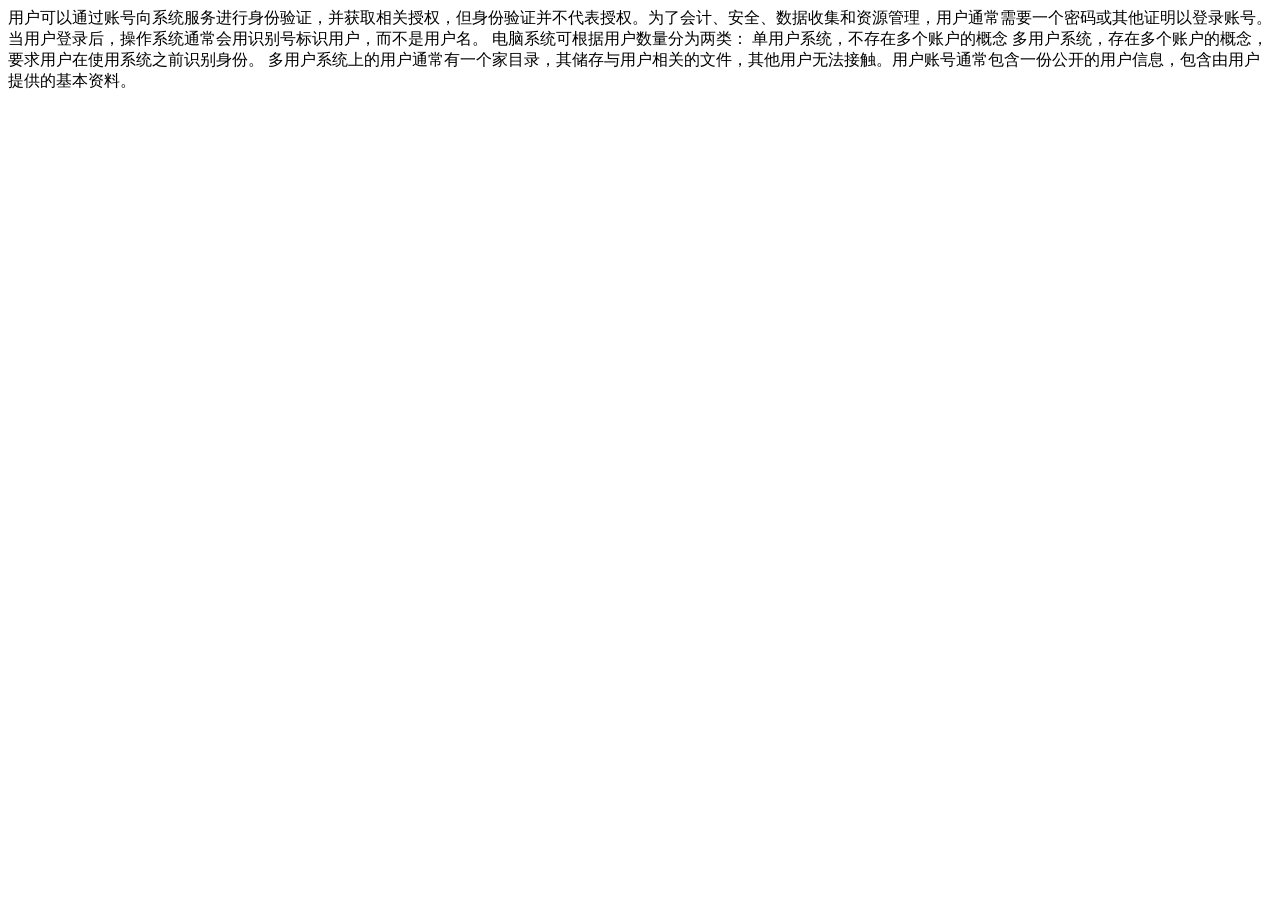
<file: day03/site3/templates/user/index.html>
<!DOCTYPE html>
<html lang="en">

<head>
    <meta charset="UTF-8">
    <meta name="viewport" content="width=device-width, initial-scale=1.0">
    <meta http-equiv="X-UA-Compatible" content="ie=edge">
    <title>User</title>
</head>

<body>
    用户可以通过账号向系统服务进行身份验证，并获取相关授权，但身份验证并不代表授权。为了会计、安全、数据收集和资源管理，用户通常需要一个密码或其他证明以登录账号。当用户登录后，操作系统通常会用识别号标识用户，而不是用户名。
    电脑系统可根据用户数量分为两类：

    单用户系统，不存在多个账户的概念
    多用户系统，存在多个账户的概念，要求用户在使用系统之前识别身份。

    多用户系统上的用户通常有一个家目录，其储存与用户相关的文件，其他用户无法接触。用户账号通常包含一份公开的用户信息，包含由用户提供的基本资料。
</body>

</html>
</file>
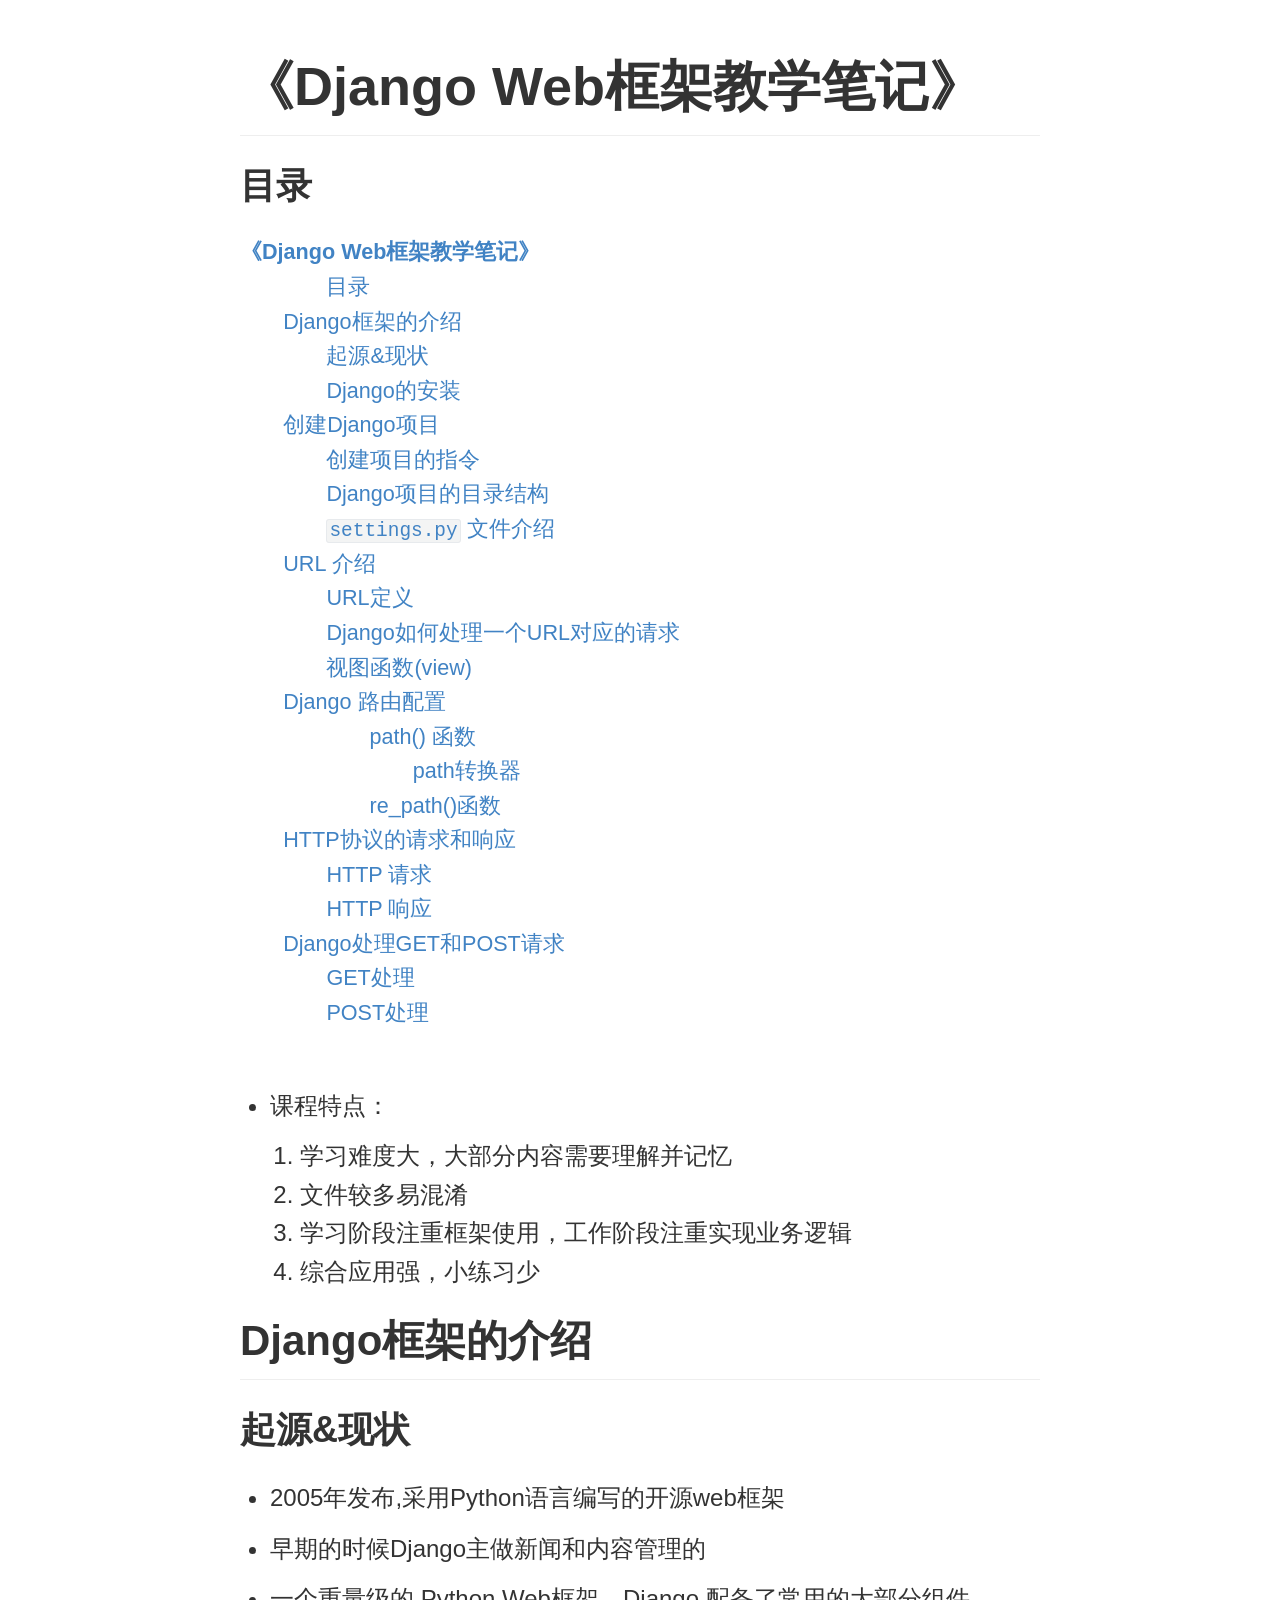
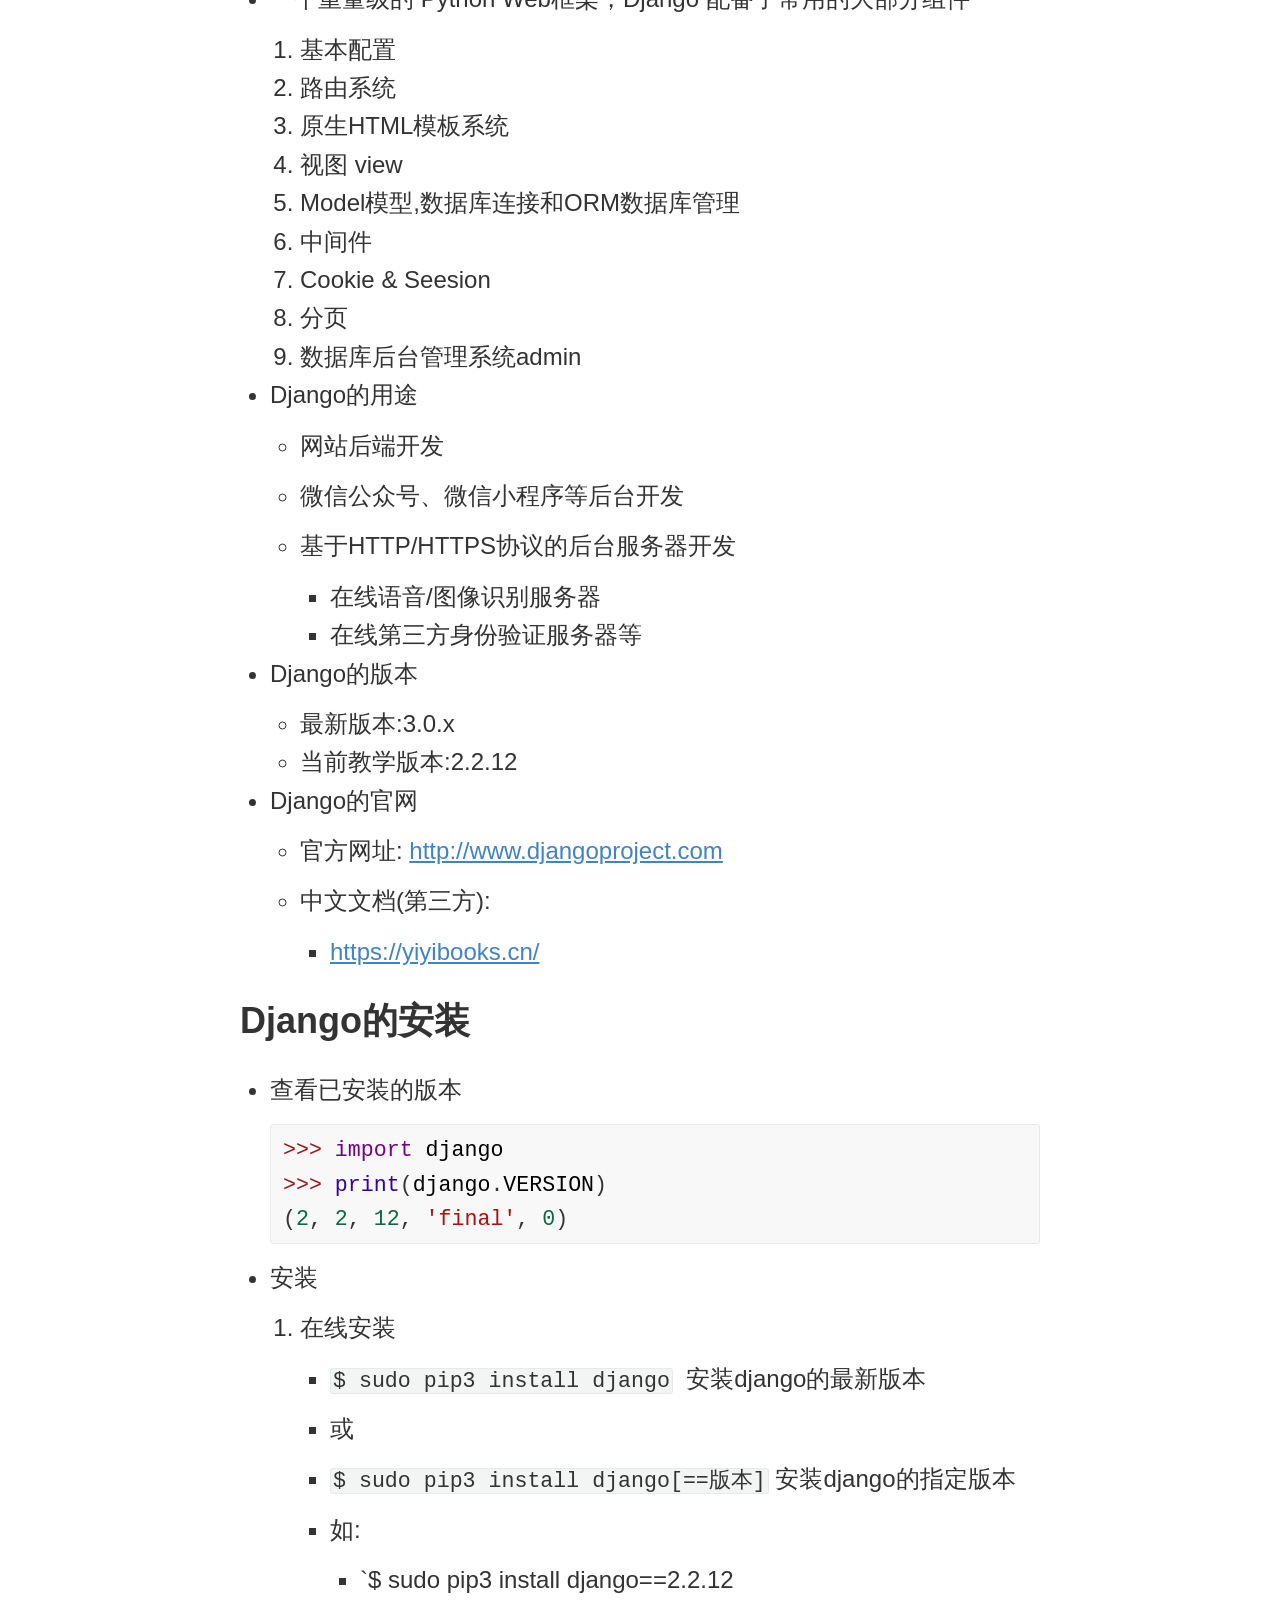
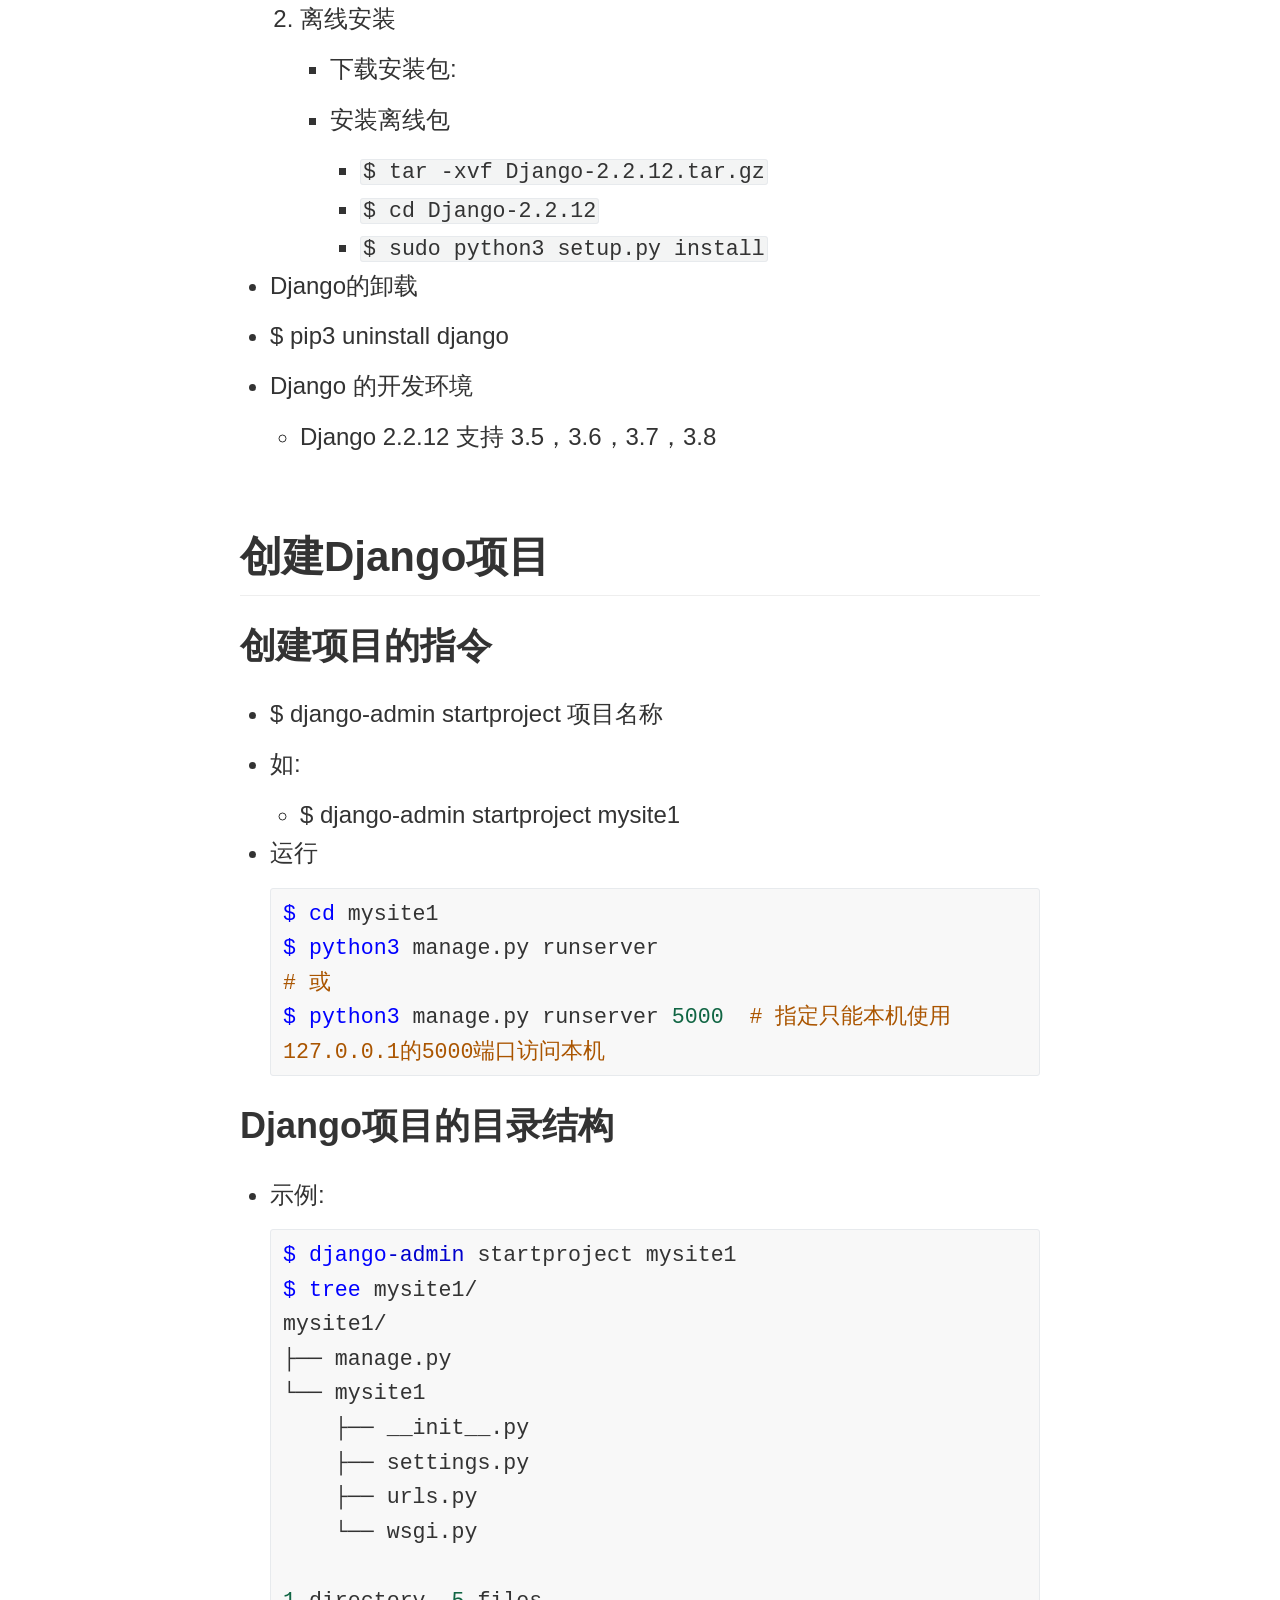
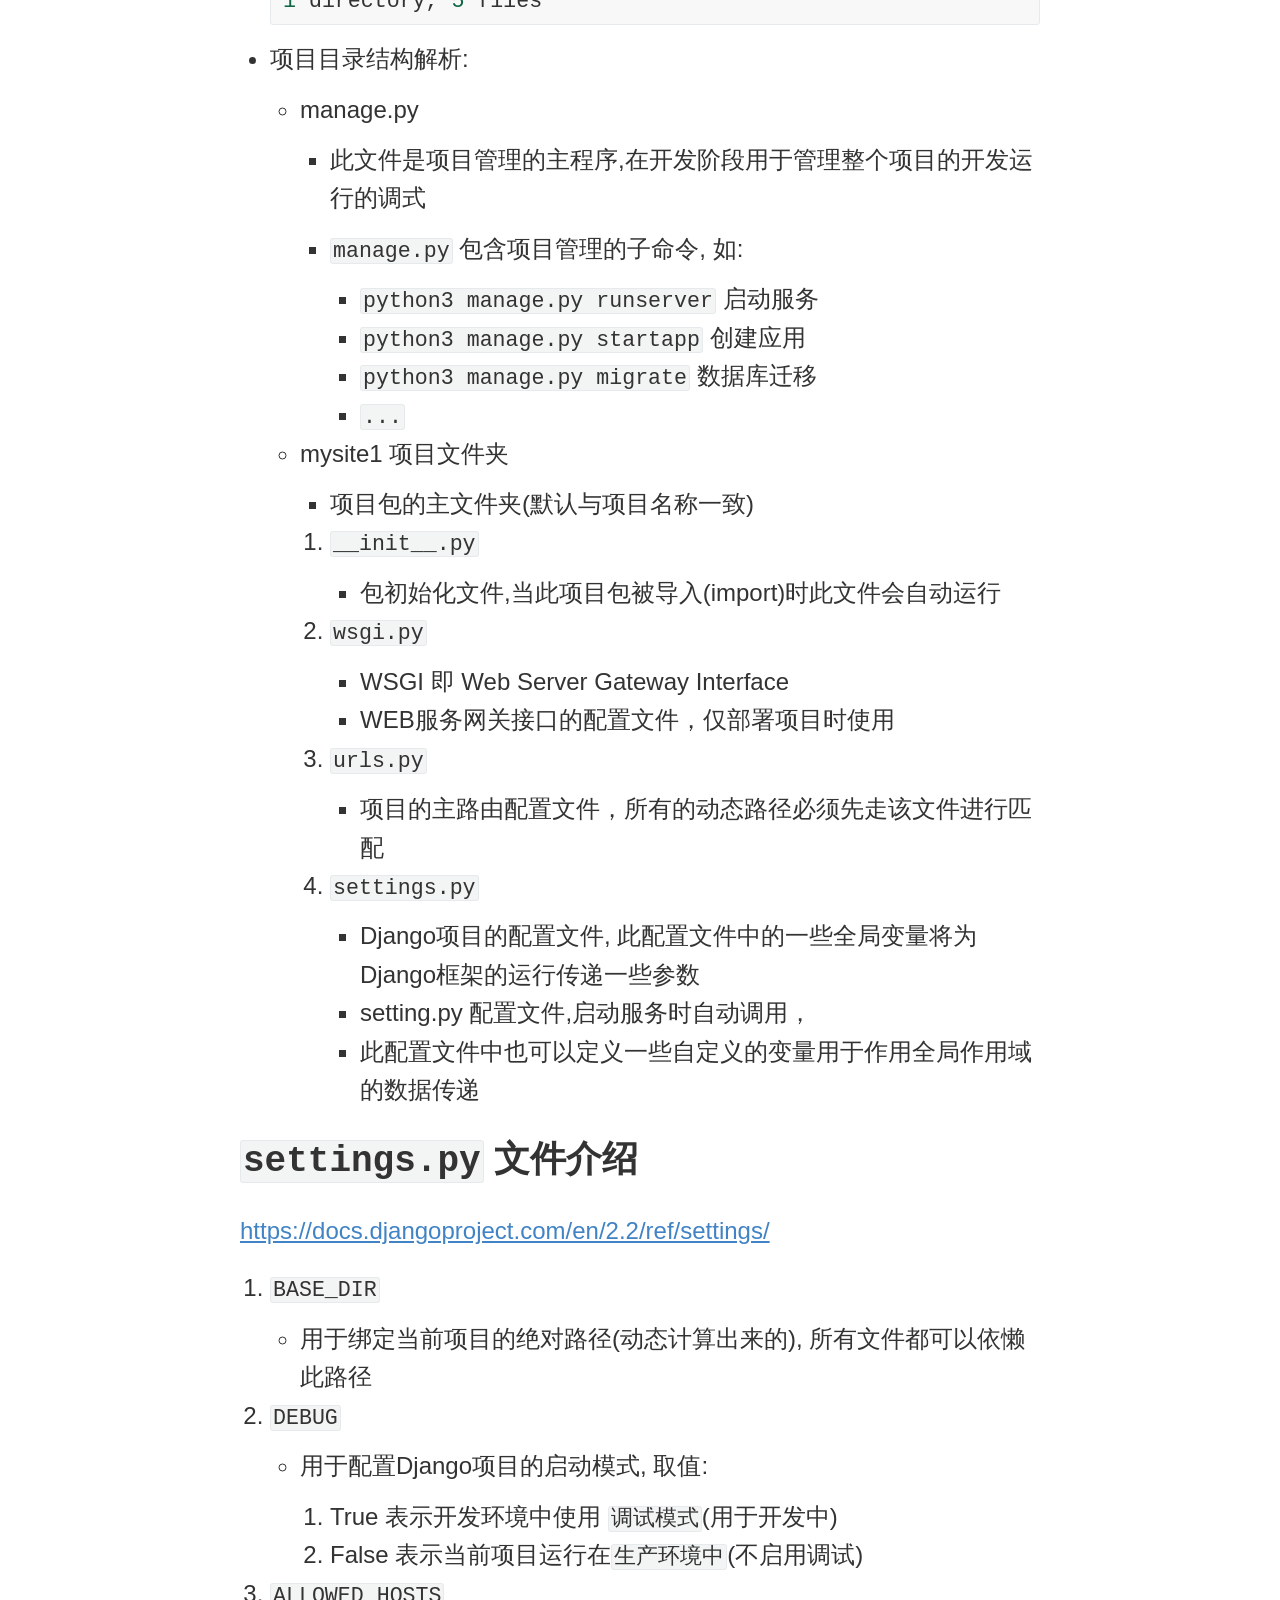
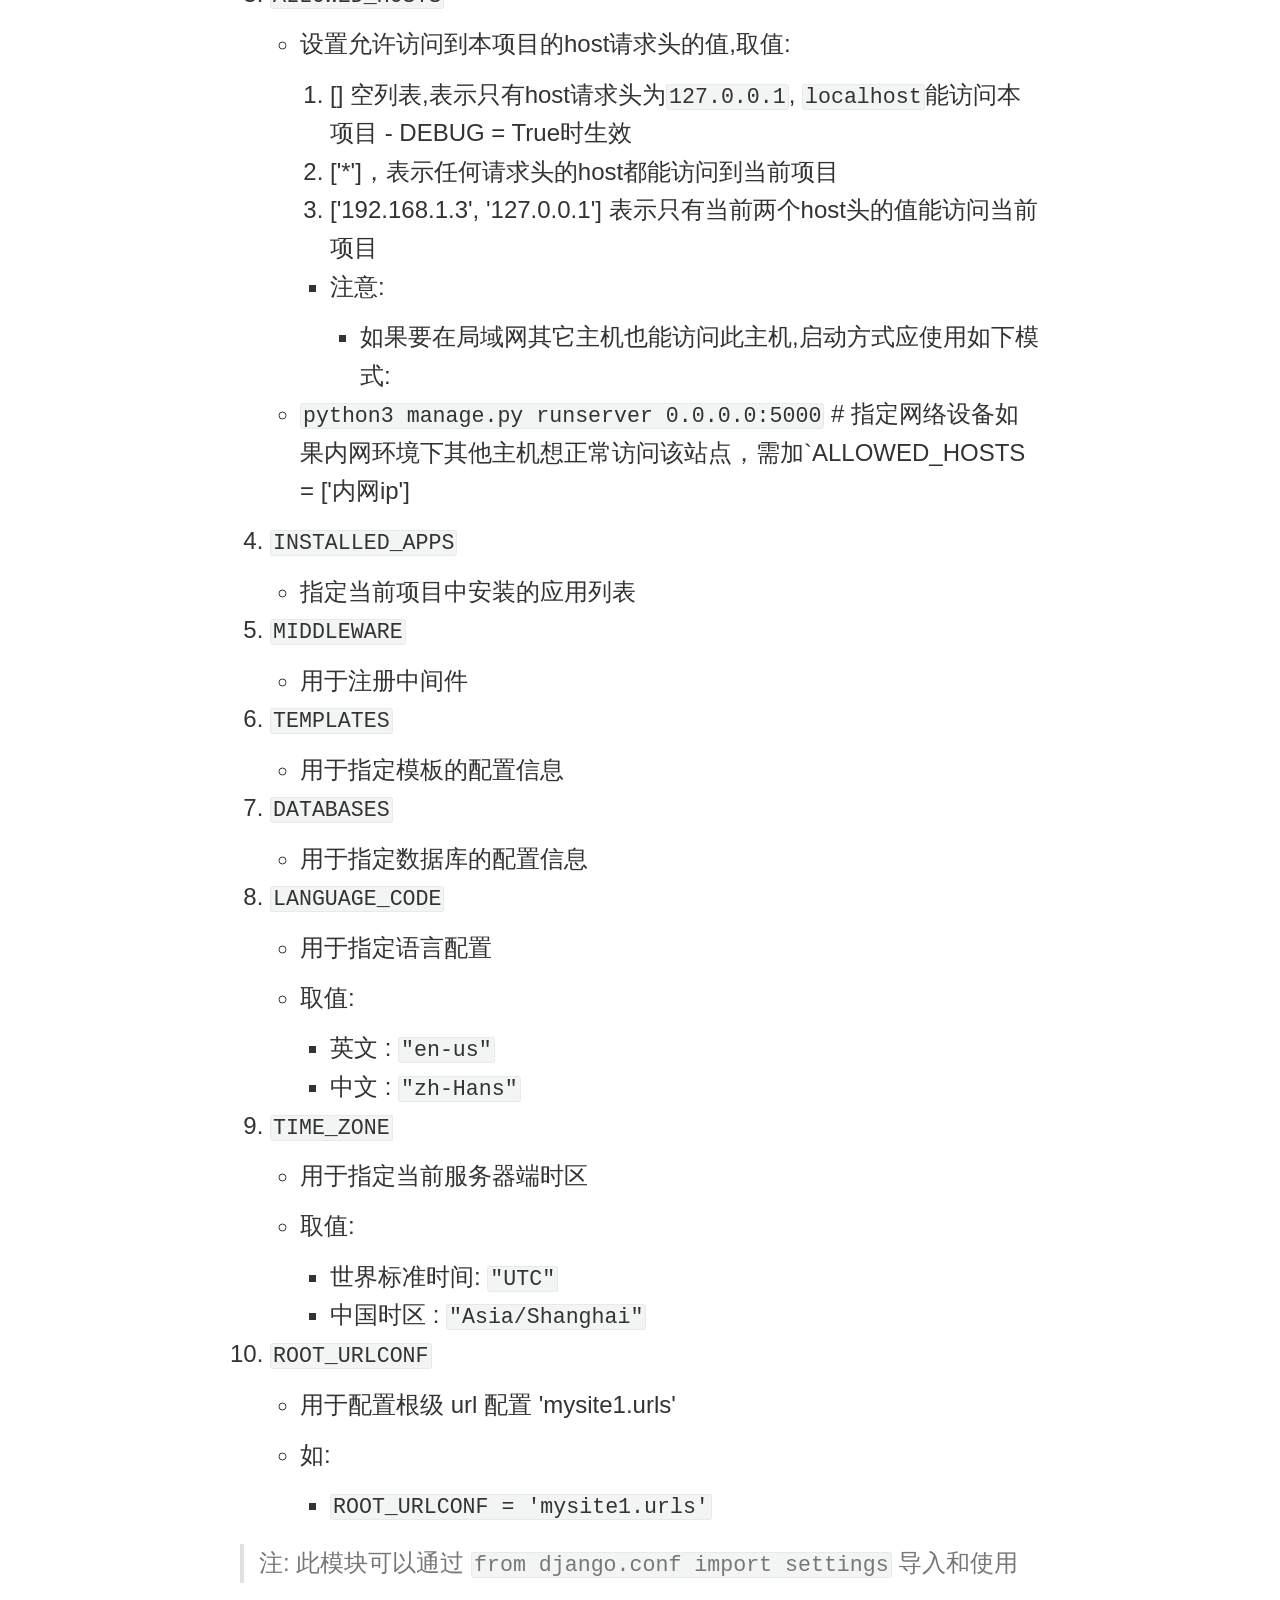
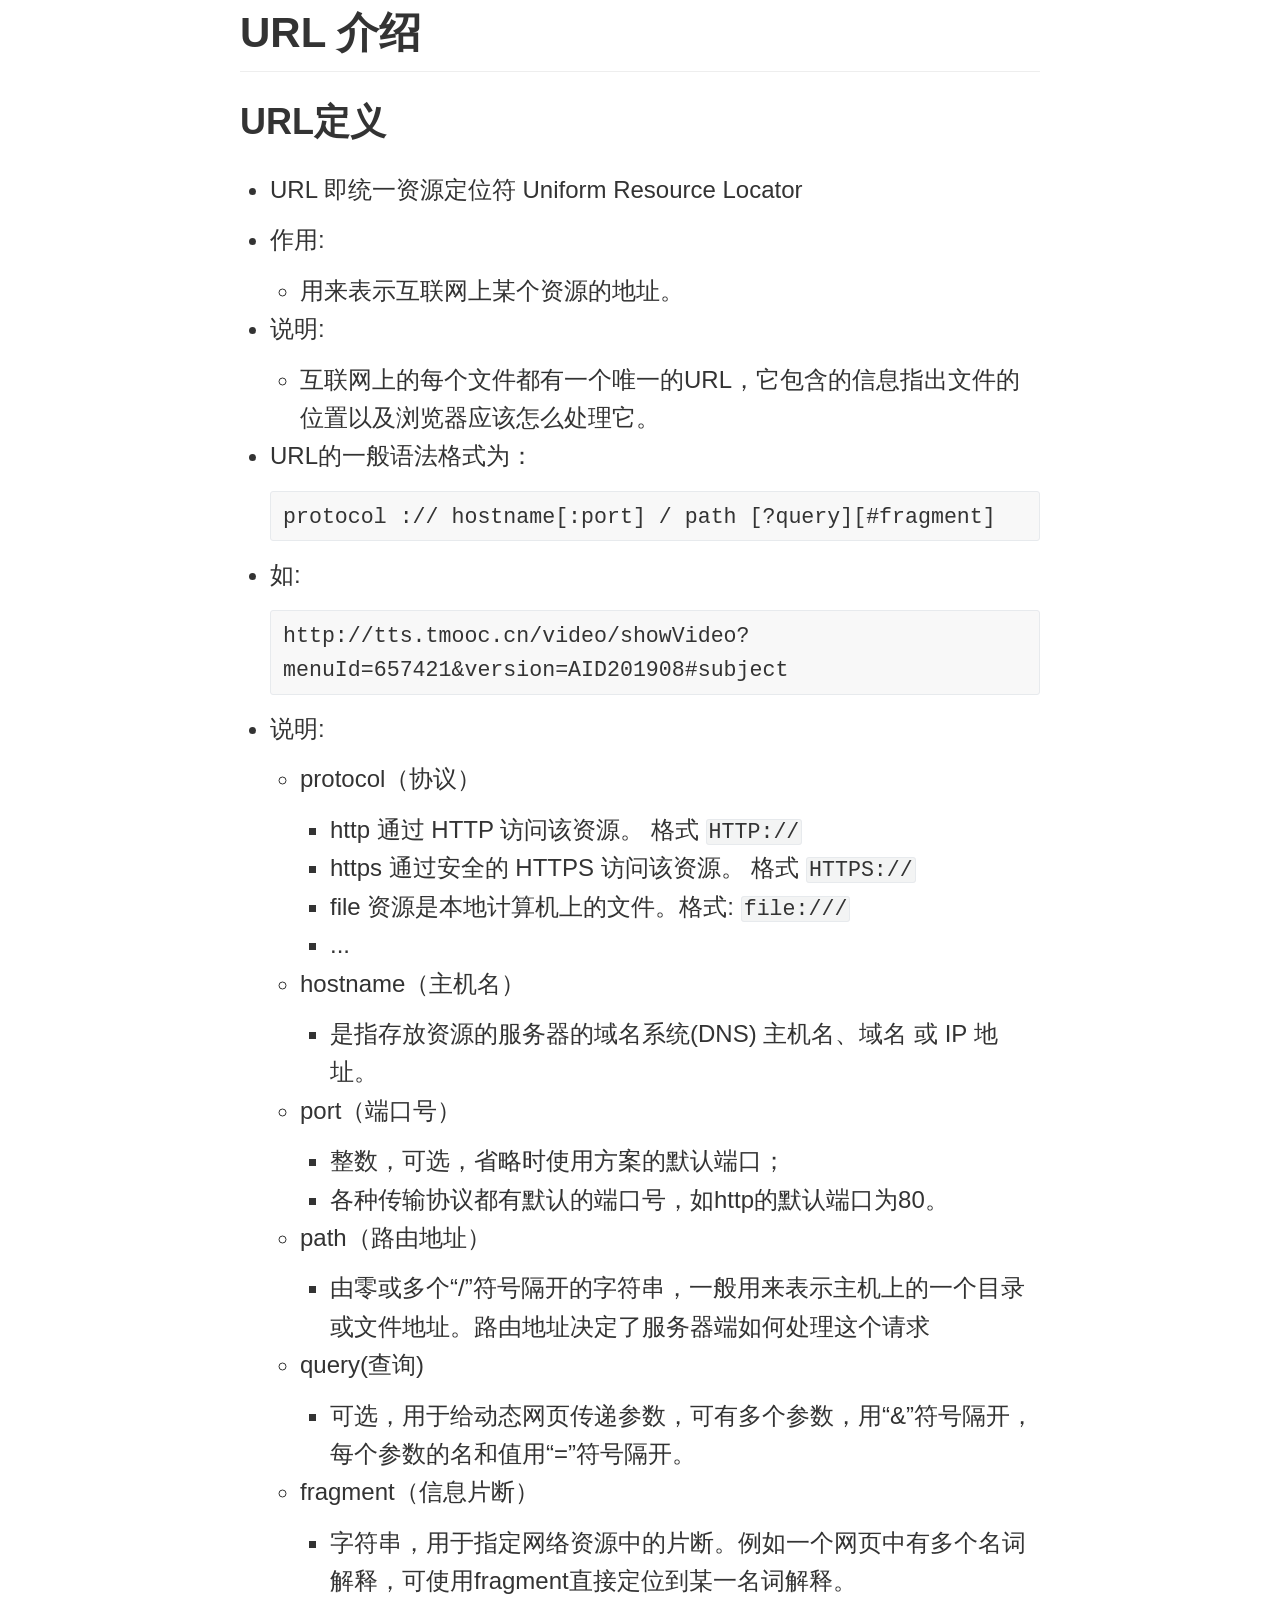
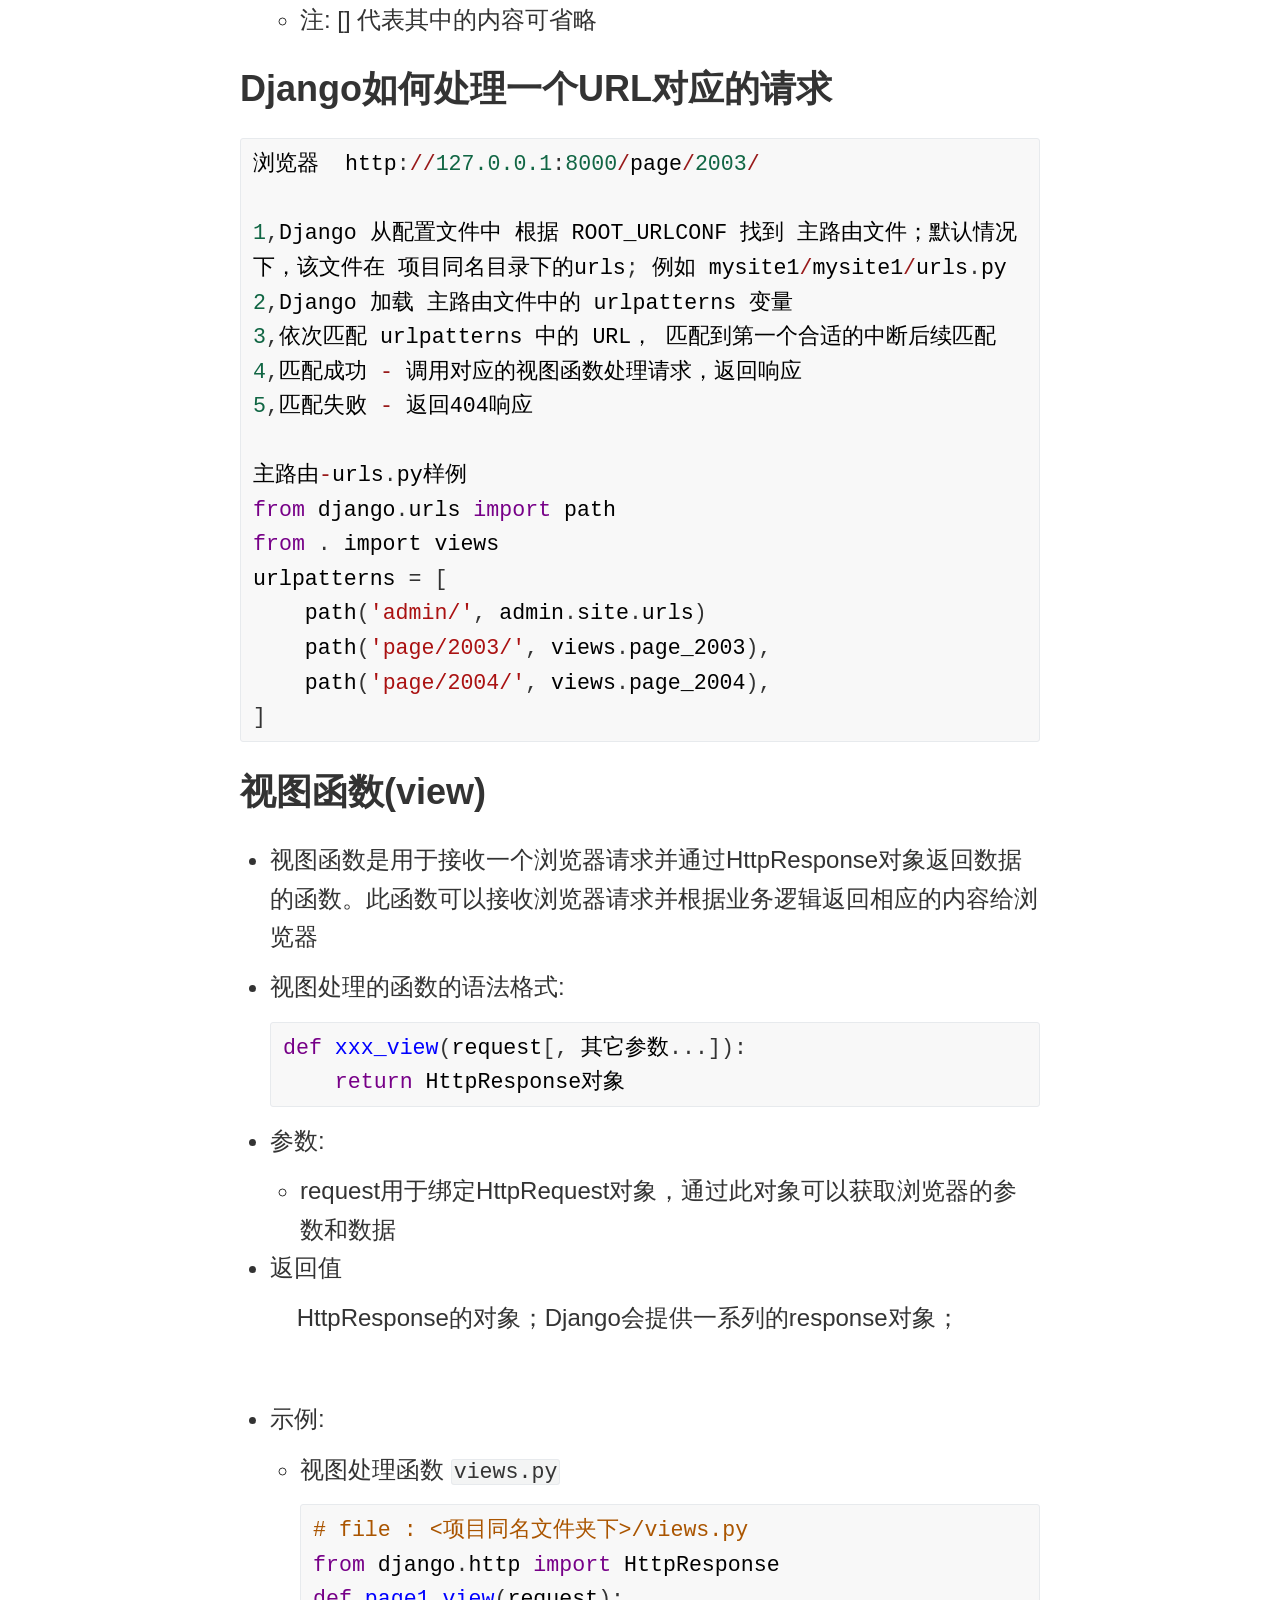
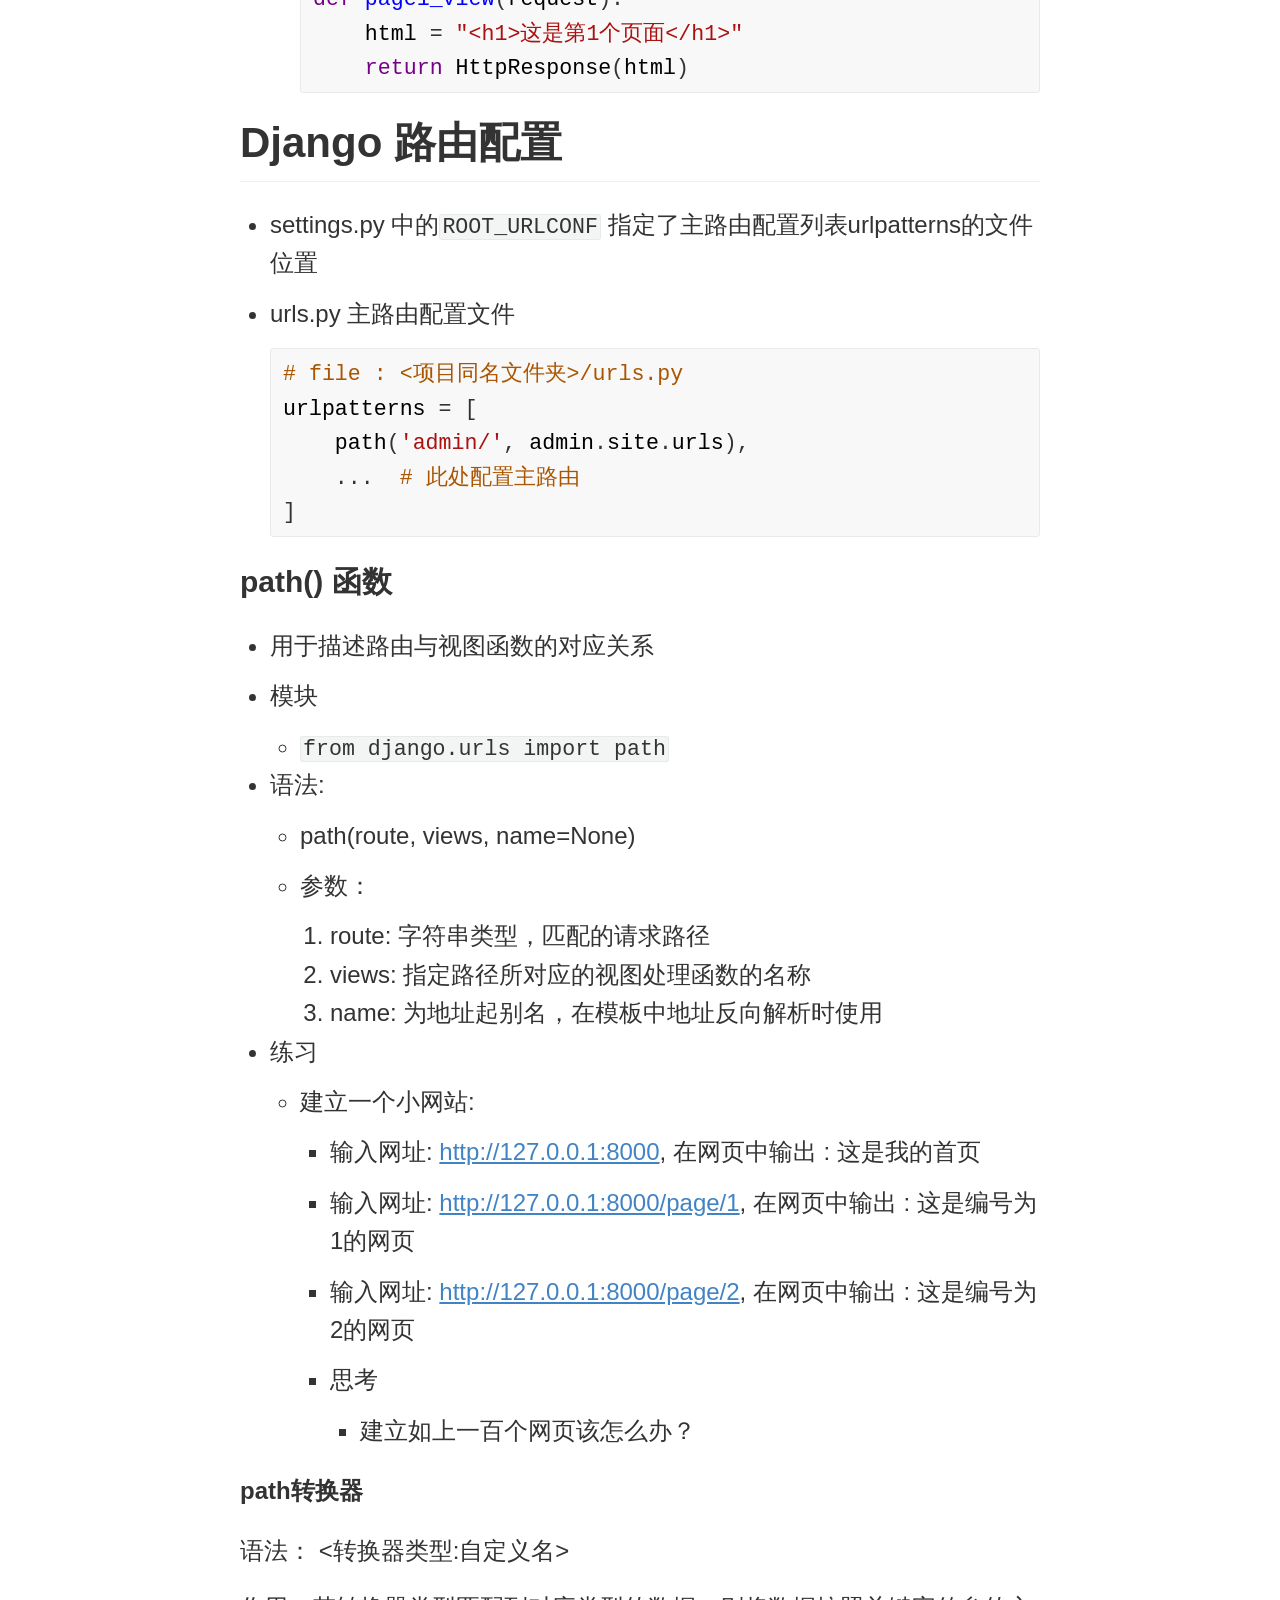
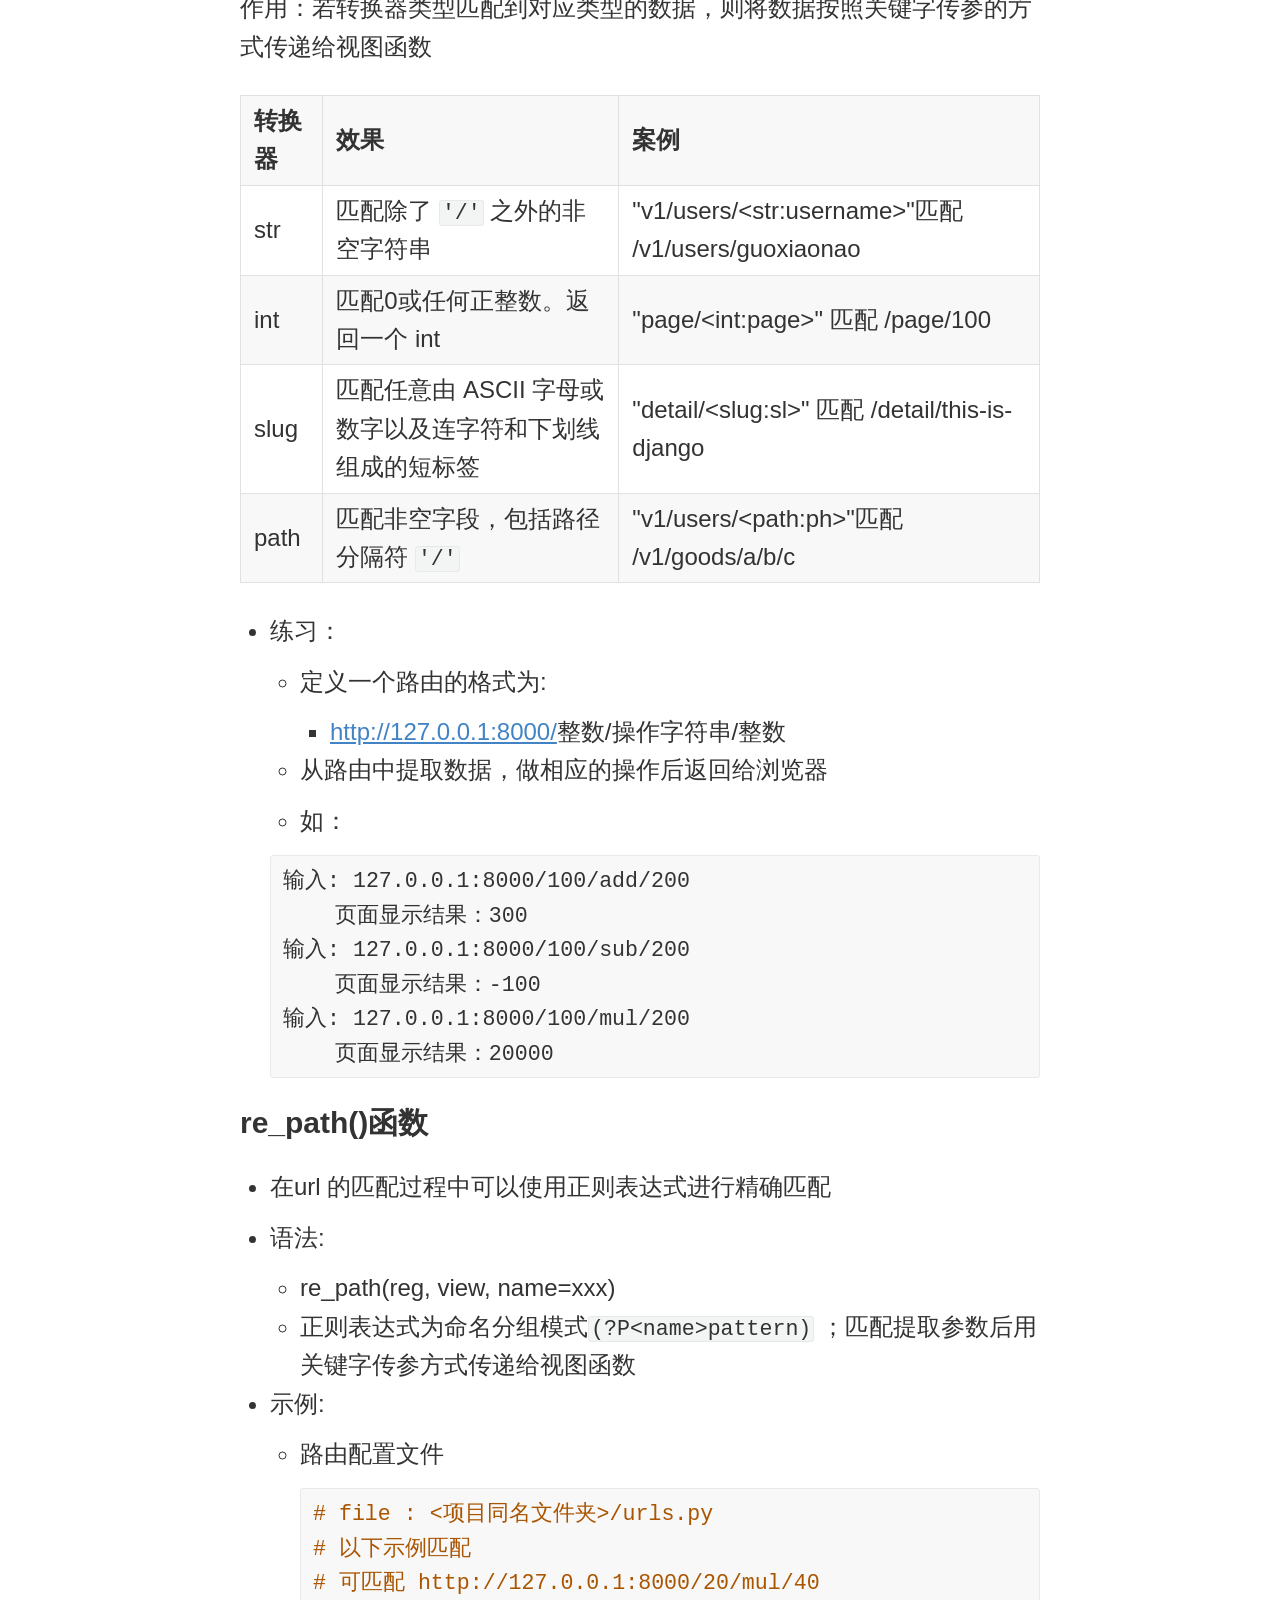
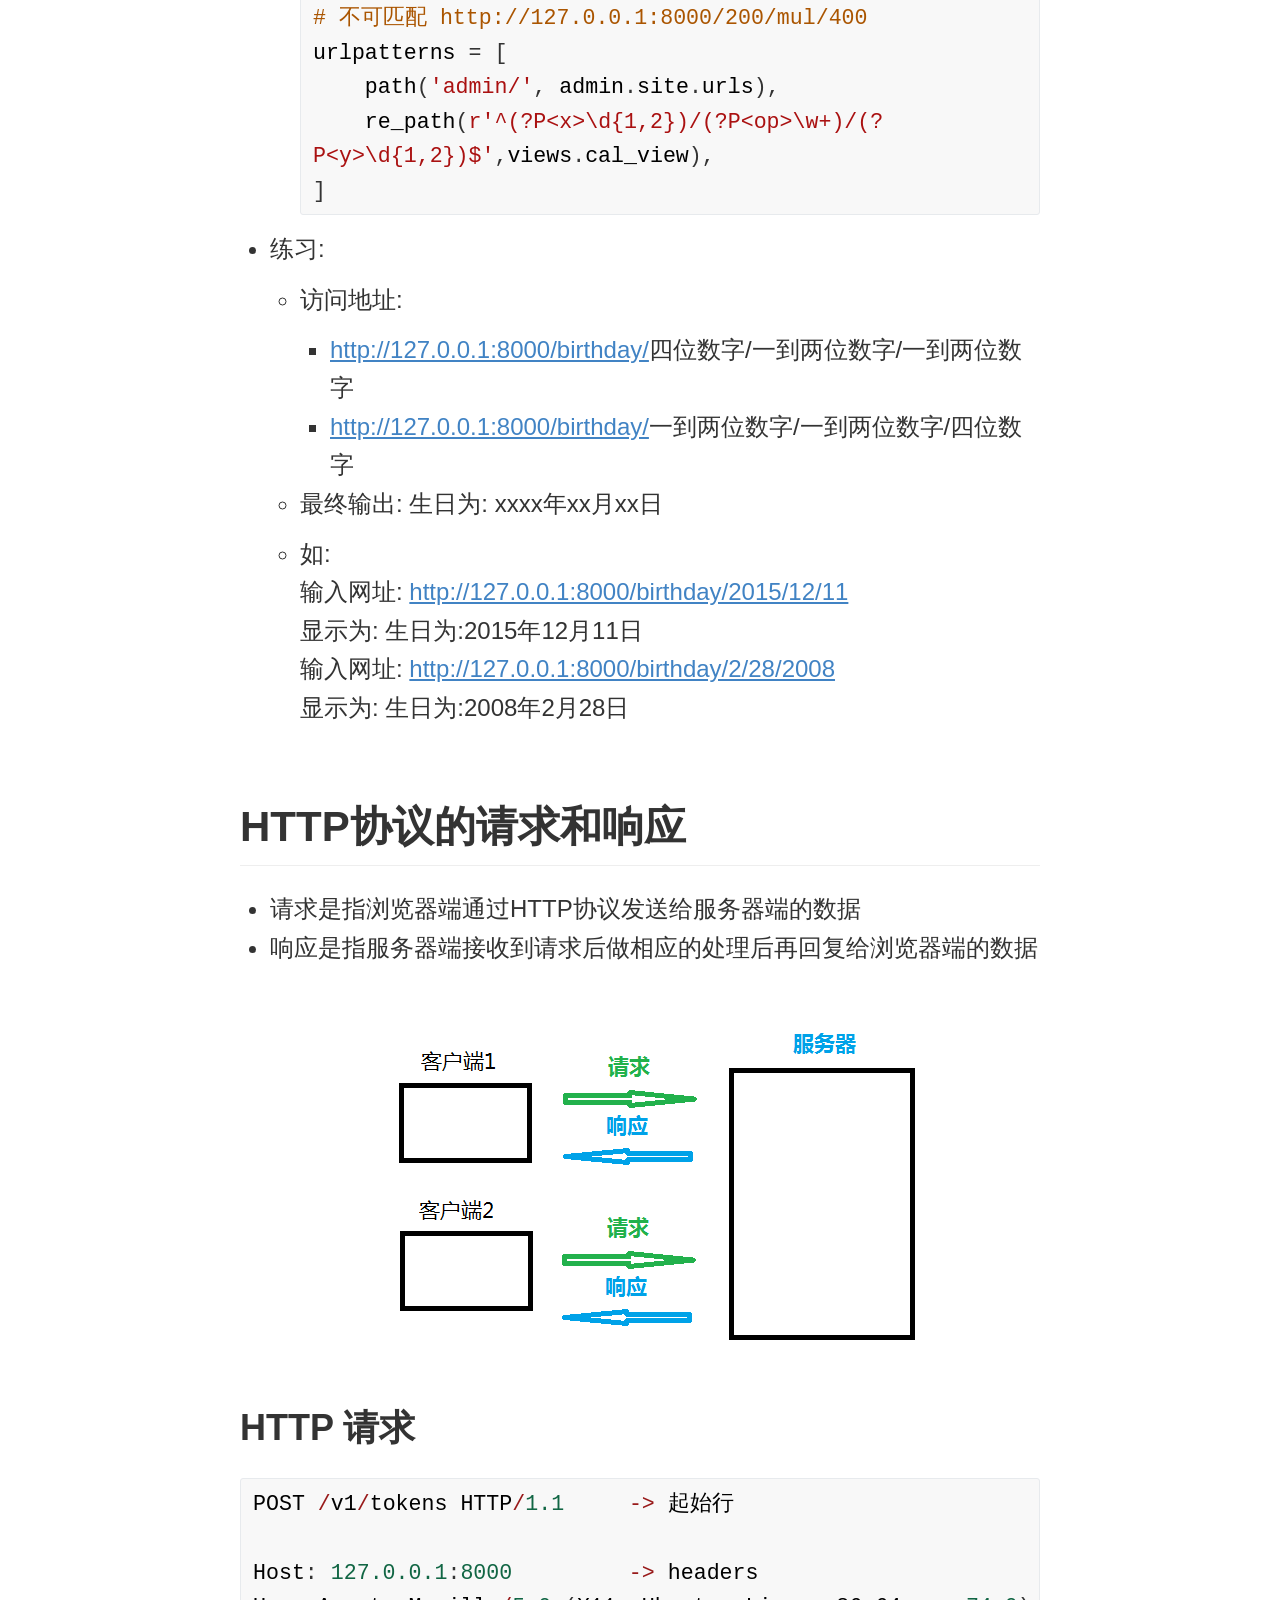
<file: day01/django教程day01.html>
<!doctype html>
<html style='font-size:24px !important'>
<head>
<meta charset='UTF-8'><meta name='viewport' content='width=device-width initial-scale=1'>
<title>django教程day01</title><style type='text/css'>html {overflow-x: initial !important;}:root { --bg-color:#ffffff; --text-color:#333333; --select-text-bg-color:#B5D6FC; --select-text-font-color:auto; --monospace:"Lucida Console",Consolas,"Courier",monospace; }
html { font-size: 14px; background-color: var(--bg-color); color: var(--text-color); font-family: "Helvetica Neue", Helvetica, Arial, sans-serif; -webkit-font-smoothing: antialiased; }
body { margin: 0px; padding: 0px; height: auto; bottom: 0px; top: 0px; left: 0px; right: 0px; font-size: 1rem; line-height: 1.42857; overflow-x: hidden; background: inherit; tab-size: 4; }
iframe { margin: auto; }
a.url { word-break: break-all; }
a:active, a:hover { outline: 0px; }
.in-text-selection, ::selection { text-shadow: none; background: var(--select-text-bg-color); color: var(--select-text-font-color); }
#write { margin: 0px auto; height: auto; width: inherit; word-break: normal; overflow-wrap: break-word; position: relative; white-space: normal; overflow-x: visible; padding-top: 40px; }
#write.first-line-indent p { text-indent: 2em; }
#write.first-line-indent li p, #write.first-line-indent p * { text-indent: 0px; }
#write.first-line-indent li { margin-left: 2em; }
.for-image #write { padding-left: 8px; padding-right: 8px; }
body.typora-export { padding-left: 30px; padding-right: 30px; }
.typora-export .footnote-line, .typora-export li, .typora-export p { white-space: pre-wrap; }
@media screen and (max-width: 500px) {
  body.typora-export { padding-left: 0px; padding-right: 0px; }
  #write { padding-left: 20px; padding-right: 20px; }
  .CodeMirror-sizer { margin-left: 0px !important; }
  .CodeMirror-gutters { display: none !important; }
}
#write li > figure:last-child { margin-bottom: 0.5rem; }
#write ol, #write ul { position: relative; }
img { max-width: 100%; vertical-align: middle; }
button, input, select, textarea { color: inherit; font: inherit; }
input[type="checkbox"], input[type="radio"] { line-height: normal; padding: 0px; }
*, ::after, ::before { box-sizing: border-box; }
#write h1, #write h2, #write h3, #write h4, #write h5, #write h6, #write p, #write pre { width: inherit; }
#write h1, #write h2, #write h3, #write h4, #write h5, #write h6, #write p { position: relative; }
p { line-height: inherit; }
h1, h2, h3, h4, h5, h6 { break-after: avoid-page; break-inside: avoid; orphans: 2; }
p { orphans: 4; }
h1 { font-size: 2rem; }
h2 { font-size: 1.8rem; }
h3 { font-size: 1.6rem; }
h4 { font-size: 1.4rem; }
h5 { font-size: 1.2rem; }
h6 { font-size: 1rem; }
.md-math-block, .md-rawblock, h1, h2, h3, h4, h5, h6, p { margin-top: 1rem; margin-bottom: 1rem; }
.hidden { display: none; }
.md-blockmeta { color: rgb(204, 204, 204); font-weight: 700; font-style: italic; }
a { cursor: pointer; }
sup.md-footnote { padding: 2px 4px; background-color: rgba(238, 238, 238, 0.7); color: rgb(85, 85, 85); border-radius: 4px; cursor: pointer; }
sup.md-footnote a, sup.md-footnote a:hover { color: inherit; text-transform: inherit; text-decoration: inherit; }
#write input[type="checkbox"] { cursor: pointer; width: inherit; height: inherit; }
figure { overflow-x: auto; margin: 1.2em 0px; max-width: calc(100% + 16px); padding: 0px; }
figure > table { margin: 0px !important; }
tr { break-inside: avoid; break-after: auto; }
thead { display: table-header-group; }
table { border-collapse: collapse; border-spacing: 0px; width: 100%; overflow: auto; break-inside: auto; text-align: left; }
table.md-table td { min-width: 32px; }
.CodeMirror-gutters { border-right: 0px; background-color: inherit; }
.CodeMirror-linenumber { user-select: none; }
.CodeMirror { text-align: left; }
.CodeMirror-placeholder { opacity: 0.3; }
.CodeMirror pre { padding: 0px 4px; }
.CodeMirror-lines { padding: 0px; }
div.hr:focus { cursor: none; }
#write pre { white-space: pre-wrap; }
#write.fences-no-line-wrapping pre { white-space: pre; }
#write pre.ty-contain-cm { white-space: normal; }
.CodeMirror-gutters { margin-right: 4px; }
.md-fences { font-size: 0.9rem; display: block; break-inside: avoid; text-align: left; overflow: visible; white-space: pre; background: inherit; position: relative !important; }
.md-diagram-panel { width: 100%; margin-top: 10px; text-align: center; padding-top: 0px; padding-bottom: 8px; overflow-x: auto; }
#write .md-fences.mock-cm { white-space: pre-wrap; }
.md-fences.md-fences-with-lineno { padding-left: 0px; }
#write.fences-no-line-wrapping .md-fences.mock-cm { white-space: pre; overflow-x: auto; }
.md-fences.mock-cm.md-fences-with-lineno { padding-left: 8px; }
.CodeMirror-line, twitterwidget { break-inside: avoid; }
.footnotes { opacity: 0.8; font-size: 0.9rem; margin-top: 1em; margin-bottom: 1em; }
.footnotes + .footnotes { margin-top: 0px; }
.md-reset { margin: 0px; padding: 0px; border: 0px; outline: 0px; vertical-align: top; background: 0px 0px; text-decoration: none; text-shadow: none; float: none; position: static; width: auto; height: auto; white-space: nowrap; cursor: inherit; -webkit-tap-highlight-color: transparent; line-height: normal; font-weight: 400; text-align: left; box-sizing: content-box; direction: ltr; }
li div { padding-top: 0px; }
blockquote { margin: 1rem 0px; }
li .mathjax-block, li p { margin: 0.5rem 0px; }
li { margin: 0px; position: relative; }
blockquote > :last-child { margin-bottom: 0px; }
blockquote > :first-child, li > :first-child { margin-top: 0px; }
.footnotes-area { color: rgb(136, 136, 136); margin-top: 0.714rem; padding-bottom: 0.143rem; white-space: normal; }
#write .footnote-line { white-space: pre-wrap; }
@media print {
  body, html { border: 1px solid transparent; height: 99%; break-after: avoid; break-before: avoid; }
  #write { margin-top: 0px; padding-top: 0px; border-color: transparent !important; }
  .typora-export * { -webkit-print-color-adjust: exact; }
  html.blink-to-pdf { font-size: 13px; }
  .typora-export #write { padding-left: 32px; padding-right: 32px; padding-bottom: 0px; break-after: avoid; }
  .typora-export #write::after { height: 0px; }
}
.footnote-line { margin-top: 0.714em; font-size: 0.7em; }
a img, img a { cursor: pointer; }
pre.md-meta-block { font-size: 0.8rem; min-height: 0.8rem; white-space: pre-wrap; background: rgb(204, 204, 204); display: block; overflow-x: hidden; }
p > .md-image:only-child:not(.md-img-error) img, p > img:only-child { display: block; margin: auto; }
p > .md-image:only-child { display: inline-block; width: 100%; }
#write .MathJax_Display { margin: 0.8em 0px 0px; }
.md-math-block { width: 100%; }
.md-math-block:not(:empty)::after { display: none; }
[contenteditable="true"]:active, [contenteditable="true"]:focus { outline: 0px; box-shadow: none; }
.md-task-list-item { position: relative; list-style-type: none; }
.task-list-item.md-task-list-item { padding-left: 0px; }
.md-task-list-item > input { position: absolute; top: 0px; left: 0px; margin-left: -1.2em; margin-top: calc(1em - 10px); border: none; }
.math { font-size: 1rem; }
.md-toc { min-height: 3.58rem; position: relative; font-size: 0.9rem; border-radius: 10px; }
.md-toc-content { position: relative; margin-left: 0px; }
.md-toc-content::after, .md-toc::after { display: none; }
.md-toc-item { display: block; color: rgb(65, 131, 196); }
.md-toc-item a { text-decoration: none; }
.md-toc-inner:hover { text-decoration: underline; }
.md-toc-inner { display: inline-block; cursor: pointer; }
.md-toc-h1 .md-toc-inner { margin-left: 0px; font-weight: 700; }
.md-toc-h2 .md-toc-inner { margin-left: 2em; }
.md-toc-h3 .md-toc-inner { margin-left: 4em; }
.md-toc-h4 .md-toc-inner { margin-left: 6em; }
.md-toc-h5 .md-toc-inner { margin-left: 8em; }
.md-toc-h6 .md-toc-inner { margin-left: 10em; }
@media screen and (max-width: 48em) {
  .md-toc-h3 .md-toc-inner { margin-left: 3.5em; }
  .md-toc-h4 .md-toc-inner { margin-left: 5em; }
  .md-toc-h5 .md-toc-inner { margin-left: 6.5em; }
  .md-toc-h6 .md-toc-inner { margin-left: 8em; }
}
a.md-toc-inner { font-size: inherit; font-style: inherit; font-weight: inherit; line-height: inherit; }
.footnote-line a:not(.reversefootnote) { color: inherit; }
.md-attr { display: none; }
.md-fn-count::after { content: "."; }
code, pre, samp, tt { font-family: var(--monospace); }
kbd { margin: 0px 0.1em; padding: 0.1em 0.6em; font-size: 0.8em; color: rgb(36, 39, 41); background: rgb(255, 255, 255); border: 1px solid rgb(173, 179, 185); border-radius: 3px; box-shadow: rgba(12, 13, 14, 0.2) 0px 1px 0px, rgb(255, 255, 255) 0px 0px 0px 2px inset; white-space: nowrap; vertical-align: middle; }
.md-comment { color: rgb(162, 127, 3); opacity: 0.8; font-family: var(--monospace); }
code { text-align: left; vertical-align: initial; }
a.md-print-anchor { white-space: pre !important; border-width: initial !important; border-style: none !important; border-color: initial !important; display: inline-block !important; position: absolute !important; width: 1px !important; right: 0px !important; outline: 0px !important; background: 0px 0px !important; text-decoration: initial !important; text-shadow: initial !important; }
.md-inline-math .MathJax_SVG .noError { display: none !important; }
.html-for-mac .inline-math-svg .MathJax_SVG { vertical-align: 0.2px; }
.md-math-block .MathJax_SVG_Display { text-align: center; margin: 0px; position: relative; text-indent: 0px; max-width: none; max-height: none; min-height: 0px; min-width: 100%; width: auto; overflow-y: hidden; display: block !important; }
.MathJax_SVG_Display, .md-inline-math .MathJax_SVG_Display { width: auto; margin: inherit; display: inline-block !important; }
.MathJax_SVG .MJX-monospace { font-family: var(--monospace); }
.MathJax_SVG .MJX-sans-serif { font-family: sans-serif; }
.MathJax_SVG { display: inline; font-style: normal; font-weight: 400; line-height: normal; zoom: 90%; text-indent: 0px; text-align: left; text-transform: none; letter-spacing: normal; word-spacing: normal; overflow-wrap: normal; white-space: nowrap; float: none; direction: ltr; max-width: none; max-height: none; min-width: 0px; min-height: 0px; border: 0px; padding: 0px; margin: 0px; }
.MathJax_SVG * { transition: none 0s ease 0s; }
.MathJax_SVG_Display svg { vertical-align: middle !important; margin-bottom: 0px !important; margin-top: 0px !important; }
.os-windows.monocolor-emoji .md-emoji { font-family: "Segoe UI Symbol", sans-serif; }
.md-diagram-panel > svg { max-width: 100%; }
[lang="mermaid"] svg, [lang="flow"] svg { max-width: 100%; height: auto; }
[lang="mermaid"] .node text { font-size: 1rem; }
table tr th { border-bottom: 0px; }
video { max-width: 100%; display: block; margin: 0px auto; }
iframe { max-width: 100%; width: 100%; border: none; }
.highlight td, .highlight tr { border: 0px; }


.CodeMirror { height: auto; }
.CodeMirror.cm-s-inner { background: inherit; }
.CodeMirror-scroll { overflow: auto hidden; z-index: 3; }
.CodeMirror-gutter-filler, .CodeMirror-scrollbar-filler { background-color: rgb(255, 255, 255); }
.CodeMirror-gutters { border-right: 1px solid rgb(221, 221, 221); background: inherit; white-space: nowrap; }
.CodeMirror-linenumber { padding: 0px 3px 0px 5px; text-align: right; color: rgb(153, 153, 153); }
.cm-s-inner .cm-keyword { color: rgb(119, 0, 136); }
.cm-s-inner .cm-atom, .cm-s-inner.cm-atom { color: rgb(34, 17, 153); }
.cm-s-inner .cm-number { color: rgb(17, 102, 68); }
.cm-s-inner .cm-def { color: rgb(0, 0, 255); }
.cm-s-inner .cm-variable { color: rgb(0, 0, 0); }
.cm-s-inner .cm-variable-2 { color: rgb(0, 85, 170); }
.cm-s-inner .cm-variable-3 { color: rgb(0, 136, 85); }
.cm-s-inner .cm-string { color: rgb(170, 17, 17); }
.cm-s-inner .cm-property { color: rgb(0, 0, 0); }
.cm-s-inner .cm-operator { color: rgb(152, 26, 26); }
.cm-s-inner .cm-comment, .cm-s-inner.cm-comment { color: rgb(170, 85, 0); }
.cm-s-inner .cm-string-2 { color: rgb(255, 85, 0); }
.cm-s-inner .cm-meta { color: rgb(85, 85, 85); }
.cm-s-inner .cm-qualifier { color: rgb(85, 85, 85); }
.cm-s-inner .cm-builtin { color: rgb(51, 0, 170); }
.cm-s-inner .cm-bracket { color: rgb(153, 153, 119); }
.cm-s-inner .cm-tag { color: rgb(17, 119, 0); }
.cm-s-inner .cm-attribute { color: rgb(0, 0, 204); }
.cm-s-inner .cm-header, .cm-s-inner.cm-header { color: rgb(0, 0, 255); }
.cm-s-inner .cm-quote, .cm-s-inner.cm-quote { color: rgb(0, 153, 0); }
.cm-s-inner .cm-hr, .cm-s-inner.cm-hr { color: rgb(153, 153, 153); }
.cm-s-inner .cm-link, .cm-s-inner.cm-link { color: rgb(0, 0, 204); }
.cm-negative { color: rgb(221, 68, 68); }
.cm-positive { color: rgb(34, 153, 34); }
.cm-header, .cm-strong { font-weight: 700; }
.cm-del { text-decoration: line-through; }
.cm-em { font-style: italic; }
.cm-link { text-decoration: underline; }
.cm-error { color: red; }
.cm-invalidchar { color: red; }
.cm-constant { color: rgb(38, 139, 210); }
.cm-defined { color: rgb(181, 137, 0); }
div.CodeMirror span.CodeMirror-matchingbracket { color: rgb(0, 255, 0); }
div.CodeMirror span.CodeMirror-nonmatchingbracket { color: rgb(255, 34, 34); }
.cm-s-inner .CodeMirror-activeline-background { background: inherit; }
.CodeMirror { position: relative; overflow: hidden; }
.CodeMirror-scroll { height: 100%; outline: 0px; position: relative; box-sizing: content-box; background: inherit; }
.CodeMirror-sizer { position: relative; }
.CodeMirror-gutter-filler, .CodeMirror-hscrollbar, .CodeMirror-scrollbar-filler, .CodeMirror-vscrollbar { position: absolute; z-index: 6; display: none; }
.CodeMirror-vscrollbar { right: 0px; top: 0px; overflow: hidden; }
.CodeMirror-hscrollbar { bottom: 0px; left: 0px; overflow: hidden; }
.CodeMirror-scrollbar-filler { right: 0px; bottom: 0px; }
.CodeMirror-gutter-filler { left: 0px; bottom: 0px; }
.CodeMirror-gutters { position: absolute; left: 0px; top: 0px; padding-bottom: 30px; z-index: 3; }
.CodeMirror-gutter { white-space: normal; height: 100%; box-sizing: content-box; padding-bottom: 30px; margin-bottom: -32px; display: inline-block; }
.CodeMirror-gutter-wrapper { position: absolute; z-index: 4; background: 0px 0px !important; border: none !important; }
.CodeMirror-gutter-background { position: absolute; top: 0px; bottom: 0px; z-index: 4; }
.CodeMirror-gutter-elt { position: absolute; cursor: default; z-index: 4; }
.CodeMirror-lines { cursor: text; }
.CodeMirror pre { border-radius: 0px; border-width: 0px; background: 0px 0px; font-family: inherit; font-size: inherit; margin: 0px; white-space: pre; overflow-wrap: normal; color: inherit; z-index: 2; position: relative; overflow: visible; }
.CodeMirror-wrap pre { overflow-wrap: break-word; white-space: pre-wrap; word-break: normal; }
.CodeMirror-code pre { border-right: 30px solid transparent; width: fit-content; }
.CodeMirror-wrap .CodeMirror-code pre { border-right: none; width: auto; }
.CodeMirror-linebackground { position: absolute; left: 0px; right: 0px; top: 0px; bottom: 0px; z-index: 0; }
.CodeMirror-linewidget { position: relative; z-index: 2; overflow: auto; }
.CodeMirror-wrap .CodeMirror-scroll { overflow-x: hidden; }
.CodeMirror-measure { position: absolute; width: 100%; height: 0px; overflow: hidden; visibility: hidden; }
.CodeMirror-measure pre { position: static; }
.CodeMirror div.CodeMirror-cursor { position: absolute; visibility: hidden; border-right: none; width: 0px; }
.CodeMirror div.CodeMirror-cursor { visibility: hidden; }
.CodeMirror-focused div.CodeMirror-cursor { visibility: inherit; }
.cm-searching { background: rgba(255, 255, 0, 0.4); }
@media print {
  .CodeMirror div.CodeMirror-cursor { visibility: hidden; }
}


:root { --side-bar-bg-color: #fafafa; --control-text-color: #777; }
html { font-size: 16px; }
body { font-family: "Open Sans", "Clear Sans", "Helvetica Neue", Helvetica, Arial, sans-serif; color: rgb(51, 51, 51); line-height: 1.6; }
#write { max-width: 860px; margin: 0px auto; padding: 30px 30px 100px; }
#write > ul:first-child, #write > ol:first-child { margin-top: 30px; }
a { color: rgb(65, 131, 196); }
h1, h2, h3, h4, h5, h6 { position: relative; margin-top: 1rem; margin-bottom: 1rem; font-weight: bold; line-height: 1.4; cursor: text; }
h1:hover a.anchor, h2:hover a.anchor, h3:hover a.anchor, h4:hover a.anchor, h5:hover a.anchor, h6:hover a.anchor { text-decoration: none; }
h1 tt, h1 code { font-size: inherit; }
h2 tt, h2 code { font-size: inherit; }
h3 tt, h3 code { font-size: inherit; }
h4 tt, h4 code { font-size: inherit; }
h5 tt, h5 code { font-size: inherit; }
h6 tt, h6 code { font-size: inherit; }
h1 { padding-bottom: 0.3em; font-size: 2.25em; line-height: 1.2; border-bottom: 1px solid rgb(238, 238, 238); }
h2 { padding-bottom: 0.3em; font-size: 1.75em; line-height: 1.225; border-bottom: 1px solid rgb(238, 238, 238); }
h3 { font-size: 1.5em; line-height: 1.43; }
h4 { font-size: 1.25em; }
h5 { font-size: 1em; }
h6 { font-size: 1em; color: rgb(119, 119, 119); }
p, blockquote, ul, ol, dl, table { margin: 0.8em 0px; }
li > ol, li > ul { margin: 0px; }
hr { height: 2px; padding: 0px; margin: 16px 0px; background-color: rgb(231, 231, 231); border: 0px none; overflow: hidden; box-sizing: content-box; }
li p.first { display: inline-block; }
ul, ol { padding-left: 30px; }
ul:first-child, ol:first-child { margin-top: 0px; }
ul:last-child, ol:last-child { margin-bottom: 0px; }
blockquote { border-left: 4px solid rgb(223, 226, 229); padding: 0px 15px; color: rgb(119, 119, 119); }
blockquote blockquote { padding-right: 0px; }
table { padding: 0px; word-break: initial; }
table tr { border-top: 1px solid rgb(223, 226, 229); margin: 0px; padding: 0px; }
table tr:nth-child(2n), thead { background-color: rgb(248, 248, 248); }
table tr th { font-weight: bold; border-width: 1px 1px 0px; border-top-style: solid; border-right-style: solid; border-left-style: solid; border-top-color: rgb(223, 226, 229); border-right-color: rgb(223, 226, 229); border-left-color: rgb(223, 226, 229); border-image: initial; border-bottom-style: initial; border-bottom-color: initial; text-align: left; margin: 0px; padding: 6px 13px; }
table tr td { border: 1px solid rgb(223, 226, 229); text-align: left; margin: 0px; padding: 6px 13px; }
table tr th:first-child, table tr td:first-child { margin-top: 0px; }
table tr th:last-child, table tr td:last-child { margin-bottom: 0px; }
.CodeMirror-lines { padding-left: 4px; }
.code-tooltip { box-shadow: rgba(0, 28, 36, 0.3) 0px 1px 1px 0px; border-top: 1px solid rgb(238, 242, 242); }
.md-fences, code, tt { border: 1px solid rgb(231, 234, 237); background-color: rgb(248, 248, 248); border-radius: 3px; padding: 2px 4px 0px; font-size: 0.9em; }
code { background-color: rgb(243, 244, 244); padding: 0px 2px; }
.md-fences { margin-bottom: 15px; margin-top: 15px; padding-top: 8px; padding-bottom: 6px; }
.md-task-list-item > input { margin-left: -1.3em; }
@media print {
  html { font-size: 13px; }
  table, pre { break-inside: avoid; }
  pre { overflow-wrap: break-word; }
}
.md-fences { background-color: rgb(248, 248, 248); }
#write pre.md-meta-block { padding: 1rem; font-size: 85%; line-height: 1.45; background-color: rgb(247, 247, 247); border: 0px; border-radius: 3px; color: rgb(119, 119, 119); margin-top: 0px !important; }
.mathjax-block > .code-tooltip { bottom: 0.375rem; }
.md-mathjax-midline { background: rgb(250, 250, 250); }
#write > h3.md-focus::before { left: -1.5625rem; top: 0.375rem; }
#write > h4.md-focus::before { left: -1.5625rem; top: 0.285714rem; }
#write > h5.md-focus::before { left: -1.5625rem; top: 0.285714rem; }
#write > h6.md-focus::before { left: -1.5625rem; top: 0.285714rem; }
.md-image > .md-meta { border-radius: 3px; padding: 2px 0px 0px 4px; font-size: 0.9em; color: inherit; }
.md-tag { color: rgb(167, 167, 167); opacity: 1; }
.md-toc { margin-top: 20px; padding-bottom: 20px; }
.sidebar-tabs { border-bottom: none; }
#typora-quick-open { border: 1px solid rgb(221, 221, 221); background-color: rgb(248, 248, 248); }
#typora-quick-open-item { background-color: rgb(250, 250, 250); border-color: rgb(254, 254, 254) rgb(229, 229, 229) rgb(229, 229, 229) rgb(238, 238, 238); border-style: solid; border-width: 1px; }
.on-focus-mode blockquote { border-left-color: rgba(85, 85, 85, 0.12); }
header, .context-menu, .megamenu-content, footer { font-family: "Segoe UI", Arial, sans-serif; }
.file-node-content:hover .file-node-icon, .file-node-content:hover .file-node-open-state { visibility: visible; }
.mac-seamless-mode #typora-sidebar { background-color: var(--side-bar-bg-color); }
.md-lang { color: rgb(180, 101, 77); }
.html-for-mac .context-menu { --item-hover-bg-color: #E6F0FE; }
#md-notification .btn { border: 0px; }
.dropdown-menu .divider { border-color: rgb(229, 229, 229); }
.ty-preferences .window-content { background-color: rgb(250, 250, 250); }
.ty-preferences .nav-group-item.active { color: white; background: rgb(153, 153, 153); }


</style>
</head>
<body class='typora-export os-windows' >
<div  id='write'  class = 'is-node'><h1><a name="《django-web框架教学笔记》" class="md-header-anchor"></a><span>《Django Web框架教学笔记》</span></h1><h3><a name="目录" class="md-header-anchor"></a><span>目录</span></h3><div class='md-toc' mdtype='toc'><p class="md-toc-content"><span class="md-toc-item md-toc-h1" data-ref="n0"><a class="md-toc-inner" style="cursor: pointer;" href="#《django-web框架教学笔记》">《Django Web框架教学笔记》</a></span><span class="md-toc-item md-toc-h3" data-ref="n3"><a class="md-toc-inner" style="cursor: pointer;" href="#目录">目录</a></span><span class="md-toc-item md-toc-h2" data-ref="n17"><a class="md-toc-inner" style="cursor: pointer;" href="#django框架的介绍">Django框架的介绍</a></span><span class="md-toc-item md-toc-h3" data-ref="n18"><a class="md-toc-inner" style="cursor: pointer;" href="#起源&amp;现状">起源&amp;现状</a></span><span class="md-toc-item md-toc-h3" data-ref="n77"><a class="md-toc-inner" style="cursor: pointer;" href="#django的安装">Django的安装</a></span><span class="md-toc-item md-toc-h2" data-ref="n123"><a class="md-toc-inner" style="cursor: pointer;" href="#创建django项目">创建Django项目</a></span><span class="md-toc-item md-toc-h3" data-ref="n124"><a class="md-toc-inner" style="cursor: pointer;" href="#创建项目的指令">创建项目的指令</a></span><span class="md-toc-item md-toc-h3" data-ref="n134"><a class="md-toc-inner" style="cursor: pointer;" href="#django项目的目录结构">Django项目的目录结构</a></span><span class="md-toc-item md-toc-h3" data-ref="n193"><a class="md-toc-inner" style="cursor: pointer;" href="#`settings.py`-文件介绍"><code>settings.py</code> 文件介绍</a></span><span class="md-toc-item md-toc-h2" data-ref="n287"><a class="md-toc-inner" style="cursor: pointer;" href="#url-介绍">URL 介绍</a></span><span class="md-toc-item md-toc-h3" data-ref="n288"><a class="md-toc-inner" style="cursor: pointer;" href="#url定义">URL定义</a></span><span class="md-toc-item md-toc-h3" data-ref="n351"><a class="md-toc-inner" style="cursor: pointer;" href="#django如何处理一个url对应的请求">Django如何处理一个URL对应的请求</a></span><span class="md-toc-item md-toc-h3" data-ref="n353"><a class="md-toc-inner" style="cursor: pointer;" href="#视图函数(view)">视图函数(view)</a></span><span class="md-toc-item md-toc-h2" data-ref="n375"><a class="md-toc-inner" style="cursor: pointer;" href="#django-路由配置">Django 路由配置</a></span><span class="md-toc-item md-toc-h4" data-ref="n382"><a class="md-toc-inner" style="cursor: pointer;" href="#path()-函数">path() 函数</a></span><span class="md-toc-item md-toc-h5" data-ref="n422"><a class="md-toc-inner" style="cursor: pointer;" href="#path转换器">path转换器</a></span><span class="md-toc-item md-toc-h4" data-ref="n460"><a class="md-toc-inner" style="cursor: pointer;" href="#re_path()函数">re_path()函数</a></span><span class="md-toc-item md-toc-h2" data-ref="n493"><a class="md-toc-inner" style="cursor: pointer;" href="#http协议的请求和响应">HTTP协议的请求和响应</a></span><span class="md-toc-item md-toc-h3" data-ref="n500"><a class="md-toc-inner" style="cursor: pointer;" href="#http-请求">HTTP 请求</a></span><span class="md-toc-item md-toc-h3" data-ref="n588"><a class="md-toc-inner" style="cursor: pointer;" href="#http-响应">HTTP 响应</a></span><span class="md-toc-item md-toc-h2" data-ref="n707"><a class="md-toc-inner" style="cursor: pointer;" href="#django处理get和post请求">Django处理GET和POST请求</a></span><span class="md-toc-item md-toc-h3" data-ref="n714"><a class="md-toc-inner" style="cursor: pointer;" href="#get处理">GET处理</a></span><span class="md-toc-item md-toc-h3" data-ref="n758"><a class="md-toc-inner" style="cursor: pointer;" href="#post处理">POST处理</a></span></p></div><ul><li><p><span>课程特点：</span></p><ol start='' ><li><span>学习难度大，大部分内容需要理解并记忆</span></li><li><span>文件较多易混淆</span></li><li><span>学习阶段注重框架使用，工作阶段注重实现业务逻辑</span></li><li><span>综合应用强，小练习少</span></li></ol></li></ul><h2><a name="django框架的介绍" class="md-header-anchor"></a><span>Django框架的介绍</span></h2><h3><a name="起源&amp;现状" class="md-header-anchor"></a><span>起源&amp;现状</span></h3><ul><li><p><span>2005年发布,采用Python语言编写的开源web框架</span></p></li><li><p><span>早期的时候Django主做新闻和内容管理的</span></p></li><li><p><span>一个重量级的 Python Web框架，Django 配备了常用的大部分组件</span></p><ol start='' ><li><span>基本配置</span></li><li><span>路由系统</span></li><li><span>原生HTML模板系统</span></li><li><span>视图 view</span></li><li><span>Model模型,数据库连接和ORM数据库管理</span></li><li><span>中间件</span></li><li><span>Cookie &amp; Seesion</span></li><li><span>分页</span></li><li><span>数据库后台管理系统admin</span></li></ol></li><li><p><span>Django的用途</span></p><ul><li><p><span>网站后端开发</span></p></li><li><p><span>微信公众号、微信小程序等后台开发</span></p></li><li><p><span>基于HTTP/HTTPS协议的后台服务器开发</span></p><ul><li><span>在线语音/图像识别服务器</span></li><li><span>在线第三方身份验证服务器等</span></li></ul></li></ul></li><li><p><span>Django的版本</span></p><ul><li><span>最新版本:3.0.x</span></li><li><span>当前教学版本:2.2.12</span></li></ul></li><li><p><span>Django的官网</span></p><ul><li><p><span>官方网址: </span><a href='http://www.djangoproject.com' target='_blank' class='url'>http://www.djangoproject.com</a></p></li><li><p><span>中文文档(第三方):</span></p><ul><li><a href='https://yiyibooks.cn/' target='_blank' class='url'>https://yiyibooks.cn/</a></li></ul></li></ul></li></ul><h3><a name="django的安装" class="md-header-anchor"></a><span>Django的安装</span></h3><ul><li><p><span>查看已安装的版本</span></p><pre spellcheck="false" class="md-fences md-end-block ty-contain-cm modeLoaded" lang="python"><div class="CodeMirror cm-s-inner CodeMirror-wrap" lang="python"><div style="overflow: hidden; position: relative; width: 3px; height: 0px; top: 0px; left: 8px;"><textarea autocorrect="off" autocapitalize="off" spellcheck="false" tabindex="0" style="position: absolute; bottom: -1em; padding: 0px; width: 1000px; height: 1em; outline: none;"></textarea></div><div class="CodeMirror-scrollbar-filler" cm-not-content="true"></div><div class="CodeMirror-gutter-filler" cm-not-content="true"></div><div class="CodeMirror-scroll" tabindex="-1"><div class="CodeMirror-sizer" style="margin-left: 0px; margin-bottom: 0px; border-right-width: 0px; padding-right: 0px; padding-bottom: 0px;"><div style="position: relative; top: 0px;"><div class="CodeMirror-lines" role="presentation"><div role="presentation" style="position: relative; outline: none;"><div class="CodeMirror-measure"><pre><span>xxxxxxxxxx</span></pre></div><div class="CodeMirror-measure"></div><div style="position: relative; z-index: 1;"></div><div class="CodeMirror-code" role="presentation"><div class="CodeMirror-activeline" style="position: relative;"><div class="CodeMirror-activeline-background CodeMirror-linebackground"></div><div class="CodeMirror-gutter-background CodeMirror-activeline-gutter" style="left: 0px; width: 0px;"></div><pre class=" CodeMirror-line " role="presentation"><span role="presentation" style="padding-right: 0.1px;"><span class="cm-operator">&gt;&gt;&gt;</span> <span class="cm-keyword">import</span> <span class="cm-variable">django</span></span></pre></div><pre class=" CodeMirror-line " role="presentation"><span role="presentation" style="padding-right: 0.1px;"><span class="cm-operator">&gt;&gt;&gt;</span> <span class="cm-builtin">print</span>(<span class="cm-variable">django</span>.<span class="cm-property">VERSION</span>)</span></pre><pre class=" CodeMirror-line " role="presentation"><span role="presentation" style="padding-right: 0.1px;">(<span class="cm-number">2</span>, <span class="cm-number">2</span>, <span class="cm-number">12</span>, <span class="cm-string">'final'</span>, <span class="cm-number">0</span>)</span></pre></div></div></div></div></div><div style="position: absolute; height: 0px; width: 1px; border-bottom: 0px solid transparent; top: 102px;"></div><div class="CodeMirror-gutters" style="display: none; height: 102px;"></div></div></div></pre></li><li><p><span>安装</span></p><ol start='' ><li><p><span>在线安装</span></p><ul><li><p><code>$ sudo pip3 install django</code><span>  安装django的最新版本</span></p></li><li><p><span>或</span></p></li><li><p><code>$ sudo pip3 install django[==版本]</code><span> 安装django的指定版本</span></p></li><li><p><span>如:</span></p><ul><li><span>`$ sudo pip3 install django==2.2.12</span></li></ul></li></ul></li><li><p><span>离线安装</span></p><ul><li><p><span>下载安装包:</span></p></li><li><p><span>安装离线包</span></p><ul><li><code>$ tar -xvf Django-2.2.12.tar.gz</code></li><li><code>$ cd Django-2.2.12</code></li><li><code>$ sudo python3 setup.py install</code></li></ul></li></ul></li></ol></li><li><p><span>Django的卸载</span></p></li><li><p><span>$ pip3 uninstall django</span></p></li><li><p><span>Django 的开发环境</span></p><ul><li><p><span>Django 2.2.12 支持 3.5，3.6，3.7，3.8</span></p><p>&nbsp;</p></li></ul></li></ul><h2><a name="创建django项目" class="md-header-anchor"></a><span>创建Django项目</span></h2><h3><a name="创建项目的指令" class="md-header-anchor"></a><span>创建项目的指令</span></h3><ul><li><p><span>$ django-admin startproject 项目名称</span></p></li><li><p><span>如:</span></p><ul><li><span>$ django-admin startproject mysite1</span></li></ul></li><li><p><span>运行</span></p><pre spellcheck="false" class="md-fences md-end-block ty-contain-cm modeLoaded" lang="shell"><div class="CodeMirror cm-s-inner CodeMirror-wrap" lang="shell"><div style="overflow: hidden; position: relative; width: 3px; height: 0px; top: 0px; left: 8px;"><textarea autocorrect="off" autocapitalize="off" spellcheck="false" tabindex="0" style="position: absolute; bottom: -1em; padding: 0px; width: 1000px; height: 1em; outline: none;"></textarea></div><div class="CodeMirror-scrollbar-filler" cm-not-content="true"></div><div class="CodeMirror-gutter-filler" cm-not-content="true"></div><div class="CodeMirror-scroll" tabindex="-1"><div class="CodeMirror-sizer" style="margin-left: 0px; margin-bottom: 0px; border-right-width: 0px; padding-right: 0px; padding-bottom: 0px;"><div style="position: relative; top: 0px;"><div class="CodeMirror-lines" role="presentation"><div role="presentation" style="position: relative; outline: none;"><div class="CodeMirror-measure"><pre><span>xxxxxxxxxx</span></pre></div><div class="CodeMirror-measure"></div><div style="position: relative; z-index: 1;"></div><div class="CodeMirror-code" role="presentation"><div class="CodeMirror-activeline" style="position: relative;"><div class="CodeMirror-activeline-background CodeMirror-linebackground"></div><div class="CodeMirror-gutter-background CodeMirror-activeline-gutter" style="left: 0px; width: 0px;"></div><pre class=" CodeMirror-line " role="presentation"><span role="presentation" style="padding-right: 0.1px;"><span class="cm-def">$ cd</span> mysite1</span></pre></div><pre class=" CodeMirror-line " role="presentation"><span role="presentation" style="padding-right: 0.1px;"><span class="cm-def">$ python3</span> manage.py runserver</span></pre><pre class=" CodeMirror-line " role="presentation"><span role="presentation" style="padding-right: 0.1px;"><span class="cm-comment"># 或</span></span></pre><pre class=" CodeMirror-line " role="presentation"><span role="presentation" style="padding-right: 0.1px;"><span class="cm-def">$ python3</span> manage.py runserver <span class="cm-number">5000</span> &nbsp;<span class="cm-comment"># 指定只能本机使用127.0.0.1的5000端口访问本机</span></span></pre></div></div></div></div></div><div style="position: absolute; height: 0px; width: 1px; border-bottom: 0px solid transparent; top: 170px;"></div><div class="CodeMirror-gutters" style="display: none; height: 170px;"></div></div></div></pre></li></ul><h3><a name="django项目的目录结构" class="md-header-anchor"></a><span>Django项目的目录结构</span></h3><ul><li><p><span>示例:</span></p><pre spellcheck="false" class="md-fences md-end-block ty-contain-cm modeLoaded" lang="shell"><div class="CodeMirror cm-s-inner CodeMirror-wrap" lang="shell"><div style="overflow: hidden; position: relative; width: 3px; height: 0px; top: 0px; left: 8px;"><textarea autocorrect="off" autocapitalize="off" spellcheck="false" tabindex="0" style="position: absolute; bottom: -1em; padding: 0px; width: 1000px; height: 1em; outline: none;"></textarea></div><div class="CodeMirror-scrollbar-filler" cm-not-content="true"></div><div class="CodeMirror-gutter-filler" cm-not-content="true"></div><div class="CodeMirror-scroll" tabindex="-1"><div class="CodeMirror-sizer" style="margin-left: 0px; margin-bottom: 0px; border-right-width: 0px; padding-right: 0px; padding-bottom: 0px;"><div style="position: relative; top: 0px;"><div class="CodeMirror-lines" role="presentation"><div role="presentation" style="position: relative; outline: none;"><div class="CodeMirror-measure"><span><span>​</span>x</span></div><div class="CodeMirror-measure"></div><div style="position: relative; z-index: 1;"></div><div class="CodeMirror-code" role="presentation" style=""><div class="CodeMirror-activeline" style="position: relative;"><div class="CodeMirror-activeline-background CodeMirror-linebackground"></div><div class="CodeMirror-gutter-background CodeMirror-activeline-gutter" style="left: 0px; width: 0px;"></div><pre class=" CodeMirror-line " role="presentation"><span role="presentation" style="padding-right: 0.1px;"><span class="cm-def">$ django</span><span class="cm-attribute">-admin</span> startproject mysite1</span></pre></div><pre class=" CodeMirror-line " role="presentation"><span role="presentation" style="padding-right: 0.1px;"><span class="cm-def">$ tree</span> mysite1/</span></pre><pre class=" CodeMirror-line " role="presentation"><span role="presentation" style="padding-right: 0.1px;">mysite1/</span></pre><pre class=" CodeMirror-line " role="presentation"><span role="presentation" style="padding-right: 0.1px;">├── manage.py</span></pre><pre class=" CodeMirror-line " role="presentation"><span role="presentation" style="padding-right: 0.1px;">└── mysite1</span></pre><pre class=" CodeMirror-line " role="presentation"><span role="presentation" style="padding-right: 0.1px;"> &nbsp;  ├── __init__.py</span></pre><pre class=" CodeMirror-line " role="presentation"><span role="presentation" style="padding-right: 0.1px;"> &nbsp;  ├── settings.py</span></pre><pre class=" CodeMirror-line " role="presentation"><span role="presentation" style="padding-right: 0.1px;"> &nbsp;  ├── urls.py</span></pre><pre class=" CodeMirror-line " role="presentation"><span role="presentation" style="padding-right: 0.1px;"> &nbsp;  └── wsgi.py</span></pre><pre class=" CodeMirror-line " role="presentation"><span role="presentation" style="padding-right: 0.1px;"><span cm-text="">​</span></span></pre><pre class=" CodeMirror-line " role="presentation"><span role="presentation" style="padding-right: 0.1px;"><span class="cm-number">1</span> directory, <span class="cm-number">5</span> files</span></pre></div></div></div></div></div><div style="position: absolute; height: 0px; width: 1px; border-bottom: 0px solid transparent; top: 374px;"></div><div class="CodeMirror-gutters" style="display: none; height: 374px;"></div></div></div></pre></li><li><p><span>项目目录结构解析:</span></p><ul><li><p><span>manage.py</span></p><ul><li><p><span>此文件是项目管理的主程序,在开发阶段用于管理整个项目的开发运行的调式</span></p></li><li><p><code>manage.py</code><span> 包含项目管理的子命令, 如:</span></p><ul><li><code>python3 manage.py runserver</code><span> 启动服务</span></li><li><code>python3 manage.py startapp</code><span> 创建应用</span></li><li><code>python3 manage.py migrate</code><span> 数据库迁移</span></li><li><code>...</code></li></ul></li></ul></li><li><p><span>mysite1 项目文件夹</span></p><ul><li><span>项目包的主文件夹(默认与项目名称一致)</span></li></ul><ol start='' ><li><p><code>__init__.py</code></p><ul><li><span>包初始化文件,当此项目包被导入(import)时此文件会自动运行</span></li></ul></li><li><p><code>wsgi.py</code></p><ul><li><span>WSGI 即 Web Server Gateway Interface</span></li><li><span>WEB服务网关接口的配置文件，仅部署项目时使用</span></li></ul></li><li><p><code>urls.py</code></p><ul><li><span>项目的主路由配置文件，所有的动态路径必须先走该文件进行匹配</span></li></ul></li><li><p><code>settings.py</code></p><ul><li><span>Django项目的配置文件, 此配置文件中的一些全局变量将为Django框架的运行传递一些参数</span></li><li><span>setting.py 配置文件,启动服务时自动调用，</span></li><li><span>此配置文件中也可以定义一些自定义的变量用于作用全局作用域的数据传递</span></li></ul></li></ol></li></ul></li></ul><h3><a name="`settings.py`-文件介绍" class="md-header-anchor"></a><code>settings.py</code><span> 文件介绍</span></h3><p><a href='https://docs.djangoproject.com/en/2.2/ref/settings/' target='_blank' class='url'>https://docs.djangoproject.com/en/2.2/ref/settings/</a></p><ol start='' ><li><p><code>BASE_DIR</code></p><ul><li><span>用于绑定当前项目的绝对路径(动态计算出来的), 所有文件都可以依懒此路径</span></li></ul></li><li><p><code>DEBUG</code></p><ul><li><p><span>用于配置Django项目的启动模式, 取值:</span></p><ol start='' ><li><span>True 表示开发环境中使用 </span><code>调试模式</code><span>(用于开发中)</span></li><li><span>False 表示当前项目运行在</span><code>生产环境中</code><span>(不启用调试)</span></li></ol></li></ul></li><li><p><code>ALLOWED_HOSTS</code></p><ul><li><p><span>设置允许访问到本项目的host请求头的值,取值:</span></p><ol start='' ><li><span>[] 空列表,表示只有host请求头为</span><code>127.0.0.1</code><span>, </span><code>localhost</code><span>能访问本项目 - DEBUG = True时生效</span></li><li><span>[&#39;*&#39;]，表示任何请求头的host都能访问到当前项目</span></li><li><span>[&#39;192.168.1.3&#39;, &#39;127.0.0.1&#39;] 表示只有当前两个host头的值能访问当前项目</span></li></ol><ul><li><p><span>注意:</span></p><ul><li><span>如果要在局域网其它主机也能访问此主机,启动方式应使用如下模式:</span></li></ul></li></ul></li><li><p><code>python3 manage.py runserver 0.0.0.0:5000</code><span> # 指定网络设备如果内网环境下其他主机想正常访问该站点，需加`ALLOWED_HOSTS = [&#39;内网ip&#39;] </span></p></li></ul></li><li><p><code>INSTALLED_APPS</code></p><ul><li><span>指定当前项目中安装的应用列表</span></li></ul></li><li><p><code>MIDDLEWARE</code></p><ul><li><span>用于注册中间件</span></li></ul></li><li><p><code>TEMPLATES</code></p><ul><li><span>用于指定模板的配置信息</span></li></ul></li><li><p><code>DATABASES</code></p><ul><li><span>用于指定数据库的配置信息</span></li></ul></li><li><p><code>LANGUAGE_CODE</code></p><ul><li><p><span>用于指定语言配置</span></p></li><li><p><span>取值:</span></p><ul><li><span>英文 : </span><code>&quot;en-us&quot;</code></li><li><span>中文 : </span><code>&quot;zh-Hans&quot;</code></li></ul></li></ul></li><li><p><code>TIME_ZONE</code></p><ul><li><p><span>用于指定当前服务器端时区</span></p></li><li><p><span>取值:</span></p><ul><li><span>世界标准时间: </span><code>&quot;UTC&quot;</code></li><li><span>中国时区 : </span><code>&quot;Asia/Shanghai&quot;</code></li></ul></li></ul></li><li><p><code>ROOT_URLCONF</code></p><ul><li><p><span>用于配置根级 url 配置 &#39;mysite1.urls&#39;</span></p></li><li><p><span>如:</span></p><ul><li><code>ROOT_URLCONF = &#39;mysite1.urls&#39;</code></li></ul></li></ul></li></ol><blockquote><p><span>注: 此模块可以通过 </span><code>from django.conf import settings</code><span> 导入和使用</span></p></blockquote><h2><a name="url-介绍" class="md-header-anchor"></a><span>URL 介绍</span></h2><h3><a name="url定义" class="md-header-anchor"></a><span>URL定义</span></h3><ul><li><p><span>URL 即统一资源定位符 Uniform Resource Locator</span></p></li><li><p><span>作用:</span></p><ul><li><span>用来表示互联网上某个资源的地址。</span></li></ul></li><li><p><span>说明:</span></p><ul><li><span>互联网上的每个文件都有一个唯一的URL，它包含的信息指出文件的位置以及浏览器应该怎么处理它。</span></li></ul></li><li><p><span>URL的一般语法格式为：</span></p><pre spellcheck="false" class="md-fences md-end-block ty-contain-cm modeLoaded" lang=""><div class="CodeMirror cm-s-inner CodeMirror-wrap" lang=""><div style="overflow: hidden; position: relative; width: 3px; height: 0px; top: 0px; left: 8px;"><textarea autocorrect="off" autocapitalize="off" spellcheck="false" tabindex="0" style="position: absolute; bottom: -1em; padding: 0px; width: 1000px; height: 1em; outline: none;"></textarea></div><div class="CodeMirror-scrollbar-filler" cm-not-content="true"></div><div class="CodeMirror-gutter-filler" cm-not-content="true"></div><div class="CodeMirror-scroll" tabindex="-1"><div class="CodeMirror-sizer" style="margin-left: 0px; margin-bottom: 0px; border-right-width: 0px; padding-right: 0px; padding-bottom: 0px;"><div style="position: relative; top: 0px;"><div class="CodeMirror-lines" role="presentation"><div role="presentation" style="position: relative; outline: none;"><div class="CodeMirror-measure"><pre><span>xxxxxxxxxx</span></pre></div><div class="CodeMirror-measure"></div><div style="position: relative; z-index: 1;"></div><div class="CodeMirror-code" role="presentation"><div class="CodeMirror-activeline" style="position: relative;"><div class="CodeMirror-activeline-background CodeMirror-linebackground"></div><div class="CodeMirror-gutter-background CodeMirror-activeline-gutter" style="left: 0px; width: 0px;"></div><pre class=" CodeMirror-line " role="presentation"><span role="presentation" style="padding-right: 0.1px;">protocol :// hostname[:port] / path [?query][#fragment]</span></pre></div></div></div></div></div></div><div style="position: absolute; height: 0px; width: 1px; border-bottom: 0px solid transparent; top: 34px;"></div><div class="CodeMirror-gutters" style="display: none; height: 34px;"></div></div></div></pre></li><li><p><span>如:</span></p><pre spellcheck="false" class="md-fences md-end-block ty-contain-cm modeLoaded" lang=""><div class="CodeMirror cm-s-inner CodeMirror-wrap" lang=""><div style="overflow: hidden; position: relative; width: 3px; height: 0px; top: 0px; left: 8px;"><textarea autocorrect="off" autocapitalize="off" spellcheck="false" tabindex="0" style="position: absolute; bottom: -1em; padding: 0px; width: 1000px; height: 1em; outline: none;"></textarea></div><div class="CodeMirror-scrollbar-filler" cm-not-content="true"></div><div class="CodeMirror-gutter-filler" cm-not-content="true"></div><div class="CodeMirror-scroll" tabindex="-1"><div class="CodeMirror-sizer" style="margin-left: 0px; margin-bottom: 0px; border-right-width: 0px; padding-right: 0px; padding-bottom: 0px;"><div style="position: relative; top: 0px;"><div class="CodeMirror-lines" role="presentation"><div role="presentation" style="position: relative; outline: none;"><div class="CodeMirror-measure"><pre><span>xxxxxxxxxx</span></pre></div><div class="CodeMirror-measure"></div><div style="position: relative; z-index: 1;"></div><div class="CodeMirror-code" role="presentation"><div class="CodeMirror-activeline" style="position: relative;"><div class="CodeMirror-activeline-background CodeMirror-linebackground"></div><div class="CodeMirror-gutter-background CodeMirror-activeline-gutter" style="left: 0px; width: 0px;"></div><pre class=" CodeMirror-line " role="presentation"><span role="presentation" style="padding-right: 0.1px;">http://tts.tmooc.cn/video/showVideo?menuId=657421&amp;version=AID201908#subject</span></pre></div></div></div></div></div></div><div style="position: absolute; height: 0px; width: 1px; border-bottom: 0px solid transparent; top: 68px;"></div><div class="CodeMirror-gutters" style="display: none; height: 68px;"></div></div></div></pre></li><li><p><span>说明:</span></p><ul><li><p><span>protocol（协议）</span></p><ul><li><span>http 通过 HTTP 访问该资源。 格式 </span><code>HTTP://</code></li><li><span>https 通过安全的 HTTPS 访问该资源。 格式 </span><code>HTTPS://</code></li><li><span>file 资源是本地计算机上的文件。格式: </span><code>file:///</code></li><li><span>...</span></li></ul></li><li><p><span>hostname（主机名）</span></p><ul><li><span>是指存放资源的服务器的域名系统(DNS) 主机名、域名 或 IP 地址。</span></li></ul></li><li><p><span>port（端口号）</span></p><ul><li><span>整数，可选，省略时使用方案的默认端口；</span></li><li><span>各种传输协议都有默认的端口号，如http的默认端口为80。</span></li></ul></li><li><p><span>path（路由地址）</span></p><ul><li><span>由零或多个“/”符号隔开的字符串，一般用来表示主机上的一个目录或文件地址。路由地址决定了服务器端如何处理这个请求</span></li></ul></li><li><p><span>query(查询)</span></p><ul><li><span>可选，用于给动态网页传递参数，可有多个参数，用“&amp;”符号隔开，每个参数的名和值用“=”符号隔开。</span></li></ul></li><li><p><span>fragment（信息片断）</span></p><ul><li><span>字符串，用于指定网络资源中的片断。例如一个网页中有多个名词解释，可使用fragment直接定位到某一名词解释。</span></li></ul></li><li><p><span>注: [] 代表其中的内容可省略</span></p></li></ul></li></ul><h3><a name="django如何处理一个url对应的请求" class="md-header-anchor"></a><span>Django如何处理一个URL对应的请求</span></h3><pre spellcheck="false" class="md-fences md-end-block ty-contain-cm modeLoaded" lang="python" style="break-inside: unset;"><div class="CodeMirror cm-s-inner CodeMirror-wrap" lang="python"><div style="overflow: hidden; position: relative; width: 3px; height: 0px; top: 0px; left: 8px;"><textarea autocorrect="off" autocapitalize="off" spellcheck="false" tabindex="0" style="position: absolute; bottom: -1em; padding: 0px; width: 1000px; height: 1em; outline: none;"></textarea></div><div class="CodeMirror-scrollbar-filler" cm-not-content="true"></div><div class="CodeMirror-gutter-filler" cm-not-content="true"></div><div class="CodeMirror-scroll" tabindex="-1"><div class="CodeMirror-sizer" style="margin-left: 0px; margin-bottom: 0px; border-right-width: 0px; padding-right: 0px; padding-bottom: 0px;"><div style="position: relative; top: 0px;"><div class="CodeMirror-lines" role="presentation"><div role="presentation" style="position: relative; outline: none;"><div class="CodeMirror-measure"><pre><span>xxxxxxxxxx</span></pre></div><div class="CodeMirror-measure"></div><div style="position: relative; z-index: 1;"></div><div class="CodeMirror-code" role="presentation" style=""><div class="CodeMirror-activeline" style="position: relative;"><div class="CodeMirror-activeline-background CodeMirror-linebackground"></div><div class="CodeMirror-gutter-background CodeMirror-activeline-gutter" style="left: 0px; width: 0px;"></div><pre class=" CodeMirror-line " role="presentation"><span role="presentation" style="padding-right: 0.1px;"><span class="cm-variable">浏览器</span> &nbsp;<span class="cm-variable">http</span>:<span class="cm-operator">//</span><span class="cm-number">127.0.0.1</span>:<span class="cm-number">8000</span><span class="cm-operator">/</span><span class="cm-variable">page</span><span class="cm-operator">/</span><span class="cm-number">2003</span><span class="cm-operator">/</span></span></pre></div><pre class=" CodeMirror-line " role="presentation"><span role="presentation" style="padding-right: 0.1px;"><span cm-text="">​</span></span></pre><pre class=" CodeMirror-line " role="presentation"><span role="presentation" style="padding-right: 0.1px;"><span class="cm-number">1</span>,<span class="cm-variable">Django</span> <span class="cm-variable">从配置文件中</span> <span class="cm-variable">根据</span> <span class="cm-variable">ROOT_URLCONF</span> <span class="cm-variable">找到</span> <span class="cm-variable">主路由文件；默认情况下，该文件在</span> <span class="cm-variable">项目同名目录下的urls</span>; <span class="cm-variable">例如</span> <span class="cm-variable">mysite1</span><span class="cm-operator">/</span><span class="cm-variable">mysite1</span><span class="cm-operator">/</span><span class="cm-variable">urls</span>.<span class="cm-property">py</span></span></pre><pre class=" CodeMirror-line " role="presentation"><span role="presentation" style="padding-right: 0.1px;"><span class="cm-number">2</span>,<span class="cm-variable">Django</span> <span class="cm-variable">加载</span> <span class="cm-variable">主路由文件中的</span> <span class="cm-variable">urlpatterns</span> <span class="cm-variable">变量</span></span></pre><pre class=" CodeMirror-line " role="presentation"><span role="presentation" style="padding-right: 0.1px;"><span class="cm-number">3</span>,<span class="cm-variable">依次匹配</span> <span class="cm-variable">urlpatterns</span> <span class="cm-variable">中的</span> <span class="cm-variable">URL，</span> <span class="cm-variable">匹配到第一个合适的中断后续匹配</span></span></pre><pre class=" CodeMirror-line " role="presentation"><span role="presentation" style="padding-right: 0.1px;"><span class="cm-number">4</span>,<span class="cm-variable">匹配成功</span> <span class="cm-operator">-</span> <span class="cm-variable">调用对应的视图函数处理请求，返回响应</span></span></pre><pre class=" CodeMirror-line " role="presentation"><span role="presentation" style="padding-right: 0.1px;"><span class="cm-number">5</span>,<span class="cm-variable">匹配失败</span> <span class="cm-operator">-</span> <span class="cm-variable">返回404响应</span></span></pre><pre class=" CodeMirror-line " role="presentation"><span role="presentation" style="padding-right: 0.1px;"><span cm-text="">​</span></span></pre><pre class=" CodeMirror-line " role="presentation"><span role="presentation" style="padding-right: 0.1px;"><span class="cm-variable">主路由</span><span class="cm-operator">-</span><span class="cm-variable">urls</span>.<span class="cm-property">py样例</span></span></pre><pre class=" CodeMirror-line " role="presentation"><span role="presentation" style="padding-right: 0.1px;"><span class="cm-keyword">from</span> <span class="cm-variable">django</span>.<span class="cm-property">urls</span> <span class="cm-keyword">import</span> <span class="cm-variable">path</span></span></pre><pre class=" CodeMirror-line " role="presentation"><span role="presentation" style="padding-right: 0.1px;"><span class="cm-keyword">from</span> . <span class="cm-property">import</span> <span class="cm-variable">views</span></span></pre><pre class=" CodeMirror-line " role="presentation"><span role="presentation" style="padding-right: 0.1px;"><span class="cm-variable">urlpatterns</span> = [</span></pre><pre class=" CodeMirror-line " role="presentation"><span role="presentation" style="padding-right: 0.1px;"> &nbsp; &nbsp;<span class="cm-variable">path</span>(<span class="cm-string">'admin/'</span>, <span class="cm-variable">admin</span>.<span class="cm-property">site</span>.<span class="cm-property">urls</span>)</span></pre><pre class=" CodeMirror-line " role="presentation"><span role="presentation" style="padding-right: 0.1px;"> &nbsp; &nbsp;<span class="cm-variable">path</span>(<span class="cm-string">'page/2003/'</span>, <span class="cm-variable">views</span>.<span class="cm-property">page_2003</span>),</span></pre><pre class=" CodeMirror-line " role="presentation"><span role="presentation" style="padding-right: 0.1px;"> &nbsp; &nbsp;<span class="cm-variable">path</span>(<span class="cm-string">'page/2004/'</span>, <span class="cm-variable">views</span>.<span class="cm-property">page_2004</span>),</span></pre><pre class=" CodeMirror-line " role="presentation"><span role="presentation" style="padding-right: 0.1px;">]</span></pre></div></div></div></div></div><div style="position: absolute; height: 0px; width: 1px; border-bottom: 0px solid transparent; top: 578px;"></div><div class="CodeMirror-gutters" style="display: none; height: 578px;"></div></div></div></pre><h3><a name="视图函数(view)" class="md-header-anchor"></a><span>视图函数(view)</span></h3><ul><li><p><span>视图函数是用于接收一个浏览器请求并通过HttpResponse对象返回数据的函数。此函数可以接收浏览器请求并根据业务逻辑返回相应的内容给浏览器</span></p></li><li><p><span>视图处理的函数的语法格式:</span></p><pre spellcheck="false" class="md-fences md-end-block ty-contain-cm modeLoaded" lang="python"><div class="CodeMirror cm-s-inner CodeMirror-wrap" lang="python"><div style="overflow: hidden; position: relative; width: 3px; height: 0px; top: 0px; left: 8px;"><textarea autocorrect="off" autocapitalize="off" spellcheck="false" tabindex="0" style="position: absolute; bottom: -1em; padding: 0px; width: 1000px; height: 1em; outline: none;"></textarea></div><div class="CodeMirror-scrollbar-filler" cm-not-content="true"></div><div class="CodeMirror-gutter-filler" cm-not-content="true"></div><div class="CodeMirror-scroll" tabindex="-1"><div class="CodeMirror-sizer" style="margin-left: 0px; margin-bottom: 0px; border-right-width: 0px; padding-right: 0px; padding-bottom: 0px;"><div style="position: relative; top: 0px;"><div class="CodeMirror-lines" role="presentation"><div role="presentation" style="position: relative; outline: none;"><div class="CodeMirror-measure"><pre><span>xxxxxxxxxx</span></pre></div><div class="CodeMirror-measure"></div><div style="position: relative; z-index: 1;"></div><div class="CodeMirror-code" role="presentation"><div class="CodeMirror-activeline" style="position: relative;"><div class="CodeMirror-activeline-background CodeMirror-linebackground"></div><div class="CodeMirror-gutter-background CodeMirror-activeline-gutter" style="left: 0px; width: 0px;"></div><pre class=" CodeMirror-line " role="presentation"><span role="presentation" style="padding-right: 0.1px;"><span class="cm-keyword">def</span> <span class="cm-def">xxx_view</span>(<span class="cm-variable">request</span>[, <span class="cm-variable">其它参数</span>...]):</span></pre></div><pre class=" CodeMirror-line " role="presentation"><span role="presentation" style="padding-right: 0.1px;"> &nbsp; &nbsp;<span class="cm-keyword">return</span> <span class="cm-variable">HttpResponse对象</span></span></pre></div></div></div></div></div><div style="position: absolute; height: 0px; width: 1px; border-bottom: 0px solid transparent; top: 68px;"></div><div class="CodeMirror-gutters" style="display: none; height: 68px;"></div></div></div></pre></li><li><p><span>参数:</span></p><ul><li><span>request用于绑定HttpRequest对象，通过此对象可以获取浏览器的参数和数据</span></li></ul></li><li><p><span>返回值</span></p><p><span>	</span><span>HttpResponse的对象；Django会提供一系列的response对象；</span></p><p>&nbsp;</p></li><li><p><span>示例:</span></p><ul><li><p><span>视图处理函数 </span><code>views.py</code><span> </span></p><pre spellcheck="false" class="md-fences md-end-block ty-contain-cm modeLoaded" lang="python"><div class="CodeMirror cm-s-inner CodeMirror-wrap" lang="python"><div style="overflow: hidden; position: relative; width: 3px; height: 0px; top: 0px; left: 8px;"><textarea autocorrect="off" autocapitalize="off" spellcheck="false" tabindex="0" style="position: absolute; bottom: -1em; padding: 0px; width: 1000px; height: 1em; outline: none;"></textarea></div><div class="CodeMirror-scrollbar-filler" cm-not-content="true"></div><div class="CodeMirror-gutter-filler" cm-not-content="true"></div><div class="CodeMirror-scroll" tabindex="-1"><div class="CodeMirror-sizer" style="margin-left: 0px; margin-bottom: 0px; border-right-width: 0px; padding-right: 0px; padding-bottom: 0px;"><div style="position: relative; top: 0px;"><div class="CodeMirror-lines" role="presentation"><div role="presentation" style="position: relative; outline: none;"><div class="CodeMirror-measure"><pre><span>xxxxxxxxxx</span></pre></div><div class="CodeMirror-measure"></div><div style="position: relative; z-index: 1;"></div><div class="CodeMirror-code" role="presentation" style=""><div class="CodeMirror-activeline" style="position: relative;"><div class="CodeMirror-activeline-background CodeMirror-linebackground"></div><div class="CodeMirror-gutter-background CodeMirror-activeline-gutter" style="left: 0px; width: 0px;"></div><pre class=" CodeMirror-line " role="presentation"><span role="presentation" style="padding-right: 0.1px;"><span class="cm-comment"># file : &lt;项目同名文件夹下&gt;/views.py</span></span></pre></div><pre class=" CodeMirror-line " role="presentation"><span role="presentation" style="padding-right: 0.1px;"><span class="cm-keyword">from</span> <span class="cm-variable">django</span>.<span class="cm-property">http</span> <span class="cm-keyword">import</span> <span class="cm-variable">HttpResponse</span></span></pre><pre class=" CodeMirror-line " role="presentation"><span role="presentation" style="padding-right: 0.1px;"><span class="cm-keyword">def</span> <span class="cm-def">page1_view</span>(<span class="cm-variable">request</span>):</span></pre><pre class=" CodeMirror-line " role="presentation"><span role="presentation" style="padding-right: 0.1px;"> &nbsp; &nbsp;<span class="cm-variable">html</span> = <span class="cm-string">"&lt;h1&gt;这是第1个页面&lt;/h1&gt;"</span></span></pre><pre class=" CodeMirror-line " role="presentation"><span role="presentation" style="padding-right: 0.1px;"> &nbsp; &nbsp;<span class="cm-keyword">return</span> <span class="cm-variable">HttpResponse</span>(<span class="cm-variable">html</span>)</span></pre></div></div></div></div></div><div style="position: absolute; height: 0px; width: 1px; border-bottom: 0px solid transparent; top: 170px;"></div><div class="CodeMirror-gutters" style="display: none; height: 170px;"></div></div></div></pre></li></ul></li></ul><h2><a name="django-路由配置" class="md-header-anchor"></a><span>Django 路由配置</span></h2><ul><li><p><span>settings.py 中的</span><code>ROOT_URLCONF</code><span> 指定了主路由配置列表urlpatterns的文件位置</span></p></li><li><p><span>urls.py 主路由配置文件</span></p><pre spellcheck="false" class="md-fences md-end-block ty-contain-cm modeLoaded" lang="python"><div class="CodeMirror cm-s-inner CodeMirror-wrap" lang="python"><div style="overflow: hidden; position: relative; width: 3px; height: 0px; top: 0px; left: 8px;"><textarea autocorrect="off" autocapitalize="off" spellcheck="false" tabindex="0" style="position: absolute; bottom: -1em; padding: 0px; width: 1000px; height: 1em; outline: none;"></textarea></div><div class="CodeMirror-scrollbar-filler" cm-not-content="true"></div><div class="CodeMirror-gutter-filler" cm-not-content="true"></div><div class="CodeMirror-scroll" tabindex="-1"><div class="CodeMirror-sizer" style="margin-left: 0px; margin-bottom: 0px; border-right-width: 0px; padding-right: 0px; padding-bottom: 0px;"><div style="position: relative; top: 0px;"><div class="CodeMirror-lines" role="presentation"><div role="presentation" style="position: relative; outline: none;"><div class="CodeMirror-measure"><pre><span>xxxxxxxxxx</span></pre></div><div class="CodeMirror-measure"></div><div style="position: relative; z-index: 1;"></div><div class="CodeMirror-code" role="presentation" style=""><div class="CodeMirror-activeline" style="position: relative;"><div class="CodeMirror-activeline-background CodeMirror-linebackground"></div><div class="CodeMirror-gutter-background CodeMirror-activeline-gutter" style="left: 0px; width: 0px;"></div><pre class=" CodeMirror-line " role="presentation"><span role="presentation" style="padding-right: 0.1px;"><span class="cm-comment"># file : &lt;项目同名文件夹&gt;/urls.py</span></span></pre></div><pre class=" CodeMirror-line " role="presentation"><span role="presentation" style="padding-right: 0.1px;"><span class="cm-variable">urlpatterns</span> = [</span></pre><pre class=" CodeMirror-line " role="presentation"><span role="presentation" style="padding-right: 0.1px;"> &nbsp; &nbsp;<span class="cm-variable">path</span>(<span class="cm-string">'admin/'</span>, <span class="cm-variable">admin</span>.<span class="cm-property">site</span>.<span class="cm-property">urls</span>),</span></pre><pre class=" CodeMirror-line " role="presentation"><span role="presentation" style="padding-right: 0.1px;"> &nbsp;  ... &nbsp;<span class="cm-comment"># 此处配置主路由</span></span></pre><pre class=" CodeMirror-line " role="presentation"><span role="presentation" style="padding-right: 0.1px;">]</span></pre></div></div></div></div></div><div style="position: absolute; height: 0px; width: 1px; border-bottom: 0px solid transparent; top: 170px;"></div><div class="CodeMirror-gutters" style="display: none; height: 170px;"></div></div></div></pre></li></ul><h4><a name="path()-函数" class="md-header-anchor"></a><span>path() 函数</span></h4><ul><li><p><span>用于描述路由与视图函数的对应关系</span></p></li><li><p><span>模块</span></p><ul><li><code>from django.urls import path</code></li></ul></li><li><p><span>语法:</span></p><ul><li><p><span>path(route, views, name=None)</span></p></li><li><p><span>参数：</span></p><ol start='' ><li><span>route: 字符串类型，匹配的请求路径</span></li><li><span>views: 指定路径所对应的视图处理函数的名称</span></li><li><span>name: 为地址起别名，在模板中地址反向解析时使用</span></li></ol></li></ul></li><li><p><span>练习</span></p><ul><li><p><span>建立一个小网站:</span></p><ul><li><p><span>输入网址: </span><a href='http://127.0.0.1:8000' target='_blank' class='url'>http://127.0.0.1:8000</a><span>, 在网页中输出 : 这是我的首页</span></p></li><li><p><span>输入网址: </span><a href='http://127.0.0.1:8000/page/1' target='_blank' class='url'>http://127.0.0.1:8000/page/1</a><span>, 在网页中输出 : 这是编号为1的网页</span></p></li><li><p><span>输入网址: </span><a href='http://127.0.0.1:8000/page/2' target='_blank' class='url'>http://127.0.0.1:8000/page/2</a><span>, 在网页中输出 : 这是编号为2的网页</span></p></li><li><p><span>思考</span></p><ul><li><span>建立如上一百个网页该怎么办？</span></li></ul></li></ul></li></ul></li></ul><h5><a name="path转换器" class="md-header-anchor"></a><span>path转换器</span></h5><p><span>语法： </span><span>&lt;</span><span>转换器类型:自定义名&gt;</span></p><p><span>作用：若转换器类型匹配到对应类型的数据，则将数据按照关键字传参的方式传递给视图函数</span></p><figure><table><thead><tr><th><span>转换器</span></th><th><span>效果</span></th><th><span>案例</span></th></tr></thead><tbody><tr><td><span>str</span></td><td><span>匹配除了 </span><code>&#39;/&#39;</code><span> 之外的非空字符串</span></td><td><span>&quot;v1/users/</span><span>&lt;</span><span>str:username&gt;&quot;匹配 /v1/users/guoxiaonao</span></td></tr><tr><td><span>int</span></td><td><span>匹配0或任何正整数。返回一个 int</span></td><td><span>&quot;page/</span><span>&lt;</span><span>int:page&gt;&quot; 匹配 /page/100</span></td></tr><tr><td><span>slug</span></td><td><span>匹配任意由 ASCII 字母或数字以及连字符和下划线组成的短标签</span></td><td><span>&quot;detail/</span><span>&lt;</span><span>slug:sl&gt;&quot; 匹配 /detail/this-is-django</span></td></tr><tr><td><span>path</span></td><td><span>匹配非空字段，包括路径分隔符 </span><code>&#39;/&#39;</code></td><td><span>&quot;v1/users/</span><span>&lt;</span><span>path:ph&gt;&quot;匹配 /v1/goods/a/b/c</span></td></tr></tbody></table></figure><ul><li><p><span>练习：</span></p><ul><li><p><span>定义一个路由的格式为:</span></p><ul><li><a href='http://127.0.0.1:8000/' target='_blank' class='url'>http://127.0.0.1:8000/</a><span>整数/操作字符串/整数</span></li></ul></li><li><p><span>从路由中提取数据，做相应的操作后返回给浏览器</span></p></li><li><p><span>如：</span></p></li></ul><pre spellcheck="false" class="md-fences md-end-block ty-contain-cm modeLoaded" lang=""><div class="CodeMirror cm-s-inner CodeMirror-wrap" lang=""><div style="overflow: hidden; position: relative; width: 3px; height: 0px; top: 0px; left: 8px;"><textarea autocorrect="off" autocapitalize="off" spellcheck="false" tabindex="0" style="position: absolute; bottom: -1em; padding: 0px; width: 1000px; height: 1em; outline: none;"></textarea></div><div class="CodeMirror-scrollbar-filler" cm-not-content="true"></div><div class="CodeMirror-gutter-filler" cm-not-content="true"></div><div class="CodeMirror-scroll" tabindex="-1"><div class="CodeMirror-sizer" style="margin-left: 0px; margin-bottom: 0px; border-right-width: 0px; padding-right: 0px; padding-bottom: 0px;"><div style="position: relative; top: 0px;"><div class="CodeMirror-lines" role="presentation"><div role="presentation" style="position: relative; outline: none;"><div class="CodeMirror-measure"><pre><span>xxxxxxxxxx</span></pre></div><div class="CodeMirror-measure"></div><div style="position: relative; z-index: 1;"></div><div class="CodeMirror-code" role="presentation" style=""><div class="CodeMirror-activeline" style="position: relative;"><div class="CodeMirror-activeline-background CodeMirror-linebackground"></div><div class="CodeMirror-gutter-background CodeMirror-activeline-gutter" style="left: 0px; width: 0px;"></div><pre class=" CodeMirror-line " role="presentation"><span role="presentation" style="padding-right: 0.1px;">输入: 127.0.0.1:8000/100/add/200</span></pre></div><pre class=" CodeMirror-line " role="presentation"><span role="presentation" style="padding-right: 0.1px;"> &nbsp;  页面显示结果：300</span></pre><pre class=" CodeMirror-line " role="presentation"><span role="presentation" style="padding-right: 0.1px;">输入: 127.0.0.1:8000/100/sub/200</span></pre><pre class=" CodeMirror-line " role="presentation"><span role="presentation" style="padding-right: 0.1px;"> &nbsp;  页面显示结果：-100</span></pre><pre class=" CodeMirror-line " role="presentation"><span role="presentation" style="padding-right: 0.1px;">输入: 127.0.0.1:8000/100/mul/200</span></pre><pre class=" CodeMirror-line " role="presentation"><span role="presentation" style="padding-right: 0.1px;"> &nbsp;  页面显示结果：20000</span></pre></div></div></div></div></div><div style="position: absolute; height: 0px; width: 1px; border-bottom: 0px solid transparent; top: 204px;"></div><div class="CodeMirror-gutters" style="display: none; height: 204px;"></div></div></div></pre></li></ul><h4><a name="re_path()函数" class="md-header-anchor"></a><span>re_path()函数</span></h4><ul><li><p><span>在url 的匹配过程中可以使用正则表达式进行精确匹配</span></p></li><li><p><span>语法:</span></p><ul><li><span>re_path(reg, view, name=xxx)</span></li><li><span>正则表达式为命名分组模式</span><code>(?P&lt;name&gt;pattern)</code><span> ；匹配提取参数后用关键字传参方式传递给视图函数</span></li></ul></li><li><p><span>示例:</span></p><ul><li><p><span>路由配置文件</span></p><pre spellcheck="false" class="md-fences md-end-block ty-contain-cm modeLoaded" lang="python"><div class="CodeMirror cm-s-inner CodeMirror-wrap" lang="python"><div style="overflow: hidden; position: relative; width: 3px; height: 0px; top: 0px; left: 8px;"><textarea autocorrect="off" autocapitalize="off" spellcheck="false" tabindex="0" style="position: absolute; bottom: -1em; padding: 0px; width: 1000px; height: 1em; outline: none;"></textarea></div><div class="CodeMirror-scrollbar-filler" cm-not-content="true"></div><div class="CodeMirror-gutter-filler" cm-not-content="true"></div><div class="CodeMirror-scroll" tabindex="-1"><div class="CodeMirror-sizer" style="margin-left: 0px; margin-bottom: 0px; border-right-width: 0px; padding-right: 0px; padding-bottom: 0px;"><div style="position: relative; top: 0px;"><div class="CodeMirror-lines" role="presentation"><div role="presentation" style="position: relative; outline: none;"><div class="CodeMirror-measure"><pre>x</pre></div><div class="CodeMirror-measure"></div><div style="position: relative; z-index: 1;"></div><div class="CodeMirror-code" role="presentation" style=""><div class="CodeMirror-activeline" style="position: relative;"><div class="CodeMirror-activeline-background CodeMirror-linebackground"></div><div class="CodeMirror-gutter-background CodeMirror-activeline-gutter" style="left: 0px; width: 0px;"></div><pre class=" CodeMirror-line " role="presentation"><span role="presentation" style="padding-right: 0.1px;"><span class="cm-comment"># file : &lt;项目同名文件夹&gt;/urls.py</span></span></pre></div><pre class=" CodeMirror-line " role="presentation"><span role="presentation" style="padding-right: 0.1px;"><span class="cm-comment"># 以下示例匹配</span></span></pre><pre class=" CodeMirror-line " role="presentation"><span role="presentation" style="padding-right: 0.1px;"><span class="cm-comment"># 可匹配 http://127.0.0.1:8000/20/mul/40</span></span></pre><pre class=" CodeMirror-line " role="presentation"><span role="presentation" style="padding-right: 0.1px;"><span class="cm-comment"># 不可匹配 http://127.0.0.1:8000/200/mul/400</span></span></pre><pre class=" CodeMirror-line " role="presentation"><span role="presentation" style="padding-right: 0.1px;"><span class="cm-variable">urlpatterns</span> = [</span></pre><pre class=" CodeMirror-line " role="presentation"><span role="presentation" style="padding-right: 0.1px;"> &nbsp; &nbsp;<span class="cm-variable">path</span>(<span class="cm-string">'admin/'</span>, <span class="cm-variable">admin</span>.<span class="cm-property">site</span>.<span class="cm-property">urls</span>),</span></pre><div class="" style="position: relative;"><pre class=" CodeMirror-line " role="presentation"><span role="presentation" style="padding-right: 0.1px;"> &nbsp; &nbsp;<span class="cm-variable">re_path</span>(<span class="cm-string">r'^(?P&lt;x&gt;\d{1,2})/(?P&lt;op&gt;\w+)/(?P&lt;y&gt;\d{1,2})$'</span>,<span class="cm-variable">views</span>.<span class="cm-property">cal_view</span>),</span></pre></div><pre class=" CodeMirror-line " role="presentation"><span role="presentation" style="padding-right: 0.1px;">]</span></pre></div></div></div></div></div><div style="position: absolute; height: 0px; width: 1px; border-bottom: 0px solid transparent; top: 306px;"></div><div class="CodeMirror-gutters" style="display: none; height: 306px;"></div></div></div></pre></li></ul></li><li><p><span>练习:</span></p><ul><li><p><span>访问地址:</span></p><ul><li><a href='http://127.0.0.1:8000/birthday/' target='_blank' class='url'>http://127.0.0.1:8000/birthday/</a><span>四位数字/一到两位数字/一到两位数字</span></li><li><a href='http://127.0.0.1:8000/birthday/' target='_blank' class='url'>http://127.0.0.1:8000/birthday/</a><span>一到两位数字/一到两位数字/四位数字</span></li></ul></li><li><p><span>最终输出: 生日为: xxxx年xx月xx日</span></p></li><li><p><span>如:</span>
<span>输入网址: </span><a href='http://127.0.0.1:8000/birthday/2015/12/11' target='_blank' class='url'>http://127.0.0.1:8000/birthday/2015/12/11</a>
<span>显示为: 生日为:2015年12月11日</span>
<span>输入网址: </span><a href='http://127.0.0.1:8000/birthday/2/28/2008' target='_blank' class='url'>http://127.0.0.1:8000/birthday/2/28/2008</a>
<span>显示为: 生日为:2008年2月28日</span></p><p>&nbsp;</p></li></ul></li></ul><h2><a name="http协议的请求和响应" class="md-header-anchor"></a><span>HTTP协议的请求和响应</span></h2><ul><li><span>请求是指浏览器端通过HTTP协议发送给服务器端的数据</span></li><li><span>响应是指服务器端接收到请求后做相应的处理后再回复给浏览器端的数据</span></li></ul><p><img src='images/request_response.png' alt='请求和向应' referrerPolicy='no-referrer' /></p><h3><a name="http-请求" class="md-header-anchor"></a><span>HTTP 请求</span></h3><pre spellcheck="false" class="md-fences md-end-block ty-contain-cm modeLoaded" lang="python" style="break-inside: unset;"><div class="CodeMirror cm-s-inner CodeMirror-wrap" lang="python"><div style="overflow: hidden; position: relative; width: 3px; height: 0px; top: 0px; left: 8px;"><textarea autocorrect="off" autocapitalize="off" spellcheck="false" tabindex="0" style="position: absolute; bottom: -1em; padding: 0px; width: 1000px; height: 1em; outline: none;"></textarea></div><div class="CodeMirror-scrollbar-filler" cm-not-content="true"></div><div class="CodeMirror-gutter-filler" cm-not-content="true"></div><div class="CodeMirror-scroll" tabindex="-1"><div class="CodeMirror-sizer" style="margin-left: 0px; margin-bottom: 0px; border-right-width: 0px; padding-right: 0px; padding-bottom: 0px;"><div style="position: relative; top: 0px;"><div class="CodeMirror-lines" role="presentation"><div role="presentation" style="position: relative; outline: none;"><div class="CodeMirror-measure"><pre><span>xxxxxxxxxx</span></pre></div><div class="CodeMirror-measure"></div><div style="position: relative; z-index: 1;"></div><div class="CodeMirror-code" role="presentation" style=""><div class="CodeMirror-activeline" style="position: relative;"><div class="CodeMirror-activeline-background CodeMirror-linebackground"></div><div class="CodeMirror-gutter-background CodeMirror-activeline-gutter" style="left: 0px; width: 0px;"></div><pre class=" CodeMirror-line " role="presentation"><span role="presentation" style="padding-right: 0.1px;"><span class="cm-variable">POST</span> <span class="cm-operator">/</span><span class="cm-variable">v1</span><span class="cm-operator">/</span><span class="cm-variable">tokens</span> <span class="cm-variable">HTTP</span><span class="cm-operator">/</span><span class="cm-number">1.1</span> &nbsp; &nbsp; <span class="cm-operator">-&gt;</span> <span class="cm-variable">起始行</span></span></pre></div><pre class=" CodeMirror-line " role="presentation"><span role="presentation" style="padding-right: 0.1px;"><span cm-text="">​</span></span></pre><pre class=" CodeMirror-line " role="presentation"><span role="presentation" style="padding-right: 0.1px;"><span class="cm-variable">Host</span>: <span class="cm-number">127.0.0.1</span>:<span class="cm-number">8000</span> &nbsp; &nbsp; &nbsp; &nbsp; <span class="cm-operator">-&gt;</span> <span class="cm-variable">headers</span></span></pre><pre class=" CodeMirror-line " role="presentation"><span role="presentation" style="padding-right: 0.1px;"><span class="cm-variable">User</span><span class="cm-operator">-</span><span class="cm-variable">Agent</span>: <span class="cm-variable">Mozilla</span><span class="cm-operator">/</span><span class="cm-number">5.0</span> (<span class="cm-variable">X11</span>; <span class="cm-variable">Ubuntu</span>; <span class="cm-variable">Linux</span> <span class="cm-variable">x86_64</span>; <span class="cm-variable">rv</span>:<span class="cm-number">74.0</span>) <span class="cm-variable">Gecko</span><span class="cm-operator">/</span><span class="cm-number">20100101</span> <span class="cm-variable">Firefox</span><span class="cm-operator">/</span><span class="cm-number">74.0</span></span></pre><pre class=" CodeMirror-line " role="presentation"><span role="presentation" style="padding-right: 0.1px;"><span class="cm-variable">Accept</span>: <span class="cm-operator">*/*</span></span></pre><pre class=" CodeMirror-line " role="presentation"><span role="presentation" style="padding-right: 0.1px;"><span class="cm-variable">Accept</span><span class="cm-operator">-</span><span class="cm-variable">Language</span>: <span class="cm-variable">zh</span><span class="cm-operator">-</span><span class="cm-variable">CN</span>,<span class="cm-variable">zh</span>;<span class="cm-variable">q</span>=<span class="cm-number">0.8</span>,<span class="cm-variable">zh</span><span class="cm-operator">-</span><span class="cm-variable">TW</span>;<span class="cm-variable">q</span>=<span class="cm-number">0.7</span>,<span class="cm-variable">zh</span><span class="cm-operator">-</span><span class="cm-variable">HK</span>;<span class="cm-variable">q</span>=<span class="cm-number">0.5</span>,<span class="cm-variable">en</span><span class="cm-operator">-</span><span class="cm-variable">US</span>;<span class="cm-variable">q</span>=<span class="cm-number">0.3</span>,<span class="cm-variable">en</span>;<span class="cm-variable">q</span>=<span class="cm-number">0.2</span></span></pre><pre class=" CodeMirror-line " role="presentation"><span role="presentation" style="padding-right: 0.1px;"><span class="cm-variable">Accept</span><span class="cm-operator">-</span><span class="cm-variable">Encoding</span>: <span class="cm-variable">gzip</span>, <span class="cm-variable">deflate</span></span></pre><pre class=" CodeMirror-line " role="presentation"><span role="presentation" style="padding-right: 0.1px;"><span class="cm-variable">Content</span><span class="cm-operator">-</span><span class="cm-variable">Type</span>: <span class="cm-variable">application</span><span class="cm-operator">/</span><span class="cm-variable">json</span></span></pre><pre class=" CodeMirror-line " role="presentation"><span role="presentation" style="padding-right: 0.1px;"><span class="cm-variable">Content</span><span class="cm-operator">-</span><span class="cm-variable">Length</span>: <span class="cm-number">58</span></span></pre><pre class=" CodeMirror-line " role="presentation"><span role="presentation" style="padding-right: 0.1px;"><span class="cm-variable">Origin</span>: <span class="cm-variable">http</span>:<span class="cm-operator">//</span><span class="cm-number">127.0.0.1</span>:<span class="cm-number">7000</span></span></pre><pre class=" CodeMirror-line " role="presentation"><span role="presentation" style="padding-right: 0.1px;"><span class="cm-variable">Connection</span>: <span class="cm-variable">keep</span><span class="cm-operator">-</span><span class="cm-variable">alive</span></span></pre><pre class=" CodeMirror-line " role="presentation"><span role="presentation" style="padding-right: 0.1px;"><span class="cm-variable">Referer</span>: <span class="cm-variable">http</span>:<span class="cm-operator">//</span><span class="cm-number">127.0.0.1</span>:<span class="cm-number">7000</span><span class="cm-operator">/</span><span class="cm-variable">dadashop</span><span class="cm-operator">/</span><span class="cm-variable">templates</span><span class="cm-operator">/</span><span class="cm-variable">login</span>.<span class="cm-property">html</span></span></pre><pre class=" CodeMirror-line " role="presentation"><span role="presentation" style="padding-right: 0.1px;"><span cm-text="">​</span></span></pre><pre class=" CodeMirror-line " role="presentation"><span role="presentation" style="padding-right: 0.1px;">{<span class="cm-string">"username"</span>:<span class="cm-string">"guoxiaonao"</span>} &nbsp; &nbsp; <span class="cm-operator">-&gt;</span> <span class="cm-variable">body</span> </span></pre></div></div></div></div></div><div style="position: absolute; height: 0px; width: 1px; border-bottom: 0px solid transparent; top: 578px;"></div><div class="CodeMirror-gutters" style="display: none; height: 578px;"></div></div></div></pre><p>&nbsp;</p><ul><li><p><span>根据HTTP标准，HTTP请求可以使用多种请求方法。</span></p></li><li><p><span>HTTP1.0定义了三种请求方法： GET, POST 和 HEAD方法(最常用)</span></p></li><li><p><span>HTTP1.1新增了五种请求方法：OPTIONS, PUT, DELETE, TRACE 和 CONNECT 方法。</span></p></li><li><p><span>HTTP1.1 请求详述</span></p><figure><table><thead><tr><th style='text-align:center;' ><span>序号</span></th><th style='text-align:center;' ><span>方法</span></th><th style='text-align:left;' ><span>描述</span></th></tr></thead><tbody><tr><td style='text-align:center;' ><span>1</span></td><td style='text-align:center;' ><span>GET</span></td><td style='text-align:left;' ><span>请求指定的页面信息，并返回实体主体。</span></td></tr><tr><td style='text-align:center;' ><span>2</span></td><td style='text-align:center;' ><span>HEAD</span></td><td style='text-align:left;' ><span>类似于get请求，只不过返回的响应中没有具体的内容，用于获取报头</span></td></tr><tr><td style='text-align:center;' ><span>3</span></td><td style='text-align:center;' ><span>POST</span></td><td style='text-align:left;' ><span>向指定资源提交数据进行处理请求（例如提交表单或者上传文件）。数据被包含在请求体中。POST请求可能会导致新的资源的建立和/或已有资源的修改。</span></td></tr><tr><td style='text-align:center;' ><span>4</span></td><td style='text-align:center;' ><span>PUT</span></td><td style='text-align:left;' ><span>从客户端向服务器传送的数据取代指定的文档的内容。</span></td></tr><tr><td style='text-align:center;' ><span>5</span></td><td style='text-align:center;' ><span>DELETE</span></td><td style='text-align:left;' ><span>请求服务器删除指定的页面。</span></td></tr><tr><td style='text-align:center;' ><span>6</span></td><td style='text-align:center;' ><span>CONNECT</span></td><td style='text-align:left;' ><span>HTTP/1.1协议中预留给能够将连接改为管道方式的代理服务器。</span></td></tr><tr><td style='text-align:center;' ><span>7</span></td><td style='text-align:center;' ><span>OPTIONS</span></td><td style='text-align:left;' ><span>允许客户端查看服务器的性能。</span></td></tr><tr><td style='text-align:center;' ><span>8</span></td><td style='text-align:center;' ><span>TRACE</span></td><td style='text-align:left;' ><span>回显服务器收到的请求，主要用于测试或诊断。</span></td></tr></tbody></table></figure></li></ul><ul><li><p><span>HttpRequest对象</span></p><ul><li><p><span>视图函数的第一个参数是HttpRequest对象</span></p></li><li><p><span>服务器接收到http协议的请求后，会根据请求数据报文创建HttpRequest对象</span></p></li><li><p><span>HttpRequest属性</span></p><ul><li><p><span>path_info: URL字符串</span></p></li><li><p><span>method：字符串，表示HTTP请求方法，常用值：&#39;GET&#39;、&#39;POST&#39;</span></p></li><li><p><span>GET：QueryDict查询字典的对象，包含查询字符串的所有数据</span></p></li><li><p><span>POST：QueryDict查询字典的对象，包含post表单提交方式的所有数据</span></p></li><li><p><span>FILES：类似于字典的对象，包含所有的上传文件信息</span></p></li><li><p><span>COOKIES：Python字典，包含所有的cookie，键和值都为字符串</span></p></li><li><p><span>session：似于字典的对象，表示当前的会话</span></p></li><li><p><span>body: 字符串，请求体的内容(POST或PUT)</span></p></li><li><p><span>scheme : 请求协议(&#39;http&#39;/&#39;https&#39;)</span></p></li><li><p><span>request.get_full_path() : 请求的完整路径</span></p></li><li><p><span>request.get_host() : 请求的主机</span></p></li><li><p><span>request.META : 请求中的元数据(消息头)</span></p><ul><li><span>request.META[&#39;REMOTE_ADDR&#39;]  : 客户端IP地址</span></li></ul></li></ul></li></ul></li></ul><h3><a name="http-响应" class="md-header-anchor"></a><span>HTTP 响应</span></h3><pre spellcheck="false" class="md-fences md-end-block ty-contain-cm modeLoaded" lang="python"><div class="CodeMirror cm-s-inner CodeMirror-wrap" lang="python"><div style="overflow: hidden; position: relative; width: 3px; height: 0px; top: 0px; left: 8px;"><textarea autocorrect="off" autocapitalize="off" spellcheck="false" tabindex="0" style="position: absolute; bottom: -1em; padding: 0px; width: 1000px; height: 1em; outline: none;"></textarea></div><div class="CodeMirror-scrollbar-filler" cm-not-content="true"></div><div class="CodeMirror-gutter-filler" cm-not-content="true"></div><div class="CodeMirror-scroll" tabindex="-1"><div class="CodeMirror-sizer" style="margin-left: 0px; margin-bottom: 0px; border-right-width: 0px; padding-right: 0px; padding-bottom: 0px;"><div style="position: relative; top: 0px;"><div class="CodeMirror-lines" role="presentation"><div role="presentation" style="position: relative; outline: none;"><div class="CodeMirror-measure"><pre><span>xxxxxxxxxx</span></pre></div><div class="CodeMirror-measure"></div><div style="position: relative; z-index: 1;"></div><div class="CodeMirror-code" role="presentation" style=""><div class="CodeMirror-activeline" style="position: relative;"><div class="CodeMirror-activeline-background CodeMirror-linebackground"></div><div class="CodeMirror-gutter-background CodeMirror-activeline-gutter" style="left: 0px; width: 0px;"></div><pre class=" CodeMirror-line " role="presentation"><span role="presentation" style="padding-right: 0.1px;"><span class="cm-variable">HTTP</span><span class="cm-operator">/</span><span class="cm-number">1.0</span> <span class="cm-number">200</span> <span class="cm-variable">OK</span> &nbsp; &nbsp; &nbsp; &nbsp; &nbsp; &nbsp; &nbsp; &nbsp; &nbsp; &nbsp; &nbsp; &nbsp;<span class="cm-operator">-&gt;</span> <span class="cm-variable">起始行</span></span></pre></div><pre class=" CodeMirror-line " role="presentation"><span role="presentation" style="padding-right: 0.1px;"><span cm-text="">​</span></span></pre><pre class=" CodeMirror-line " role="presentation"><span role="presentation" style="padding-right: 0.1px;"><span class="cm-variable">Date</span>: <span class="cm-variable">Sat</span>, <span class="cm-number">21</span> <span class="cm-variable">Mar</span> <span class="cm-number">2020</span> <span class="cm-error">0</span><span class="cm-number">9</span>:<span class="cm-number">44</span>:<span class="cm-number">15</span> <span class="cm-variable">GMT</span> &nbsp; &nbsp;<span class="cm-operator">-&gt;</span> <span class="cm-variable">headers</span></span></pre><pre class=" CodeMirror-line " role="presentation"><span role="presentation" style="padding-right: 0.1px;"><span class="cm-variable">Server</span>: <span class="cm-variable">WSGIServer</span><span class="cm-operator">/</span><span class="cm-number">0.2</span> <span class="cm-variable">CPython</span><span class="cm-operator">/</span><span class="cm-number">3.6.8</span></span></pre><pre class=" CodeMirror-line " role="presentation"><span role="presentation" style="padding-right: 0.1px;"><span class="cm-variable">Content</span><span class="cm-operator">-</span><span class="cm-variable">Type</span>: <span class="cm-variable">application</span><span class="cm-operator">/</span><span class="cm-variable">json</span></span></pre><pre class=" CodeMirror-line " role="presentation"><span role="presentation" style="padding-right: 0.1px;"><span class="cm-variable">X</span><span class="cm-operator">-</span><span class="cm-variable">Frame</span><span class="cm-operator">-</span><span class="cm-variable">Options</span>: <span class="cm-variable">SAMEORIGIN</span></span></pre><pre class=" CodeMirror-line " role="presentation"><span role="presentation" style="padding-right: 0.1px;"><span class="cm-variable">Content</span><span class="cm-operator">-</span><span class="cm-variable">Length</span>: <span class="cm-number">217</span></span></pre><pre class=" CodeMirror-line " role="presentation"><span role="presentation" style="padding-right: 0.1px;"><span class="cm-variable">Vary</span>: <span class="cm-variable">Origin</span></span></pre><pre class=" CodeMirror-line " role="presentation"><span role="presentation" style="padding-right: 0.1px;"><span class="cm-variable">Access</span><span class="cm-operator">-</span><span class="cm-variable">Control</span><span class="cm-operator">-</span><span class="cm-variable">Allow</span><span class="cm-operator">-</span><span class="cm-variable">Origin</span>: <span class="cm-operator">*</span></span></pre><pre class=" CodeMirror-line " role="presentation"><span role="presentation" style="padding-right: 0.1px;"><span cm-text="">​</span></span></pre><pre class=" CodeMirror-line " role="presentation"><span role="presentation" style="padding-right: 0.1px;">{<span class="cm-string">"code"</span>: <span class="cm-number">200</span>, <span class="cm-string">"username"</span>: <span class="cm-string">"guoxiaonao"</span>} <span class="cm-operator">-&gt;</span> <span class="cm-variable">body</span> </span></pre></div></div></div></div></div><div style="position: absolute; height: 0px; width: 1px; border-bottom: 0px solid transparent; top: 374px;"></div><div class="CodeMirror-gutters" style="display: none; height: 374px;"></div></div></div></pre><p>&nbsp;</p><ul><li><p><span>当浏览者访问一个网页时，浏览者的浏览器会向网页所在服务器发出请求。当浏览器接收并显示网页前，此网页所在的服务器会返回一个包含HTTP状态码的信息头用以响应浏览器的请求。</span></p></li><li><p><span>HTTP状态码的英文为HTTP Status Code。</span></p></li><li><p><span>下面是常见的HTTP状态码：</span></p><ul><li><span>200 - 请求成功 </span></li><li><span>301 - 永久重定向-资源（网页等）被永久转移到其它URL</span></li><li><span>302 - 临时重定向</span></li><li><span>404 - 请求的资源（网页等）不存在</span></li><li><span>500 - 内部服务器错误</span></li></ul></li><li><p><span>HTTP状态码分类</span></p><ul><li><p><span>HTTP状态码由三个十进制数字组成，第一个十进制数字定义了状态码的类型，后两个数字没有分类的作用。HTTP状态码共分为5种类型：</span></p><figure><table><thead><tr><th style='text-align:center;' ><span>分类</span></th><th><span>分类描述</span></th></tr></thead><tbody><tr><td style='text-align:center;' ><span>1**</span></td><td><span>信息，服务器收到请求，需要请求者继续执行操作</span></td></tr><tr><td style='text-align:center;' ><span>2**</span></td><td><span>成功，操作被成功接收并处理</span></td></tr><tr><td style='text-align:center;' ><span>3**</span></td><td><span>重定向，需要进一步的操作以完成请求</span></td></tr><tr><td style='text-align:center;' ><span>4**</span></td><td><span>客户端错误，请求包含语法错误或无法完成请求</span></td></tr><tr><td style='text-align:center;' ><span>5**</span></td><td><span>服务器错误，服务器在处理请求的过程中发生了错误</span></td></tr></tbody></table></figure></li></ul></li><li><p><span>Django中的响应对象HttpResponse:</span></p><ul><li><p><span>构造函数格式:</span></p><ul><li><code>HttpResponse(content=响应体, content_type=响应体数据类型, status=状态码)</code></li></ul></li><li><p><span>作用:</span></p><ul><li><span>向客户端浏览器返回响应，同时携带响应体内容</span></li></ul></li><li><p><span>参数:</span></p><ul><li><p><span>content：表示返回的内容。</span></p></li><li><p><span>status_code：返回的HTTP响应状态码(默认为200)。</span></p></li><li><p><span>content_type：指定返回数据的的MIME类型(默认为&quot;text/html&quot;)。浏览器会根据这个属性，来显示数据。如果是text/html，那么就会解析这个字符串，如果text/plain，那么就会显示一个纯文本。</span></p><ul><li><p><span>常用的Content-Type如下：</span></p><ul><li><code>&#39;text/html&#39;</code><span>（默认的，html文件）</span></li><li><code>&#39;text/plain&#39;</code><span>（纯文本）</span></li><li><code>&#39;text/css&#39;</code><span>（css文件）</span></li><li><code>&#39;text/javascript&#39;</code><span>（js文件）</span></li><li><code>&#39;multipart/form-data&#39;</code><span>（文件提交）</span></li><li><code>&#39;application/json&#39;</code><span>（json传输）</span></li></ul></li><li><p><code>&#39;application/xml&#39;</code><span>（xml文件）</span></p></li></ul><blockquote><p><span>注： 关键字MIME(Multipurpose Internet Mail Extensions)是指多用途互联网邮件扩展类型。</span></p></blockquote></li></ul></li></ul></li><li><p><span>HttpResponse 子类</span></p><figure><table><thead><tr><th><span>类型</span></th><th><span>作用</span></th><th><span>状态码</span></th></tr></thead><tbody><tr><td><span>HttpResponseRedirect</span></td><td><span>重定向</span></td><td><span>302</span></td></tr><tr><td><span>HttpResponseNotModified</span></td><td><span>未修改</span></td><td><span>304</span></td></tr><tr><td><span>HttpResponseBadRequest</span></td><td><span>错误请求</span></td><td><span>400</span></td></tr><tr><td><span>HttpResponseNotFound</span></td><td><span>没有对应的资源</span></td><td><span>404</span></td></tr><tr><td><span>HttpResponseForbidden</span></td><td><span>请求被禁止</span></td><td><span>403</span></td></tr><tr><td><span>HttpResponseServerError</span></td><td><span>服务器错误</span></td><td><span>500</span></td></tr></tbody></table></figure></li></ul><p>&nbsp;</p><h2><a name="django处理get和post请求" class="md-header-anchor"></a><span>Django处理GET和POST请求</span></h2><ul><li><p><span>无论是GET还是POST，统一都由视图函数接收请求，通过判断request.method 区分具体的请求动作 </span></p></li><li><p><span>样例：</span></p><pre spellcheck="false" class="md-fences md-end-block ty-contain-cm modeLoaded" lang="python"><div class="CodeMirror cm-s-inner CodeMirror-wrap" lang="python"><div style="overflow: hidden; position: relative; width: 3px; height: 0px; top: 0px; left: 8px;"><textarea autocorrect="off" autocapitalize="off" spellcheck="false" tabindex="0" style="position: absolute; bottom: -1em; padding: 0px; width: 1000px; height: 1em; outline: none;"></textarea></div><div class="CodeMirror-scrollbar-filler" cm-not-content="true"></div><div class="CodeMirror-gutter-filler" cm-not-content="true"></div><div class="CodeMirror-scroll" tabindex="-1"><div class="CodeMirror-sizer" style="margin-left: 0px; margin-bottom: 0px; border-right-width: 0px; padding-right: 0px; padding-bottom: 0px;"><div style="position: relative; top: 0px;"><div class="CodeMirror-lines" role="presentation"><div role="presentation" style="position: relative; outline: none;"><div class="CodeMirror-measure"><pre><span>xxxxxxxxxx</span></pre></div><div class="CodeMirror-measure"></div><div style="position: relative; z-index: 1;"></div><div class="CodeMirror-code" role="presentation" style=""><div class="CodeMirror-activeline" style="position: relative;"><div class="CodeMirror-activeline-background CodeMirror-linebackground"></div><div class="CodeMirror-gutter-background CodeMirror-activeline-gutter" style="left: 0px; width: 0px;"></div><pre class=" CodeMirror-line " role="presentation"><span role="presentation" style="padding-right: 0.1px;"><span class="cm-keyword">if</span> <span class="cm-variable">request</span>.<span class="cm-property">method</span> == <span class="cm-string">'GET'</span>:</span></pre></div><pre class=" CodeMirror-line " role="presentation"><span role="presentation" style="padding-right: 0.1px;"> &nbsp; &nbsp;<span class="cm-variable">处理GET请求时的业务逻辑</span></span></pre><pre class=" CodeMirror-line " role="presentation"><span role="presentation" style="padding-right: 0.1px;"><span class="cm-keyword">elif</span> <span class="cm-variable">request</span>.<span class="cm-property">method</span> == <span class="cm-string">'POST'</span>:</span></pre><pre class=" CodeMirror-line " role="presentation"><span role="presentation" style="padding-right: 0.1px;"> &nbsp; &nbsp;<span class="cm-variable">处理POST请求的业务逻辑</span></span></pre><pre class=" CodeMirror-line " role="presentation"><span role="presentation" style="padding-right: 0.1px;"><span class="cm-keyword">else</span>:</span></pre><pre class=" CodeMirror-line " role="presentation"><span role="presentation" style="padding-right: 0.1px;"> &nbsp; &nbsp;<span class="cm-variable">其他请求业务逻辑</span></span></pre></div></div></div></div></div><div style="position: absolute; height: 0px; width: 1px; border-bottom: 0px solid transparent; top: 204px;"></div><div class="CodeMirror-gutters" style="display: none; height: 204px;"></div></div></div></pre></li></ul><h3><a name="get处理" class="md-header-anchor"></a><span>GET处理</span></h3><ul><li><p><span>GET请求动作，一般用于向服务器获取数据</span></p></li><li><p><span>能够产生GET请求的场景：</span></p><ul><li><p><span>浏览器地址栏中输入URL,回车后</span></p></li><li><p><code>&lt;a href=&quot;地址?参数=值&amp;参数=值&quot;&gt;</code></p></li><li><p><span>form表单中的method为get</span></p><pre spellcheck="false" class="md-fences md-end-block ty-contain-cm modeLoaded" lang="html"><div class="CodeMirror cm-s-inner CodeMirror-wrap" lang="html"><div style="overflow: hidden; position: relative; width: 3px; height: 0px; top: 0px; left: 8px;"><textarea autocorrect="off" autocapitalize="off" spellcheck="false" tabindex="0" style="position: absolute; bottom: -1em; padding: 0px; width: 1000px; height: 1em; outline: none;"></textarea></div><div class="CodeMirror-scrollbar-filler" cm-not-content="true"></div><div class="CodeMirror-gutter-filler" cm-not-content="true"></div><div class="CodeMirror-scroll" tabindex="-1"><div class="CodeMirror-sizer" style="margin-left: 0px; margin-bottom: 0px; border-right-width: 0px; padding-right: 0px; padding-bottom: 0px;"><div style="position: relative; top: 0px;"><div class="CodeMirror-lines" role="presentation"><div role="presentation" style="position: relative; outline: none;"><div class="CodeMirror-measure"><pre><span>xxxxxxxxxx</span></pre></div><div class="CodeMirror-measure"></div><div style="position: relative; z-index: 1;"></div><div class="CodeMirror-code" role="presentation"><div class="CodeMirror-activeline" style="position: relative;"><div class="CodeMirror-activeline-background CodeMirror-linebackground"></div><div class="CodeMirror-gutter-background CodeMirror-activeline-gutter" style="left: 0px; width: 0px;"></div><pre class=" CodeMirror-line " role="presentation"><span role="presentation" style="padding-right: 0.1px;"><span class="cm-tag cm-bracket">&lt;</span><span class="cm-tag">form</span> <span class="cm-attribute">method</span>=<span class="cm-string">'get'</span> <span class="cm-attribute">action</span>=<span class="cm-string">"/user/login"</span><span class="cm-tag cm-bracket">&gt;</span></span></pre></div><pre class=" CodeMirror-line " role="presentation"><span role="presentation" style="padding-right: 0.1px;"> &nbsp;  姓名:<span class="cm-tag cm-bracket">&lt;</span><span class="cm-tag">input</span> <span class="cm-attribute">type</span>=<span class="cm-string">"text"</span> <span class="cm-attribute">name</span>=<span class="cm-string">"uname"</span><span class="cm-tag cm-bracket">&gt;</span></span></pre><pre class=" CodeMirror-line " role="presentation"><span role="presentation" style="padding-right: 0.1px;"><span class="cm-tag cm-bracket">&lt;/</span><span class="cm-tag">form</span><span class="cm-tag cm-bracket">&gt;</span></span></pre></div></div></div></div></div><div style="position: absolute; height: 0px; width: 1px; border-bottom: 0px solid transparent; top: 102px;"></div><div class="CodeMirror-gutters" style="display: none; height: 102px;"></div></div></div></pre></li></ul></li><li><p><span>GET请求方式中，如果有数据需要传递给服务器，通常会用查询字符串(Query String)传递    【注意：不要传递敏感数据】</span></p><ul><li><p><span>URL 格式: </span><code>xxx?参数名1=值1&amp;参数名2=值2...</code></p><ul><li><span>如: </span><code>http://127.0.0.1:8000/page1?a=100&amp;b=200</code></li></ul></li><li><p><span>服务器端接收参数</span></p><p><span>获取客户端请求GET请求提交的数据</span></p><pre spellcheck="false" class="md-fences md-end-block ty-contain-cm modeLoaded" lang="python"><div class="CodeMirror cm-s-inner CodeMirror-wrap" lang="python"><div style="overflow: hidden; position: relative; width: 3px; height: 0px; top: 0px; left: 8px;"><textarea autocorrect="off" autocapitalize="off" spellcheck="false" tabindex="0" style="position: absolute; bottom: -1em; padding: 0px; width: 1000px; height: 1em; outline: none;"></textarea></div><div class="CodeMirror-scrollbar-filler" cm-not-content="true"></div><div class="CodeMirror-gutter-filler" cm-not-content="true"></div><div class="CodeMirror-scroll" tabindex="-1"><div class="CodeMirror-sizer" style="margin-left: 0px; margin-bottom: 0px; border-right-width: 0px; padding-right: 0px; padding-bottom: 0px;"><div style="position: relative; top: 0px;"><div class="CodeMirror-lines" role="presentation"><div role="presentation" style="position: relative; outline: none;"><div class="CodeMirror-measure"><pre><span>xxxxxxxxxx</span></pre></div><div class="CodeMirror-measure"></div><div style="position: relative; z-index: 1;"></div><div class="CodeMirror-code" role="presentation" style=""><div class="CodeMirror-activeline" style="position: relative;"><div class="CodeMirror-activeline-background CodeMirror-linebackground"></div><div class="CodeMirror-gutter-background CodeMirror-activeline-gutter" style="left: 0px; width: 0px;"></div><pre class=" CodeMirror-line " role="presentation"><span role="presentation" style="padding-right: 0.1px;"><span class="cm-variable">request</span>.<span class="cm-property">GET</span>[<span class="cm-string">'参数名'</span>] &nbsp;<span class="cm-comment"># QueryDict</span></span></pre></div><pre class=" CodeMirror-line " role="presentation"><span role="presentation" style="padding-right: 0.1px;"><span class="cm-variable">request</span>.<span class="cm-property">GET</span>.<span class="cm-property">get</span>(<span class="cm-string">'参数名'</span>,<span class="cm-string">'默认值'</span>)</span></pre><pre class=" CodeMirror-line " role="presentation"><span role="presentation" style="padding-right: 0.1px;"><span class="cm-variable">request</span>.<span class="cm-property">GET</span>.<span class="cm-property">getlist</span>(<span class="cm-string">'参数名'</span>)</span></pre><pre class=" CodeMirror-line " role="presentation"><span role="presentation" style="padding-right: 0.1px;"><span class="cm-comment"># mypage?a=100&amp;b=200&amp;c=300&amp;b=400</span></span></pre><pre class=" CodeMirror-line " role="presentation"><span role="presentation" style="padding-right: 0.1px;"><span class="cm-comment"># request.GET=QueryDict({'a':['100'], 'b':['200','400'], 'c':['300']})</span></span></pre><pre class=" CodeMirror-line " role="presentation"><span role="presentation" style="padding-right: 0.1px;"><span class="cm-comment"># a = request.GET['a']</span></span></pre><pre class=" CodeMirror-line " role="presentation"><span role="presentation" style="padding-right: 0.1px;"><span class="cm-comment"># b = request.GET['b']  # Error</span></span></pre></div></div></div></div></div><div style="position: absolute; height: 0px; width: 1px; border-bottom: 0px solid transparent; top: 272px;"></div><div class="CodeMirror-gutters" style="display: none; height: 272px;"></div></div></div></pre></li></ul></li></ul><blockquote><p>&nbsp;</p></blockquote><ul><li><p><span>练习:</span></p><ul><li><p><span>访问地址:</span><a href='http://127.0.0.1:8000/birthday?year=四位整数&amp;month=整数&amp;day=整数' target='_blank' class='url'>http://127.0.0.1:8000/birthday?year=四位整数&month=整数&day=整数</a></p></li><li><p><span>最终输出: 生日为: xxxx年xx月xx日</span></p></li><li><p><span>如:</span></p><ul><li><span>输入网址: </span><a href='http://127.0.0.1:8000/birthday?year=2025&amp;month=12&amp;day=11' target='_blank' class='url'>http://127.0.0.1:8000/birthday?year=2025&month=12&day=11</a></li><li><span>显示为: 生日为:2025年12月11日</span></li></ul></li></ul></li></ul><p>&nbsp;</p><h3><a name="post处理" class="md-header-anchor"></a><span>POST处理</span></h3><ul><li><p><span>POST请求动作，一般用于向服务器提交大量数据</span></p></li><li><p><span>客户端通过表单等POST请求将数据传递给服务器端,如:</span></p><pre spellcheck="false" class="md-fences md-end-block ty-contain-cm modeLoaded" lang="html"><div class="CodeMirror cm-s-inner CodeMirror-wrap" lang="html"><div style="overflow: hidden; position: relative; width: 3px; height: 0px; top: 0px; left: 8px;"><textarea autocorrect="off" autocapitalize="off" spellcheck="false" tabindex="0" style="position: absolute; bottom: -1em; padding: 0px; width: 1000px; height: 1em; outline: none;"></textarea></div><div class="CodeMirror-scrollbar-filler" cm-not-content="true"></div><div class="CodeMirror-gutter-filler" cm-not-content="true"></div><div class="CodeMirror-scroll" tabindex="-1"><div class="CodeMirror-sizer" style="margin-left: 0px; margin-bottom: 0px; border-right-width: 0px; padding-right: 0px; padding-bottom: 0px;"><div style="position: relative; top: 0px;"><div class="CodeMirror-lines" role="presentation"><div role="presentation" style="position: relative; outline: none;"><div class="CodeMirror-measure"><pre><span>xxxxxxxxxx</span></pre></div><div class="CodeMirror-measure"></div><div style="position: relative; z-index: 1;"></div><div class="CodeMirror-code" role="presentation"><div class="CodeMirror-activeline" style="position: relative;"><div class="CodeMirror-activeline-background CodeMirror-linebackground"></div><div class="CodeMirror-gutter-background CodeMirror-activeline-gutter" style="left: 0px; width: 0px;"></div><pre class=" CodeMirror-line " role="presentation"><span role="presentation" style="padding-right: 0.1px;"><span class="cm-tag cm-bracket">&lt;</span><span class="cm-tag">form</span> <span class="cm-attribute">method</span>=<span class="cm-string">'post'</span> <span class="cm-attribute">action</span>=<span class="cm-string">"/login"</span><span class="cm-tag cm-bracket">&gt;</span></span></pre></div><pre class=" CodeMirror-line " role="presentation"><span role="presentation" style="padding-right: 0.1px;"> &nbsp;  姓名:<span class="cm-tag cm-bracket">&lt;</span><span class="cm-tag">input</span> <span class="cm-attribute">type</span>=<span class="cm-string">"text"</span> <span class="cm-attribute">name</span>=<span class="cm-string">"username"</span><span class="cm-tag cm-bracket">&gt;</span></span></pre><pre class=" CodeMirror-line " role="presentation"><span role="presentation" style="padding-right: 0.1px;"> &nbsp; &nbsp;<span class="cm-tag cm-bracket">&lt;</span><span class="cm-tag">input</span> <span class="cm-attribute">type</span>=<span class="cm-string">'submit'</span> <span class="cm-attribute">value</span>=<span class="cm-string">'登陆'</span><span class="cm-tag cm-bracket">&gt;</span></span></pre><pre class=" CodeMirror-line " role="presentation"><span role="presentation" style="padding-right: 0.1px;"><span class="cm-tag cm-bracket">&lt;/</span><span class="cm-tag">form</span><span class="cm-tag cm-bracket">&gt;</span></span></pre></div></div></div></div></div><div style="position: absolute; height: 0px; width: 1px; border-bottom: 0px solid transparent; top: 136px;"></div><div class="CodeMirror-gutters" style="display: none; height: 136px;"></div></div></div></pre><ul><li><p><span>form 表单的name属性</span></p><ul><li><p><span>在form表单控件提交数据时，会自动搜索本表单控件内部的子标签的name属性及相应的值，再将这些名字和值以键-值对的形式提交给action指定的服务器相关位置</span></p></li><li><p><span>在form内能自动搜集到的name属性的标签的控件有</span></p><pre spellcheck="false" class="md-fences md-end-block ty-contain-cm modeLoaded" lang="html"><div class="CodeMirror cm-s-inner CodeMirror-wrap" lang="html"><div style="overflow: hidden; position: relative; width: 3px; height: 0px; top: 0px; left: 8px;"><textarea autocorrect="off" autocapitalize="off" spellcheck="false" tabindex="0" style="position: absolute; bottom: -1em; padding: 0px; width: 1000px; height: 1em; outline: none;"></textarea></div><div class="CodeMirror-scrollbar-filler" cm-not-content="true"></div><div class="CodeMirror-gutter-filler" cm-not-content="true"></div><div class="CodeMirror-scroll" tabindex="-1"><div class="CodeMirror-sizer" style="margin-left: 0px; margin-bottom: 0px; border-right-width: 0px; padding-right: 0px; padding-bottom: 0px;"><div style="position: relative; top: 0px;"><div class="CodeMirror-lines" role="presentation"><div role="presentation" style="position: relative; outline: none;"><div class="CodeMirror-measure"><pre><span>xxxxxxxxxx</span></pre></div><div class="CodeMirror-measure"></div><div style="position: relative; z-index: 1;"></div><div class="CodeMirror-code" role="presentation"><div class="CodeMirror-activeline" style="position: relative;"><div class="CodeMirror-activeline-background CodeMirror-linebackground"></div><div class="CodeMirror-gutter-background CodeMirror-activeline-gutter" style="left: 0px; width: 0px;"></div><pre class=" CodeMirror-line " role="presentation"><span role="presentation" style="padding-right: 0.1px;"><span class="cm-tag cm-bracket">&lt;</span><span class="cm-tag">input</span> <span class="cm-attribute">name</span>=<span class="cm-string">'xxx'</span><span class="cm-tag cm-bracket">&gt;</span></span></pre></div><pre class=" CodeMirror-line " role="presentation"><span role="presentation" style="padding-right: 0.1px;"><span class="cm-tag cm-bracket">&lt;</span><span class="cm-tag">select</span> <span class="cm-attribute">name</span>=<span class="cm-string">'yyy'</span><span class="cm-tag cm-bracket">&gt;&lt;/</span><span class="cm-tag">select</span><span class="cm-tag cm-bracket">&gt;</span></span></pre><pre class=" CodeMirror-line " role="presentation"><span role="presentation" style="padding-right: 0.1px;"><span class="cm-tag cm-bracket">&lt;</span><span class="cm-tag">textarea</span> <span class="cm-attribute">name</span>=<span class="cm-string">'zzz'</span><span class="cm-tag cm-bracket">&gt;&lt;/</span><span class="cm-tag">textarea</span><span class="cm-tag cm-bracket">&gt;</span></span></pre></div></div></div></div></div><div style="position: absolute; height: 0px; width: 1px; border-bottom: 0px solid transparent; top: 102px;"></div><div class="CodeMirror-gutters" style="display: none; height: 102px;"></div></div></div></pre></li></ul></li></ul></li><li><p><span>服务器端接收参数</span></p><ul><li><span>通过 request.method 来判断是否为POST请求,如:</span></li></ul><pre spellcheck="false" class="md-fences md-end-block ty-contain-cm modeLoaded" lang="python"><div class="CodeMirror cm-s-inner CodeMirror-wrap" lang="python"><div style="overflow: hidden; position: relative; width: 3px; height: 0px; top: 0px; left: 8px;"><textarea autocorrect="off" autocapitalize="off" spellcheck="false" tabindex="0" style="position: absolute; bottom: -1em; padding: 0px; width: 1000px; height: 1em; outline: none;"></textarea></div><div class="CodeMirror-scrollbar-filler" cm-not-content="true"></div><div class="CodeMirror-gutter-filler" cm-not-content="true"></div><div class="CodeMirror-scroll" tabindex="-1"><div class="CodeMirror-sizer" style="margin-left: 0px; margin-bottom: 0px; border-right-width: 0px; padding-right: 0px; padding-bottom: 0px;"><div style="position: relative; top: 0px;"><div class="CodeMirror-lines" role="presentation"><div role="presentation" style="position: relative; outline: none;"><div class="CodeMirror-measure"><pre><span>xxxxxxxxxx</span></pre></div><div class="CodeMirror-measure"></div><div style="position: relative; z-index: 1;"></div><div class="CodeMirror-code" role="presentation"><div class="CodeMirror-activeline" style="position: relative;"><div class="CodeMirror-activeline-background CodeMirror-linebackground"></div><div class="CodeMirror-gutter-background CodeMirror-activeline-gutter" style="left: 0px; width: 0px;"></div><pre class=" CodeMirror-line " role="presentation"><span role="presentation" style="padding-right: 0.1px;"><span class="cm-keyword">if</span> <span class="cm-variable">request</span>.<span class="cm-property">method</span> == <span class="cm-string">'POST'</span>:</span></pre></div><pre class=" CodeMirror-line " role="presentation"><span role="presentation" style="padding-right: 0.1px;"> &nbsp; &nbsp;<span class="cm-variable">处理POST请求的数据并响应</span></span></pre><pre class=" CodeMirror-line " role="presentation"><span role="presentation" style="padding-right: 0.1px;"><span class="cm-keyword">else</span>:</span></pre><pre class=" CodeMirror-line " role="presentation"><span role="presentation" style="padding-right: 0.1px;"> &nbsp; &nbsp;<span class="cm-variable">处理非POST</span> <span class="cm-variable">请求的响应</span></span></pre></div></div></div></div></div><div style="position: absolute; height: 0px; width: 1px; border-bottom: 0px solid transparent; top: 136px;"></div><div class="CodeMirror-gutters" style="display: none; height: 136px;"></div></div></div></pre></li><li><p><span>使用post方式接收客户端数据</span></p><pre spellcheck="false" class="md-fences md-end-block ty-contain-cm modeLoaded" lang="python"><div class="CodeMirror cm-s-inner CodeMirror-wrap" lang="python"><div style="overflow: hidden; position: relative; width: 3px; height: 0px; top: 0px; left: 8px;"><textarea autocorrect="off" autocapitalize="off" spellcheck="false" tabindex="0" style="position: absolute; bottom: -1em; padding: 0px; width: 1000px; height: 1em; outline: none;"></textarea></div><div class="CodeMirror-scrollbar-filler" cm-not-content="true"></div><div class="CodeMirror-gutter-filler" cm-not-content="true"></div><div class="CodeMirror-scroll" tabindex="-1"><div class="CodeMirror-sizer" style="margin-left: 0px; margin-bottom: 0px; border-right-width: 0px; padding-right: 0px; padding-bottom: 0px;"><div style="position: relative; top: 0px;"><div class="CodeMirror-lines" role="presentation"><div role="presentation" style="position: relative; outline: none;"><div class="CodeMirror-measure"><pre><span>xxxxxxxxxx</span></pre></div><div class="CodeMirror-measure"></div><div style="position: relative; z-index: 1;"></div><div class="CodeMirror-code" role="presentation"><div class="CodeMirror-activeline" style="position: relative;"><div class="CodeMirror-activeline-background CodeMirror-linebackground"></div><div class="CodeMirror-gutter-background CodeMirror-activeline-gutter" style="left: 0px; width: 0px;"></div><pre class=" CodeMirror-line " role="presentation"><span role="presentation" style="padding-right: 0.1px;"><span class="cm-variable">request</span>.<span class="cm-property">POST</span>[<span class="cm-string">'参数名'</span>] &nbsp;<span class="cm-comment"># request.POST 绑定QueryDict</span></span></pre></div><pre class=" CodeMirror-line " role="presentation"><span role="presentation" style="padding-right: 0.1px;"><span class="cm-variable">request</span>.<span class="cm-property">POST</span>.<span class="cm-property">get</span>(<span class="cm-string">'参数名'</span>,<span class="cm-string">''</span>)</span></pre><pre class=" CodeMirror-line " role="presentation"><span role="presentation" style="padding-right: 0.1px;"><span class="cm-variable">request</span>.<span class="cm-property">POST</span>.<span class="cm-property">getlist</span>(<span class="cm-string">'参数名'</span>)</span></pre></div></div></div></div></div><div style="position: absolute; height: 0px; width: 1px; border-bottom: 0px solid transparent; top: 102px;"></div><div class="CodeMirror-gutters" style="display: none; height: 102px;"></div></div></div></pre></li><li><p><span>取消csrf验证,否则Django将会拒绝客户端发来的POST请求</span></p><ul><li><p><span>取消 csrf 验证</span></p><ul><li><span>禁止掉 settings.py 中 MIDDLEWARE 中的 CsrfViewsMiddleWare 的中间件</span></li></ul><pre spellcheck="false" class="md-fences md-end-block ty-contain-cm" lang="python"><div class="CodeMirror cm-s-inner CodeMirror-wrap" lang="python"><div style="overflow: hidden; position: relative; width: 3px; height: 0px; top: 0px; left: 8px;"><textarea autocorrect="off" autocapitalize="off" spellcheck="false" tabindex="0" style="position: absolute; bottom: -1em; padding: 0px; width: 1000px; height: 1em; outline: none;"></textarea></div><div class="CodeMirror-scrollbar-filler" cm-not-content="true"></div><div class="CodeMirror-gutter-filler" cm-not-content="true"></div><div class="CodeMirror-scroll" tabindex="-1"><div class="CodeMirror-sizer" style="margin-left: 0px; margin-bottom: 0px; border-right-width: 0px; padding-right: 0px; padding-bottom: 0px;"><div style="position: relative; top: 0px;"><div class="CodeMirror-lines" role="presentation"><div role="presentation" style="position: relative; outline: none;"><div class="CodeMirror-measure"><pre><span>xxxxxxxxxx</span></pre></div><div class="CodeMirror-measure"></div><div style="position: relative; z-index: 1;"></div><div class="CodeMirror-code" role="presentation" style=""><div class="CodeMirror-activeline" style="position: relative;"><div class="CodeMirror-activeline-background CodeMirror-linebackground"></div><div class="CodeMirror-gutter-background CodeMirror-activeline-gutter" style="left: 0px; width: 0px;"></div><pre class=" CodeMirror-line " role="presentation"><span role="presentation" style="padding-right: 0.1px;"><span class="cm-variable">MIDDLEWARE</span> = [</span></pre></div><pre class=" CodeMirror-line " role="presentation"><span role="presentation" style="padding-right: 0.1px;"> &nbsp;  ...</span></pre><pre class=" CodeMirror-line " role="presentation"><span role="presentation" style="padding-right: 0.1px;"> &nbsp; &nbsp;<span class="cm-comment"># 'django.middleware.csrf.CsrfViewMiddleware',</span></span></pre><pre class=" CodeMirror-line " role="presentation"><span role="presentation" style="padding-right: 0.1px;"> &nbsp;  ...</span></pre><pre class=" CodeMirror-line " role="presentation"><span role="presentation" style="padding-right: 0.1px;">]</span></pre></div></div></div></div></div><div style="position: absolute; height: 0px; width: 1px; border-bottom: 0px solid transparent; top: 170px;"></div><div class="CodeMirror-gutters" style="display: none; height: 170px;"></div></div></div></pre></li></ul></li></ul></div>
</body>
</html>
</file>
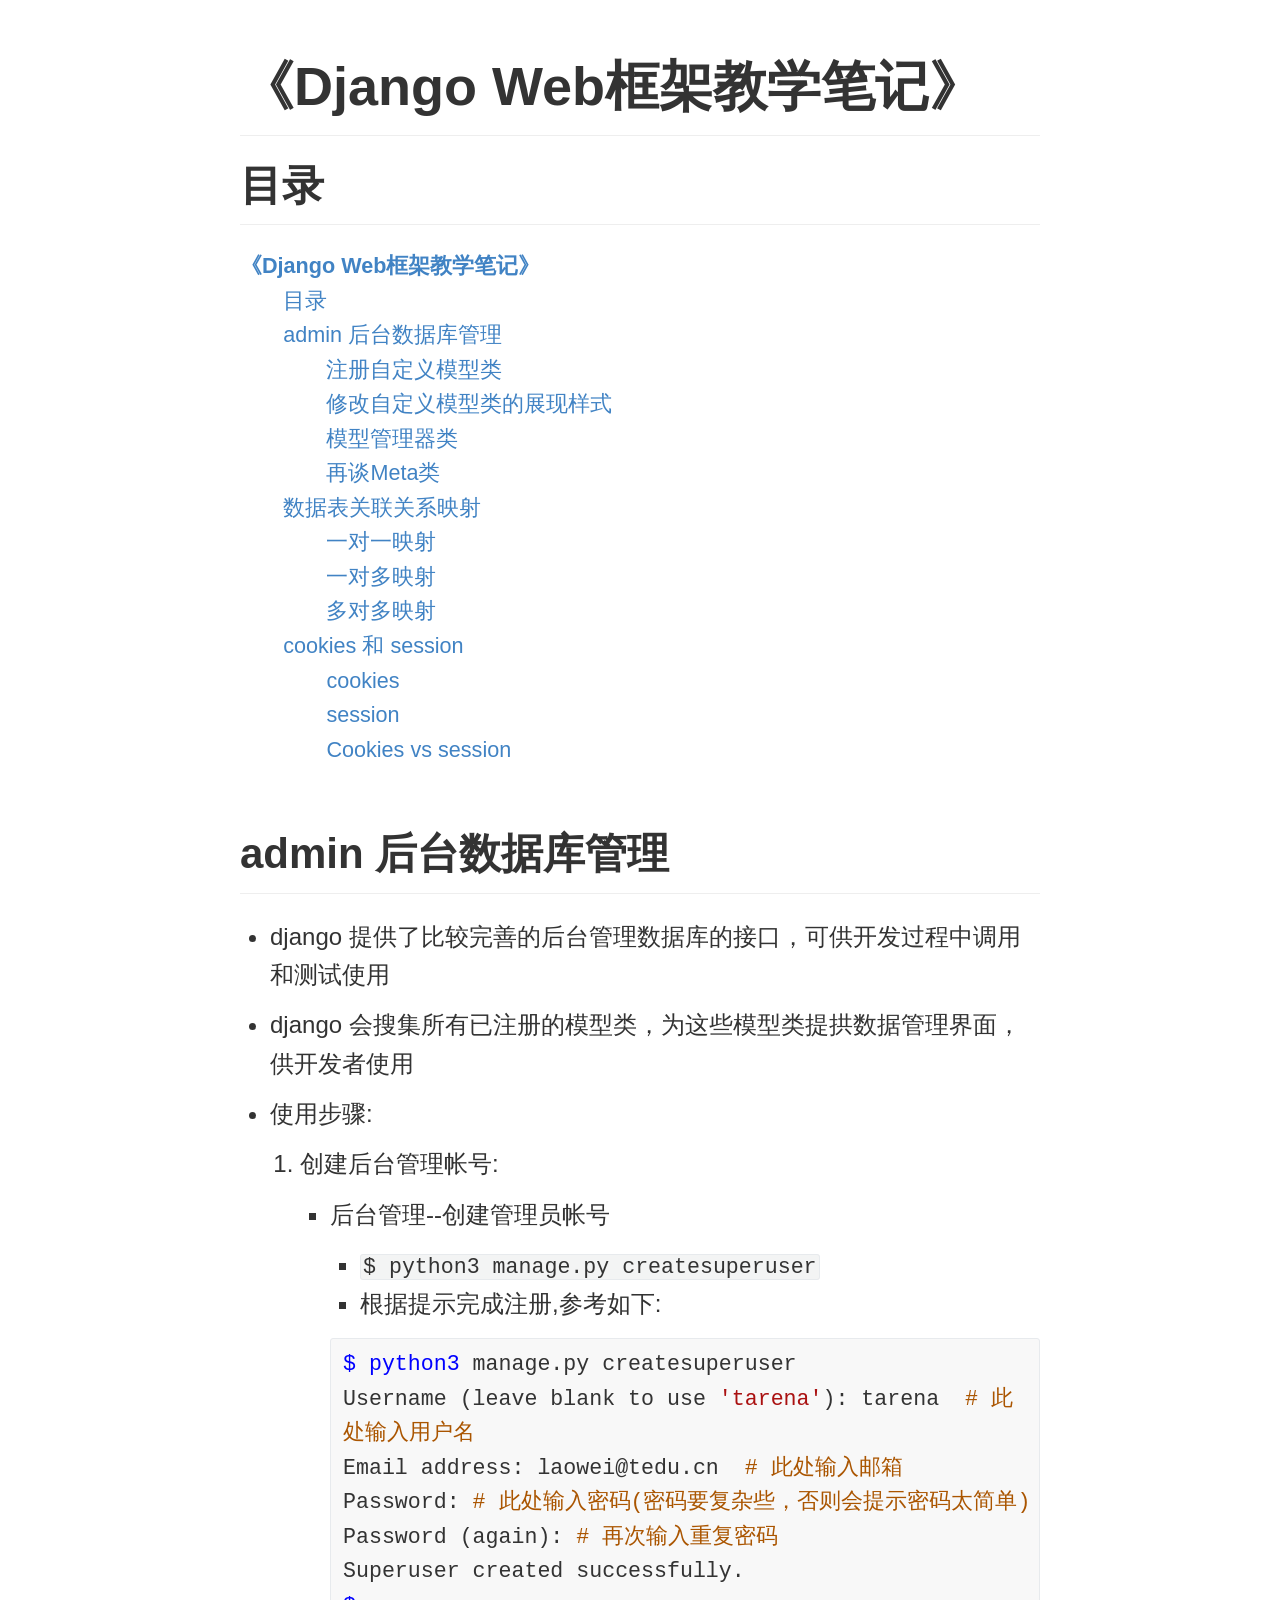
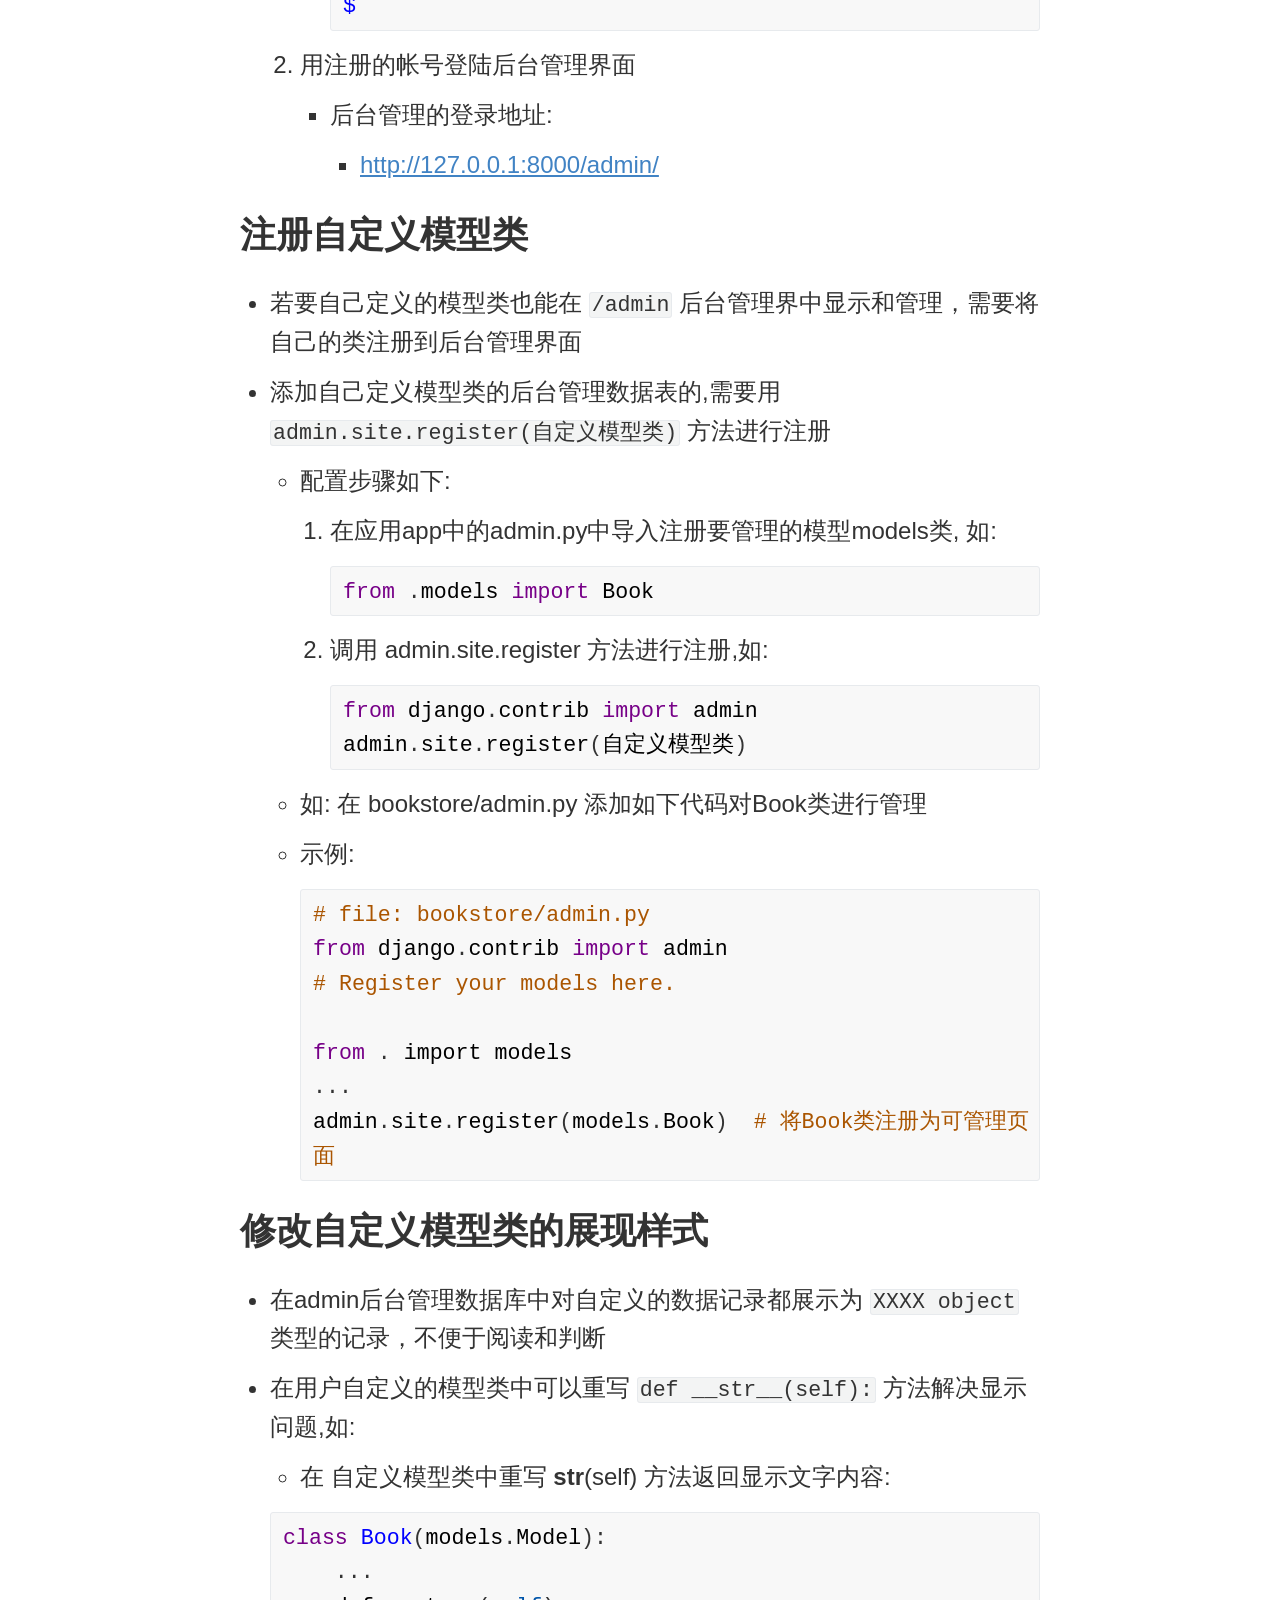
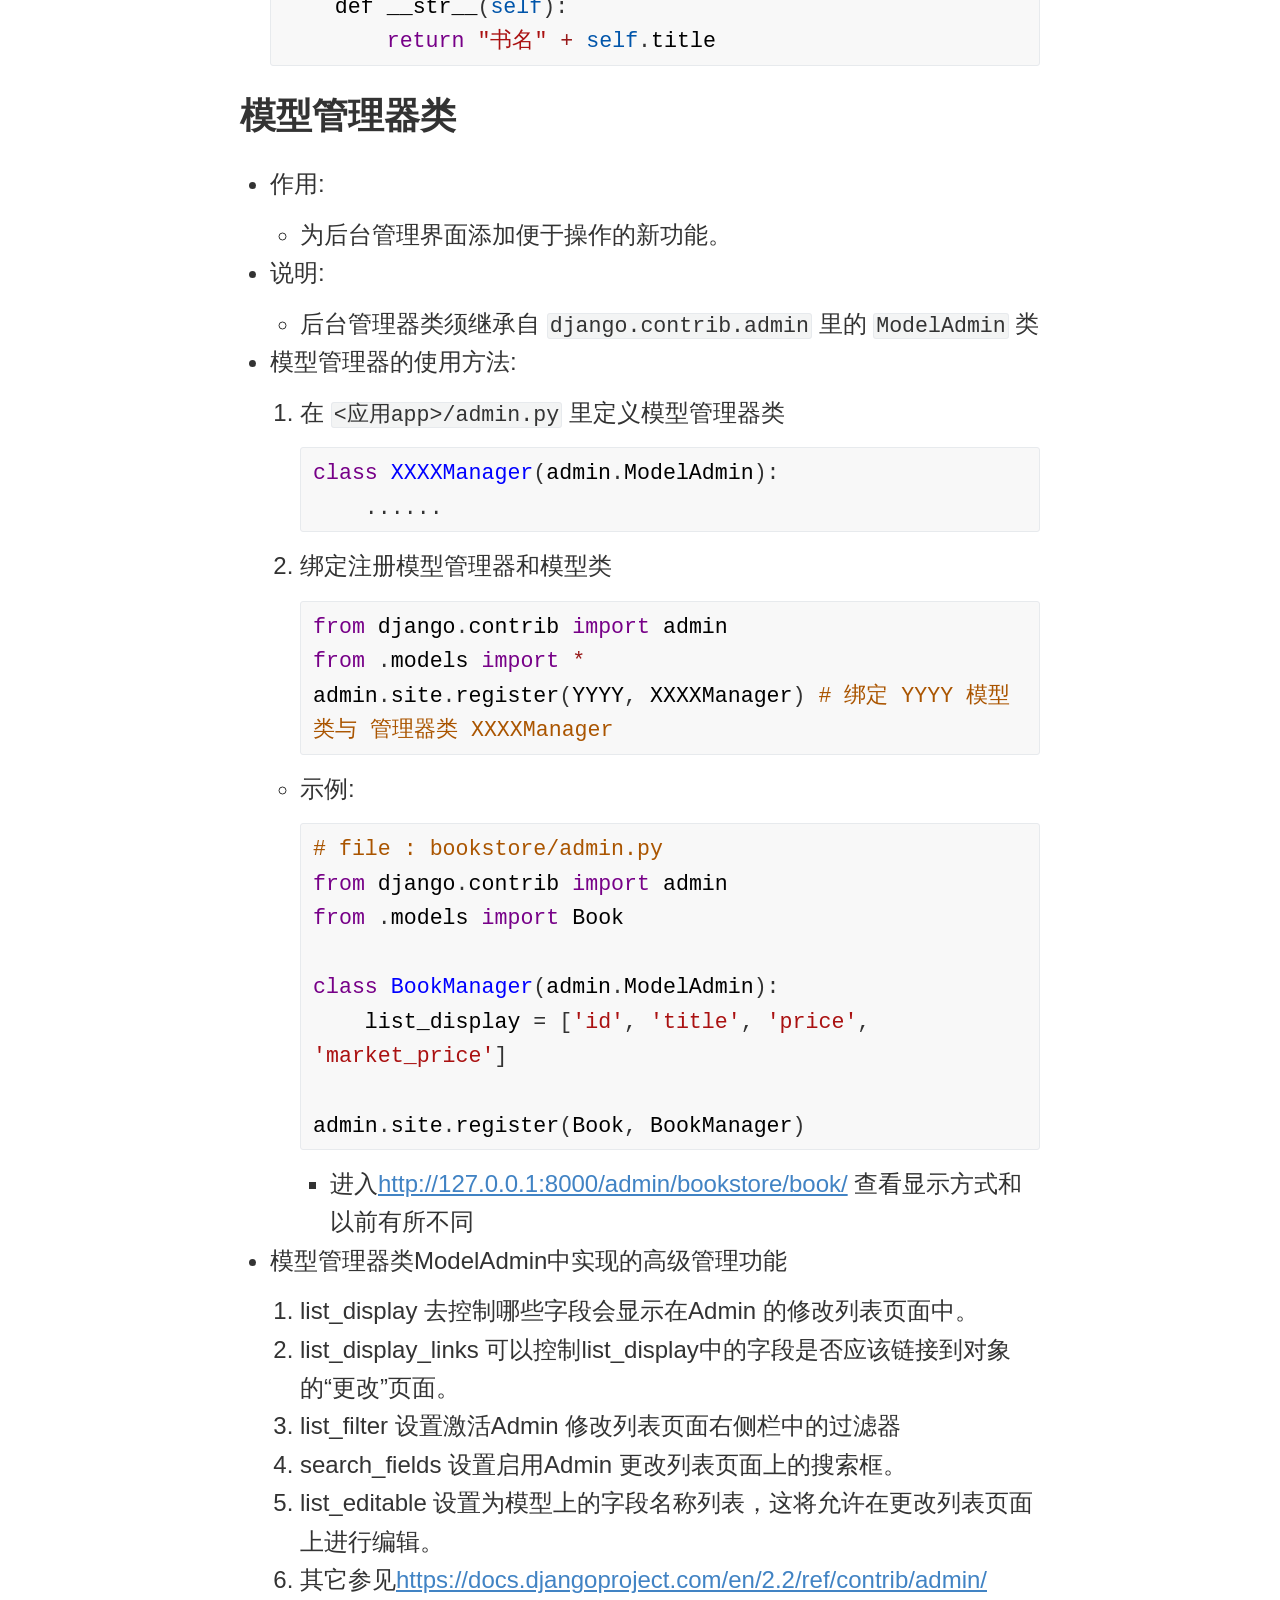
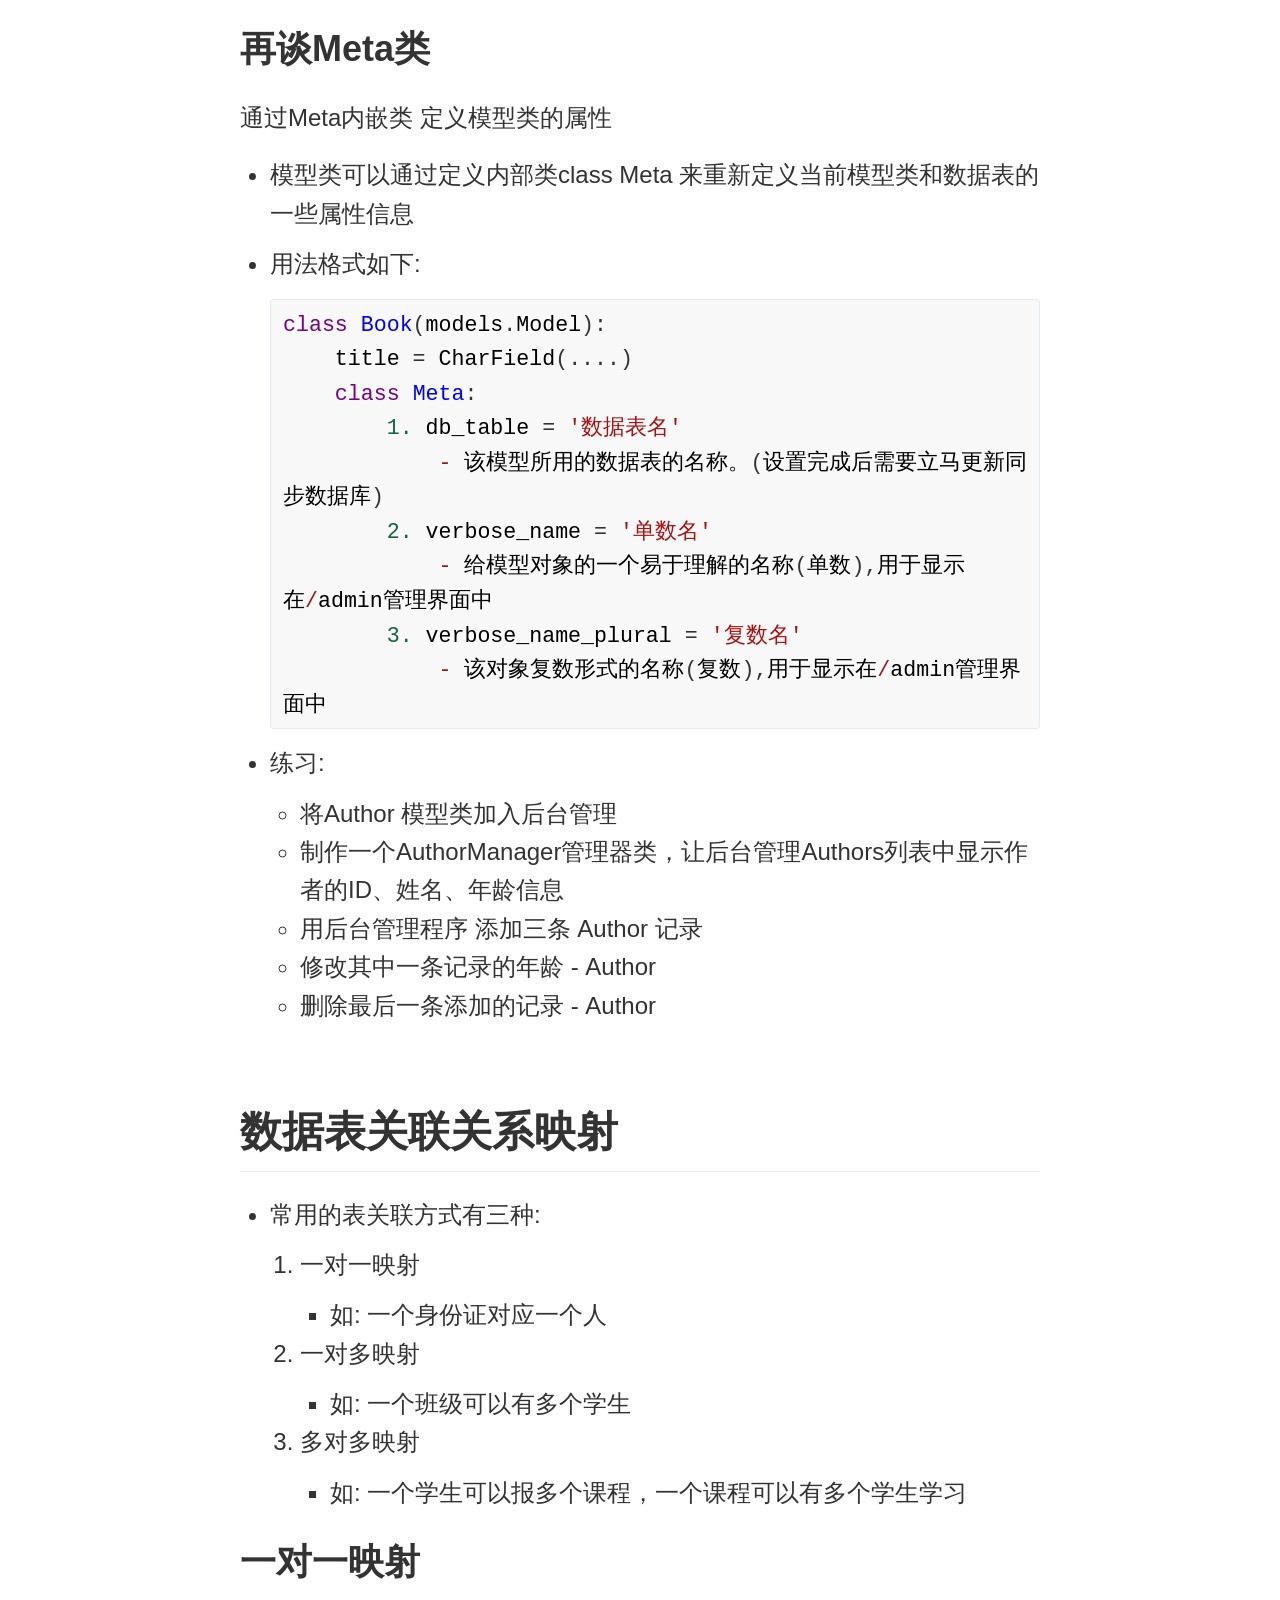
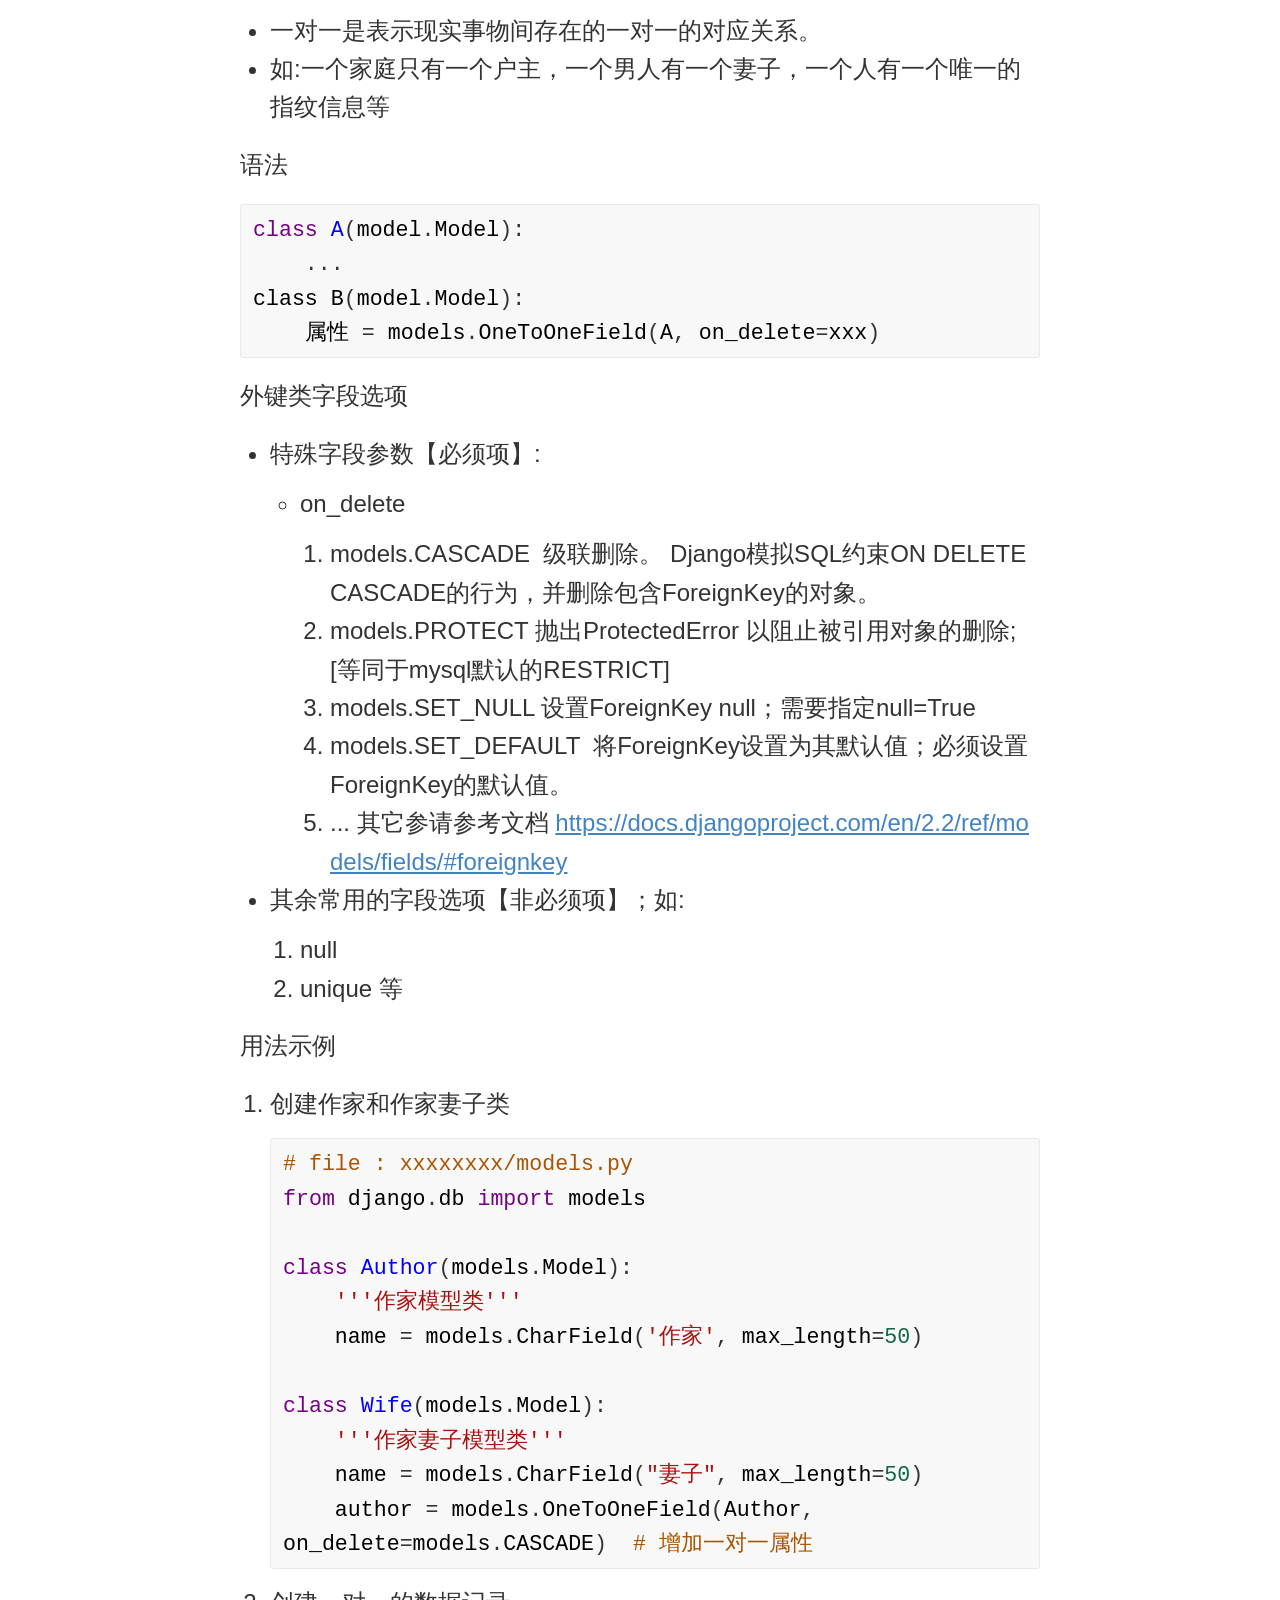
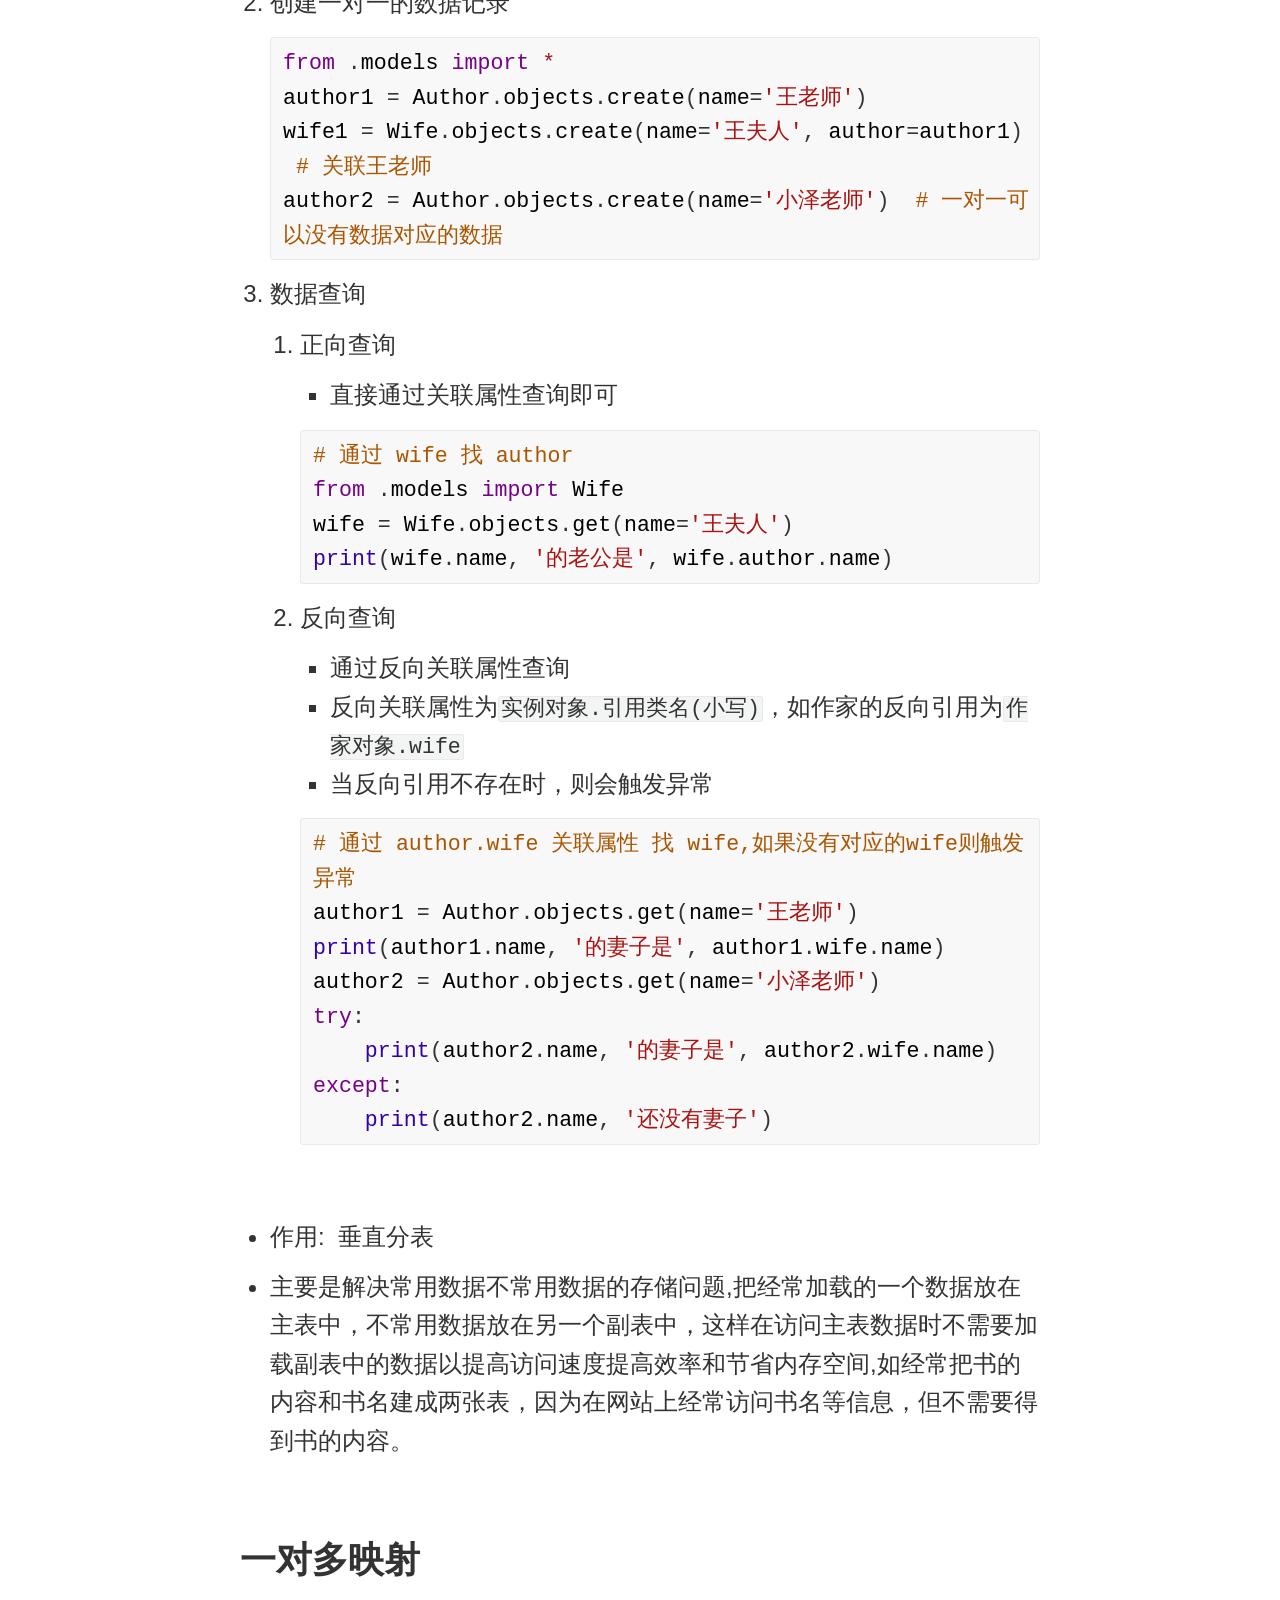
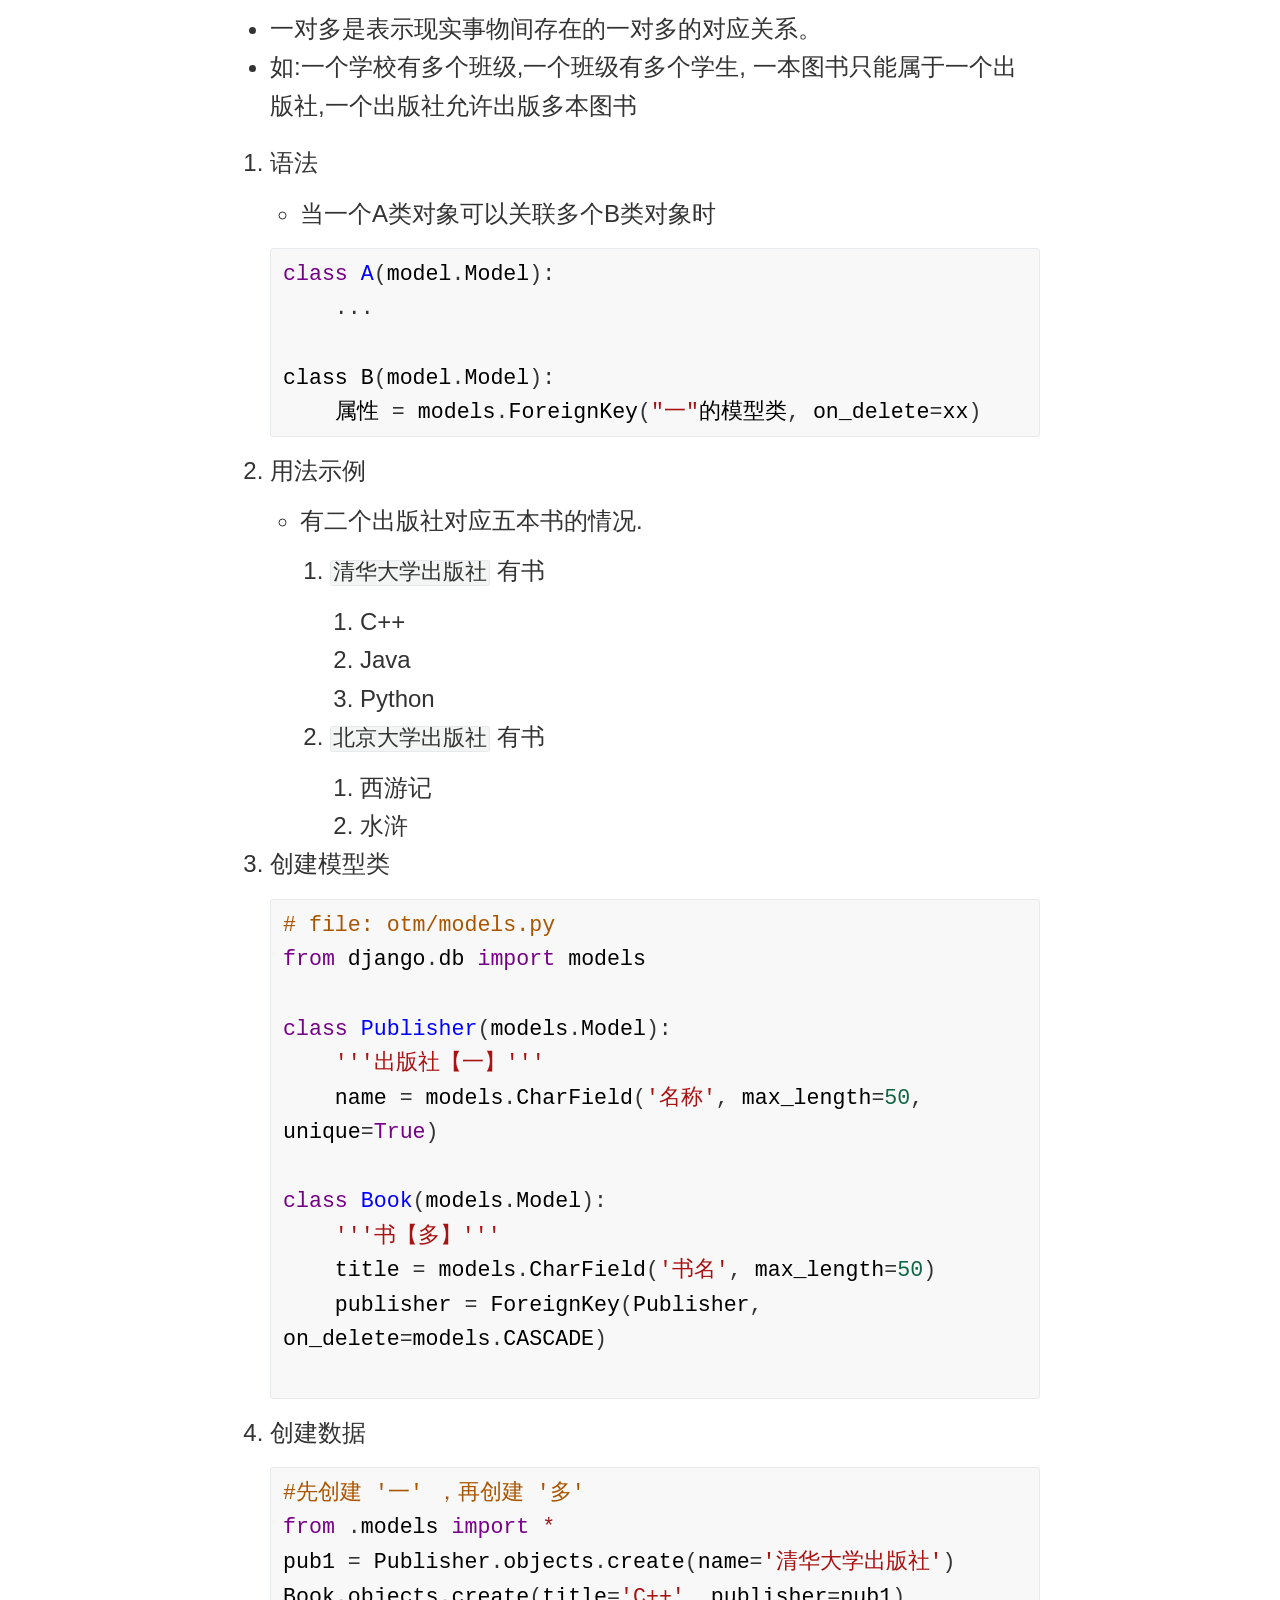
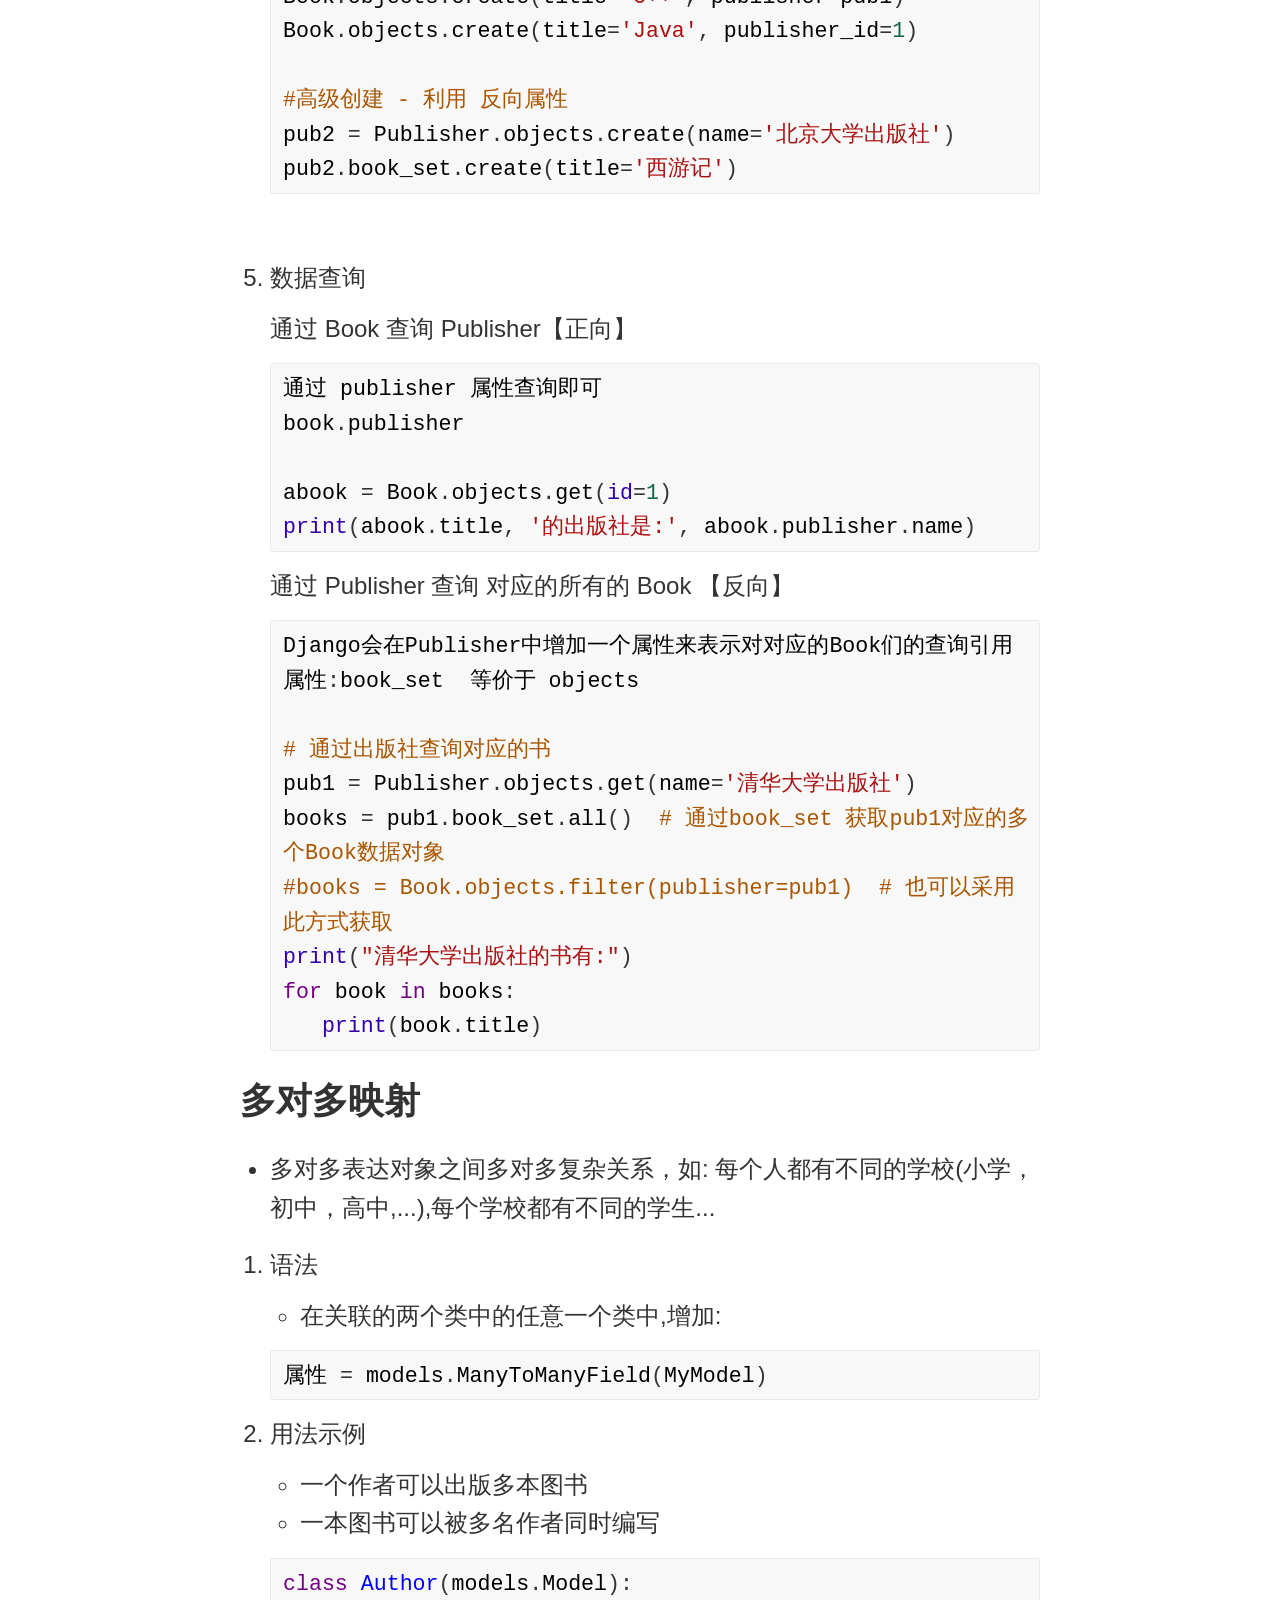
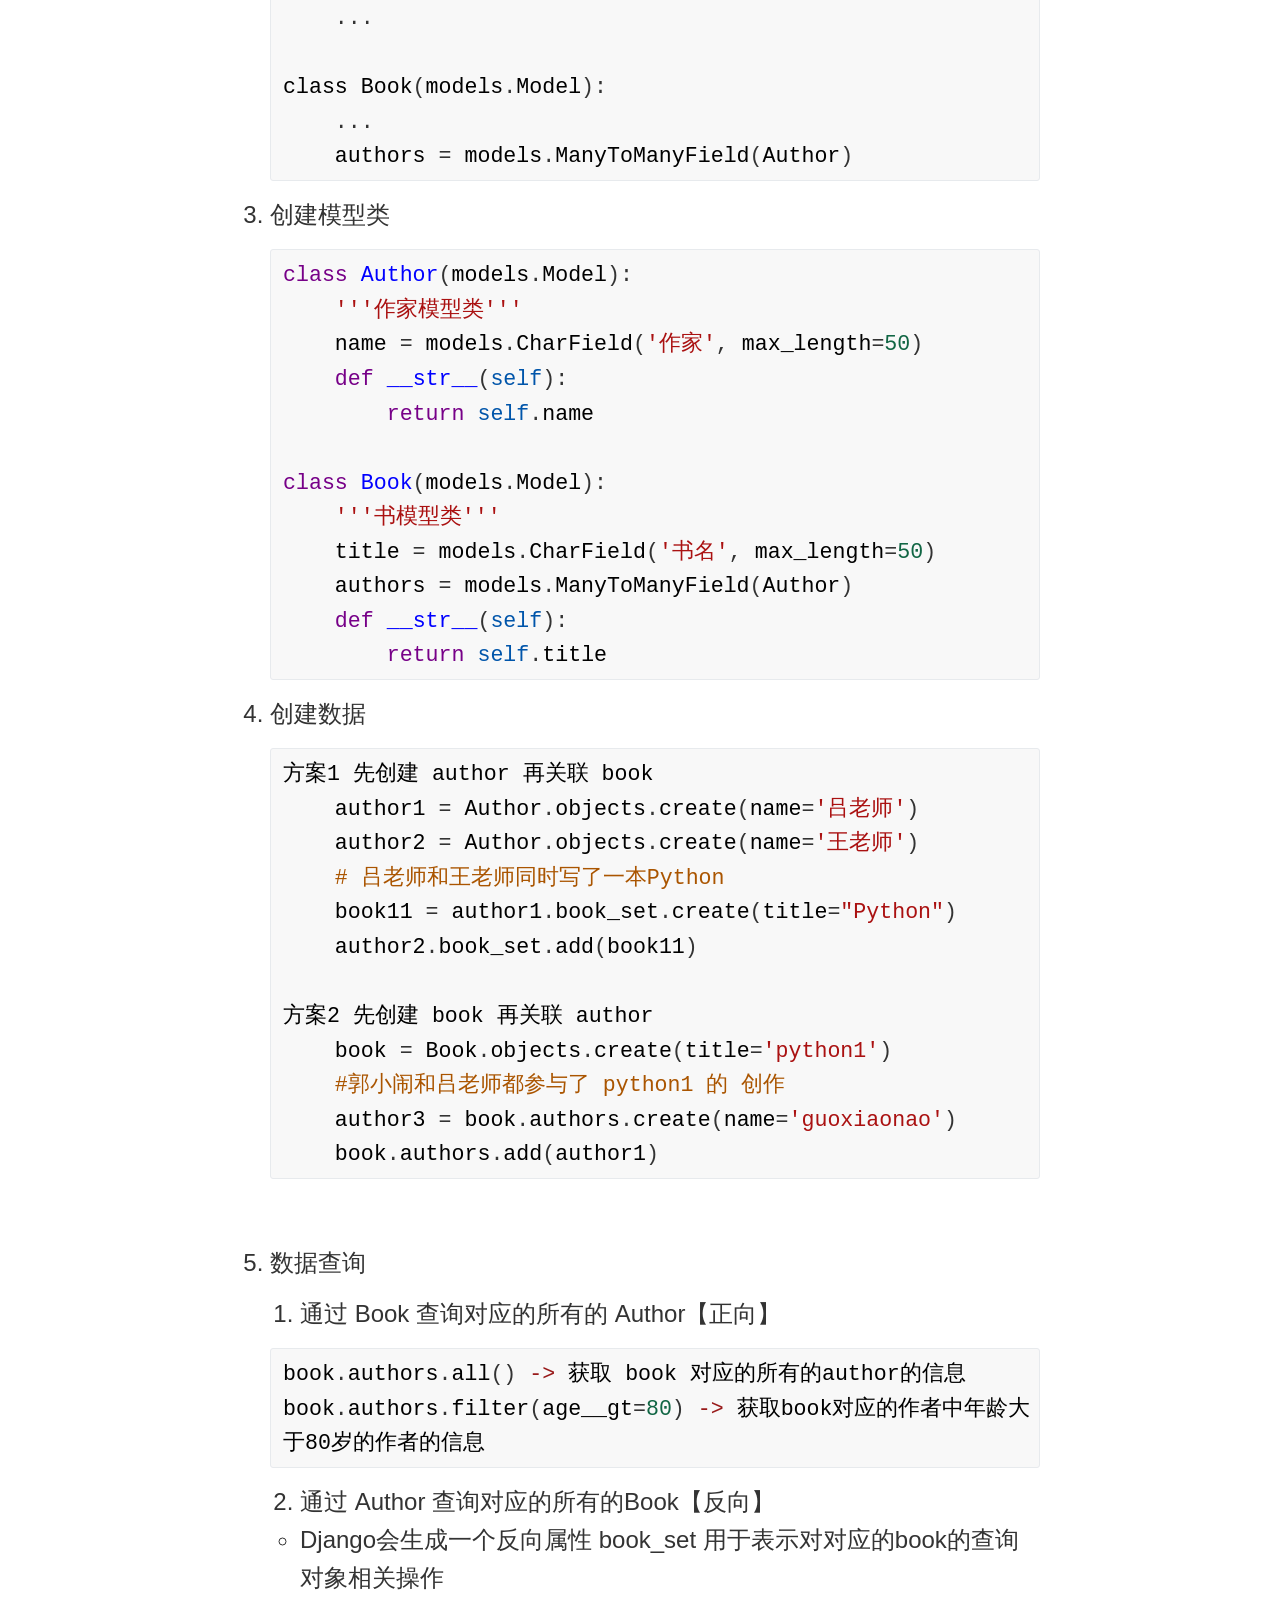
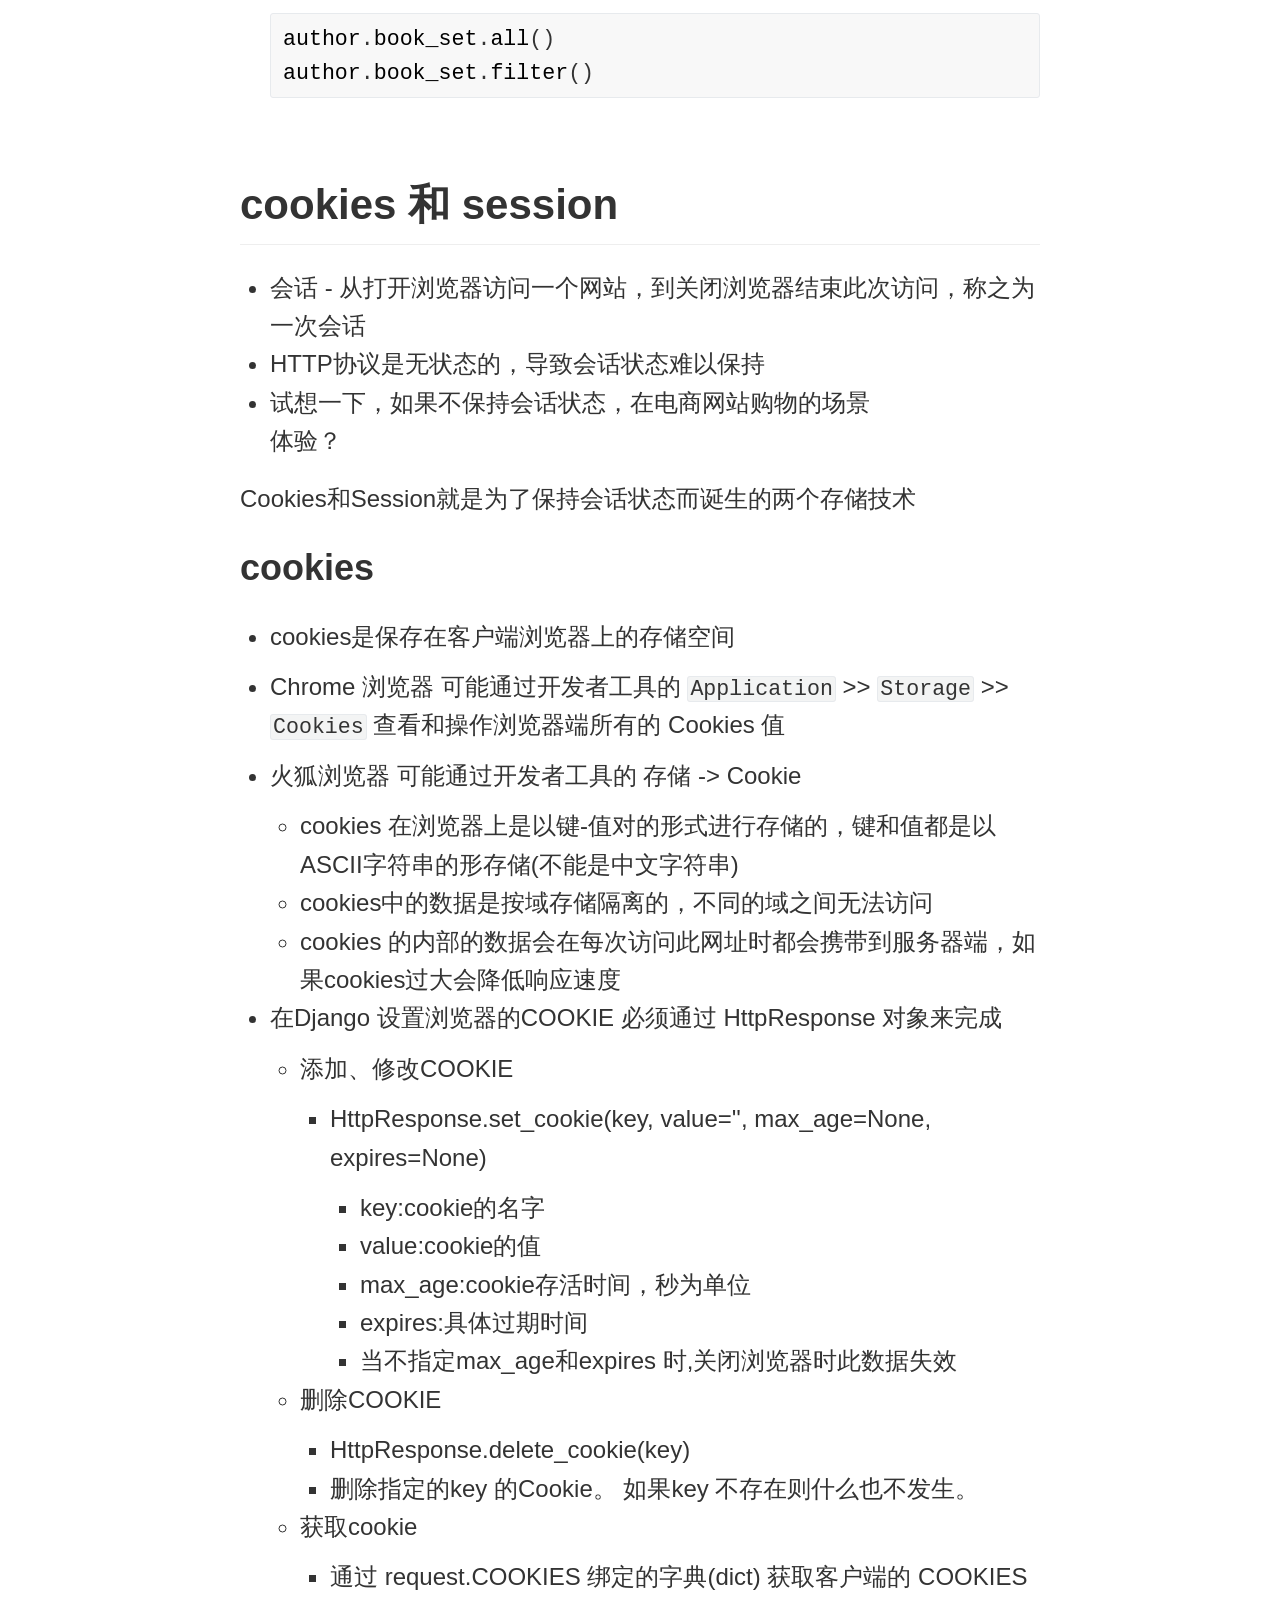
<file: day05/django教程day05.html>
<!doctype html>
<html style='font-size:24px !important'>
<head>
<meta charset='UTF-8'><meta name='viewport' content='width=device-width initial-scale=1'>
<title>django教程day05</title><style type='text/css'>html {overflow-x: initial !important;}:root { --bg-color:#ffffff; --text-color:#333333; --select-text-bg-color:#B5D6FC; --select-text-font-color:auto; --monospace:"Lucida Console",Consolas,"Courier",monospace; }
html { font-size: 14px; background-color: var(--bg-color); color: var(--text-color); font-family: "Helvetica Neue", Helvetica, Arial, sans-serif; -webkit-font-smoothing: antialiased; }
body { margin: 0px; padding: 0px; height: auto; bottom: 0px; top: 0px; left: 0px; right: 0px; font-size: 1rem; line-height: 1.42857; overflow-x: hidden; background: inherit; tab-size: 4; }
iframe { margin: auto; }
a.url { word-break: break-all; }
a:active, a:hover { outline: 0px; }
.in-text-selection, ::selection { text-shadow: none; background: var(--select-text-bg-color); color: var(--select-text-font-color); }
#write { margin: 0px auto; height: auto; width: inherit; word-break: normal; overflow-wrap: break-word; position: relative; white-space: normal; overflow-x: visible; padding-top: 40px; }
#write.first-line-indent p { text-indent: 2em; }
#write.first-line-indent li p, #write.first-line-indent p * { text-indent: 0px; }
#write.first-line-indent li { margin-left: 2em; }
.for-image #write { padding-left: 8px; padding-right: 8px; }
body.typora-export { padding-left: 30px; padding-right: 30px; }
.typora-export .footnote-line, .typora-export li, .typora-export p { white-space: pre-wrap; }
@media screen and (max-width: 500px) {
  body.typora-export { padding-left: 0px; padding-right: 0px; }
  #write { padding-left: 20px; padding-right: 20px; }
  .CodeMirror-sizer { margin-left: 0px !important; }
  .CodeMirror-gutters { display: none !important; }
}
#write li > figure:last-child { margin-bottom: 0.5rem; }
#write ol, #write ul { position: relative; }
img { max-width: 100%; vertical-align: middle; }
button, input, select, textarea { color: inherit; font: inherit; }
input[type="checkbox"], input[type="radio"] { line-height: normal; padding: 0px; }
*, ::after, ::before { box-sizing: border-box; }
#write h1, #write h2, #write h3, #write h4, #write h5, #write h6, #write p, #write pre { width: inherit; }
#write h1, #write h2, #write h3, #write h4, #write h5, #write h6, #write p { position: relative; }
p { line-height: inherit; }
h1, h2, h3, h4, h5, h6 { break-after: avoid-page; break-inside: avoid; orphans: 2; }
p { orphans: 4; }
h1 { font-size: 2rem; }
h2 { font-size: 1.8rem; }
h3 { font-size: 1.6rem; }
h4 { font-size: 1.4rem; }
h5 { font-size: 1.2rem; }
h6 { font-size: 1rem; }
.md-math-block, .md-rawblock, h1, h2, h3, h4, h5, h6, p { margin-top: 1rem; margin-bottom: 1rem; }
.hidden { display: none; }
.md-blockmeta { color: rgb(204, 204, 204); font-weight: 700; font-style: italic; }
a { cursor: pointer; }
sup.md-footnote { padding: 2px 4px; background-color: rgba(238, 238, 238, 0.7); color: rgb(85, 85, 85); border-radius: 4px; cursor: pointer; }
sup.md-footnote a, sup.md-footnote a:hover { color: inherit; text-transform: inherit; text-decoration: inherit; }
#write input[type="checkbox"] { cursor: pointer; width: inherit; height: inherit; }
figure { overflow-x: auto; margin: 1.2em 0px; max-width: calc(100% + 16px); padding: 0px; }
figure > table { margin: 0px !important; }
tr { break-inside: avoid; break-after: auto; }
thead { display: table-header-group; }
table { border-collapse: collapse; border-spacing: 0px; width: 100%; overflow: auto; break-inside: auto; text-align: left; }
table.md-table td { min-width: 32px; }
.CodeMirror-gutters { border-right: 0px; background-color: inherit; }
.CodeMirror-linenumber { user-select: none; }
.CodeMirror { text-align: left; }
.CodeMirror-placeholder { opacity: 0.3; }
.CodeMirror pre { padding: 0px 4px; }
.CodeMirror-lines { padding: 0px; }
div.hr:focus { cursor: none; }
#write pre { white-space: pre-wrap; }
#write.fences-no-line-wrapping pre { white-space: pre; }
#write pre.ty-contain-cm { white-space: normal; }
.CodeMirror-gutters { margin-right: 4px; }
.md-fences { font-size: 0.9rem; display: block; break-inside: avoid; text-align: left; overflow: visible; white-space: pre; background: inherit; position: relative !important; }
.md-diagram-panel { width: 100%; margin-top: 10px; text-align: center; padding-top: 0px; padding-bottom: 8px; overflow-x: auto; }
#write .md-fences.mock-cm { white-space: pre-wrap; }
.md-fences.md-fences-with-lineno { padding-left: 0px; }
#write.fences-no-line-wrapping .md-fences.mock-cm { white-space: pre; overflow-x: auto; }
.md-fences.mock-cm.md-fences-with-lineno { padding-left: 8px; }
.CodeMirror-line, twitterwidget { break-inside: avoid; }
.footnotes { opacity: 0.8; font-size: 0.9rem; margin-top: 1em; margin-bottom: 1em; }
.footnotes + .footnotes { margin-top: 0px; }
.md-reset { margin: 0px; padding: 0px; border: 0px; outline: 0px; vertical-align: top; background: 0px 0px; text-decoration: none; text-shadow: none; float: none; position: static; width: auto; height: auto; white-space: nowrap; cursor: inherit; -webkit-tap-highlight-color: transparent; line-height: normal; font-weight: 400; text-align: left; box-sizing: content-box; direction: ltr; }
li div { padding-top: 0px; }
blockquote { margin: 1rem 0px; }
li .mathjax-block, li p { margin: 0.5rem 0px; }
li { margin: 0px; position: relative; }
blockquote > :last-child { margin-bottom: 0px; }
blockquote > :first-child, li > :first-child { margin-top: 0px; }
.footnotes-area { color: rgb(136, 136, 136); margin-top: 0.714rem; padding-bottom: 0.143rem; white-space: normal; }
#write .footnote-line { white-space: pre-wrap; }
@media print {
  body, html { border: 1px solid transparent; height: 99%; break-after: avoid; break-before: avoid; }
  #write { margin-top: 0px; padding-top: 0px; border-color: transparent !important; }
  .typora-export * { -webkit-print-color-adjust: exact; }
  html.blink-to-pdf { font-size: 13px; }
  .typora-export #write { padding-left: 32px; padding-right: 32px; padding-bottom: 0px; break-after: avoid; }
  .typora-export #write::after { height: 0px; }
}
.footnote-line { margin-top: 0.714em; font-size: 0.7em; }
a img, img a { cursor: pointer; }
pre.md-meta-block { font-size: 0.8rem; min-height: 0.8rem; white-space: pre-wrap; background: rgb(204, 204, 204); display: block; overflow-x: hidden; }
p > .md-image:only-child:not(.md-img-error) img, p > img:only-child { display: block; margin: auto; }
p > .md-image:only-child { display: inline-block; width: 100%; }
#write .MathJax_Display { margin: 0.8em 0px 0px; }
.md-math-block { width: 100%; }
.md-math-block:not(:empty)::after { display: none; }
[contenteditable="true"]:active, [contenteditable="true"]:focus { outline: 0px; box-shadow: none; }
.md-task-list-item { position: relative; list-style-type: none; }
.task-list-item.md-task-list-item { padding-left: 0px; }
.md-task-list-item > input { position: absolute; top: 0px; left: 0px; margin-left: -1.2em; margin-top: calc(1em - 10px); border: none; }
.math { font-size: 1rem; }
.md-toc { min-height: 3.58rem; position: relative; font-size: 0.9rem; border-radius: 10px; }
.md-toc-content { position: relative; margin-left: 0px; }
.md-toc-content::after, .md-toc::after { display: none; }
.md-toc-item { display: block; color: rgb(65, 131, 196); }
.md-toc-item a { text-decoration: none; }
.md-toc-inner:hover { text-decoration: underline; }
.md-toc-inner { display: inline-block; cursor: pointer; }
.md-toc-h1 .md-toc-inner { margin-left: 0px; font-weight: 700; }
.md-toc-h2 .md-toc-inner { margin-left: 2em; }
.md-toc-h3 .md-toc-inner { margin-left: 4em; }
.md-toc-h4 .md-toc-inner { margin-left: 6em; }
.md-toc-h5 .md-toc-inner { margin-left: 8em; }
.md-toc-h6 .md-toc-inner { margin-left: 10em; }
@media screen and (max-width: 48em) {
  .md-toc-h3 .md-toc-inner { margin-left: 3.5em; }
  .md-toc-h4 .md-toc-inner { margin-left: 5em; }
  .md-toc-h5 .md-toc-inner { margin-left: 6.5em; }
  .md-toc-h6 .md-toc-inner { margin-left: 8em; }
}
a.md-toc-inner { font-size: inherit; font-style: inherit; font-weight: inherit; line-height: inherit; }
.footnote-line a:not(.reversefootnote) { color: inherit; }
.md-attr { display: none; }
.md-fn-count::after { content: "."; }
code, pre, samp, tt { font-family: var(--monospace); }
kbd { margin: 0px 0.1em; padding: 0.1em 0.6em; font-size: 0.8em; color: rgb(36, 39, 41); background: rgb(255, 255, 255); border: 1px solid rgb(173, 179, 185); border-radius: 3px; box-shadow: rgba(12, 13, 14, 0.2) 0px 1px 0px, rgb(255, 255, 255) 0px 0px 0px 2px inset; white-space: nowrap; vertical-align: middle; }
.md-comment { color: rgb(162, 127, 3); opacity: 0.8; font-family: var(--monospace); }
code { text-align: left; vertical-align: initial; }
a.md-print-anchor { white-space: pre !important; border-width: initial !important; border-style: none !important; border-color: initial !important; display: inline-block !important; position: absolute !important; width: 1px !important; right: 0px !important; outline: 0px !important; background: 0px 0px !important; text-decoration: initial !important; text-shadow: initial !important; }
.md-inline-math .MathJax_SVG .noError { display: none !important; }
.html-for-mac .inline-math-svg .MathJax_SVG { vertical-align: 0.2px; }
.md-math-block .MathJax_SVG_Display { text-align: center; margin: 0px; position: relative; text-indent: 0px; max-width: none; max-height: none; min-height: 0px; min-width: 100%; width: auto; overflow-y: hidden; display: block !important; }
.MathJax_SVG_Display, .md-inline-math .MathJax_SVG_Display { width: auto; margin: inherit; display: inline-block !important; }
.MathJax_SVG .MJX-monospace { font-family: var(--monospace); }
.MathJax_SVG .MJX-sans-serif { font-family: sans-serif; }
.MathJax_SVG { display: inline; font-style: normal; font-weight: 400; line-height: normal; zoom: 90%; text-indent: 0px; text-align: left; text-transform: none; letter-spacing: normal; word-spacing: normal; overflow-wrap: normal; white-space: nowrap; float: none; direction: ltr; max-width: none; max-height: none; min-width: 0px; min-height: 0px; border: 0px; padding: 0px; margin: 0px; }
.MathJax_SVG * { transition: none 0s ease 0s; }
.MathJax_SVG_Display svg { vertical-align: middle !important; margin-bottom: 0px !important; margin-top: 0px !important; }
.os-windows.monocolor-emoji .md-emoji { font-family: "Segoe UI Symbol", sans-serif; }
.md-diagram-panel > svg { max-width: 100%; }
[lang="mermaid"] svg, [lang="flow"] svg { max-width: 100%; height: auto; }
[lang="mermaid"] .node text { font-size: 1rem; }
table tr th { border-bottom: 0px; }
video { max-width: 100%; display: block; margin: 0px auto; }
iframe { max-width: 100%; width: 100%; border: none; }
.highlight td, .highlight tr { border: 0px; }


.CodeMirror { height: auto; }
.CodeMirror.cm-s-inner { background: inherit; }
.CodeMirror-scroll { overflow: auto hidden; z-index: 3; }
.CodeMirror-gutter-filler, .CodeMirror-scrollbar-filler { background-color: rgb(255, 255, 255); }
.CodeMirror-gutters { border-right: 1px solid rgb(221, 221, 221); background: inherit; white-space: nowrap; }
.CodeMirror-linenumber { padding: 0px 3px 0px 5px; text-align: right; color: rgb(153, 153, 153); }
.cm-s-inner .cm-keyword { color: rgb(119, 0, 136); }
.cm-s-inner .cm-atom, .cm-s-inner.cm-atom { color: rgb(34, 17, 153); }
.cm-s-inner .cm-number { color: rgb(17, 102, 68); }
.cm-s-inner .cm-def { color: rgb(0, 0, 255); }
.cm-s-inner .cm-variable { color: rgb(0, 0, 0); }
.cm-s-inner .cm-variable-2 { color: rgb(0, 85, 170); }
.cm-s-inner .cm-variable-3 { color: rgb(0, 136, 85); }
.cm-s-inner .cm-string { color: rgb(170, 17, 17); }
.cm-s-inner .cm-property { color: rgb(0, 0, 0); }
.cm-s-inner .cm-operator { color: rgb(152, 26, 26); }
.cm-s-inner .cm-comment, .cm-s-inner.cm-comment { color: rgb(170, 85, 0); }
.cm-s-inner .cm-string-2 { color: rgb(255, 85, 0); }
.cm-s-inner .cm-meta { color: rgb(85, 85, 85); }
.cm-s-inner .cm-qualifier { color: rgb(85, 85, 85); }
.cm-s-inner .cm-builtin { color: rgb(51, 0, 170); }
.cm-s-inner .cm-bracket { color: rgb(153, 153, 119); }
.cm-s-inner .cm-tag { color: rgb(17, 119, 0); }
.cm-s-inner .cm-attribute { color: rgb(0, 0, 204); }
.cm-s-inner .cm-header, .cm-s-inner.cm-header { color: rgb(0, 0, 255); }
.cm-s-inner .cm-quote, .cm-s-inner.cm-quote { color: rgb(0, 153, 0); }
.cm-s-inner .cm-hr, .cm-s-inner.cm-hr { color: rgb(153, 153, 153); }
.cm-s-inner .cm-link, .cm-s-inner.cm-link { color: rgb(0, 0, 204); }
.cm-negative { color: rgb(221, 68, 68); }
.cm-positive { color: rgb(34, 153, 34); }
.cm-header, .cm-strong { font-weight: 700; }
.cm-del { text-decoration: line-through; }
.cm-em { font-style: italic; }
.cm-link { text-decoration: underline; }
.cm-error { color: red; }
.cm-invalidchar { color: red; }
.cm-constant { color: rgb(38, 139, 210); }
.cm-defined { color: rgb(181, 137, 0); }
div.CodeMirror span.CodeMirror-matchingbracket { color: rgb(0, 255, 0); }
div.CodeMirror span.CodeMirror-nonmatchingbracket { color: rgb(255, 34, 34); }
.cm-s-inner .CodeMirror-activeline-background { background: inherit; }
.CodeMirror { position: relative; overflow: hidden; }
.CodeMirror-scroll { height: 100%; outline: 0px; position: relative; box-sizing: content-box; background: inherit; }
.CodeMirror-sizer { position: relative; }
.CodeMirror-gutter-filler, .CodeMirror-hscrollbar, .CodeMirror-scrollbar-filler, .CodeMirror-vscrollbar { position: absolute; z-index: 6; display: none; }
.CodeMirror-vscrollbar { right: 0px; top: 0px; overflow: hidden; }
.CodeMirror-hscrollbar { bottom: 0px; left: 0px; overflow: hidden; }
.CodeMirror-scrollbar-filler { right: 0px; bottom: 0px; }
.CodeMirror-gutter-filler { left: 0px; bottom: 0px; }
.CodeMirror-gutters { position: absolute; left: 0px; top: 0px; padding-bottom: 30px; z-index: 3; }
.CodeMirror-gutter { white-space: normal; height: 100%; box-sizing: content-box; padding-bottom: 30px; margin-bottom: -32px; display: inline-block; }
.CodeMirror-gutter-wrapper { position: absolute; z-index: 4; background: 0px 0px !important; border: none !important; }
.CodeMirror-gutter-background { position: absolute; top: 0px; bottom: 0px; z-index: 4; }
.CodeMirror-gutter-elt { position: absolute; cursor: default; z-index: 4; }
.CodeMirror-lines { cursor: text; }
.CodeMirror pre { border-radius: 0px; border-width: 0px; background: 0px 0px; font-family: inherit; font-size: inherit; margin: 0px; white-space: pre; overflow-wrap: normal; color: inherit; z-index: 2; position: relative; overflow: visible; }
.CodeMirror-wrap pre { overflow-wrap: break-word; white-space: pre-wrap; word-break: normal; }
.CodeMirror-code pre { border-right: 30px solid transparent; width: fit-content; }
.CodeMirror-wrap .CodeMirror-code pre { border-right: none; width: auto; }
.CodeMirror-linebackground { position: absolute; left: 0px; right: 0px; top: 0px; bottom: 0px; z-index: 0; }
.CodeMirror-linewidget { position: relative; z-index: 2; overflow: auto; }
.CodeMirror-wrap .CodeMirror-scroll { overflow-x: hidden; }
.CodeMirror-measure { position: absolute; width: 100%; height: 0px; overflow: hidden; visibility: hidden; }
.CodeMirror-measure pre { position: static; }
.CodeMirror div.CodeMirror-cursor { position: absolute; visibility: hidden; border-right: none; width: 0px; }
.CodeMirror div.CodeMirror-cursor { visibility: hidden; }
.CodeMirror-focused div.CodeMirror-cursor { visibility: inherit; }
.cm-searching { background: rgba(255, 255, 0, 0.4); }
@media print {
  .CodeMirror div.CodeMirror-cursor { visibility: hidden; }
}


:root { --side-bar-bg-color: #fafafa; --control-text-color: #777; }
html { font-size: 16px; }
body { font-family: "Open Sans", "Clear Sans", "Helvetica Neue", Helvetica, Arial, sans-serif; color: rgb(51, 51, 51); line-height: 1.6; }
#write { max-width: 860px; margin: 0px auto; padding: 30px 30px 100px; }
#write > ul:first-child, #write > ol:first-child { margin-top: 30px; }
a { color: rgb(65, 131, 196); }
h1, h2, h3, h4, h5, h6 { position: relative; margin-top: 1rem; margin-bottom: 1rem; font-weight: bold; line-height: 1.4; cursor: text; }
h1:hover a.anchor, h2:hover a.anchor, h3:hover a.anchor, h4:hover a.anchor, h5:hover a.anchor, h6:hover a.anchor { text-decoration: none; }
h1 tt, h1 code { font-size: inherit; }
h2 tt, h2 code { font-size: inherit; }
h3 tt, h3 code { font-size: inherit; }
h4 tt, h4 code { font-size: inherit; }
h5 tt, h5 code { font-size: inherit; }
h6 tt, h6 code { font-size: inherit; }
h1 { padding-bottom: 0.3em; font-size: 2.25em; line-height: 1.2; border-bottom: 1px solid rgb(238, 238, 238); }
h2 { padding-bottom: 0.3em; font-size: 1.75em; line-height: 1.225; border-bottom: 1px solid rgb(238, 238, 238); }
h3 { font-size: 1.5em; line-height: 1.43; }
h4 { font-size: 1.25em; }
h5 { font-size: 1em; }
h6 { font-size: 1em; color: rgb(119, 119, 119); }
p, blockquote, ul, ol, dl, table { margin: 0.8em 0px; }
li > ol, li > ul { margin: 0px; }
hr { height: 2px; padding: 0px; margin: 16px 0px; background-color: rgb(231, 231, 231); border: 0px none; overflow: hidden; box-sizing: content-box; }
li p.first { display: inline-block; }
ul, ol { padding-left: 30px; }
ul:first-child, ol:first-child { margin-top: 0px; }
ul:last-child, ol:last-child { margin-bottom: 0px; }
blockquote { border-left: 4px solid rgb(223, 226, 229); padding: 0px 15px; color: rgb(119, 119, 119); }
blockquote blockquote { padding-right: 0px; }
table { padding: 0px; word-break: initial; }
table tr { border-top: 1px solid rgb(223, 226, 229); margin: 0px; padding: 0px; }
table tr:nth-child(2n), thead { background-color: rgb(248, 248, 248); }
table tr th { font-weight: bold; border-width: 1px 1px 0px; border-top-style: solid; border-right-style: solid; border-left-style: solid; border-top-color: rgb(223, 226, 229); border-right-color: rgb(223, 226, 229); border-left-color: rgb(223, 226, 229); border-image: initial; border-bottom-style: initial; border-bottom-color: initial; text-align: left; margin: 0px; padding: 6px 13px; }
table tr td { border: 1px solid rgb(223, 226, 229); text-align: left; margin: 0px; padding: 6px 13px; }
table tr th:first-child, table tr td:first-child { margin-top: 0px; }
table tr th:last-child, table tr td:last-child { margin-bottom: 0px; }
.CodeMirror-lines { padding-left: 4px; }
.code-tooltip { box-shadow: rgba(0, 28, 36, 0.3) 0px 1px 1px 0px; border-top: 1px solid rgb(238, 242, 242); }
.md-fences, code, tt { border: 1px solid rgb(231, 234, 237); background-color: rgb(248, 248, 248); border-radius: 3px; padding: 2px 4px 0px; font-size: 0.9em; }
code { background-color: rgb(243, 244, 244); padding: 0px 2px; }
.md-fences { margin-bottom: 15px; margin-top: 15px; padding-top: 8px; padding-bottom: 6px; }
.md-task-list-item > input { margin-left: -1.3em; }
@media print {
  html { font-size: 13px; }
  table, pre { break-inside: avoid; }
  pre { overflow-wrap: break-word; }
}
.md-fences { background-color: rgb(248, 248, 248); }
#write pre.md-meta-block { padding: 1rem; font-size: 85%; line-height: 1.45; background-color: rgb(247, 247, 247); border: 0px; border-radius: 3px; color: rgb(119, 119, 119); margin-top: 0px !important; }
.mathjax-block > .code-tooltip { bottom: 0.375rem; }
.md-mathjax-midline { background: rgb(250, 250, 250); }
#write > h3.md-focus::before { left: -1.5625rem; top: 0.375rem; }
#write > h4.md-focus::before { left: -1.5625rem; top: 0.285714rem; }
#write > h5.md-focus::before { left: -1.5625rem; top: 0.285714rem; }
#write > h6.md-focus::before { left: -1.5625rem; top: 0.285714rem; }
.md-image > .md-meta { border-radius: 3px; padding: 2px 0px 0px 4px; font-size: 0.9em; color: inherit; }
.md-tag { color: rgb(167, 167, 167); opacity: 1; }
.md-toc { margin-top: 20px; padding-bottom: 20px; }
.sidebar-tabs { border-bottom: none; }
#typora-quick-open { border: 1px solid rgb(221, 221, 221); background-color: rgb(248, 248, 248); }
#typora-quick-open-item { background-color: rgb(250, 250, 250); border-color: rgb(254, 254, 254) rgb(229, 229, 229) rgb(229, 229, 229) rgb(238, 238, 238); border-style: solid; border-width: 1px; }
.on-focus-mode blockquote { border-left-color: rgba(85, 85, 85, 0.12); }
header, .context-menu, .megamenu-content, footer { font-family: "Segoe UI", Arial, sans-serif; }
.file-node-content:hover .file-node-icon, .file-node-content:hover .file-node-open-state { visibility: visible; }
.mac-seamless-mode #typora-sidebar { background-color: var(--side-bar-bg-color); }
.md-lang { color: rgb(180, 101, 77); }
.html-for-mac .context-menu { --item-hover-bg-color: #E6F0FE; }
#md-notification .btn { border: 0px; }
.dropdown-menu .divider { border-color: rgb(229, 229, 229); }
.ty-preferences .window-content { background-color: rgb(250, 250, 250); }
.ty-preferences .nav-group-item.active { color: white; background: rgb(153, 153, 153); }


</style>
</head>
<body class='typora-export os-windows' >
<div  id='write'  class = 'is-node'><h1><a name="《django-web框架教学笔记》" class="md-header-anchor"></a><span>《Django Web框架教学笔记》</span><span>	</span></h1><h2><a name="目录" class="md-header-anchor"></a><span>目录</span></h2><div class='md-toc' mdtype='toc'><p class="md-toc-content"><span class="md-toc-item md-toc-h1" data-ref="n0"><a class="md-toc-inner" href="#《django-web框架教学笔记》">《Django Web框架教学笔记》<span>	</span></a></span><span class="md-toc-item md-toc-h2" data-ref="n3"><a class="md-toc-inner" href="#目录">目录</a></span><span class="md-toc-item md-toc-h2" data-ref="n6"><a class="md-toc-inner" href="#admin-后台数据库管理">admin 后台数据库管理</a></span><span class="md-toc-item md-toc-h3" data-ref="n34"><a class="md-toc-inner" href="#注册自定义模型类">注册自定义模型类</a></span><span class="md-toc-item md-toc-h3" data-ref="n55"><a class="md-toc-inner" href="#修改自定义模型类的展现样式">修改自定义模型类的展现样式</a></span><span class="md-toc-item md-toc-h3" data-ref="n65"><a class="md-toc-inner" href="#模型管理器类">模型管理器类</a></span><span class="md-toc-item md-toc-h3" data-ref="n109"><a class="md-toc-inner" href="#再谈meta类">再谈Meta类</a></span><span class="md-toc-item md-toc-h2" data-ref="n131"><a class="md-toc-inner" href="#数据表关联关系映射">数据表关联关系映射</a></span><span class="md-toc-item md-toc-h3" data-ref="n151"><a class="md-toc-inner" href="#一对一映射">一对一映射</a></span><span class="md-toc-item md-toc-h3" data-ref="n218"><a class="md-toc-inner" href="#一对多映射">一对多映射</a></span><span class="md-toc-item md-toc-h3" data-ref="n267"><a class="md-toc-inner" href="#多对多映射">多对多映射</a></span><span class="md-toc-item md-toc-h2" data-ref="n308"><a class="md-toc-inner" href="#cookies-和-session">cookies 和 session</a></span><span class="md-toc-item md-toc-h3" data-ref="n317"><a class="md-toc-inner" href="#cookies">cookies</a></span><span class="md-toc-item md-toc-h3" data-ref="n382"><a class="md-toc-inner" href="#session">session </a></span><span class="md-toc-item md-toc-h3" data-ref="n447"><a class="md-toc-inner" href="#cookies-vs-session">Cookies vs session</a></span></p></div><h2><a name="admin-后台数据库管理" class="md-header-anchor"></a><span>admin 后台数据库管理</span></h2><ul><li><p><span>django 提供了比较完善的后台管理数据库的接口，可供开发过程中调用和测试使用</span></p></li><li><p><span>django 会搜集所有已注册的模型类，为这些模型类提拱数据管理界面，供开发者使用</span></p></li><li><p><span>使用步骤:</span></p><ol start='' ><li><p><span>创建后台管理帐号:</span></p><ul><li><p><span>后台管理--创建管理员帐号</span></p><ul><li><code>$ python3 manage.py createsuperuser</code><span>            </span></li><li><span>根据提示完成注册,参考如下:</span></li></ul><pre spellcheck="false" class="md-fences md-end-block ty-contain-cm modeLoaded" lang="shell"><div class="CodeMirror cm-s-inner CodeMirror-wrap" lang="shell"><div style="overflow: hidden; position: relative; width: 3px; height: 0px; top: 0px; left: 8px;"><textarea autocorrect="off" autocapitalize="off" spellcheck="false" tabindex="0" style="position: absolute; bottom: -1em; padding: 0px; width: 1000px; height: 1em; outline: none;"></textarea></div><div class="CodeMirror-scrollbar-filler" cm-not-content="true"></div><div class="CodeMirror-gutter-filler" cm-not-content="true"></div><div class="CodeMirror-scroll" tabindex="-1"><div class="CodeMirror-sizer" style="margin-left: 0px; margin-bottom: 0px; border-right-width: 0px; padding-right: 0px; padding-bottom: 0px;"><div style="position: relative; top: 0px;"><div class="CodeMirror-lines" role="presentation"><div role="presentation" style="position: relative; outline: none;"><div class="CodeMirror-measure"></div><div class="CodeMirror-measure"></div><div style="position: relative; z-index: 1;"></div><div class="CodeMirror-code" role="presentation" style=""><div class="CodeMirror-activeline" style="position: relative;"><div class="CodeMirror-activeline-background CodeMirror-linebackground"></div><div class="CodeMirror-gutter-background CodeMirror-activeline-gutter" style="left: 0px; width: 0px;"></div><pre class=" CodeMirror-line " role="presentation"><span role="presentation" style="padding-right: 0.1px;"><span class="cm-def">$ python3</span> manage.py createsuperuser</span></pre></div><pre class=" CodeMirror-line " role="presentation"><span role="presentation" style="padding-right: 0.1px;">Username (leave blank to use <span class="cm-string">'tarena'</span>): tarena &nbsp;<span class="cm-comment"># 此处输入用户名</span></span></pre><pre class=" CodeMirror-line " role="presentation"><span role="presentation" style="padding-right: 0.1px;">Email address: laowei@tedu.cn &nbsp;<span class="cm-comment"># 此处输入邮箱</span></span></pre><pre class=" CodeMirror-line " role="presentation"><span role="presentation" style="padding-right: 0.1px;">Password: <span class="cm-comment"># 此处输入密码(密码要复杂些，否则会提示密码太简单)</span></span></pre><pre class=" CodeMirror-line " role="presentation"><span role="presentation" style="padding-right: 0.1px;">Password (again): <span class="cm-comment"># 再次输入重复密码</span></span></pre><pre class=" CodeMirror-line " role="presentation"><span role="presentation" style="padding-right: 0.1px;">Superuser created successfully.</span></pre><pre class=" CodeMirror-line " role="presentation"><span role="presentation" style="padding-right: 0.1px;"><span class="cm-def">$ </span></span></pre></div></div></div></div></div><div style="position: absolute; height: 0px; width: 1px; border-bottom: 0px solid transparent; top: 272px;"></div><div class="CodeMirror-gutters" style="display: none; height: 272px;"></div></div></div></pre></li></ul></li><li><p><span>用注册的帐号登陆后台管理界面</span></p><ul><li><p><span>后台管理的登录地址:</span></p><ul><li><a href='http://127.0.0.1:8000/admin/' target='_blank' class='url'>http://127.0.0.1:8000/admin/</a></li></ul></li></ul></li></ol></li></ul><h3><a name="注册自定义模型类" class="md-header-anchor"></a><span>注册自定义模型类</span></h3><ul><li><p><span>若要自己定义的模型类也能在 </span><code>/admin</code><span> 后台管理界中显示和管理，需要将自己的类注册到后台管理界面</span></p></li><li><p><span>添加自己定义模型类的后台管理数据表的,需要用</span><code>admin.site.register(自定义模型类)</code><span> 方法进行注册</span></p><ul><li><p><span>配置步骤如下:</span></p><ol start='' ><li><p><span>在应用app中的admin.py中导入注册要管理的模型models类, 如:</span></p><pre spellcheck="false" class="md-fences md-end-block ty-contain-cm modeLoaded" lang="python"><div class="CodeMirror cm-s-inner CodeMirror-wrap" lang="python"><div style="overflow: hidden; position: relative; width: 3px; height: 0px; top: 0px; left: 8px;"><textarea autocorrect="off" autocapitalize="off" spellcheck="false" tabindex="0" style="position: absolute; bottom: -1em; padding: 0px; width: 1000px; height: 1em; outline: none;"></textarea></div><div class="CodeMirror-scrollbar-filler" cm-not-content="true"></div><div class="CodeMirror-gutter-filler" cm-not-content="true"></div><div class="CodeMirror-scroll" tabindex="-1"><div class="CodeMirror-sizer" style="margin-left: 0px; margin-bottom: 0px; border-right-width: 0px; padding-right: 0px; padding-bottom: 0px;"><div style="position: relative; top: 0px;"><div class="CodeMirror-lines" role="presentation"><div role="presentation" style="position: relative; outline: none;"><div class="CodeMirror-measure"><pre><span>xxxxxxxxxx</span></pre></div><div class="CodeMirror-measure"></div><div style="position: relative; z-index: 1;"></div><div class="CodeMirror-code" role="presentation"><div class="CodeMirror-activeline" style="position: relative;"><div class="CodeMirror-activeline-background CodeMirror-linebackground"></div><div class="CodeMirror-gutter-background CodeMirror-activeline-gutter" style="left: 0px; width: 0px;"></div><pre class=" CodeMirror-line " role="presentation"><span role="presentation" style="padding-right: 0.1px;"><span class="cm-keyword">from</span> .<span class="cm-property">models</span> <span class="cm-keyword">import</span> <span class="cm-variable">Book</span></span></pre></div></div></div></div></div></div><div style="position: absolute; height: 0px; width: 1px; border-bottom: 0px solid transparent; top: 34px;"></div><div class="CodeMirror-gutters" style="display: none; height: 34px;"></div></div></div></pre></li><li><p><span>调用 admin.site.register 方法进行注册,如:</span></p><pre spellcheck="false" class="md-fences md-end-block ty-contain-cm modeLoaded" lang="python"><div class="CodeMirror cm-s-inner CodeMirror-wrap" lang="python"><div style="overflow: hidden; position: relative; width: 3px; height: 0px; top: 0px; left: 8px;"><textarea autocorrect="off" autocapitalize="off" spellcheck="false" tabindex="0" style="position: absolute; bottom: -1em; padding: 0px; width: 1000px; height: 1em; outline: none;"></textarea></div><div class="CodeMirror-scrollbar-filler" cm-not-content="true"></div><div class="CodeMirror-gutter-filler" cm-not-content="true"></div><div class="CodeMirror-scroll" tabindex="-1"><div class="CodeMirror-sizer" style="margin-left: 0px; margin-bottom: 0px; border-right-width: 0px; padding-right: 0px; padding-bottom: 0px;"><div style="position: relative; top: 0px;"><div class="CodeMirror-lines" role="presentation"><div role="presentation" style="position: relative; outline: none;"><div class="CodeMirror-measure"><pre><span>xxxxxxxxxx</span></pre></div><div class="CodeMirror-measure"></div><div style="position: relative; z-index: 1;"></div><div class="CodeMirror-code" role="presentation"><div class="CodeMirror-activeline" style="position: relative;"><div class="CodeMirror-activeline-background CodeMirror-linebackground"></div><div class="CodeMirror-gutter-background CodeMirror-activeline-gutter" style="left: 0px; width: 0px;"></div><pre class=" CodeMirror-line " role="presentation"><span role="presentation" style="padding-right: 0.1px;"><span class="cm-keyword">from</span> <span class="cm-variable">django</span>.<span class="cm-property">contrib</span> <span class="cm-keyword">import</span> <span class="cm-variable">admin</span></span></pre></div><pre class=" CodeMirror-line " role="presentation"><span role="presentation" style="padding-right: 0.1px;"><span class="cm-variable">admin</span>.<span class="cm-property">site</span>.<span class="cm-property">register</span>(<span class="cm-variable">自定义模型类</span>)</span></pre></div></div></div></div></div><div style="position: absolute; height: 0px; width: 1px; border-bottom: 0px solid transparent; top: 68px;"></div><div class="CodeMirror-gutters" style="display: none; height: 68px;"></div></div></div></pre></li></ol></li><li><p><span>如: 在 bookstore/admin.py 添加如下代码对Book类进行管理</span></p></li><li><p><span>示例:</span></p><pre spellcheck="false" class="md-fences md-end-block ty-contain-cm modeLoaded" lang="python"><div class="CodeMirror cm-s-inner CodeMirror-wrap" lang="python"><div style="overflow: hidden; position: relative; width: 3px; height: 0px; top: 0px; left: 8px;"><textarea autocorrect="off" autocapitalize="off" spellcheck="false" tabindex="0" style="position: absolute; bottom: -1em; padding: 0px; width: 1000px; height: 1em; outline: none;"></textarea></div><div class="CodeMirror-scrollbar-filler" cm-not-content="true"></div><div class="CodeMirror-gutter-filler" cm-not-content="true"></div><div class="CodeMirror-scroll" tabindex="-1"><div class="CodeMirror-sizer" style="margin-left: 0px; margin-bottom: 0px; border-right-width: 0px; padding-right: 0px; padding-bottom: 0px;"><div style="position: relative; top: 0px;"><div class="CodeMirror-lines" role="presentation"><div role="presentation" style="position: relative; outline: none;"><div class="CodeMirror-measure"><span><span>​</span>x</span></div><div class="CodeMirror-measure"></div><div style="position: relative; z-index: 1;"></div><div class="CodeMirror-code" role="presentation" style=""><div class="CodeMirror-activeline" style="position: relative;"><div class="CodeMirror-activeline-background CodeMirror-linebackground"></div><div class="CodeMirror-gutter-background CodeMirror-activeline-gutter" style="left: 0px; width: 0px;"></div><pre class=" CodeMirror-line " role="presentation"><span role="presentation" style="padding-right: 0.1px;"><span class="cm-comment"># file: bookstore/admin.py</span></span></pre></div><pre class=" CodeMirror-line " role="presentation"><span role="presentation" style="padding-right: 0.1px;"><span class="cm-keyword">from</span> <span class="cm-variable">django</span>.<span class="cm-property">contrib</span> <span class="cm-keyword">import</span> <span class="cm-variable">admin</span></span></pre><pre class=" CodeMirror-line " role="presentation"><span role="presentation" style="padding-right: 0.1px;"><span class="cm-comment"># Register your models here.</span></span></pre><pre class=" CodeMirror-line " role="presentation"><span role="presentation" style="padding-right: 0.1px;"><span cm-text="">​</span></span></pre><pre class=" CodeMirror-line " role="presentation"><span role="presentation" style="padding-right: 0.1px;"><span class="cm-keyword">from</span> . <span class="cm-property">import</span> <span class="cm-variable">models</span></span></pre><pre class=" CodeMirror-line " role="presentation"><span role="presentation" style="padding-right: 0.1px;">...</span></pre><pre class=" CodeMirror-line " role="presentation"><span role="presentation" style="padding-right: 0.1px;"><span class="cm-property">admin</span>.<span class="cm-property">site</span>.<span class="cm-property">register</span>(<span class="cm-variable">models</span>.<span class="cm-property">Book</span>) &nbsp;<span class="cm-comment"># 将Book类注册为可管理页面</span></span></pre></div></div></div></div></div><div style="position: absolute; height: 0px; width: 1px; border-bottom: 0px solid transparent; top: 272px;"></div><div class="CodeMirror-gutters" style="display: none; height: 272px;"></div></div></div></pre></li></ul></li></ul><h3><a name="修改自定义模型类的展现样式" class="md-header-anchor"></a><span>修改自定义模型类的展现样式</span></h3><ul><li><p><span>在admin后台管理数据库中对自定义的数据记录都展示为 </span><code>XXXX object</code><span> 类型的记录，不便于阅读和判断</span></p></li><li><p><span>在用户自定义的模型类中可以重写 </span><code>def __str__(self):</code><span> 方法解决显示问题,如:</span></p><ul><li><span>在 自定义模型类中重写 </span><strong><span>str</span></strong><span>(self) 方法返回显示文字内容:</span></li></ul><pre spellcheck="false" class="md-fences md-end-block ty-contain-cm modeLoaded" lang="python"><div class="CodeMirror cm-s-inner CodeMirror-wrap" lang="python"><div style="overflow: hidden; position: relative; width: 3px; height: 0px; top: 0px; left: 8px;"><textarea autocorrect="off" autocapitalize="off" spellcheck="false" tabindex="0" style="position: absolute; bottom: -1em; padding: 0px; width: 1000px; height: 1em; outline: none;"></textarea></div><div class="CodeMirror-scrollbar-filler" cm-not-content="true"></div><div class="CodeMirror-gutter-filler" cm-not-content="true"></div><div class="CodeMirror-scroll" tabindex="-1"><div class="CodeMirror-sizer" style="margin-left: 0px; margin-bottom: 0px; border-right-width: 0px; padding-right: 0px; padding-bottom: 0px;"><div style="position: relative; top: 0px;"><div class="CodeMirror-lines" role="presentation"><div role="presentation" style="position: relative; outline: none;"><div class="CodeMirror-measure"><pre><span>xxxxxxxxxx</span></pre></div><div class="CodeMirror-measure"></div><div style="position: relative; z-index: 1;"></div><div class="CodeMirror-code" role="presentation"><div class="CodeMirror-activeline" style="position: relative;"><div class="CodeMirror-activeline-background CodeMirror-linebackground"></div><div class="CodeMirror-gutter-background CodeMirror-activeline-gutter" style="left: 0px; width: 0px;"></div><pre class=" CodeMirror-line " role="presentation"><span role="presentation" style="padding-right: 0.1px;"><span class="cm-keyword">class</span> <span class="cm-def">Book</span>(<span class="cm-variable">models</span>.<span class="cm-property">Model</span>):</span></pre></div><pre class=" CodeMirror-line " role="presentation"><span role="presentation" style="padding-right: 0.1px;"> &nbsp;  ...</span></pre><pre class=" CodeMirror-line " role="presentation"><span role="presentation" style="padding-right: 0.1px;"> &nbsp; &nbsp;<span class="cm-property">def</span> <span class="cm-variable">__str__</span>(<span class="cm-variable-2">self</span>):</span></pre><pre class=" CodeMirror-line " role="presentation"><span role="presentation" style="padding-right: 0.1px;"> &nbsp; &nbsp; &nbsp; &nbsp;<span class="cm-keyword">return</span> <span class="cm-string">"书名"</span> <span class="cm-operator">+</span> <span class="cm-variable-2">self</span>.<span class="cm-property">title</span></span></pre></div></div></div></div></div><div style="position: absolute; height: 0px; width: 1px; border-bottom: 0px solid transparent; top: 136px;"></div><div class="CodeMirror-gutters" style="display: none; height: 136px;"></div></div></div></pre></li></ul><h3><a name="模型管理器类" class="md-header-anchor"></a><span>模型管理器类</span></h3><ul><li><p><span>作用:</span></p><ul><li><span>为后台管理界面添加便于操作的新功能。</span></li></ul></li><li><p><span>说明:</span></p><ul><li><span>后台管理器类须继承自 </span><code>django.contrib.admin</code><span> 里的 </span><code>ModelAdmin</code><span> 类</span></li></ul></li><li><p><span>模型管理器的使用方法:</span></p><ol start='' ><li><p><span>在 </span><code>&lt;应用app&gt;/admin.py</code><span> 里定义模型管理器类</span></p><pre spellcheck="false" class="md-fences md-end-block ty-contain-cm modeLoaded" lang="python"><div class="CodeMirror cm-s-inner CodeMirror-wrap" lang="python"><div style="overflow: hidden; position: relative; width: 3px; height: 0px; top: 0px; left: 8px;"><textarea autocorrect="off" autocapitalize="off" spellcheck="false" tabindex="0" style="position: absolute; bottom: -1em; padding: 0px; width: 1000px; height: 1em; outline: none;"></textarea></div><div class="CodeMirror-scrollbar-filler" cm-not-content="true"></div><div class="CodeMirror-gutter-filler" cm-not-content="true"></div><div class="CodeMirror-scroll" tabindex="-1"><div class="CodeMirror-sizer" style="margin-left: 0px; margin-bottom: 0px; border-right-width: 0px; padding-right: 0px; padding-bottom: 0px;"><div style="position: relative; top: 0px;"><div class="CodeMirror-lines" role="presentation"><div role="presentation" style="position: relative; outline: none;"><div class="CodeMirror-measure"><pre><span>xxxxxxxxxx</span></pre></div><div class="CodeMirror-measure"></div><div style="position: relative; z-index: 1;"></div><div class="CodeMirror-code" role="presentation"><div class="CodeMirror-activeline" style="position: relative;"><div class="CodeMirror-activeline-background CodeMirror-linebackground"></div><div class="CodeMirror-gutter-background CodeMirror-activeline-gutter" style="left: 0px; width: 0px;"></div><pre class=" CodeMirror-line " role="presentation"><span role="presentation" style="padding-right: 0.1px;"><span class="cm-keyword">class</span> <span class="cm-def">XXXXManager</span>(<span class="cm-variable">admin</span>.<span class="cm-property">ModelAdmin</span>):</span></pre></div><pre class=" CodeMirror-line " role="presentation"><span role="presentation" style="padding-right: 0.1px;"> &nbsp;  ......</span></pre></div></div></div></div></div><div style="position: absolute; height: 0px; width: 1px; border-bottom: 0px solid transparent; top: 68px;"></div><div class="CodeMirror-gutters" style="display: none; height: 68px;"></div></div></div></pre></li><li><p><span>绑定注册模型管理器和模型类</span></p><pre spellcheck="false" class="md-fences md-end-block ty-contain-cm modeLoaded" lang="python"><div class="CodeMirror cm-s-inner CodeMirror-wrap" lang="python"><div style="overflow: hidden; position: relative; width: 3px; height: 0px; top: 0px; left: 8px;"><textarea autocorrect="off" autocapitalize="off" spellcheck="false" tabindex="0" style="position: absolute; bottom: -1em; padding: 0px; width: 1000px; height: 1em; outline: none;"></textarea></div><div class="CodeMirror-scrollbar-filler" cm-not-content="true"></div><div class="CodeMirror-gutter-filler" cm-not-content="true"></div><div class="CodeMirror-scroll" tabindex="-1"><div class="CodeMirror-sizer" style="margin-left: 0px; margin-bottom: 0px; border-right-width: 0px; padding-right: 0px; padding-bottom: 0px;"><div style="position: relative; top: 0px;"><div class="CodeMirror-lines" role="presentation"><div role="presentation" style="position: relative; outline: none;"><div class="CodeMirror-measure"><pre><span>xxxxxxxxxx</span></pre></div><div class="CodeMirror-measure"></div><div style="position: relative; z-index: 1;"></div><div class="CodeMirror-code" role="presentation"><div class="CodeMirror-activeline" style="position: relative;"><div class="CodeMirror-activeline-background CodeMirror-linebackground"></div><div class="CodeMirror-gutter-background CodeMirror-activeline-gutter" style="left: 0px; width: 0px;"></div><pre class=" CodeMirror-line " role="presentation"><span role="presentation" style="padding-right: 0.1px;"><span class="cm-keyword">from</span> <span class="cm-variable">django</span>.<span class="cm-property">contrib</span> <span class="cm-keyword">import</span> <span class="cm-variable">admin</span></span></pre></div><pre class=" CodeMirror-line " role="presentation"><span role="presentation" style="padding-right: 0.1px;"><span class="cm-keyword">from</span> .<span class="cm-property">models</span> <span class="cm-keyword">import</span> <span class="cm-operator">*</span></span></pre><pre class=" CodeMirror-line " role="presentation"><span role="presentation" style="padding-right: 0.1px;"><span class="cm-variable">admin</span>.<span class="cm-property">site</span>.<span class="cm-property">register</span>(<span class="cm-variable">YYYY</span>, <span class="cm-variable">XXXXManager</span>) <span class="cm-comment"># 绑定 YYYY 模型类与 管理器类 XXXXManager</span></span></pre></div></div></div></div></div><div style="position: absolute; height: 0px; width: 1px; border-bottom: 0px solid transparent; top: 136px;"></div><div class="CodeMirror-gutters" style="display: none; height: 136px;"></div></div></div></pre></li></ol><ul><li><p><span>示例:</span></p><pre spellcheck="false" class="md-fences md-end-block ty-contain-cm modeLoaded" lang="python"><div class="CodeMirror cm-s-inner CodeMirror-wrap" lang="python"><div style="overflow: hidden; position: relative; width: 3px; height: 0px; top: 0px; left: 8px;"><textarea autocorrect="off" autocapitalize="off" spellcheck="false" tabindex="0" style="position: absolute; bottom: -1em; padding: 0px; width: 1000px; height: 1em; outline: none;"></textarea></div><div class="CodeMirror-scrollbar-filler" cm-not-content="true"></div><div class="CodeMirror-gutter-filler" cm-not-content="true"></div><div class="CodeMirror-scroll" tabindex="-1"><div class="CodeMirror-sizer" style="margin-left: 0px; margin-bottom: 0px; border-right-width: 0px; padding-right: 0px; padding-bottom: 0px;"><div style="position: relative; top: 0px;"><div class="CodeMirror-lines" role="presentation"><div role="presentation" style="position: relative; outline: none;"><div class="CodeMirror-measure"><pre><span>xxxxxxxxxx</span></pre></div><div class="CodeMirror-measure"></div><div style="position: relative; z-index: 1;"></div><div class="CodeMirror-code" role="presentation" style=""><div class="CodeMirror-activeline" style="position: relative;"><div class="CodeMirror-activeline-background CodeMirror-linebackground"></div><div class="CodeMirror-gutter-background CodeMirror-activeline-gutter" style="left: 0px; width: 0px;"></div><pre class=" CodeMirror-line " role="presentation"><span role="presentation" style="padding-right: 0.1px;"><span class="cm-comment"># file : bookstore/admin.py</span></span></pre></div><pre class=" CodeMirror-line " role="presentation"><span role="presentation" style="padding-right: 0.1px;"><span class="cm-keyword">from</span> <span class="cm-variable">django</span>.<span class="cm-property">contrib</span> <span class="cm-keyword">import</span> <span class="cm-variable">admin</span></span></pre><pre class=" CodeMirror-line " role="presentation"><span role="presentation" style="padding-right: 0.1px;"><span class="cm-keyword">from</span> .<span class="cm-property">models</span> <span class="cm-keyword">import</span> <span class="cm-variable">Book</span></span></pre><pre class=" CodeMirror-line " role="presentation"><span role="presentation" style="padding-right: 0.1px;"><span cm-text="">​</span></span></pre><pre class=" CodeMirror-line " role="presentation"><span role="presentation" style="padding-right: 0.1px;"><span class="cm-keyword">class</span> <span class="cm-def">BookManager</span>(<span class="cm-variable">admin</span>.<span class="cm-property">ModelAdmin</span>):</span></pre><pre class=" CodeMirror-line " role="presentation"><span role="presentation" style="padding-right: 0.1px;"> &nbsp; &nbsp;<span class="cm-variable">list_display</span> = [<span class="cm-string">'id'</span>, <span class="cm-string">'title'</span>, <span class="cm-string">'price'</span>, <span class="cm-string">'market_price'</span>]</span></pre><pre class=" CodeMirror-line " role="presentation"><span role="presentation" style="padding-right: 0.1px;"><span cm-text="">​</span></span></pre><pre class=" CodeMirror-line " role="presentation"><span role="presentation" style="padding-right: 0.1px;"><span class="cm-variable">admin</span>.<span class="cm-property">site</span>.<span class="cm-property">register</span>(<span class="cm-variable">Book</span>, <span class="cm-variable">BookManager</span>)</span></pre></div></div></div></div></div><div style="position: absolute; height: 0px; width: 1px; border-bottom: 0px solid transparent; top: 306px;"></div><div class="CodeMirror-gutters" style="display: none; height: 306px;"></div></div></div></pre><ul><li><span>进入</span><a href='http://127.0.0.1:8000/admin/bookstore/book/' target='_blank' class='url'>http://127.0.0.1:8000/admin/bookstore/book/</a><span> 查看显示方式和以前有所不同</span></li></ul></li></ul></li><li><p><span>模型管理器类ModelAdmin中实现的高级管理功能</span></p><ol start='' ><li><span>list_display 去控制哪些字段会显示在Admin 的修改列表页面中。</span></li><li><span>list_display_links 可以控制list_display中的字段是否应该链接到对象的“更改”页面。</span></li><li><span>list_filter 设置激活Admin 修改列表页面右侧栏中的过滤器 </span></li><li><span>search_fields 设置启用Admin 更改列表页面上的搜索框。  </span></li><li><span>list_editable 设置为模型上的字段名称列表，这将允许在更改列表页面上进行编辑。</span></li><li><span>其它参见</span><a href='https://docs.djangoproject.com/en/2.2/ref/contrib/admin/' target='_blank' class='url'>https://docs.djangoproject.com/en/2.2/ref/contrib/admin/</a></li></ol></li></ul><h3><a name="再谈meta类" class="md-header-anchor"></a><span>再谈Meta类</span></h3><p><span>通过Meta内嵌类 定义模型类的属性</span></p><ul><li><p><span>模型类可以通过定义内部类class Meta 来重新定义当前模型类和数据表的一些属性信息</span></p></li><li><p><span>用法格式如下:</span></p><pre spellcheck="false" class="md-fences md-end-block ty-contain-cm modeLoaded" lang="python"><div class="CodeMirror cm-s-inner CodeMirror-wrap" lang="python"><div style="overflow: hidden; position: relative; width: 3px; height: 0px; top: 0px; left: 8px;"><textarea autocorrect="off" autocapitalize="off" spellcheck="false" tabindex="0" style="position: absolute; bottom: -1em; padding: 0px; width: 1000px; height: 1em; outline: none;"></textarea></div><div class="CodeMirror-scrollbar-filler" cm-not-content="true"></div><div class="CodeMirror-gutter-filler" cm-not-content="true"></div><div class="CodeMirror-scroll" tabindex="-1"><div class="CodeMirror-sizer" style="margin-left: 0px; margin-bottom: 0px; border-right-width: 0px; padding-right: 0px; padding-bottom: 0px;"><div style="position: relative; top: 0px;"><div class="CodeMirror-lines" role="presentation"><div role="presentation" style="position: relative; outline: none;"><div class="CodeMirror-measure"><pre><span>xxxxxxxxxx</span></pre></div><div class="CodeMirror-measure"></div><div style="position: relative; z-index: 1;"></div><div class="CodeMirror-code" role="presentation" style=""><div class="CodeMirror-activeline" style="position: relative;"><div class="CodeMirror-activeline-background CodeMirror-linebackground"></div><div class="CodeMirror-gutter-background CodeMirror-activeline-gutter" style="left: 0px; width: 0px;"></div><pre class=" CodeMirror-line " role="presentation"><span role="presentation" style="padding-right: 0.1px;"><span class="cm-keyword">class</span> <span class="cm-def">Book</span>(<span class="cm-variable">models</span>.<span class="cm-property">Model</span>):</span></pre></div><pre class=" CodeMirror-line " role="presentation"><span role="presentation" style="padding-right: 0.1px;"> &nbsp; &nbsp;<span class="cm-variable">title</span> = <span class="cm-variable">CharField</span>(....)</span></pre><pre class=" CodeMirror-line " role="presentation"><span role="presentation" style="padding-right: 0.1px;"> &nbsp; &nbsp;<span class="cm-keyword">class</span> <span class="cm-def">Meta</span>:</span></pre><pre class=" CodeMirror-line " role="presentation"><span role="presentation" style="padding-right: 0.1px;"> &nbsp; &nbsp; &nbsp; &nbsp;<span class="cm-number">1.</span> <span class="cm-variable">db_table</span> = <span class="cm-string">'数据表名'</span></span></pre><pre class=" CodeMirror-line " role="presentation"><span role="presentation" style="padding-right: 0.1px;"> &nbsp; &nbsp; &nbsp; &nbsp; &nbsp; &nbsp;<span class="cm-operator">-</span> <span class="cm-variable">该模型所用的数据表的名称。</span>(<span class="cm-variable">设置完成后需要立马更新同步数据库</span>)</span></pre><pre class=" CodeMirror-line " role="presentation"><span role="presentation" style="padding-right: 0.1px;"> &nbsp; &nbsp; &nbsp; &nbsp;<span class="cm-number">2.</span> <span class="cm-variable">verbose_name</span> = <span class="cm-string">'单数名'</span></span></pre><pre class=" CodeMirror-line " role="presentation"><span role="presentation" style="padding-right: 0.1px;"> &nbsp; &nbsp; &nbsp; &nbsp; &nbsp; &nbsp;<span class="cm-operator">-</span> <span class="cm-variable">给模型对象的一个易于理解的名称</span>(<span class="cm-variable">单数</span>),<span class="cm-variable">用于显示在</span><span class="cm-operator">/</span><span class="cm-variable">admin管理界面中</span></span></pre><pre class=" CodeMirror-line " role="presentation"><span role="presentation" style="padding-right: 0.1px;"> &nbsp; &nbsp; &nbsp; &nbsp;<span class="cm-number">3.</span> <span class="cm-variable">verbose_name_plural</span> = <span class="cm-string">'复数名'</span></span></pre><pre class=" CodeMirror-line " role="presentation"><span role="presentation" style="padding-right: 0.1px;"> &nbsp; &nbsp; &nbsp; &nbsp; &nbsp; &nbsp;<span class="cm-operator">-</span> <span class="cm-variable">该对象复数形式的名称</span>(<span class="cm-variable">复数</span>),<span class="cm-variable">用于显示在</span><span class="cm-operator">/</span><span class="cm-variable">admin管理界面中</span></span></pre></div></div></div></div></div><div style="position: absolute; height: 0px; width: 1px; border-bottom: 0px solid transparent; top: 408px;"></div><div class="CodeMirror-gutters" style="display: none; height: 408px;"></div></div></div></pre></li><li><p><span>练习:</span></p><ul><li><span>将Author 模型类加入后台管理</span></li><li><span>制作一个AuthorManager管理器类，让后台管理Authors列表中显示作者的ID、姓名、年龄信息</span></li><li><span>用后台管理程序 添加三条 Author 记录</span></li><li><span>修改其中一条记录的年龄 - Author</span></li><li><span>删除最后一条添加的记录 - Author</span></li></ul></li></ul><p>&nbsp;</p><h2><a name="数据表关联关系映射" class="md-header-anchor"></a><span>数据表关联关系映射</span></h2><ul><li><p><span>常用的表关联方式有三种:</span></p><ol start='' ><li><p><span>一对一映射</span></p><ul><li><span>如: 一个身份证对应一个人</span></li></ul></li><li><p><span>一对多映射</span></p><ul><li><span>如: 一个班级可以有多个学生</span></li></ul></li><li><p><span>多对多映射</span></p><ul><li><span>如: 一个学生可以报多个课程，一个课程可以有多个学生学习</span></li></ul></li></ol></li></ul><h3><a name="一对一映射" class="md-header-anchor"></a><span>一对一映射</span></h3><ul><li><span>一对一是表示现实事物间存在的一对一的对应关系。</span></li><li><span>如:一个家庭只有一个户主，一个男人有一个妻子，一个人有一个唯一的指纹信息等</span></li></ul><p><span>语法</span></p><pre spellcheck="false" class="md-fences md-end-block ty-contain-cm modeLoaded" lang="python"><div class="CodeMirror cm-s-inner CodeMirror-wrap" lang="python"><div style="overflow: hidden; position: relative; width: 3px; height: 0px; top: 0px; left: 8px;"><textarea autocorrect="off" autocapitalize="off" spellcheck="false" tabindex="0" style="position: absolute; bottom: -1em; padding: 0px; width: 1000px; height: 1em; outline: none;"></textarea></div><div class="CodeMirror-scrollbar-filler" cm-not-content="true"></div><div class="CodeMirror-gutter-filler" cm-not-content="true"></div><div class="CodeMirror-scroll" tabindex="-1"><div class="CodeMirror-sizer" style="margin-left: 0px; margin-bottom: 0px; border-right-width: 0px; padding-right: 0px; padding-bottom: 0px;"><div style="position: relative; top: 0px;"><div class="CodeMirror-lines" role="presentation"><div role="presentation" style="position: relative; outline: none;"><div class="CodeMirror-measure"><pre><span>xxxxxxxxxx</span></pre></div><div class="CodeMirror-measure"></div><div style="position: relative; z-index: 1;"></div><div class="CodeMirror-code" role="presentation"><div class="CodeMirror-activeline" style="position: relative;"><div class="CodeMirror-activeline-background CodeMirror-linebackground"></div><div class="CodeMirror-gutter-background CodeMirror-activeline-gutter" style="left: 0px; width: 0px;"></div><pre class=" CodeMirror-line " role="presentation"><span role="presentation" style="padding-right: 0.1px;"><span class="cm-keyword">class</span> <span class="cm-def">A</span>(<span class="cm-variable">model</span>.<span class="cm-property">Model</span>):</span></pre></div><pre class=" CodeMirror-line " role="presentation"><span role="presentation" style="padding-right: 0.1px;"> &nbsp;  ...</span></pre><pre class=" CodeMirror-line " role="presentation"><span role="presentation" style="padding-right: 0.1px;"><span class="cm-property">class</span> <span class="cm-variable">B</span>(<span class="cm-variable">model</span>.<span class="cm-property">Model</span>):</span></pre><pre class=" CodeMirror-line " role="presentation"><span role="presentation" style="padding-right: 0.1px;"> &nbsp; &nbsp;<span class="cm-variable">属性</span> = <span class="cm-variable">models</span>.<span class="cm-property">OneToOneField</span>(<span class="cm-variable">A</span>, <span class="cm-variable">on_delete</span>=<span class="cm-variable">xxx</span>)</span></pre></div></div></div></div></div><div style="position: absolute; height: 0px; width: 1px; border-bottom: 0px solid transparent; top: 136px;"></div><div class="CodeMirror-gutters" style="display: none; height: 136px;"></div></div></div></pre><p><span>外键类字段选项</span></p><ul><li><p><span>特殊字段参数【必须项】:</span></p><ul><li><p><span>on_delete</span></p><ol start='' ><li><span>models.CASCADE  级联删除。 Django模拟SQL约束ON DELETE CASCADE的行为，并删除包含ForeignKey的对象。</span></li><li><span>models.PROTECT 抛出ProtectedError 以阻止被引用对象的删除;[等同于mysql默认的RESTRICT]</span></li><li><span>models.SET_NULL 设置ForeignKey null；需要指定null=True</span></li><li><span>models.SET_DEFAULT  将ForeignKey设置为其默认值；必须设置ForeignKey的默认值。</span></li><li><span>... 其它参请参考文档 </span><a href='https://docs.djangoproject.com/en/2.2/ref/models/fields/#foreignkey' target='_blank' class='url'>https://docs.djangoproject.com/en/2.2/ref/models/fields/#foreignkey</a></li></ol></li></ul></li><li><p><span>其余常用的字段选项【非必须项】；如:</span></p><ol start='' ><li><span>null</span></li><li><span>unique 等</span></li></ol></li></ul><p><span>用法示例</span></p><ol start='' ><li><p><span>创建作家和作家妻子类</span></p><pre spellcheck="false" class="md-fences md-end-block ty-contain-cm modeLoaded" lang="python"><div class="CodeMirror cm-s-inner CodeMirror-wrap" lang="python"><div style="overflow: hidden; position: relative; width: 3px; height: 0px; top: 0px; left: 8px;"><textarea autocorrect="off" autocapitalize="off" spellcheck="false" tabindex="0" style="position: absolute; bottom: -1em; padding: 0px; width: 1000px; height: 1em; outline: none;"></textarea></div><div class="CodeMirror-scrollbar-filler" cm-not-content="true"></div><div class="CodeMirror-gutter-filler" cm-not-content="true"></div><div class="CodeMirror-scroll" tabindex="-1"><div class="CodeMirror-sizer" style="margin-left: 0px; margin-bottom: 0px; border-right-width: 0px; padding-right: 0px; padding-bottom: 0px;"><div style="position: relative; top: 0px;"><div class="CodeMirror-lines" role="presentation"><div role="presentation" style="position: relative; outline: none;"><div class="CodeMirror-measure"><pre><span>xxxxxxxxxx</span></pre></div><div class="CodeMirror-measure"></div><div style="position: relative; z-index: 1;"></div><div class="CodeMirror-code" role="presentation" style=""><div class="CodeMirror-activeline" style="position: relative;"><div class="CodeMirror-activeline-background CodeMirror-linebackground"></div><div class="CodeMirror-gutter-background CodeMirror-activeline-gutter" style="left: 0px; width: 0px;"></div><pre class=" CodeMirror-line " role="presentation"><span role="presentation" style="padding-right: 0.1px;"><span class="cm-comment"># file : xxxxxxxx/models.py</span></span></pre></div><pre class=" CodeMirror-line " role="presentation"><span role="presentation" style="padding-right: 0.1px;"><span class="cm-keyword">from</span> <span class="cm-variable">django</span>.<span class="cm-property">db</span> <span class="cm-keyword">import</span> <span class="cm-variable">models</span></span></pre><pre class=" CodeMirror-line " role="presentation"><span role="presentation" style="padding-right: 0.1px;"><span cm-text="">​</span></span></pre><pre class=" CodeMirror-line " role="presentation"><span role="presentation" style="padding-right: 0.1px;"><span class="cm-keyword">class</span> <span class="cm-def">Author</span>(<span class="cm-variable">models</span>.<span class="cm-property">Model</span>):</span></pre><pre class=" CodeMirror-line " role="presentation"><span role="presentation" style="padding-right: 0.1px;"> &nbsp; &nbsp;<span class="cm-string">'''作家模型类'''</span></span></pre><pre class=" CodeMirror-line " role="presentation"><span role="presentation" style="padding-right: 0.1px;"> &nbsp; &nbsp;<span class="cm-variable">name</span> = <span class="cm-variable">models</span>.<span class="cm-property">CharField</span>(<span class="cm-string">'作家'</span>, <span class="cm-variable">max_length</span>=<span class="cm-number">50</span>)</span></pre><pre class=" CodeMirror-line " role="presentation"><span role="presentation" style="padding-right: 0.1px;"><span cm-text="">​</span></span></pre><pre class=" CodeMirror-line " role="presentation"><span role="presentation" style="padding-right: 0.1px;"><span class="cm-keyword">class</span> <span class="cm-def">Wife</span>(<span class="cm-variable">models</span>.<span class="cm-property">Model</span>):</span></pre><pre class=" CodeMirror-line " role="presentation"><span role="presentation" style="padding-right: 0.1px;"> &nbsp; &nbsp;<span class="cm-string">'''作家妻子模型类'''</span></span></pre><pre class=" CodeMirror-line " role="presentation"><span role="presentation" style="padding-right: 0.1px;"> &nbsp; &nbsp;<span class="cm-variable">name</span> = <span class="cm-variable">models</span>.<span class="cm-property">CharField</span>(<span class="cm-string">"妻子"</span>, <span class="cm-variable">max_length</span>=<span class="cm-number">50</span>)</span></pre><pre class=" CodeMirror-line " role="presentation"><span role="presentation" style="padding-right: 0.1px;"> &nbsp; &nbsp;<span class="cm-variable">author</span> = <span class="cm-variable">models</span>.<span class="cm-property">OneToOneField</span>(<span class="cm-variable">Author</span>, <span class="cm-variable">on_delete</span>=<span class="cm-variable">models</span>.<span class="cm-property">CASCADE</span>) &nbsp;<span class="cm-comment"># 增加一对一属性 </span></span></pre></div></div></div></div></div><div style="position: absolute; height: 0px; width: 1px; border-bottom: 0px solid transparent; top: 408px;"></div><div class="CodeMirror-gutters" style="display: none; height: 408px;"></div></div></div></pre></li><li><p><span>创建一对一的数据记录</span></p><pre spellcheck="false" class="md-fences md-end-block ty-contain-cm modeLoaded" lang="python"><div class="CodeMirror cm-s-inner CodeMirror-wrap" lang="python"><div style="overflow: hidden; position: relative; width: 3px; height: 0px; top: 0px; left: 8px;"><textarea autocorrect="off" autocapitalize="off" spellcheck="false" tabindex="0" style="position: absolute; bottom: -1em; padding: 0px; width: 1000px; height: 1em; outline: none;"></textarea></div><div class="CodeMirror-scrollbar-filler" cm-not-content="true"></div><div class="CodeMirror-gutter-filler" cm-not-content="true"></div><div class="CodeMirror-scroll" tabindex="-1"><div class="CodeMirror-sizer" style="margin-left: 0px; margin-bottom: 0px; border-right-width: 0px; padding-right: 0px; padding-bottom: 0px;"><div style="position: relative; top: 0px;"><div class="CodeMirror-lines" role="presentation"><div role="presentation" style="position: relative; outline: none;"><div class="CodeMirror-measure"><pre><span>xxxxxxxxxx</span></pre></div><div class="CodeMirror-measure"></div><div style="position: relative; z-index: 1;"></div><div class="CodeMirror-code" role="presentation"><div class="CodeMirror-activeline" style="position: relative;"><div class="CodeMirror-activeline-background CodeMirror-linebackground"></div><div class="CodeMirror-gutter-background CodeMirror-activeline-gutter" style="left: 0px; width: 0px;"></div><pre class=" CodeMirror-line " role="presentation"><span role="presentation" style="padding-right: 0.1px;"><span class="cm-keyword">from</span> .<span class="cm-property">models</span> <span class="cm-keyword">import</span> <span class="cm-operator">*</span></span></pre></div><pre class=" CodeMirror-line " role="presentation"><span role="presentation" style="padding-right: 0.1px;"><span class="cm-variable">author1</span> = <span class="cm-variable">Author</span>.<span class="cm-property">objects</span>.<span class="cm-property">create</span>(<span class="cm-variable">name</span>=<span class="cm-string">'王老师'</span>)</span></pre><pre class=" CodeMirror-line " role="presentation"><span role="presentation" style="padding-right: 0.1px;"><span class="cm-variable">wife1</span> = <span class="cm-variable">Wife</span>.<span class="cm-property">objects</span>.<span class="cm-property">create</span>(<span class="cm-variable">name</span>=<span class="cm-string">'王夫人'</span>, <span class="cm-variable">author</span>=<span class="cm-variable">author1</span>) &nbsp;<span class="cm-comment"># 关联王老师</span></span></pre><pre class=" CodeMirror-line " role="presentation"><span role="presentation" style="padding-right: 0.1px;"><span class="cm-variable">author2</span> = <span class="cm-variable">Author</span>.<span class="cm-property">objects</span>.<span class="cm-property">create</span>(<span class="cm-variable">name</span>=<span class="cm-string">'小泽老师'</span>) &nbsp;<span class="cm-comment"># 一对一可以没有数据对应的数据 </span></span></pre></div></div></div></div></div><div style="position: absolute; height: 0px; width: 1px; border-bottom: 0px solid transparent; top: 204px;"></div><div class="CodeMirror-gutters" style="display: none; height: 204px;"></div></div></div></pre></li><li><p><span>数据查询</span></p><ol start='' ><li><p><span>正向查询</span></p><ul><li><span>直接通过关联属性查询即可</span></li></ul><pre spellcheck="false" class="md-fences md-end-block ty-contain-cm modeLoaded" lang="python"><div class="CodeMirror cm-s-inner CodeMirror-wrap" lang="python"><div style="overflow: hidden; position: relative; width: 3px; height: 0px; top: 0px; left: 8px;"><textarea autocorrect="off" autocapitalize="off" spellcheck="false" tabindex="0" style="position: absolute; bottom: -1em; padding: 0px; width: 1000px; height: 1em; outline: none;"></textarea></div><div class="CodeMirror-scrollbar-filler" cm-not-content="true"></div><div class="CodeMirror-gutter-filler" cm-not-content="true"></div><div class="CodeMirror-scroll" tabindex="-1"><div class="CodeMirror-sizer" style="margin-left: 0px; margin-bottom: 0px; border-right-width: 0px; padding-right: 0px; padding-bottom: 0px;"><div style="position: relative; top: 0px;"><div class="CodeMirror-lines" role="presentation"><div role="presentation" style="position: relative; outline: none;"><div class="CodeMirror-measure"><pre><span>xxxxxxxxxx</span></pre></div><div class="CodeMirror-measure"></div><div style="position: relative; z-index: 1;"></div><div class="CodeMirror-code" role="presentation"><div class="CodeMirror-activeline" style="position: relative;"><div class="CodeMirror-activeline-background CodeMirror-linebackground"></div><div class="CodeMirror-gutter-background CodeMirror-activeline-gutter" style="left: 0px; width: 0px;"></div><pre class=" CodeMirror-line " role="presentation"><span role="presentation" style="padding-right: 0.1px;"><span class="cm-comment"># 通过 wife 找 author</span></span></pre></div><pre class=" CodeMirror-line " role="presentation"><span role="presentation" style="padding-right: 0.1px;"><span class="cm-keyword">from</span> .<span class="cm-property">models</span> <span class="cm-keyword">import</span> <span class="cm-variable">Wife</span></span></pre><pre class=" CodeMirror-line " role="presentation"><span role="presentation" style="padding-right: 0.1px;"><span class="cm-variable">wife</span> = <span class="cm-variable">Wife</span>.<span class="cm-property">objects</span>.<span class="cm-property">get</span>(<span class="cm-variable">name</span>=<span class="cm-string">'王夫人'</span>)</span></pre><pre class=" CodeMirror-line " role="presentation"><span role="presentation" style="padding-right: 0.1px;"><span class="cm-builtin">print</span>(<span class="cm-variable">wife</span>.<span class="cm-property">name</span>, <span class="cm-string">'的老公是'</span>, <span class="cm-variable">wife</span>.<span class="cm-property">author</span>.<span class="cm-property">name</span>)</span></pre></div></div></div></div></div><div style="position: absolute; height: 0px; width: 1px; border-bottom: 0px solid transparent; top: 136px;"></div><div class="CodeMirror-gutters" style="display: none; height: 136px;"></div></div></div></pre></li><li><p><span>反向查询</span></p><ul><li><span>通过反向关联属性查询</span></li><li><span>反向关联属性为</span><code>实例对象.引用类名(小写)</code><span>，如作家的反向引用为</span><code>作家对象.wife</code></li><li><span>当反向引用不存在时，则会触发异常</span></li></ul><pre spellcheck="false" class="md-fences md-end-block ty-contain-cm modeLoaded" lang="python"><div class="CodeMirror cm-s-inner CodeMirror-wrap" lang="python"><div style="overflow: hidden; position: relative; width: 3px; height: 0px; top: 0px; left: 8px;"><textarea autocorrect="off" autocapitalize="off" spellcheck="false" tabindex="0" style="position: absolute; bottom: -1em; padding: 0px; width: 1000px; height: 1em; outline: none;"></textarea></div><div class="CodeMirror-scrollbar-filler" cm-not-content="true"></div><div class="CodeMirror-gutter-filler" cm-not-content="true"></div><div class="CodeMirror-scroll" tabindex="-1"><div class="CodeMirror-sizer" style="margin-left: 0px; margin-bottom: 0px; border-right-width: 0px; padding-right: 0px; padding-bottom: 0px;"><div style="position: relative; top: 0px;"><div class="CodeMirror-lines" role="presentation"><div role="presentation" style="position: relative; outline: none;"><div class="CodeMirror-measure"><pre><span>xxxxxxxxxx</span></pre></div><div class="CodeMirror-measure"></div><div style="position: relative; z-index: 1;"></div><div class="CodeMirror-code" role="presentation" style=""><div class="CodeMirror-activeline" style="position: relative;"><div class="CodeMirror-activeline-background CodeMirror-linebackground"></div><div class="CodeMirror-gutter-background CodeMirror-activeline-gutter" style="left: 0px; width: 0px;"></div><pre class=" CodeMirror-line " role="presentation"><span role="presentation" style="padding-right: 0.1px;"><span class="cm-comment"># 通过 author.wife 关联属性 找 wife,如果没有对应的wife则触发异常</span></span></pre></div><pre class=" CodeMirror-line " role="presentation"><span role="presentation" style="padding-right: 0.1px;"><span class="cm-variable">author1</span> = <span class="cm-variable">Author</span>.<span class="cm-property">objects</span>.<span class="cm-property">get</span>(<span class="cm-variable">name</span>=<span class="cm-string">'王老师'</span>)</span></pre><pre class=" CodeMirror-line " role="presentation"><span role="presentation" style="padding-right: 0.1px;"><span class="cm-builtin">print</span>(<span class="cm-variable">author1</span>.<span class="cm-property">name</span>, <span class="cm-string">'的妻子是'</span>, <span class="cm-variable">author1</span>.<span class="cm-property">wife</span>.<span class="cm-property">name</span>)</span></pre><pre class=" CodeMirror-line " role="presentation"><span role="presentation" style="padding-right: 0.1px;"><span class="cm-variable">author2</span> = <span class="cm-variable">Author</span>.<span class="cm-property">objects</span>.<span class="cm-property">get</span>(<span class="cm-variable">name</span>=<span class="cm-string">'小泽老师'</span>)</span></pre><pre class=" CodeMirror-line " role="presentation"><span role="presentation" style="padding-right: 0.1px;"><span class="cm-keyword">try</span>:</span></pre><pre class=" CodeMirror-line " role="presentation"><span role="presentation" style="padding-right: 0.1px;"> &nbsp; &nbsp;<span class="cm-builtin">print</span>(<span class="cm-variable">author2</span>.<span class="cm-property">name</span>, <span class="cm-string">'的妻子是'</span>, <span class="cm-variable">author2</span>.<span class="cm-property">wife</span>.<span class="cm-property">name</span>)</span></pre><pre class=" CodeMirror-line " role="presentation"><span role="presentation" style="padding-right: 0.1px;"><span class="cm-keyword">except</span>:</span></pre><pre class=" CodeMirror-line " role="presentation"><span role="presentation" style="padding-right: 0.1px;"> &nbsp; &nbsp;<span class="cm-builtin">print</span>(<span class="cm-variable">author2</span>.<span class="cm-property">name</span>, <span class="cm-string">'还没有妻子'</span>)</span></pre></div></div></div></div></div><div style="position: absolute; height: 0px; width: 1px; border-bottom: 0px solid transparent; top: 306px;"></div><div class="CodeMirror-gutters" style="display: none; height: 306px;"></div></div></div></pre><p>&nbsp;</p></li></ol></li></ol><ul><li><p><span>作用:  垂直分表</span></p></li><li><p><span>主要是解决常用数据不常用数据的存储问题,把经常加载的一个数据放在主表中，不常用数据放在另一个副表中，这样在访问主表数据时不需要加载副表中的数据以提高访问速度提高效率和节省内存空间,如经常把书的内容和书名建成两张表，因为在网站上经常访问书名等信息，但不需要得到书的内容。</span></p><p><span>  </span></p></li></ul><h3><a name="一对多映射" class="md-header-anchor"></a><span>一对多映射</span></h3><ul><li><span>一对多是表示现实事物间存在的一对多的对应关系。</span></li><li><span>如:一个学校有多个班级,一个班级有多个学生, 一本图书只能属于一个出版社,一个出版社允许出版多本图书</span></li></ul><ol start='' ><li><p><span>语法</span></p><ul><li><span>当一个A类对象可以关联多个B类对象时</span></li></ul><pre spellcheck="false" class="md-fences md-end-block ty-contain-cm modeLoaded" lang="python"><div class="CodeMirror cm-s-inner CodeMirror-wrap" lang="python"><div style="overflow: hidden; position: relative; width: 3px; height: 0px; top: 0px; left: 8px;"><textarea autocorrect="off" autocapitalize="off" spellcheck="false" tabindex="0" style="position: absolute; bottom: -1em; padding: 0px; width: 1000px; height: 1em; outline: none;"></textarea></div><div class="CodeMirror-scrollbar-filler" cm-not-content="true"></div><div class="CodeMirror-gutter-filler" cm-not-content="true"></div><div class="CodeMirror-scroll" tabindex="-1"><div class="CodeMirror-sizer" style="margin-left: 0px; margin-bottom: 0px; border-right-width: 0px; padding-right: 0px; padding-bottom: 0px;"><div style="position: relative; top: 0px;"><div class="CodeMirror-lines" role="presentation"><div role="presentation" style="position: relative; outline: none;"><div class="CodeMirror-measure"><pre><span>xxxxxxxxxx</span></pre></div><div class="CodeMirror-measure"></div><div style="position: relative; z-index: 1;"></div><div class="CodeMirror-code" role="presentation" style=""><div class="CodeMirror-activeline" style="position: relative;"><div class="CodeMirror-activeline-background CodeMirror-linebackground"></div><div class="CodeMirror-gutter-background CodeMirror-activeline-gutter" style="left: 0px; width: 0px;"></div><pre class=" CodeMirror-line " role="presentation"><span role="presentation" style="padding-right: 0.1px;"><span class="cm-keyword">class</span> <span class="cm-def">A</span>(<span class="cm-variable">model</span>.<span class="cm-property">Model</span>):</span></pre></div><pre class=" CodeMirror-line " role="presentation"><span role="presentation" style="padding-right: 0.1px;"> &nbsp;  ...</span></pre><pre class=" CodeMirror-line " role="presentation"><span role="presentation" style="padding-right: 0.1px;"><span cm-text="">​</span></span></pre><pre class=" CodeMirror-line " role="presentation"><span role="presentation" style="padding-right: 0.1px;"><span class="cm-property">class</span> <span class="cm-variable">B</span>(<span class="cm-variable">model</span>.<span class="cm-property">Model</span>):</span></pre><pre class=" CodeMirror-line " role="presentation"><span role="presentation" style="padding-right: 0.1px;"> &nbsp; &nbsp;<span class="cm-variable">属性</span> = <span class="cm-variable">models</span>.<span class="cm-property">ForeignKey</span>(<span class="cm-string">"一"</span><span class="cm-variable">的模型类</span>, <span class="cm-variable">on_delete</span>=<span class="cm-variable">xx</span>)</span></pre></div></div></div></div></div><div style="position: absolute; height: 0px; width: 1px; border-bottom: 0px solid transparent; top: 170px;"></div><div class="CodeMirror-gutters" style="display: none; height: 170px;"></div></div></div></pre></li><li><p><span>用法示例</span></p><ul><li><p><span>有二个出版社对应五本书的情况.</span></p><ol start='' ><li><p><code>清华大学出版社</code><span> 有书</span></p><ol start='' ><li><span>C++</span></li><li><span>Java</span></li><li><span>Python</span></li></ol></li><li><p><code>北京大学出版社</code><span> 有书</span></p><ol start='' ><li><span>西游记</span></li><li><span>水浒</span></li></ol></li></ol></li></ul></li><li><p><span>创建模型类</span></p><pre spellcheck="false" class="md-fences md-end-block ty-contain-cm modeLoaded" lang="python"><div class="CodeMirror cm-s-inner CodeMirror-wrap" lang="python"><div style="overflow: hidden; position: relative; width: 3px; height: 0px; top: 0px; left: 8px;"><textarea autocorrect="off" autocapitalize="off" spellcheck="false" tabindex="0" style="position: absolute; bottom: -1em; padding: 0px; width: 1000px; height: 1em; outline: none;"></textarea></div><div class="CodeMirror-scrollbar-filler" cm-not-content="true"></div><div class="CodeMirror-gutter-filler" cm-not-content="true"></div><div class="CodeMirror-scroll" tabindex="-1"><div class="CodeMirror-sizer" style="margin-left: 0px; margin-bottom: 0px; border-right-width: 0px; padding-right: 0px; padding-bottom: 0px;"><div style="position: relative; top: 0px;"><div class="CodeMirror-lines" role="presentation"><div role="presentation" style="position: relative; outline: none;"><div class="CodeMirror-measure"><pre><span>xxxxxxxxxx</span></pre></div><div class="CodeMirror-measure"></div><div style="position: relative; z-index: 1;"></div><div class="CodeMirror-code" role="presentation" style=""><div class="CodeMirror-activeline" style="position: relative;"><div class="CodeMirror-activeline-background CodeMirror-linebackground"></div><div class="CodeMirror-gutter-background CodeMirror-activeline-gutter" style="left: 0px; width: 0px;"></div><pre class=" CodeMirror-line " role="presentation"><span role="presentation" style="padding-right: 0.1px;"><span class="cm-comment"># file: otm/models.py</span></span></pre></div><pre class=" CodeMirror-line " role="presentation"><span role="presentation" style="padding-right: 0.1px;"><span class="cm-keyword">from</span> <span class="cm-variable">django</span>.<span class="cm-property">db</span> <span class="cm-keyword">import</span> <span class="cm-variable">models</span></span></pre><pre class=" CodeMirror-line " role="presentation"><span role="presentation" style="padding-right: 0.1px;"><span cm-text="">​</span></span></pre><pre class=" CodeMirror-line " role="presentation"><span role="presentation" style="padding-right: 0.1px;"><span class="cm-keyword">class</span> <span class="cm-def">Publisher</span>(<span class="cm-variable">models</span>.<span class="cm-property">Model</span>):</span></pre><pre class=" CodeMirror-line " role="presentation"><span role="presentation" style="padding-right: 0.1px;"><span class="cm-tab" role="presentation" cm-text="	">    </span><span class="cm-string">'''出版社【一】'''</span></span></pre><pre class=" CodeMirror-line " role="presentation"><span role="presentation" style="padding-right: 0.1px;"> &nbsp; &nbsp;<span class="cm-variable">name</span> = <span class="cm-variable">models</span>.<span class="cm-property">CharField</span>(<span class="cm-string">'名称'</span>, <span class="cm-variable">max_length</span>=<span class="cm-number">50</span>, <span class="cm-variable">unique</span>=<span class="cm-keyword">True</span>)</span></pre><pre class=" CodeMirror-line " role="presentation"><span role="presentation" style="padding-right: 0.1px;"><span cm-text="">​</span></span></pre><pre class=" CodeMirror-line " role="presentation"><span role="presentation" style="padding-right: 0.1px;"><span class="cm-keyword">class</span> <span class="cm-def">Book</span>(<span class="cm-variable">models</span>.<span class="cm-property">Model</span>):</span></pre><pre class=" CodeMirror-line " role="presentation"><span role="presentation" style="padding-right: 0.1px;"> &nbsp; &nbsp;<span class="cm-string">'''书【多】'''</span></span></pre><pre class=" CodeMirror-line " role="presentation"><span role="presentation" style="padding-right: 0.1px;"> &nbsp; &nbsp;<span class="cm-variable">title</span> = <span class="cm-variable">models</span>.<span class="cm-property">CharField</span>(<span class="cm-string">'书名'</span>, <span class="cm-variable">max_length</span>=<span class="cm-number">50</span>)</span></pre><pre class=" CodeMirror-line " role="presentation"><span role="presentation" style="padding-right: 0.1px;"> &nbsp; &nbsp;<span class="cm-variable">publisher</span> = <span class="cm-variable">ForeignKey</span>(<span class="cm-variable">Publisher</span>, <span class="cm-variable">on_delete</span>=<span class="cm-variable">models</span>.<span class="cm-property">CASCADE</span>)</span></pre><pre class=" CodeMirror-line " role="presentation"><span role="presentation" style="padding-right: 0.1px;"> &nbsp; &nbsp;</span></pre></div></div></div></div></div><div style="position: absolute; height: 0px; width: 1px; border-bottom: 0px solid transparent; top: 476px;"></div><div class="CodeMirror-gutters" style="display: none; height: 476px;"></div></div></div></pre></li><li><p><span>创建数据</span></p><pre spellcheck="false" class="md-fences md-end-block ty-contain-cm modeLoaded" lang="python"><div class="CodeMirror cm-s-inner CodeMirror-wrap" lang="python"><div style="overflow: hidden; position: relative; width: 3px; height: 0px; top: 0px; left: 8px;"><textarea autocorrect="off" autocapitalize="off" spellcheck="false" tabindex="0" style="position: absolute; bottom: -1em; padding: 0px; width: 1000px; height: 1em; outline: none;"></textarea></div><div class="CodeMirror-scrollbar-filler" cm-not-content="true"></div><div class="CodeMirror-gutter-filler" cm-not-content="true"></div><div class="CodeMirror-scroll" tabindex="-1"><div class="CodeMirror-sizer" style="margin-left: 0px; margin-bottom: 0px; border-right-width: 0px; padding-right: 0px; padding-bottom: 0px;"><div style="position: relative; top: 0px;"><div class="CodeMirror-lines" role="presentation"><div role="presentation" style="position: relative; outline: none;"><div class="CodeMirror-measure"><pre><span>xxxxxxxxxx</span></pre></div><div class="CodeMirror-measure"></div><div style="position: relative; z-index: 1;"></div><div class="CodeMirror-code" role="presentation" style=""><div class="CodeMirror-activeline" style="position: relative;"><div class="CodeMirror-activeline-background CodeMirror-linebackground"></div><div class="CodeMirror-gutter-background CodeMirror-activeline-gutter" style="left: 0px; width: 0px;"></div><pre class=" CodeMirror-line " role="presentation"><span role="presentation" style="padding-right: 0.1px;"><span class="cm-comment">#先创建 '一' ，再创建 '多'</span></span></pre></div><pre class=" CodeMirror-line " role="presentation"><span role="presentation" style="padding-right: 0.1px;"><span class="cm-keyword">from</span> .<span class="cm-property">models</span> <span class="cm-keyword">import</span> <span class="cm-operator">*</span></span></pre><pre class=" CodeMirror-line " role="presentation"><span role="presentation" style="padding-right: 0.1px;"><span class="cm-variable">pub1</span> = <span class="cm-variable">Publisher</span>.<span class="cm-property">objects</span>.<span class="cm-property">create</span>(<span class="cm-variable">name</span>=<span class="cm-string">'清华大学出版社'</span>)</span></pre><pre class=" CodeMirror-line " role="presentation"><span role="presentation" style="padding-right: 0.1px;"><span class="cm-variable">Book</span>.<span class="cm-property">objects</span>.<span class="cm-property">create</span>(<span class="cm-variable">title</span>=<span class="cm-string">'C++'</span>, <span class="cm-variable">publisher</span>=<span class="cm-variable">pub1</span>)</span></pre><pre class=" CodeMirror-line " role="presentation"><span role="presentation" style="padding-right: 0.1px;"><span class="cm-variable">Book</span>.<span class="cm-property">objects</span>.<span class="cm-property">create</span>(<span class="cm-variable">title</span>=<span class="cm-string">'Java'</span>, <span class="cm-variable">publisher_id</span>=<span class="cm-number">1</span>)</span></pre><pre class=" CodeMirror-line " role="presentation"><span role="presentation" style="padding-right: 0.1px;"><span cm-text="">​</span></span></pre><pre class=" CodeMirror-line " role="presentation"><span role="presentation" style="padding-right: 0.1px;"><span class="cm-comment">#高级创建 - 利用 反向属性</span></span></pre><pre class=" CodeMirror-line " role="presentation"><span role="presentation" style="padding-right: 0.1px;"><span class="cm-variable">pub2</span> = <span class="cm-variable">Publisher</span>.<span class="cm-property">objects</span>.<span class="cm-property">create</span>(<span class="cm-variable">name</span>=<span class="cm-string">'北京大学出版社'</span>)</span></pre><pre class=" CodeMirror-line " role="presentation"><span role="presentation" style="padding-right: 0.1px;"><span class="cm-variable">pub2</span>.<span class="cm-property">book_set</span>.<span class="cm-property">create</span>(<span class="cm-variable">title</span>=<span class="cm-string">'西游记'</span>)</span></pre></div></div></div></div></div><div style="position: absolute; height: 0px; width: 1px; border-bottom: 0px solid transparent; top: 306px;"></div><div class="CodeMirror-gutters" style="display: none; height: 306px;"></div></div></div></pre><p>&nbsp;</p></li><li><p><span>数据查询</span></p><p><span>通过 Book 查询 Publisher【正向】</span></p><pre spellcheck="false" class="md-fences md-end-block ty-contain-cm modeLoaded" lang="python"><div class="CodeMirror cm-s-inner CodeMirror-wrap" lang="python"><div style="overflow: hidden; position: relative; width: 3px; height: 0px; top: 0px; left: 8px;"><textarea autocorrect="off" autocapitalize="off" spellcheck="false" tabindex="0" style="position: absolute; bottom: -1em; padding: 0px; width: 1000px; height: 1em; outline: none;"></textarea></div><div class="CodeMirror-scrollbar-filler" cm-not-content="true"></div><div class="CodeMirror-gutter-filler" cm-not-content="true"></div><div class="CodeMirror-scroll" tabindex="-1"><div class="CodeMirror-sizer" style="margin-left: 0px; margin-bottom: 0px; border-right-width: 0px; padding-right: 0px; padding-bottom: 0px;"><div style="position: relative; top: 0px;"><div class="CodeMirror-lines" role="presentation"><div role="presentation" style="position: relative; outline: none;"><div class="CodeMirror-measure"><pre><span>xxxxxxxxxx</span></pre></div><div class="CodeMirror-measure"></div><div style="position: relative; z-index: 1;"></div><div class="CodeMirror-code" role="presentation" style=""><div class="CodeMirror-activeline" style="position: relative;"><div class="CodeMirror-activeline-background CodeMirror-linebackground"></div><div class="CodeMirror-gutter-background CodeMirror-activeline-gutter" style="left: 0px; width: 0px;"></div><pre class=" CodeMirror-line " role="presentation"><span role="presentation" style="padding-right: 0.1px;"><span class="cm-variable">通过</span> <span class="cm-variable">publisher</span> <span class="cm-variable">属性查询即可</span></span></pre></div><pre class=" CodeMirror-line " role="presentation"><span role="presentation" style="padding-right: 0.1px;"><span class="cm-variable">book</span>.<span class="cm-property">publisher</span></span></pre><pre class=" CodeMirror-line " role="presentation"><span role="presentation" style="padding-right: 0.1px;"> </span></pre><pre class=" CodeMirror-line " role="presentation"><span role="presentation" style="padding-right: 0.1px;"><span class="cm-variable">abook</span> = <span class="cm-variable">Book</span>.<span class="cm-property">objects</span>.<span class="cm-property">get</span>(<span class="cm-builtin">id</span>=<span class="cm-number">1</span>)</span></pre><pre class=" CodeMirror-line " role="presentation"><span role="presentation" style="padding-right: 0.1px;"><span class="cm-builtin">print</span>(<span class="cm-variable">abook</span>.<span class="cm-property">title</span>, <span class="cm-string">'的出版社是:'</span>, <span class="cm-variable">abook</span>.<span class="cm-property">publisher</span>.<span class="cm-property">name</span>)</span></pre></div></div></div></div></div><div style="position: absolute; height: 0px; width: 1px; border-bottom: 0px solid transparent; top: 170px;"></div><div class="CodeMirror-gutters" style="display: none; height: 170px;"></div></div></div></pre><p><span>通过 Publisher 查询 对应的所有的 Book 【反向】</span></p><pre spellcheck="false" class="md-fences md-end-block ty-contain-cm modeLoaded" lang="python"><div class="CodeMirror cm-s-inner CodeMirror-wrap" lang="python"><div style="overflow: hidden; position: relative; width: 3px; height: 0px; top: 0px; left: 8px;"><textarea autocorrect="off" autocapitalize="off" spellcheck="false" tabindex="0" style="position: absolute; bottom: -1em; padding: 0px; width: 1000px; height: 1em; outline: none;"></textarea></div><div class="CodeMirror-scrollbar-filler" cm-not-content="true"></div><div class="CodeMirror-gutter-filler" cm-not-content="true"></div><div class="CodeMirror-scroll" tabindex="-1"><div class="CodeMirror-sizer" style="margin-left: 0px; margin-bottom: 0px; border-right-width: 0px; padding-right: 0px; padding-bottom: 0px;"><div style="position: relative; top: 0px;"><div class="CodeMirror-lines" role="presentation"><div role="presentation" style="position: relative; outline: none;"><div class="CodeMirror-measure"><pre><span>xxxxxxxxxx</span></pre></div><div class="CodeMirror-measure"></div><div style="position: relative; z-index: 1;"></div><div class="CodeMirror-code" role="presentation" style=""><div class="CodeMirror-activeline" style="position: relative;"><div class="CodeMirror-activeline-background CodeMirror-linebackground"></div><div class="CodeMirror-gutter-background CodeMirror-activeline-gutter" style="left: 0px; width: 0px;"></div><pre class=" CodeMirror-line " role="presentation"><span role="presentation" style="padding-right: 0.1px;"><span class="cm-variable">Django会在Publisher中增加一个属性来表示对对应的Book们的查询引用</span></span></pre></div><pre class=" CodeMirror-line " role="presentation"><span role="presentation" style="padding-right: 0.1px;"><span class="cm-variable">属性</span>:<span class="cm-variable">book_set</span> &nbsp;<span class="cm-variable">等价于</span> <span class="cm-variable">objects</span></span></pre><pre class=" CodeMirror-line " role="presentation"><span role="presentation" style="padding-right: 0.1px;"><span cm-text="">​</span></span></pre><pre class=" CodeMirror-line " role="presentation"><span role="presentation" style="padding-right: 0.1px;"><span class="cm-comment"># 通过出版社查询对应的书</span></span></pre><pre class=" CodeMirror-line " role="presentation"><span role="presentation" style="padding-right: 0.1px;"><span class="cm-variable">pub1</span> = <span class="cm-variable">Publisher</span>.<span class="cm-property">objects</span>.<span class="cm-property">get</span>(<span class="cm-variable">name</span>=<span class="cm-string">'清华大学出版社'</span>)</span></pre><pre class=" CodeMirror-line " role="presentation"><span role="presentation" style="padding-right: 0.1px;"><span class="cm-variable">books</span> = <span class="cm-variable">pub1</span>.<span class="cm-property">book_set</span>.<span class="cm-property">all</span>() &nbsp;<span class="cm-comment"># 通过book_set 获取pub1对应的多个Book数据对象</span></span></pre><pre class=" CodeMirror-line " role="presentation"><span role="presentation" style="padding-right: 0.1px;"><span class="cm-comment">#books = Book.objects.filter(publisher=pub1)  # 也可以采用此方式获取</span></span></pre><pre class=" CodeMirror-line " role="presentation"><span role="presentation" style="padding-right: 0.1px;"><span class="cm-builtin">print</span>(<span class="cm-string">"清华大学出版社的书有:"</span>)</span></pre><pre class=" CodeMirror-line " role="presentation"><span role="presentation" style="padding-right: 0.1px;"><span class="cm-keyword">for</span> <span class="cm-variable">book</span> <span class="cm-keyword">in</span> <span class="cm-variable">books</span>:</span></pre><pre class=" CodeMirror-line " role="presentation"><span role="presentation" style="padding-right: 0.1px;"> &nbsp; <span class="cm-builtin cm-error">print</span>(<span class="cm-variable">book</span>.<span class="cm-property">title</span>)</span></pre></div></div></div></div></div><div style="position: absolute; height: 0px; width: 1px; border-bottom: 0px solid transparent; top: 408px;"></div><div class="CodeMirror-gutters" style="display: none; height: 408px;"></div></div></div></pre></li></ol><h3><a name="多对多映射" class="md-header-anchor"></a><span>多对多映射</span></h3><ul><li><span>多对多表达对象之间多对多复杂关系，如: 每个人都有不同的学校(小学，初中，高中,...),每个学校都有不同的学生...</span></li></ul><ol start='' ><li><p><span>语法</span></p><ul><li><span>在关联的两个类中的任意一个类中,增加:</span></li></ul><pre spellcheck="false" class="md-fences md-end-block ty-contain-cm modeLoaded" lang="python"><div class="CodeMirror cm-s-inner CodeMirror-wrap" lang="python"><div style="overflow: hidden; position: relative; width: 3px; height: 0px; top: 0px; left: 8px;"><textarea autocorrect="off" autocapitalize="off" spellcheck="false" tabindex="0" style="position: absolute; bottom: -1em; padding: 0px; width: 1000px; height: 1em; outline: none;"></textarea></div><div class="CodeMirror-scrollbar-filler" cm-not-content="true"></div><div class="CodeMirror-gutter-filler" cm-not-content="true"></div><div class="CodeMirror-scroll" tabindex="-1"><div class="CodeMirror-sizer" style="margin-left: 0px; margin-bottom: 0px; border-right-width: 0px; padding-right: 0px; padding-bottom: 0px;"><div style="position: relative; top: 0px;"><div class="CodeMirror-lines" role="presentation"><div role="presentation" style="position: relative; outline: none;"><div class="CodeMirror-measure"><pre><span>xxxxxxxxxx</span></pre></div><div class="CodeMirror-measure"></div><div style="position: relative; z-index: 1;"></div><div class="CodeMirror-code" role="presentation"><div class="CodeMirror-activeline" style="position: relative;"><div class="CodeMirror-activeline-background CodeMirror-linebackground"></div><div class="CodeMirror-gutter-background CodeMirror-activeline-gutter" style="left: 0px; width: 0px;"></div><pre class=" CodeMirror-line " role="presentation"><span role="presentation" style="padding-right: 0.1px;"><span class="cm-variable">属性</span> = <span class="cm-variable">models</span>.<span class="cm-property">ManyToManyField</span>(<span class="cm-variable">MyModel</span>)</span></pre></div></div></div></div></div></div><div style="position: absolute; height: 0px; width: 1px; border-bottom: 0px solid transparent; top: 34px;"></div><div class="CodeMirror-gutters" style="display: none; height: 34px;"></div></div></div></pre></li><li><p><span>用法示例</span></p><ul><li><span>一个作者可以出版多本图书</span></li><li><span>一本图书可以被多名作者同时编写</span></li></ul><pre spellcheck="false" class="md-fences md-end-block ty-contain-cm modeLoaded" lang="python"><div class="CodeMirror cm-s-inner CodeMirror-wrap" lang="python"><div style="overflow: hidden; position: relative; width: 3px; height: 0px; top: 0px; left: 8px;"><textarea autocorrect="off" autocapitalize="off" spellcheck="false" tabindex="0" style="position: absolute; bottom: -1em; padding: 0px; width: 1000px; height: 1em; outline: none;"></textarea></div><div class="CodeMirror-scrollbar-filler" cm-not-content="true"></div><div class="CodeMirror-gutter-filler" cm-not-content="true"></div><div class="CodeMirror-scroll" tabindex="-1"><div class="CodeMirror-sizer" style="margin-left: 0px; margin-bottom: 0px; border-right-width: 0px; padding-right: 0px; padding-bottom: 0px;"><div style="position: relative; top: 0px;"><div class="CodeMirror-lines" role="presentation"><div role="presentation" style="position: relative; outline: none;"><div class="CodeMirror-measure"><pre><span>xxxxxxxxxx</span></pre></div><div class="CodeMirror-measure"></div><div style="position: relative; z-index: 1;"></div><div class="CodeMirror-code" role="presentation" style=""><div class="CodeMirror-activeline" style="position: relative;"><div class="CodeMirror-activeline-background CodeMirror-linebackground"></div><div class="CodeMirror-gutter-background CodeMirror-activeline-gutter" style="left: 0px; width: 0px;"></div><pre class=" CodeMirror-line " role="presentation"><span role="presentation" style="padding-right: 0.1px;"><span class="cm-keyword">class</span> <span class="cm-def">Author</span>(<span class="cm-variable">models</span>.<span class="cm-property">Model</span>):</span></pre></div><pre class=" CodeMirror-line " role="presentation"><span role="presentation" style="padding-right: 0.1px;"> &nbsp;  ...</span></pre><pre class=" CodeMirror-line " role="presentation"><span role="presentation" style="padding-right: 0.1px;"><span cm-text="">​</span></span></pre><pre class=" CodeMirror-line " role="presentation"><span role="presentation" style="padding-right: 0.1px;"><span class="cm-property">class</span> <span class="cm-variable">Book</span>(<span class="cm-variable">models</span>.<span class="cm-property">Model</span>):</span></pre><pre class=" CodeMirror-line " role="presentation"><span role="presentation" style="padding-right: 0.1px;"> &nbsp;  ...</span></pre><pre class=" CodeMirror-line " role="presentation"><span role="presentation" style="padding-right: 0.1px;"> &nbsp; &nbsp;<span class="cm-property">authors</span> = <span class="cm-variable">models</span>.<span class="cm-property">ManyToManyField</span>(<span class="cm-variable">Author</span>)</span></pre></div></div></div></div></div><div style="position: absolute; height: 0px; width: 1px; border-bottom: 0px solid transparent; top: 204px;"></div><div class="CodeMirror-gutters" style="display: none; height: 204px;"></div></div></div></pre></li><li><p><span>创建模型类</span></p><pre spellcheck="false" class="md-fences md-end-block ty-contain-cm modeLoaded" lang="python"><div class="CodeMirror cm-s-inner CodeMirror-wrap" lang="python"><div style="overflow: hidden; position: relative; width: 3px; height: 0px; top: 0px; left: 8px;"><textarea autocorrect="off" autocapitalize="off" spellcheck="false" tabindex="0" style="position: absolute; bottom: -1em; padding: 0px; width: 1000px; height: 1em; outline: none;"></textarea></div><div class="CodeMirror-scrollbar-filler" cm-not-content="true"></div><div class="CodeMirror-gutter-filler" cm-not-content="true"></div><div class="CodeMirror-scroll" tabindex="-1"><div class="CodeMirror-sizer" style="margin-left: 0px; margin-bottom: 0px; border-right-width: 0px; padding-right: 0px; padding-bottom: 0px;"><div style="position: relative; top: 0px;"><div class="CodeMirror-lines" role="presentation"><div role="presentation" style="position: relative; outline: none;"><div class="CodeMirror-measure"><pre><span>xxxxxxxxxx</span></pre></div><div class="CodeMirror-measure"></div><div style="position: relative; z-index: 1;"></div><div class="CodeMirror-code" role="presentation" style=""><div class="CodeMirror-activeline" style="position: relative;"><div class="CodeMirror-activeline-background CodeMirror-linebackground"></div><div class="CodeMirror-gutter-background CodeMirror-activeline-gutter" style="left: 0px; width: 0px;"></div><pre class=" CodeMirror-line " role="presentation"><span role="presentation" style="padding-right: 0.1px;"><span class="cm-keyword">class</span> <span class="cm-def">Author</span>(<span class="cm-variable">models</span>.<span class="cm-property">Model</span>):</span></pre></div><pre class=" CodeMirror-line " role="presentation"><span role="presentation" style="padding-right: 0.1px;"> &nbsp; &nbsp;<span class="cm-string">'''作家模型类'''</span></span></pre><pre class=" CodeMirror-line " role="presentation"><span role="presentation" style="padding-right: 0.1px;"> &nbsp; &nbsp;<span class="cm-variable">name</span> = <span class="cm-variable">models</span>.<span class="cm-property">CharField</span>(<span class="cm-string">'作家'</span>, <span class="cm-variable">max_length</span>=<span class="cm-number">50</span>)</span></pre><pre class=" CodeMirror-line " role="presentation"><span role="presentation" style="padding-right: 0.1px;"> &nbsp; &nbsp;<span class="cm-keyword">def</span> <span class="cm-def">__str__</span>(<span class="cm-variable-2">self</span>):</span></pre><pre class=" CodeMirror-line " role="presentation"><span role="presentation" style="padding-right: 0.1px;"> &nbsp; &nbsp; &nbsp; &nbsp;<span class="cm-keyword">return</span> <span class="cm-variable-2">self</span>.<span class="cm-property">name</span></span></pre><pre class=" CodeMirror-line " role="presentation"><span role="presentation" style="padding-right: 0.1px;"> &nbsp; &nbsp;</span></pre><pre class=" CodeMirror-line " role="presentation"><span role="presentation" style="padding-right: 0.1px;"><span class="cm-keyword">class</span> <span class="cm-def">Book</span>(<span class="cm-variable">models</span>.<span class="cm-property">Model</span>):</span></pre><pre class=" CodeMirror-line " role="presentation"><span role="presentation" style="padding-right: 0.1px;"> &nbsp; &nbsp;<span class="cm-string">'''书模型类'''</span></span></pre><pre class=" CodeMirror-line " role="presentation"><span role="presentation" style="padding-right: 0.1px;"> &nbsp; &nbsp;<span class="cm-variable">title</span> = <span class="cm-variable">models</span>.<span class="cm-property">CharField</span>(<span class="cm-string">'书名'</span>, <span class="cm-variable">max_length</span>=<span class="cm-number">50</span>)</span></pre><pre class=" CodeMirror-line " role="presentation"><span role="presentation" style="padding-right: 0.1px;"> &nbsp; &nbsp;<span class="cm-variable">authors</span> = <span class="cm-variable">models</span>.<span class="cm-property">ManyToManyField</span>(<span class="cm-variable">Author</span>)</span></pre><pre class=" CodeMirror-line " role="presentation"><span role="presentation" style="padding-right: 0.1px;"> &nbsp; &nbsp;<span class="cm-keyword">def</span> <span class="cm-def">__str__</span>(<span class="cm-variable-2">self</span>):</span></pre><pre class=" CodeMirror-line " role="presentation"><span role="presentation" style="padding-right: 0.1px;"> &nbsp; <span class="cm-tab" role="presentation" cm-text="	"> </span><span class="cm-tab" role="presentation" cm-text="	">    </span><span class="cm-keyword">return</span> <span class="cm-variable-2">self</span>.<span class="cm-property">title</span> </span></pre></div></div></div></div></div><div style="position: absolute; height: 0px; width: 1px; border-bottom: 0px solid transparent; top: 408px;"></div><div class="CodeMirror-gutters" style="display: none; height: 408px;"></div></div></div></pre></li><li><p><span>创建数据</span></p><pre spellcheck="false" class="md-fences md-end-block ty-contain-cm modeLoaded" lang="python"><div class="CodeMirror cm-s-inner CodeMirror-wrap" lang="python"><div style="overflow: hidden; position: relative; width: 3px; height: 0px; top: 0px; left: 8px;"><textarea autocorrect="off" autocapitalize="off" spellcheck="false" tabindex="0" style="position: absolute; bottom: -1em; padding: 0px; width: 1000px; height: 1em; outline: none;"></textarea></div><div class="CodeMirror-scrollbar-filler" cm-not-content="true"></div><div class="CodeMirror-gutter-filler" cm-not-content="true"></div><div class="CodeMirror-scroll" tabindex="-1"><div class="CodeMirror-sizer" style="margin-left: 0px; margin-bottom: 0px; border-right-width: 0px; padding-right: 0px; padding-bottom: 0px;"><div style="position: relative; top: 0px;"><div class="CodeMirror-lines" role="presentation"><div role="presentation" style="position: relative; outline: none;"><div class="CodeMirror-measure"><pre><span>xxxxxxxxxx</span></pre></div><div class="CodeMirror-measure"></div><div style="position: relative; z-index: 1;"></div><div class="CodeMirror-code" role="presentation" style=""><div class="CodeMirror-activeline" style="position: relative;"><div class="CodeMirror-activeline-background CodeMirror-linebackground"></div><div class="CodeMirror-gutter-background CodeMirror-activeline-gutter" style="left: 0px; width: 0px;"></div><pre class=" CodeMirror-line " role="presentation"><span role="presentation" style="padding-right: 0.1px;"><span class="cm-variable">方案1</span> <span class="cm-variable">先创建</span> <span class="cm-variable">author</span> <span class="cm-variable">再关联</span> <span class="cm-variable">book</span></span></pre></div><pre class=" CodeMirror-line " role="presentation"><span role="presentation" style="padding-right: 0.1px;"> &nbsp; &nbsp;<span class="cm-variable">author1</span> = <span class="cm-variable">Author</span>.<span class="cm-property">objects</span>.<span class="cm-property">create</span>(<span class="cm-variable">name</span>=<span class="cm-string">'吕老师'</span>)</span></pre><pre class=" CodeMirror-line " role="presentation"><span role="presentation" style="padding-right: 0.1px;"> &nbsp; &nbsp;<span class="cm-variable">author2</span> = <span class="cm-variable">Author</span>.<span class="cm-property">objects</span>.<span class="cm-property">create</span>(<span class="cm-variable">name</span>=<span class="cm-string">'王老师'</span>)</span></pre><pre class=" CodeMirror-line " role="presentation"><span role="presentation" style="padding-right: 0.1px;"> &nbsp; &nbsp;<span class="cm-comment"># 吕老师和王老师同时写了一本Python</span></span></pre><pre class=" CodeMirror-line " role="presentation"><span role="presentation" style="padding-right: 0.1px;"> &nbsp; &nbsp;<span class="cm-variable">book11</span> = <span class="cm-variable">author1</span>.<span class="cm-property">book_set</span>.<span class="cm-property">create</span>(<span class="cm-variable">title</span>=<span class="cm-string">"Python"</span>)</span></pre><pre class=" CodeMirror-line " role="presentation"><span role="presentation" style="padding-right: 0.1px;"> &nbsp; &nbsp;<span class="cm-variable">author2</span>.<span class="cm-property">book_set</span>.<span class="cm-property">add</span>(<span class="cm-variable">book11</span>) </span></pre><pre class=" CodeMirror-line " role="presentation"><span role="presentation" style="padding-right: 0.1px;"> &nbsp; &nbsp;</span></pre><pre class=" CodeMirror-line " role="presentation"><span role="presentation" style="padding-right: 0.1px;"><span class="cm-variable">方案2</span> <span class="cm-variable">先创建</span> <span class="cm-variable">book</span> <span class="cm-variable">再关联</span> <span class="cm-variable">author</span></span></pre><pre class=" CodeMirror-line " role="presentation"><span role="presentation" style="padding-right: 0.1px;"> &nbsp; &nbsp;<span class="cm-variable">book</span> = <span class="cm-variable">Book</span>.<span class="cm-property">objects</span>.<span class="cm-property">create</span>(<span class="cm-variable">title</span>=<span class="cm-string">'python1'</span>)</span></pre><pre class=" CodeMirror-line " role="presentation"><span role="presentation" style="padding-right: 0.1px;"> &nbsp; &nbsp;<span class="cm-comment">#郭小闹和吕老师都参与了 python1 的 创作</span></span></pre><pre class=" CodeMirror-line " role="presentation"><span role="presentation" style="padding-right: 0.1px;"> &nbsp; &nbsp;<span class="cm-variable">author3</span> = <span class="cm-variable">book</span>.<span class="cm-property">authors</span>.<span class="cm-property">create</span>(<span class="cm-variable">name</span>=<span class="cm-string">'guoxiaonao'</span>)</span></pre><pre class=" CodeMirror-line " role="presentation"><span role="presentation" style="padding-right: 0.1px;"> &nbsp; &nbsp;<span class="cm-variable">book</span>.<span class="cm-property">authors</span>.<span class="cm-property">add</span>(<span class="cm-variable">author1</span>)</span></pre></div></div></div></div></div><div style="position: absolute; height: 0px; width: 1px; border-bottom: 0px solid transparent; top: 408px;"></div><div class="CodeMirror-gutters" style="display: none; height: 408px;"></div></div></div></pre><p>&nbsp;</p></li><li><p><span>数据查询</span></p><ol start='' ><li><span>通过 Book 查询对应的所有的 Author【正向】</span></li></ol><pre spellcheck="false" class="md-fences md-end-block ty-contain-cm modeLoaded" lang="python"><div class="CodeMirror cm-s-inner CodeMirror-wrap" lang="python"><div style="overflow: hidden; position: relative; width: 3px; height: 0px; top: 0px; left: 8px;"><textarea autocorrect="off" autocapitalize="off" spellcheck="false" tabindex="0" style="position: absolute; bottom: -1em; padding: 0px; width: 1000px; height: 1em; outline: none;"></textarea></div><div class="CodeMirror-scrollbar-filler" cm-not-content="true"></div><div class="CodeMirror-gutter-filler" cm-not-content="true"></div><div class="CodeMirror-scroll" tabindex="-1"><div class="CodeMirror-sizer" style="margin-left: 0px; margin-bottom: 0px; border-right-width: 0px; padding-right: 0px; padding-bottom: 0px;"><div style="position: relative; top: 0px;"><div class="CodeMirror-lines" role="presentation"><div role="presentation" style="position: relative; outline: none;"><div class="CodeMirror-measure"><pre><span>xxxxxxxxxx</span></pre></div><div class="CodeMirror-measure"></div><div style="position: relative; z-index: 1;"></div><div class="CodeMirror-code" role="presentation"><div class="CodeMirror-activeline" style="position: relative;"><div class="CodeMirror-activeline-background CodeMirror-linebackground"></div><div class="CodeMirror-gutter-background CodeMirror-activeline-gutter" style="left: 0px; width: 0px;"></div><pre class=" CodeMirror-line " role="presentation"><span role="presentation" style="padding-right: 0.1px;"><span class="cm-variable">book</span>.<span class="cm-property">authors</span>.<span class="cm-property">all</span>() <span class="cm-operator">-&gt;</span> <span class="cm-variable">获取</span> <span class="cm-variable">book</span> <span class="cm-variable">对应的所有的author的信息</span></span></pre></div><pre class=" CodeMirror-line " role="presentation"><span role="presentation" style="padding-right: 0.1px;"><span class="cm-variable">book</span>.<span class="cm-property">authors</span>.<span class="cm-property">filter</span>(<span class="cm-variable">age__gt</span>=<span class="cm-number">80</span>) <span class="cm-operator">-&gt;</span> <span class="cm-variable">获取book对应的作者中年龄大于80岁的作者的信息</span></span></pre></div></div></div></div></div><div style="position: absolute; height: 0px; width: 1px; border-bottom: 0px solid transparent; top: 102px;"></div><div class="CodeMirror-gutters" style="display: none; height: 102px;"></div></div></div></pre><ol start='2' ><li><span>通过 Author 查询对应的所有的Book【反向】</span></li></ol><ul><li><span>Django会生成一个反向属性 book_set 用于表示对对应的book的查询对象相关操作</span></li></ul><pre spellcheck="false" class="md-fences md-end-block ty-contain-cm modeLoaded" lang="python"><div class="CodeMirror cm-s-inner CodeMirror-wrap" lang="python"><div style="overflow: hidden; position: relative; width: 3px; height: 0px; top: 0px; left: 8px;"><textarea autocorrect="off" autocapitalize="off" spellcheck="false" tabindex="0" style="position: absolute; bottom: -1em; padding: 0px; width: 1000px; height: 1em; outline: none;"></textarea></div><div class="CodeMirror-scrollbar-filler" cm-not-content="true"></div><div class="CodeMirror-gutter-filler" cm-not-content="true"></div><div class="CodeMirror-scroll" tabindex="-1"><div class="CodeMirror-sizer" style="margin-left: 0px; margin-bottom: 0px; border-right-width: 0px; padding-right: 0px; padding-bottom: 0px;"><div style="position: relative; top: 0px;"><div class="CodeMirror-lines" role="presentation"><div role="presentation" style="position: relative; outline: none;"><div class="CodeMirror-measure"><pre><span>xxxxxxxxxx</span></pre></div><div class="CodeMirror-measure"></div><div style="position: relative; z-index: 1;"></div><div class="CodeMirror-code" role="presentation"><div class="CodeMirror-activeline" style="position: relative;"><div class="CodeMirror-activeline-background CodeMirror-linebackground"></div><div class="CodeMirror-gutter-background CodeMirror-activeline-gutter" style="left: 0px; width: 0px;"></div><pre class=" CodeMirror-line " role="presentation"><span role="presentation" style="padding-right: 0.1px;"><span class="cm-variable">author</span>.<span class="cm-property">book_set</span>.<span class="cm-property">all</span>()</span></pre></div><pre class=" CodeMirror-line " role="presentation"><span role="presentation" style="padding-right: 0.1px;"><span class="cm-variable">author</span>.<span class="cm-property">book_set</span>.<span class="cm-property">filter</span>()</span></pre></div></div></div></div></div><div style="position: absolute; height: 0px; width: 1px; border-bottom: 0px solid transparent; top: 68px;"></div><div class="CodeMirror-gutters" style="display: none; height: 68px;"></div></div></div></pre></li></ol><p>&nbsp;</p><h2><a name="cookies-和-session" class="md-header-anchor"></a><span>cookies 和 session</span></h2><ul><li><span>会话 - 从打开浏览器访问一个网站，到关闭浏览器结束此次访问，称之为一次会话</span></li><li><span>HTTP协议是无状态的，导致会话状态难以保持</span></li><li><span>试想一下，如果不保持会话状态，在电商网站购物的场景</span>
<span>体验？</span></li></ul><p><span>Cookies和Session就是为了保持会话状态而诞生的两个存储技术</span></p><h3><a name="cookies" class="md-header-anchor"></a><span>cookies</span></h3><ul><li><p><span>cookies是保存在客户端浏览器上的存储空间</span></p></li><li><p><span>Chrome 浏览器 可能通过开发者工具的 </span><code>Application</code><span> &gt;&gt; </span><code>Storage</code><span> &gt;&gt; </span><code>Cookies</code><span> 查看和操作浏览器端所有的 Cookies 值</span></p></li><li><p><span>火狐浏览器 可能通过开发者工具的 存储 -&gt; Cookie</span></p><ul><li><span>cookies 在浏览器上是以键-值对的形式进行存储的，键和值都是以ASCII字符串的形存储(不能是中文字符串)</span></li><li><span>cookies中的数据是按域存储隔离的，不同的域之间无法访问</span></li><li><span>cookies 的内部的数据会在每次访问此网址时都会携带到服务器端，如果cookies过大会降低响应速度</span></li></ul></li><li><p><span>在Django 设置浏览器的COOKIE 必须通过 HttpResponse 对象来完成</span></p><ul><li><p><span>添加、修改COOKIE</span></p><ul><li><p><span>HttpResponse.set_cookie(key, value=&#39;&#39;, max_age=None, expires=None)</span></p><ul><li><span>key:cookie的名字</span></li><li><span>value:cookie的值</span></li><li><span>max_age:cookie存活时间，秒为单位</span></li><li><span>expires:具体过期时间</span></li><li><span>当不指定max_age和expires 时,关闭浏览器时此数据失效</span></li></ul></li></ul></li><li><p><span>删除COOKIE</span></p><ul><li><span>HttpResponse.delete_cookie(key)</span></li><li><span>删除指定的key 的Cookie。 如果key 不存在则什么也不发生。</span></li></ul></li><li><p><span>获取cookie</span></p><ul><li><p><span>通过 request.COOKIES 绑定的字典(dict) 获取客户端的 COOKIES数据</span></p><pre spellcheck="false" class="md-fences md-end-block ty-contain-cm modeLoaded" lang="python"><div class="CodeMirror cm-s-inner CodeMirror-wrap" lang="python"><div style="overflow: hidden; position: relative; width: 3px; height: 0px; top: 0px; left: 8px;"><textarea autocorrect="off" autocapitalize="off" spellcheck="false" tabindex="0" style="position: absolute; bottom: -1em; padding: 0px; width: 1000px; height: 1em; outline: none;"></textarea></div><div class="CodeMirror-scrollbar-filler" cm-not-content="true"></div><div class="CodeMirror-gutter-filler" cm-not-content="true"></div><div class="CodeMirror-scroll" tabindex="-1"><div class="CodeMirror-sizer" style="margin-left: 0px; margin-bottom: 0px; border-right-width: 0px; padding-right: 0px; padding-bottom: 0px;"><div style="position: relative; top: 0px;"><div class="CodeMirror-lines" role="presentation"><div role="presentation" style="position: relative; outline: none;"><div class="CodeMirror-measure"><pre><span>xxxxxxxxxx</span></pre></div><div class="CodeMirror-measure"></div><div style="position: relative; z-index: 1;"></div><div class="CodeMirror-code" role="presentation"><div class="CodeMirror-activeline" style="position: relative;"><div class="CodeMirror-activeline-background CodeMirror-linebackground"></div><div class="CodeMirror-gutter-background CodeMirror-activeline-gutter" style="left: 0px; width: 0px;"></div><pre class=" CodeMirror-line " role="presentation"><span role="presentation" style="padding-right: 0.1px;"><span class="cm-variable">value</span> = <span class="cm-variable">request</span>.<span class="cm-property">COOKIES</span>.<span class="cm-property">get</span>(<span class="cm-string">'cookies名'</span>, <span class="cm-string">'默认值'</span>)</span></pre></div><pre class=" CodeMirror-line " role="presentation"><span role="presentation" style="padding-right: 0.1px;"><span class="cm-builtin">print</span>(<span class="cm-string">"cookies名 = "</span>, <span class="cm-variable">value</span>)</span></pre></div></div></div></div></div><div style="position: absolute; height: 0px; width: 1px; border-bottom: 0px solid transparent; top: 68px;"></div><div class="CodeMirror-gutters" style="display: none; height: 68px;"></div></div></div></pre></li></ul></li></ul></li><li><p><span>示例</span></p><ul><li><p><span>以下示例均在视图函数中调用</span></p></li><li><p><span>添加cookie</span></p><pre spellcheck="false" class="md-fences md-end-block ty-contain-cm modeLoaded" lang="python"><div class="CodeMirror cm-s-inner CodeMirror-wrap" lang="python"><div style="overflow: hidden; position: relative; width: 3px; height: 0px; top: 0px; left: 8px;"><textarea autocorrect="off" autocapitalize="off" spellcheck="false" tabindex="0" style="position: absolute; bottom: -1em; padding: 0px; width: 1000px; height: 1em; outline: none;"></textarea></div><div class="CodeMirror-scrollbar-filler" cm-not-content="true"></div><div class="CodeMirror-gutter-filler" cm-not-content="true"></div><div class="CodeMirror-scroll" tabindex="-1"><div class="CodeMirror-sizer" style="margin-left: 0px; margin-bottom: 0px; border-right-width: 0px; padding-right: 0px; padding-bottom: 0px;"><div style="position: relative; top: 0px;"><div class="CodeMirror-lines" role="presentation"><div role="presentation" style="position: relative; outline: none;"><div class="CodeMirror-measure"><pre><span>xxxxxxxxxx</span></pre></div><div class="CodeMirror-measure"></div><div style="position: relative; z-index: 1;"></div><div class="CodeMirror-code" role="presentation"><div class="CodeMirror-activeline" style="position: relative;"><div class="CodeMirror-activeline-background CodeMirror-linebackground"></div><div class="CodeMirror-gutter-background CodeMirror-activeline-gutter" style="left: 0px; width: 0px;"></div><pre class=" CodeMirror-line " role="presentation"><span role="presentation" style="padding-right: 0.1px;"><span class="cm-comment"># 为浏览器添加键为 my_var1,值为123，过期时间为1个小时的cookie</span></span></pre></div><pre class=" CodeMirror-line " role="presentation"><span role="presentation" style="padding-right: 0.1px;"><span class="cm-variable">responds</span> = <span class="cm-variable">HttpResponse</span>(<span class="cm-string">"已添加 my_var1,值为123"</span>)</span></pre><pre class=" CodeMirror-line " role="presentation"><span role="presentation" style="padding-right: 0.1px;"><span class="cm-variable">responds</span>.<span class="cm-property">set_cookie</span>(<span class="cm-string">'my_var1'</span>, <span class="cm-number">123</span>, <span class="cm-number">3600</span>)</span></pre><pre class=" CodeMirror-line " role="presentation"><span role="presentation" style="padding-right: 0.1px;"><span class="cm-keyword">return</span> <span class="cm-variable">responds</span></span></pre></div></div></div></div></div><div style="position: absolute; height: 0px; width: 1px; border-bottom: 0px solid transparent; top: 136px;"></div><div class="CodeMirror-gutters" style="display: none; height: 136px;"></div></div></div></pre></li><li><p><span>修改cookie</span></p><pre spellcheck="false" class="md-fences md-end-block ty-contain-cm modeLoaded" lang="python"><div class="CodeMirror cm-s-inner CodeMirror-wrap" lang="python"><div style="overflow: hidden; position: relative; width: 3px; height: 0px; top: 0px; left: 8px;"><textarea autocorrect="off" autocapitalize="off" spellcheck="false" tabindex="0" style="position: absolute; bottom: -1em; padding: 0px; width: 1000px; height: 1em; outline: none;"></textarea></div><div class="CodeMirror-scrollbar-filler" cm-not-content="true"></div><div class="CodeMirror-gutter-filler" cm-not-content="true"></div><div class="CodeMirror-scroll" tabindex="-1"><div class="CodeMirror-sizer" style="margin-left: 0px; margin-bottom: 0px; border-right-width: 0px; padding-right: 0px; padding-bottom: 0px;"><div style="position: relative; top: 0px;"><div class="CodeMirror-lines" role="presentation"><div role="presentation" style="position: relative; outline: none;"><div class="CodeMirror-measure"><pre><span>xxxxxxxxxx</span></pre></div><div class="CodeMirror-measure"></div><div style="position: relative; z-index: 1;"></div><div class="CodeMirror-code" role="presentation"><div class="CodeMirror-activeline" style="position: relative;"><div class="CodeMirror-activeline-background CodeMirror-linebackground"></div><div class="CodeMirror-gutter-background CodeMirror-activeline-gutter" style="left: 0px; width: 0px;"></div><pre class=" CodeMirror-line " role="presentation"><span role="presentation" style="padding-right: 0.1px;"><span class="cm-comment"># 为浏览器添加键为 my_var1,修改值为456，过期时间为2个小时的cookie</span></span></pre></div><pre class=" CodeMirror-line " role="presentation"><span role="presentation" style="padding-right: 0.1px;"><span class="cm-variable">responds</span> = <span class="cm-variable">HttpResponse</span>(<span class="cm-string">"已修改 my_var1,值为456"</span>)</span></pre><pre class=" CodeMirror-line " role="presentation"><span role="presentation" style="padding-right: 0.1px;"><span class="cm-variable">responds</span>.<span class="cm-property">set_cookie</span>(<span class="cm-string">'my_var1'</span>, <span class="cm-number">456</span>, <span class="cm-number">3600</span><span class="cm-operator">*</span><span class="cm-number">2</span>)</span></pre><pre class=" CodeMirror-line " role="presentation"><span role="presentation" style="padding-right: 0.1px;"><span class="cm-keyword">return</span> <span class="cm-variable">responds</span> </span></pre></div></div></div></div></div><div style="position: absolute; height: 0px; width: 1px; border-bottom: 0px solid transparent; top: 170px;"></div><div class="CodeMirror-gutters" style="display: none; height: 170px;"></div></div></div></pre></li><li><p><span>删除cookie</span></p><pre spellcheck="false" class="md-fences md-end-block ty-contain-cm modeLoaded" lang="python"><div class="CodeMirror cm-s-inner CodeMirror-wrap" lang="python"><div style="overflow: hidden; position: relative; width: 3px; height: 0px; top: 0px; left: 8px;"><textarea autocorrect="off" autocapitalize="off" spellcheck="false" tabindex="0" style="position: absolute; bottom: -1em; padding: 0px; width: 1000px; height: 1em; outline: none;"></textarea></div><div class="CodeMirror-scrollbar-filler" cm-not-content="true"></div><div class="CodeMirror-gutter-filler" cm-not-content="true"></div><div class="CodeMirror-scroll" tabindex="-1"><div class="CodeMirror-sizer" style="margin-left: 0px; margin-bottom: 0px; border-right-width: 0px; padding-right: 0px; padding-bottom: 0px;"><div style="position: relative; top: 0px;"><div class="CodeMirror-lines" role="presentation"><div role="presentation" style="position: relative; outline: none;"><div class="CodeMirror-measure"><pre><span>xxxxxxxxxx</span></pre></div><div class="CodeMirror-measure"></div><div style="position: relative; z-index: 1;"></div><div class="CodeMirror-code" role="presentation"><div class="CodeMirror-activeline" style="position: relative;"><div class="CodeMirror-activeline-background CodeMirror-linebackground"></div><div class="CodeMirror-gutter-background CodeMirror-activeline-gutter" style="left: 0px; width: 0px;"></div><pre class=" CodeMirror-line " role="presentation"><span role="presentation" style="padding-right: 0.1px;"><span class="cm-comment"># 删除浏览器键为 my_var1的cookie</span></span></pre></div><pre class=" CodeMirror-line " role="presentation"><span role="presentation" style="padding-right: 0.1px;"><span class="cm-variable">responds</span> = <span class="cm-variable">HttpResponse</span>(<span class="cm-string">"已删除 my_var1"</span>)</span></pre><pre class=" CodeMirror-line " role="presentation"><span role="presentation" style="padding-right: 0.1px;"><span class="cm-variable">responds</span>.<span class="cm-property">delete_cookie</span>(<span class="cm-string">'my_var1'</span>)</span></pre><pre class=" CodeMirror-line " role="presentation"><span role="presentation" style="padding-right: 0.1px;"><span class="cm-keyword">return</span> <span class="cm-variable">responds</span></span></pre></div></div></div></div></div><div style="position: absolute; height: 0px; width: 1px; border-bottom: 0px solid transparent; top: 136px;"></div><div class="CodeMirror-gutters" style="display: none; height: 136px;"></div></div></div></pre></li><li><p><span>获取cookie</span></p><pre spellcheck="false" class="md-fences md-end-block ty-contain-cm modeLoaded" lang="python"><div class="CodeMirror cm-s-inner CodeMirror-wrap" lang="python"><div style="overflow: hidden; position: relative; width: 3px; height: 0px; top: 0px; left: 8px;"><textarea autocorrect="off" autocapitalize="off" spellcheck="false" tabindex="0" style="position: absolute; bottom: -1em; padding: 0px; width: 1000px; height: 1em; outline: none;"></textarea></div><div class="CodeMirror-scrollbar-filler" cm-not-content="true"></div><div class="CodeMirror-gutter-filler" cm-not-content="true"></div><div class="CodeMirror-scroll" tabindex="-1"><div class="CodeMirror-sizer" style="margin-left: 0px; margin-bottom: 0px; border-right-width: 0px; padding-right: 0px; padding-bottom: 0px;"><div style="position: relative; top: 0px;"><div class="CodeMirror-lines" role="presentation"><div role="presentation" style="position: relative; outline: none;"><div class="CodeMirror-measure"><pre><span>xxxxxxxxxx</span></pre></div><div class="CodeMirror-measure"></div><div style="position: relative; z-index: 1;"></div><div class="CodeMirror-code" role="presentation"><div class="CodeMirror-activeline" style="position: relative;"><div class="CodeMirror-activeline-background CodeMirror-linebackground"></div><div class="CodeMirror-gutter-background CodeMirror-activeline-gutter" style="left: 0px; width: 0px;"></div><pre class=" CodeMirror-line " role="presentation"><span role="presentation" style="padding-right: 0.1px;"><span class="cm-comment"># 获取浏览器中 my_var变量对应的值</span></span></pre></div><pre class=" CodeMirror-line " role="presentation"><span role="presentation" style="padding-right: 0.1px;"><span class="cm-variable">value</span> = <span class="cm-variable">request</span>.<span class="cm-property">COOKIES</span>.<span class="cm-property">get</span>(<span class="cm-string">'my_var1'</span>, <span class="cm-string">'没有值!'</span>)</span></pre><pre class=" CodeMirror-line " role="presentation"><span role="presentation" style="padding-right: 0.1px;"><span class="cm-builtin">print</span>(<span class="cm-string">"cookie my_var1 = "</span>, <span class="cm-variable">value</span>)</span></pre><pre class=" CodeMirror-line " role="presentation"><span role="presentation" style="padding-right: 0.1px;"><span class="cm-keyword">return</span> <span class="cm-variable">HttpResponse</span>(<span class="cm-string">"my_var1:"</span> <span class="cm-operator">+</span> <span class="cm-variable">value</span>)</span></pre></div></div></div></div></div><div style="position: absolute; height: 0px; width: 1px; border-bottom: 0px solid transparent; top: 136px;"></div><div class="CodeMirror-gutters" style="display: none; height: 136px;"></div></div></div></pre></li></ul></li></ul><p>&nbsp;</p><h3><a name="session" class="md-header-anchor"></a><span>session </span></h3><ul><li><p><span>session又名会话控制，是在服务器上开辟一段空间用于保留浏览器和服务器交互时的重要数据</span></p></li><li><p><span>实现方式</span></p><ul><li><span>使用 session 需要在浏览器客户端启动 cookie，且用在cookie中存储sessionid</span></li><li><span>每个客户端都可以在服务器端有一个独立的Session</span></li><li><span>注意：不同的请求者之间不会共享这个数据，与请求者一一对应</span></li></ul></li><li><p><span>Django中配置Session</span></p><ul><li><p><span>在 settings.py 文件中</span></p></li><li><p><span>向 INSTALLED_APPS 列表中添加：</span></p><pre spellcheck="false" class="md-fences md-end-block ty-contain-cm modeLoaded" lang="python"><div class="CodeMirror cm-s-inner CodeMirror-wrap" lang="python"><div style="overflow: hidden; position: relative; width: 3px; height: 0px; top: 0px; left: 8px;"><textarea autocorrect="off" autocapitalize="off" spellcheck="false" tabindex="0" style="position: absolute; bottom: -1em; padding: 0px; width: 1000px; height: 1em; outline: none;"></textarea></div><div class="CodeMirror-scrollbar-filler" cm-not-content="true"></div><div class="CodeMirror-gutter-filler" cm-not-content="true"></div><div class="CodeMirror-scroll" tabindex="-1"><div class="CodeMirror-sizer" style="margin-left: 0px; margin-bottom: 0px; border-right-width: 0px; padding-right: 0px; padding-bottom: 0px;"><div style="position: relative; top: 0px;"><div class="CodeMirror-lines" role="presentation"><div role="presentation" style="position: relative; outline: none;"><div class="CodeMirror-measure"><pre><span>xxxxxxxxxx</span></pre></div><div class="CodeMirror-measure"></div><div style="position: relative; z-index: 1;"></div><div class="CodeMirror-code" role="presentation"><div class="CodeMirror-activeline" style="position: relative;"><div class="CodeMirror-activeline-background CodeMirror-linebackground"></div><div class="CodeMirror-gutter-background CodeMirror-activeline-gutter" style="left: 0px; width: 0px;"></div><pre class=" CodeMirror-line " role="presentation"><span role="presentation" style="padding-right: 0.1px;"><span class="cm-variable">INSTALLED_APPS</span> = [</span></pre></div><pre class=" CodeMirror-line " role="presentation"><span role="presentation" style="padding-right: 0.1px;"> &nbsp; &nbsp;<span class="cm-comment"># 启用 sessions 应用</span></span></pre><pre class=" CodeMirror-line " role="presentation"><span role="presentation" style="padding-right: 0.1px;"> &nbsp; &nbsp;<span class="cm-string">'django.contrib.sessions'</span>,</span></pre><pre class=" CodeMirror-line " role="presentation"><span role="presentation" style="padding-right: 0.1px;">]</span></pre></div></div></div></div></div><div style="position: absolute; height: 0px; width: 1px; border-bottom: 0px solid transparent; top: 136px;"></div><div class="CodeMirror-gutters" style="display: none; height: 136px;"></div></div></div></pre></li><li><p><span>向 MIDDLEWARE 列表中添加：</span></p><pre spellcheck="false" class="md-fences md-end-block ty-contain-cm modeLoaded" lang="python"><div class="CodeMirror cm-s-inner CodeMirror-wrap" lang="python"><div style="overflow: hidden; position: relative; width: 3px; height: 0px; top: 0px; left: 8px;"><textarea autocorrect="off" autocapitalize="off" spellcheck="false" tabindex="0" style="position: absolute; bottom: -1em; padding: 0px; width: 1000px; height: 1em; outline: none;"></textarea></div><div class="CodeMirror-scrollbar-filler" cm-not-content="true"></div><div class="CodeMirror-gutter-filler" cm-not-content="true"></div><div class="CodeMirror-scroll" tabindex="-1"><div class="CodeMirror-sizer" style="margin-left: 0px; margin-bottom: 0px; border-right-width: 0px; padding-right: 0px; padding-bottom: 0px;"><div style="position: relative; top: 0px;"><div class="CodeMirror-lines" role="presentation"><div role="presentation" style="position: relative; outline: none;"><div class="CodeMirror-measure"><pre><span>xxxxxxxxxx</span></pre></div><div class="CodeMirror-measure"></div><div style="position: relative; z-index: 1;"></div><div class="CodeMirror-code" role="presentation"><div class="CodeMirror-activeline" style="position: relative;"><div class="CodeMirror-activeline-background CodeMirror-linebackground"></div><div class="CodeMirror-gutter-background CodeMirror-activeline-gutter" style="left: 0px; width: 0px;"></div><pre class=" CodeMirror-line " role="presentation"><span role="presentation" style="padding-right: 0.1px;"><span class="cm-variable">MIDDLEWARE</span> = [</span></pre></div><pre class=" CodeMirror-line " role="presentation"><span role="presentation" style="padding-right: 0.1px;"> &nbsp; &nbsp;<span class="cm-comment"># 启用 Session 中间件</span></span></pre><pre class=" CodeMirror-line " role="presentation"><span role="presentation" style="padding-right: 0.1px;"> &nbsp; &nbsp;<span class="cm-string">'django.contrib.sessions.middleware.SessionMiddleware'</span>,</span></pre><pre class=" CodeMirror-line " role="presentation"><span role="presentation" style="padding-right: 0.1px;">]</span></pre></div></div></div></div></div><div style="position: absolute; height: 0px; width: 1px; border-bottom: 0px solid transparent; top: 204px;"></div><div class="CodeMirror-gutters" style="display: none; height: 204px;"></div></div></div></pre></li></ul></li><li><p><span>session的基本操作:</span></p><ul><li><span>session对于象是一个类似于字典的SessionStore类型的对象, 可以用类拟于字典的方式进行操作</span></li><li><span>session 只能够存储能够序列化的数据,如字典，列表等。</span></li></ul><ol start='' ><li><p><span>保存 session 的值到服务器</span></p><ul><li><code>request.session[&#39;KEY&#39;] = VALUE</code></li></ul></li><li><p><span>获取session的值</span></p><ul><li><code>VALUE = request.session[&#39;KEY&#39;]</code></li><li><code>VALUE = request.session.get(&#39;KEY&#39;, 缺省值)</code></li></ul></li><li><p><span>删除session的值</span></p><ul><li><span>del request.session[&#39;KEY&#39;]`</span></li></ul></li></ol></li><li><p><span>在 settings.py 中有关 session 的设置</span></p><ol start='' ><li><p><span>SESSION_COOKIE_AGE</span></p><ul><li><span>作用: 指定sessionid在cookies中的保存时长(默认是2周)，如下:</span></li><li><code>SESSION_COOKIE_AGE = 60 * 60 * 24 * 7 * 2</code></li></ul></li><li><p><span>SESSION_EXPIRE_AT_BROWSER_CLOSE = True</span>
<span>设置只要浏览器关闭时,session就失效(默认为False)  </span></p></li></ol></li><li><p><span>注: 当使用session时需要迁移数据库,否则会出现错误</span></p></li></ul><pre spellcheck="false" class="md-fences md-end-block ty-contain-cm modeLoaded" lang="sh"><div class="CodeMirror cm-s-inner CodeMirror-wrap" lang="sh"><div style="overflow: hidden; position: relative; width: 3px; height: 0px; top: 0px; left: 8px;"><textarea autocorrect="off" autocapitalize="off" spellcheck="false" tabindex="0" style="position: absolute; bottom: -1em; padding: 0px; width: 1000px; height: 1em; outline: none;"></textarea></div><div class="CodeMirror-scrollbar-filler" cm-not-content="true"></div><div class="CodeMirror-gutter-filler" cm-not-content="true"></div><div class="CodeMirror-scroll" tabindex="-1"><div class="CodeMirror-sizer" style="margin-left: 0px; margin-bottom: 0px; border-right-width: 0px; padding-right: 0px; padding-bottom: 0px;"><div style="position: relative; top: 0px;"><div class="CodeMirror-lines" role="presentation"><div role="presentation" style="position: relative; outline: none;"><div class="CodeMirror-measure"><pre><span>xxxxxxxxxx</span></pre></div><div class="CodeMirror-measure"></div><div style="position: relative; z-index: 1;"></div><div class="CodeMirror-code" role="presentation"><div class="CodeMirror-activeline" style="position: relative;"><div class="CodeMirror-activeline-background CodeMirror-linebackground"></div><div class="CodeMirror-gutter-background CodeMirror-activeline-gutter" style="left: 0px; width: 0px;"></div><pre class=" CodeMirror-line " role="presentation"><span role="presentation" style="padding-right: 0.1px;">python3 manage.py migrate</span></pre></div></div></div></div></div></div><div style="position: absolute; height: 0px; width: 1px; border-bottom: 0px solid transparent; top: 34px;"></div><div class="CodeMirror-gutters" style="display: none; height: 34px;"></div></div></div></pre><pre spellcheck="false" class="md-fences md-end-block ty-contain-cm modeLoaded" lang="python"><div class="CodeMirror cm-s-inner CodeMirror-wrap" lang="python"><div style="overflow: hidden; position: relative; width: 3px; height: 0px; top: 0px; left: 8px;"><textarea autocorrect="off" autocapitalize="off" spellcheck="false" tabindex="0" style="position: absolute; bottom: -1em; padding: 0px; width: 1000px; height: 1em; outline: none;"></textarea></div><div class="CodeMirror-scrollbar-filler" cm-not-content="true"></div><div class="CodeMirror-gutter-filler" cm-not-content="true"></div><div class="CodeMirror-scroll" tabindex="-1"><div class="CodeMirror-sizer" style="margin-left: 0px; margin-bottom: 0px; border-right-width: 0px; padding-right: 0px; padding-bottom: 0px;"><div style="position: relative; top: 0px;"><div class="CodeMirror-lines" role="presentation"><div role="presentation" style="position: relative; outline: none;"><div class="CodeMirror-measure"><pre><span>xxxxxxxxxx</span></pre></div><div class="CodeMirror-measure"></div><div style="position: relative; z-index: 1;"></div><div class="CodeMirror-code" role="presentation"><div class="CodeMirror-activeline" style="position: relative;"><div class="CodeMirror-activeline-background CodeMirror-linebackground"></div><div class="CodeMirror-gutter-background CodeMirror-activeline-gutter" style="left: 0px; width: 0px;"></div><pre class=" CodeMirror-line " role="presentation"><span role="presentation" style="padding-right: 0.1px;"><span class="cm-variable">django</span> <span class="cm-variable">原生session</span> <span class="cm-variable">问题：</span></span></pre></div><pre class=" CodeMirror-line " role="presentation"><span role="presentation" style="padding-right: 0.1px;"><span class="cm-number">1</span><span class="cm-variable">，django_session表是</span> <span class="cm-variable">单表设计；</span> <span class="cm-variable">且该表数据量持续增持【浏览器故意删掉sessionid</span><span class="cm-operator">&amp;</span><span class="cm-variable">过期数据未删除】</span></span></pre><pre class=" CodeMirror-line " role="presentation"><span role="presentation" style="padding-right: 0.1px;"><span class="cm-number">2</span><span class="cm-variable">，可以每晚执行</span> <span class="cm-variable">python3</span> <span class="cm-variable">manage</span>.<span class="cm-property">py</span> <span class="cm-variable">clearsessions</span> <span class="cm-variable">【该命令可删除已过期的session数据】</span></span></pre></div></div></div></div></div><div style="position: absolute; height: 0px; width: 1px; border-bottom: 0px solid transparent; top: 170px;"></div><div class="CodeMirror-gutters" style="display: none; height: 170px;"></div></div></div></pre><h3><a name="cookies-vs-session" class="md-header-anchor"></a><span>Cookies vs session</span></h3><pre spellcheck="false" class="md-fences md-end-block ty-contain-cm modeLoaded" lang="python"><div class="CodeMirror cm-s-inner CodeMirror-wrap" lang="python"><div style="overflow: hidden; position: relative; width: 3px; height: 0px; top: 0px; left: 8px;"><textarea autocorrect="off" autocapitalize="off" spellcheck="false" tabindex="0" style="position: absolute; bottom: -1em; padding: 0px; width: 1000px; height: 1em; outline: none;"></textarea></div><div class="CodeMirror-scrollbar-filler" cm-not-content="true"></div><div class="CodeMirror-gutter-filler" cm-not-content="true"></div><div class="CodeMirror-scroll" tabindex="-1"><div class="CodeMirror-sizer" style="margin-left: 0px; margin-bottom: 0px; border-right-width: 0px; padding-right: 0px; padding-bottom: 0px;"><div style="position: relative; top: 0px;"><div class="CodeMirror-lines" role="presentation"><div role="presentation" style="position: relative; outline: none;"><div class="CodeMirror-measure"><pre><span>xxxxxxxxxx</span></pre></div><div class="CodeMirror-measure"></div><div style="position: relative; z-index: 1;"></div><div class="CodeMirror-code" role="presentation" style=""><div class="CodeMirror-activeline" style="position: relative;"><div class="CodeMirror-activeline-background CodeMirror-linebackground"></div><div class="CodeMirror-gutter-background CodeMirror-activeline-gutter" style="left: 0px; width: 0px;"></div><pre class=" CodeMirror-line " role="presentation"><span role="presentation" style="padding-right: 0.1px;"><span class="cm-variable">存储位置：</span></span></pre></div><pre class=" CodeMirror-line " role="presentation"><span role="presentation" style="padding-right: 0.1px;"><span class="cm-variable">C</span><span class="cm-operator">-</span> <span class="cm-variable">浏览器中</span> &nbsp; <span class="cm-variable">s</span><span class="cm-operator">-</span> <span class="cm-variable">服务器中【mysql】</span></span></pre><pre class=" CodeMirror-line " role="presentation"><span role="presentation" style="padding-right: 0.1px;"><span class="cm-variable">安全性：</span></span></pre><pre class=" CodeMirror-line " role="presentation"><span role="presentation" style="padding-right: 0.1px;"><span class="cm-variable">C</span> <span class="cm-operator">-</span> <span class="cm-variable">不安全</span> &nbsp; &nbsp;<span class="cm-variable">s</span><span class="cm-operator">-</span> <span class="cm-variable">相对安全一些</span></span></pre><pre class=" CodeMirror-line " role="presentation"><span role="presentation" style="padding-right: 0.1px;"><span cm-text="">​</span></span></pre><pre class=" CodeMirror-line " role="presentation"><span role="presentation" style="padding-right: 0.1px;"><span class="cm-variable">不管C还是S</span> , <span class="cm-variable">不要存储敏感数据</span> <span class="cm-variable">【密码】</span></span></pre></div></div></div></div></div><div style="position: absolute; height: 0px; width: 1px; border-bottom: 0px solid transparent; top: 204px;"></div><div class="CodeMirror-gutters" style="display: none; height: 204px;"></div></div></div></pre><p>&nbsp;</p><p>&nbsp;</p><p>&nbsp;</p><p>&nbsp;</p><p>&nbsp;</p></div>
</body>
</html>
</file>
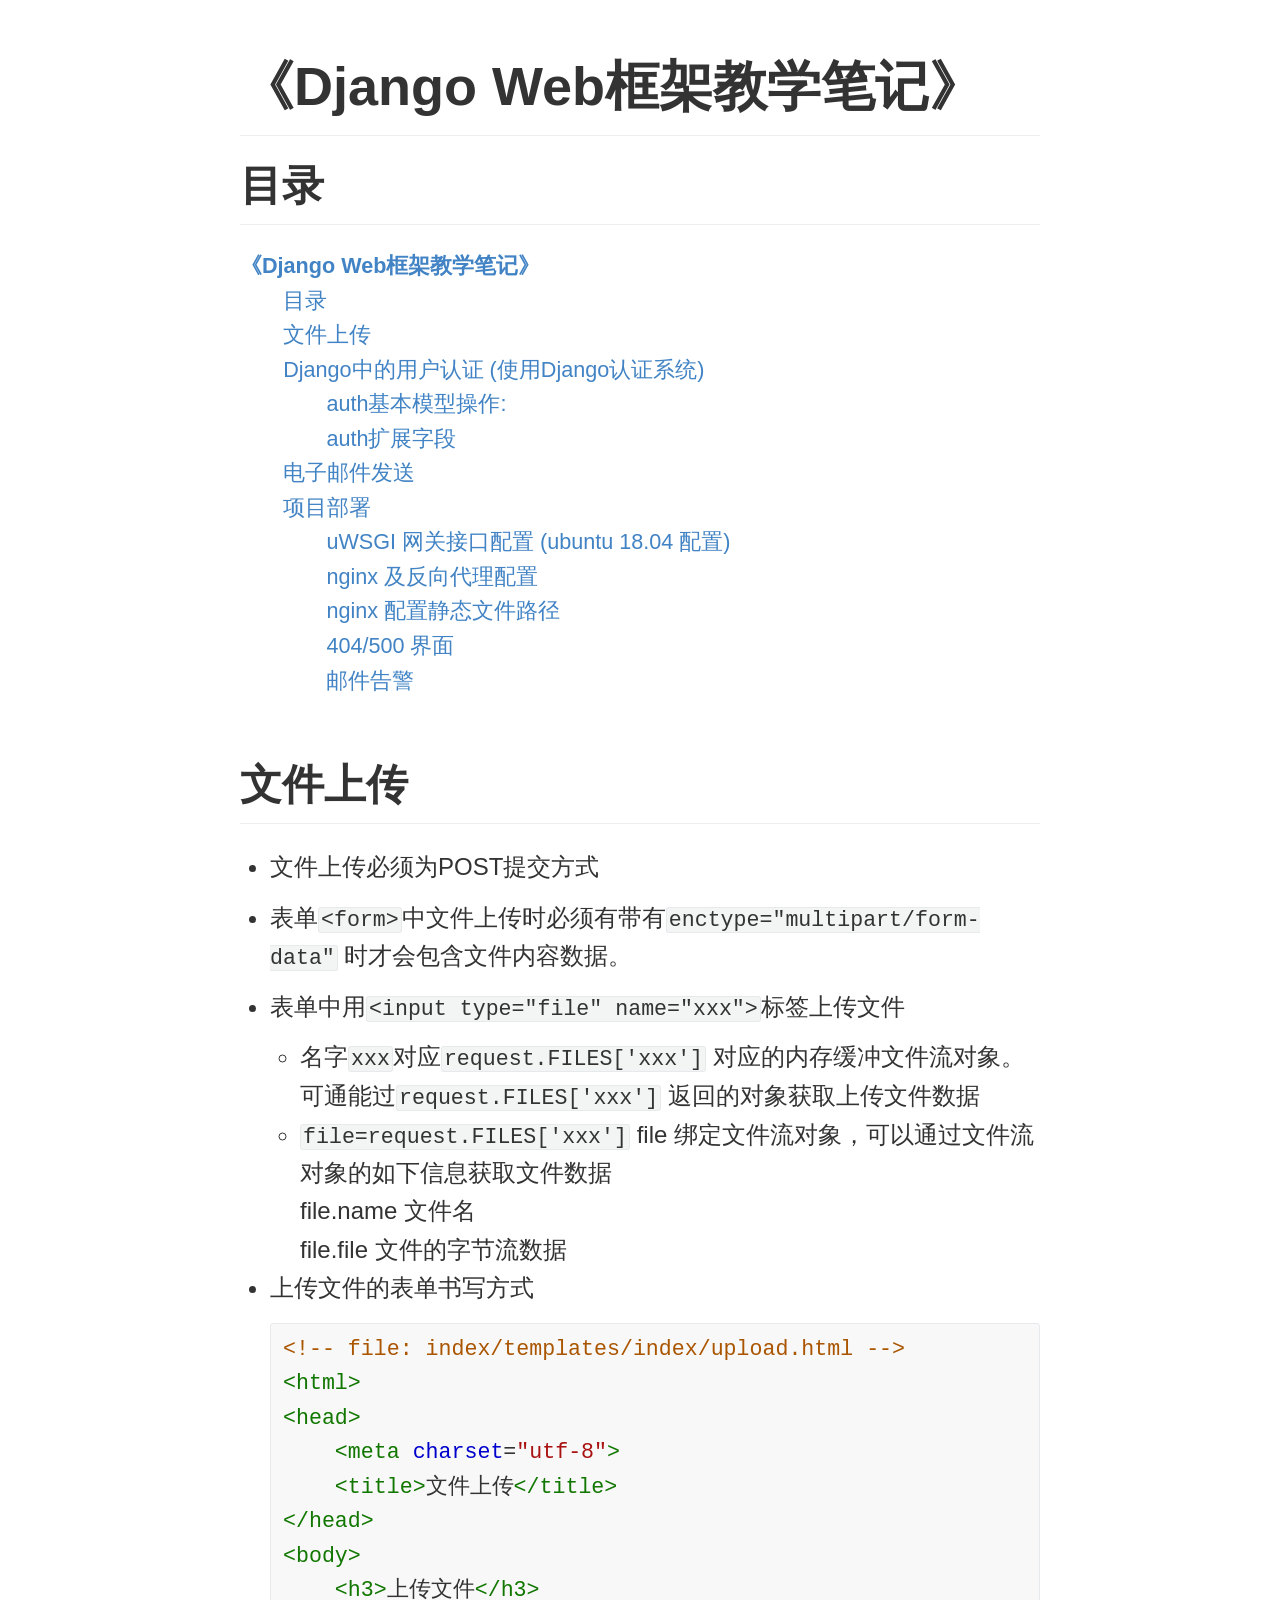
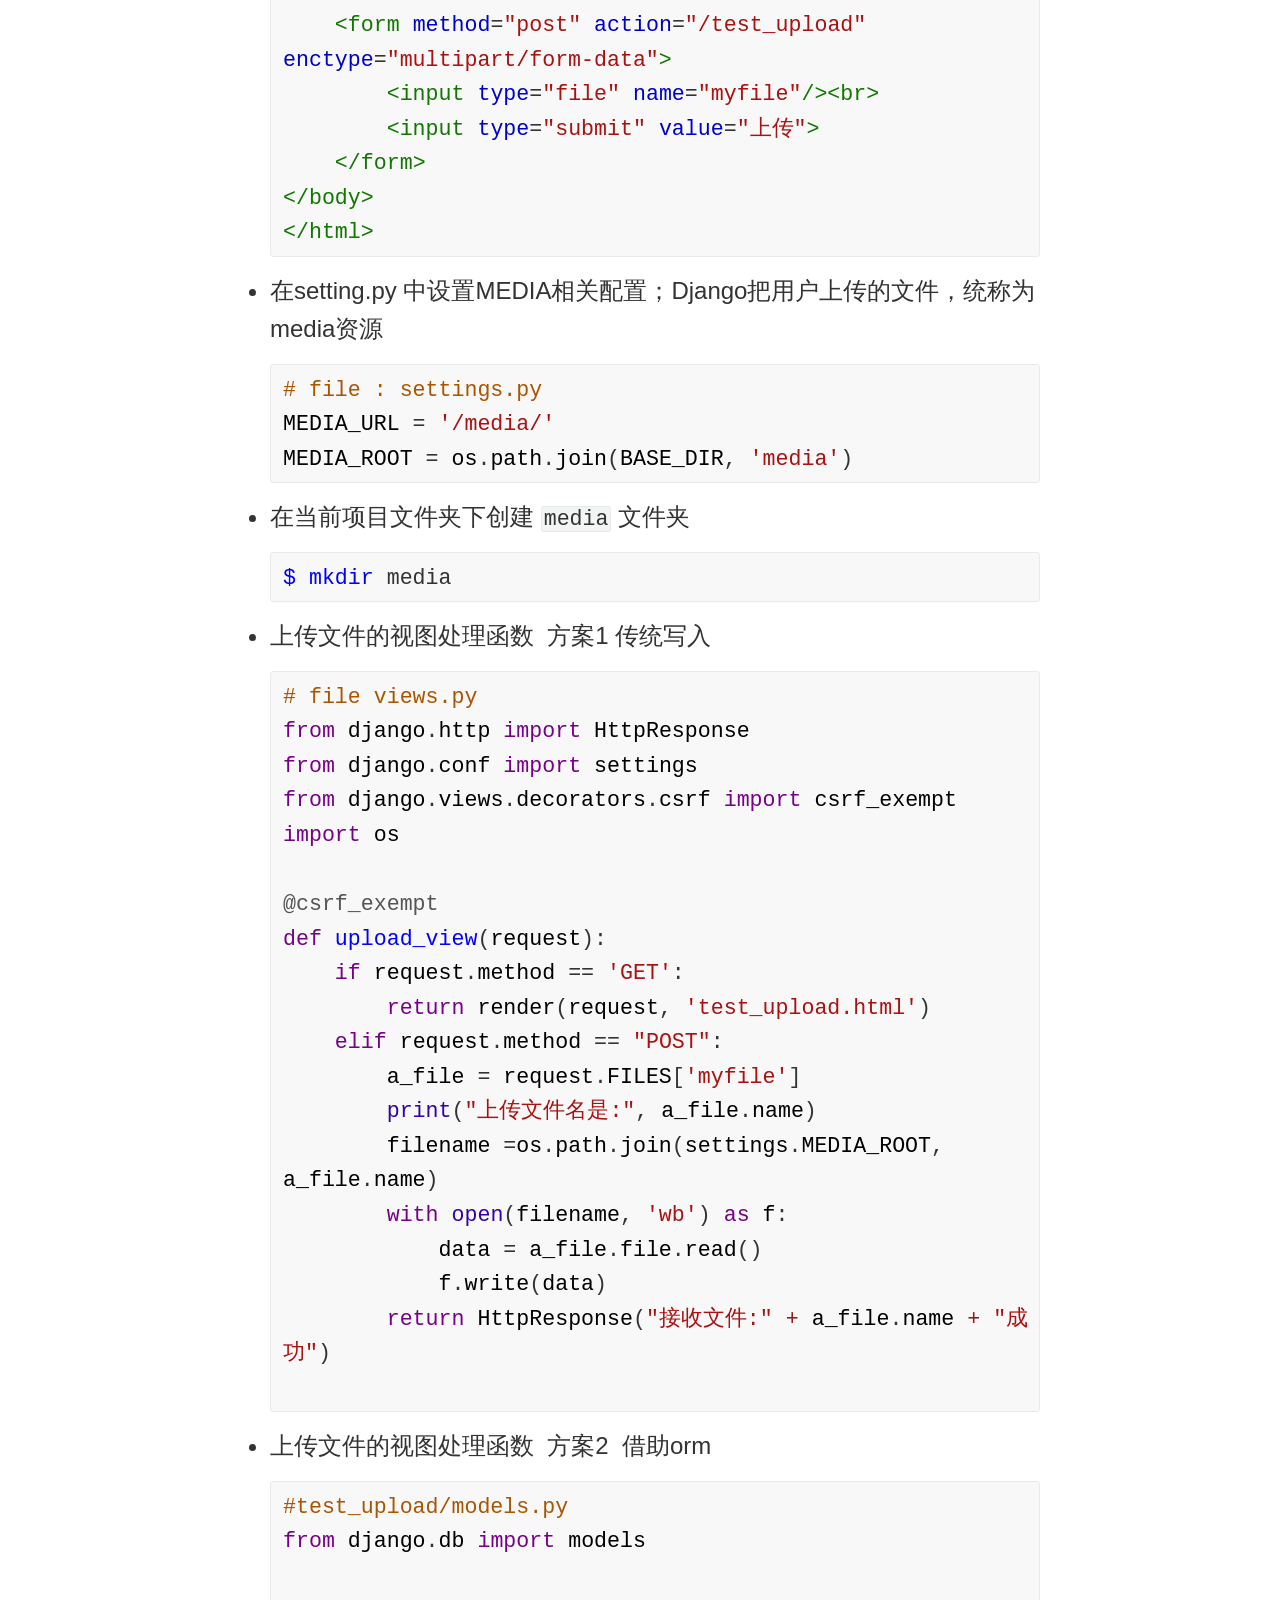
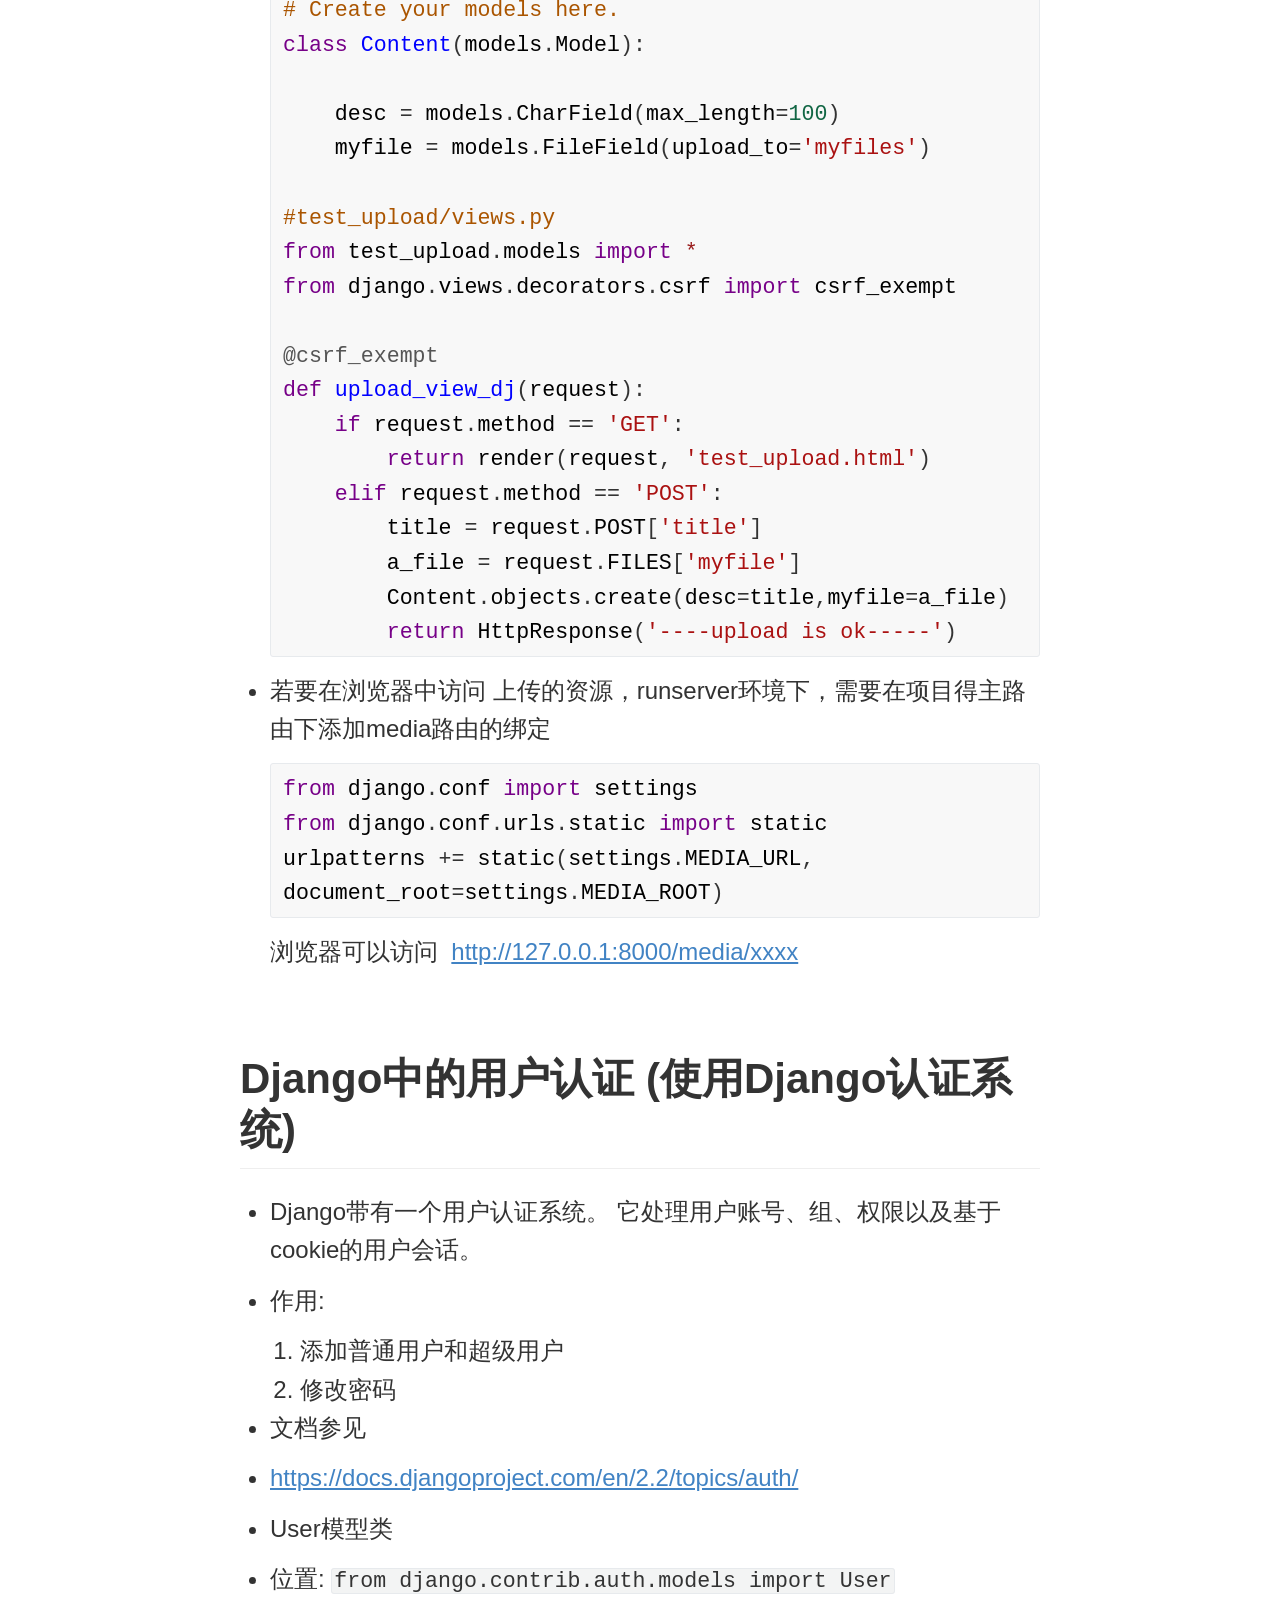
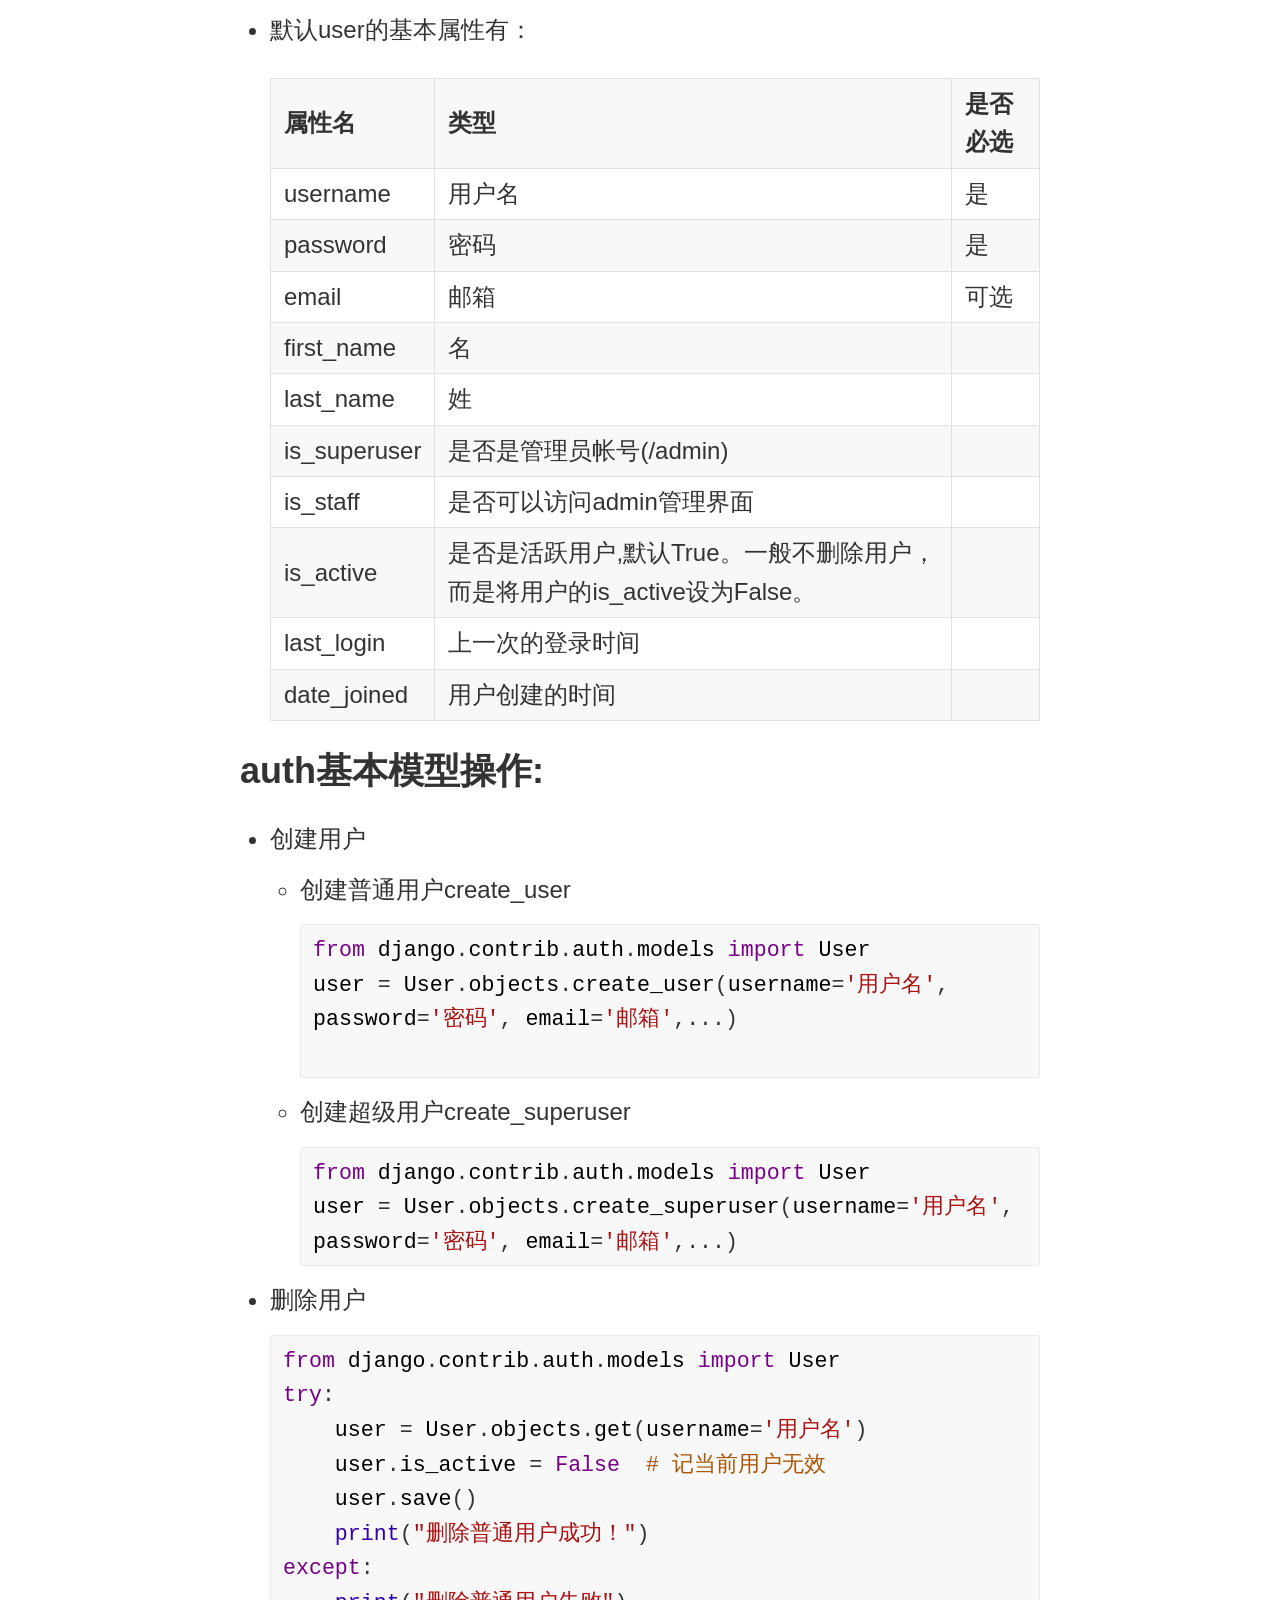
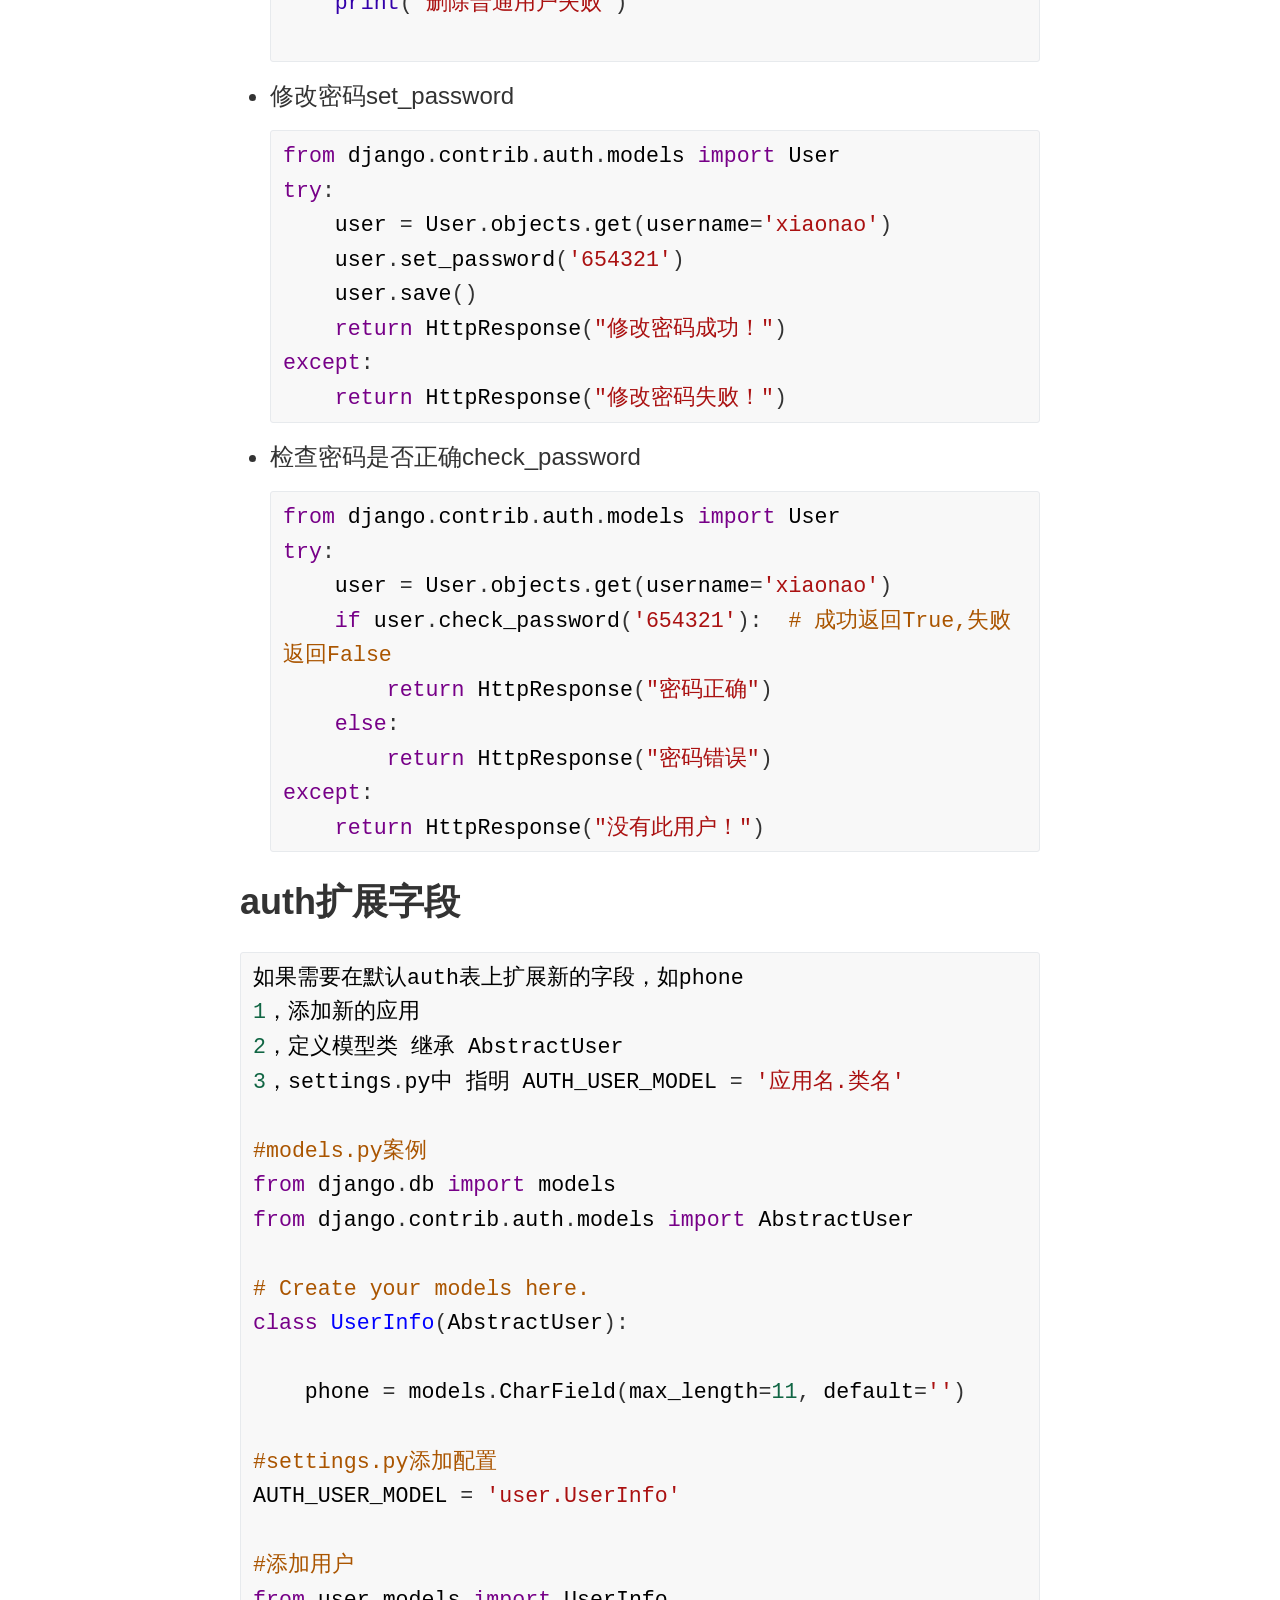
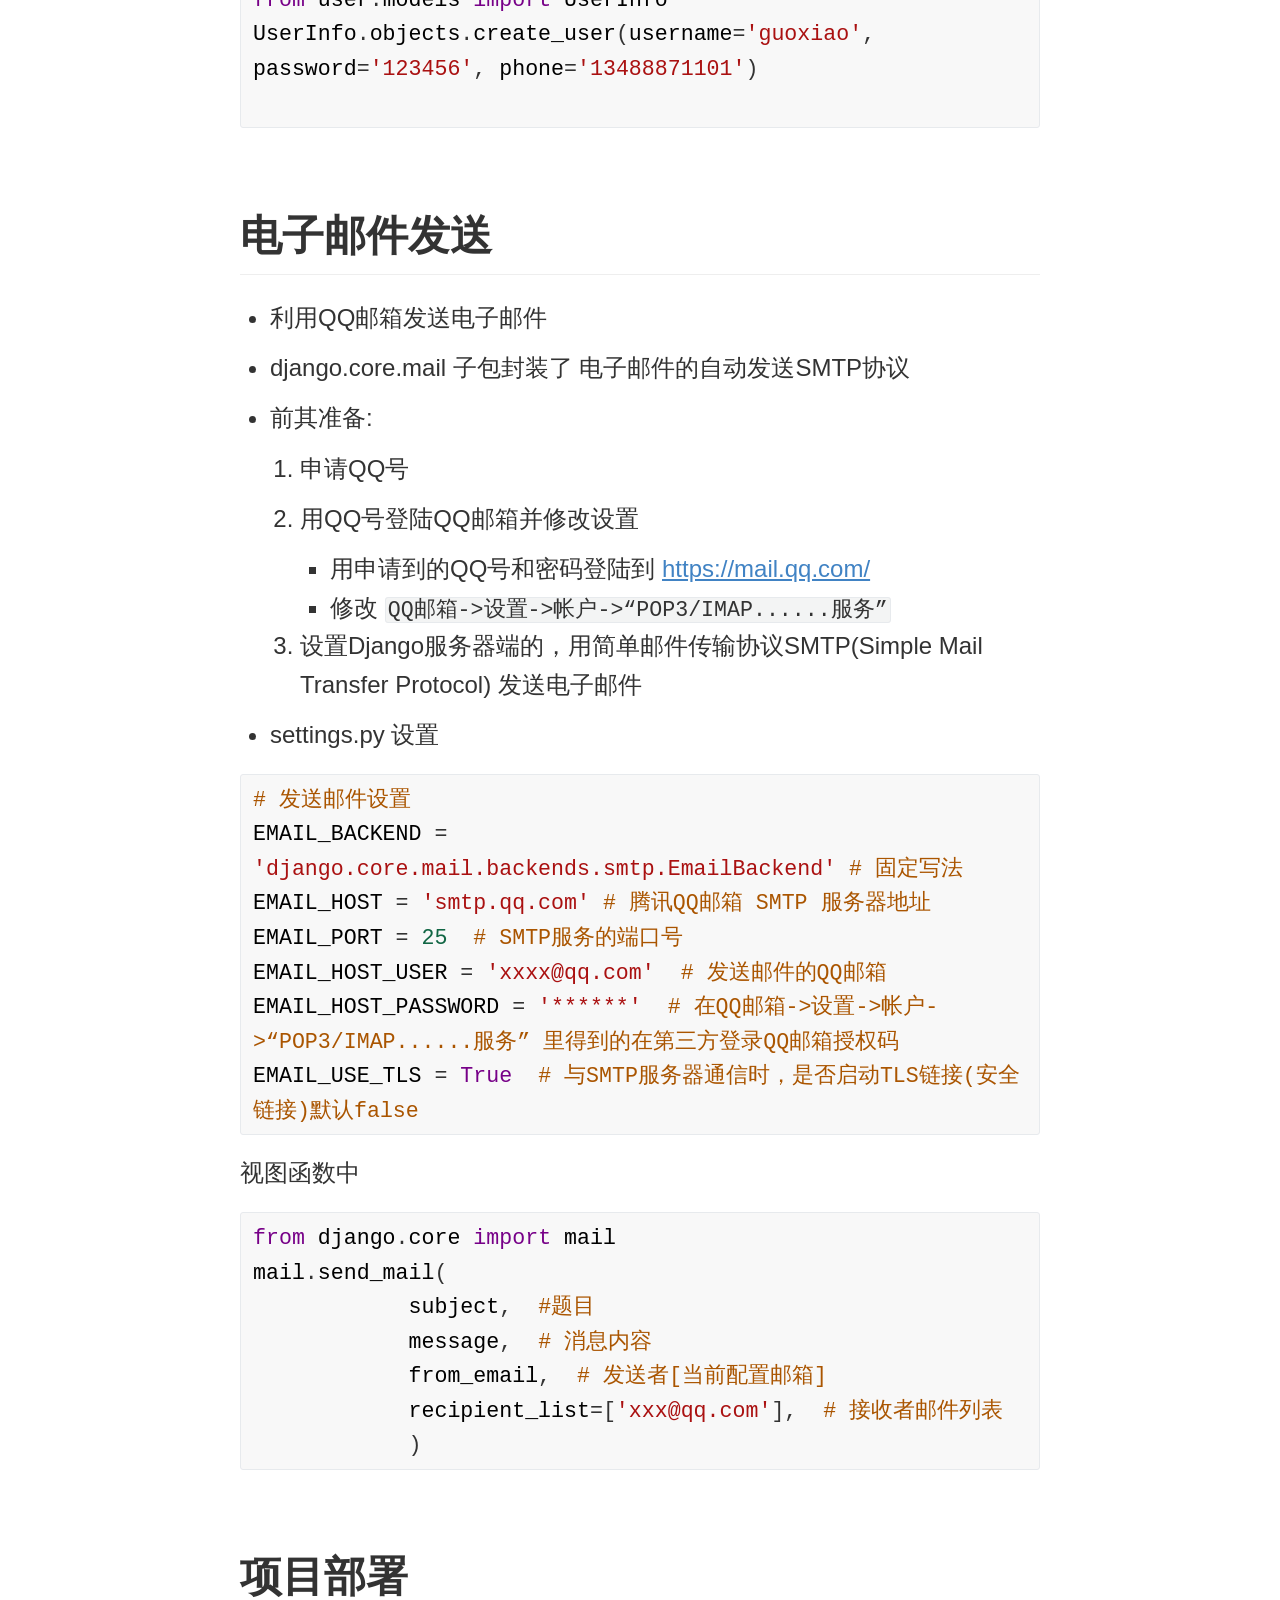
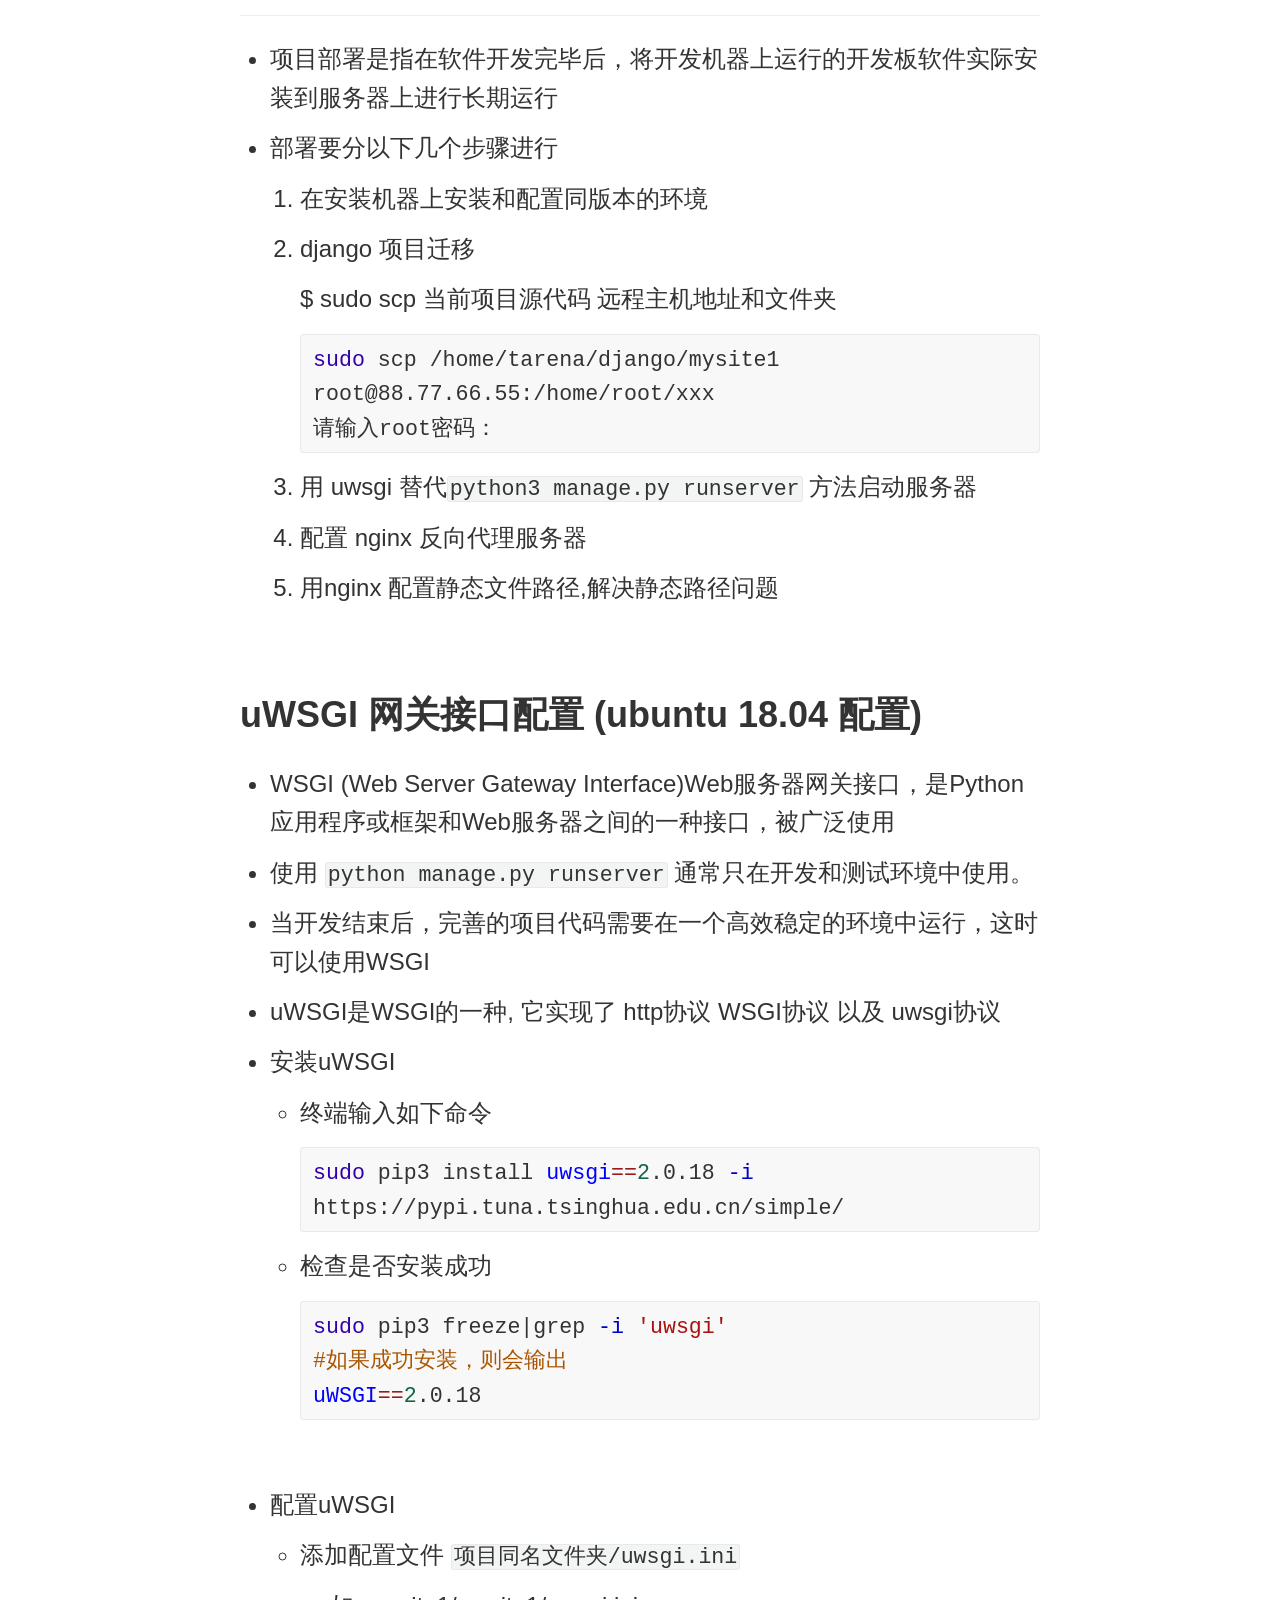
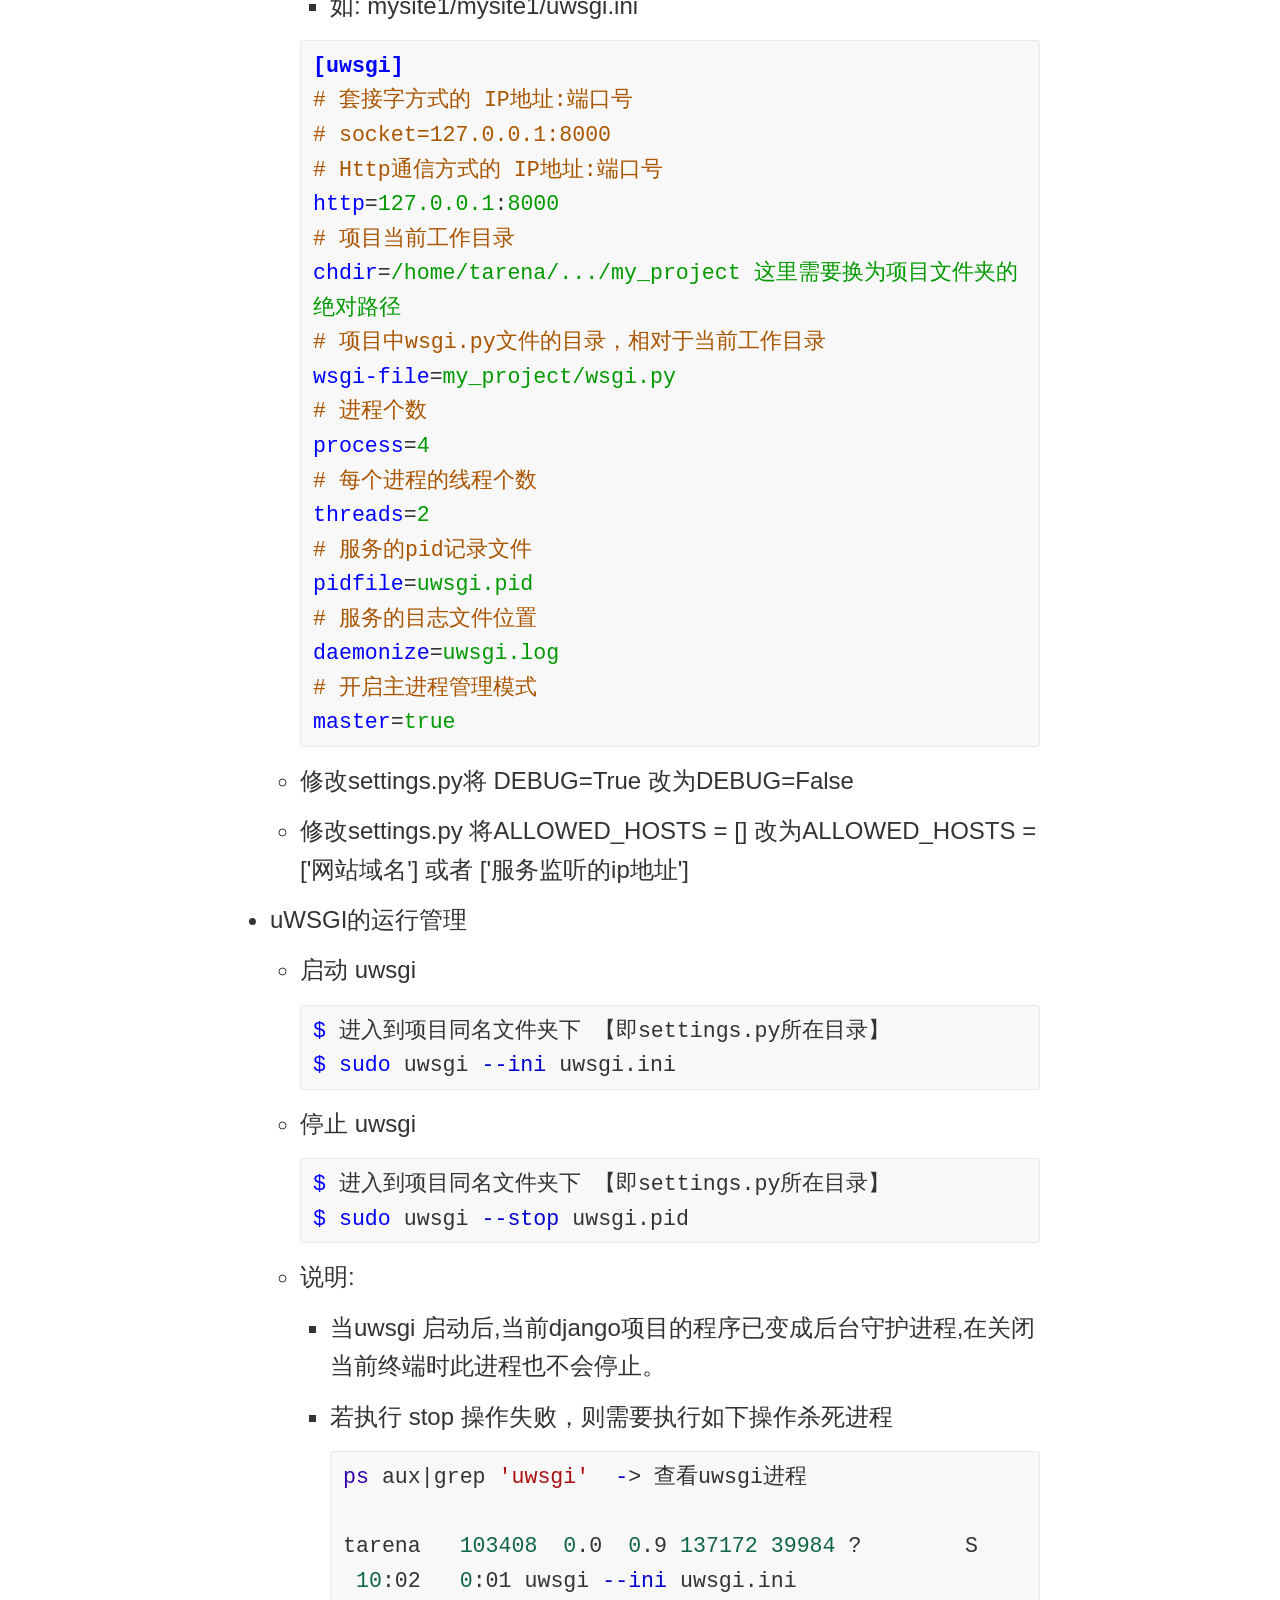
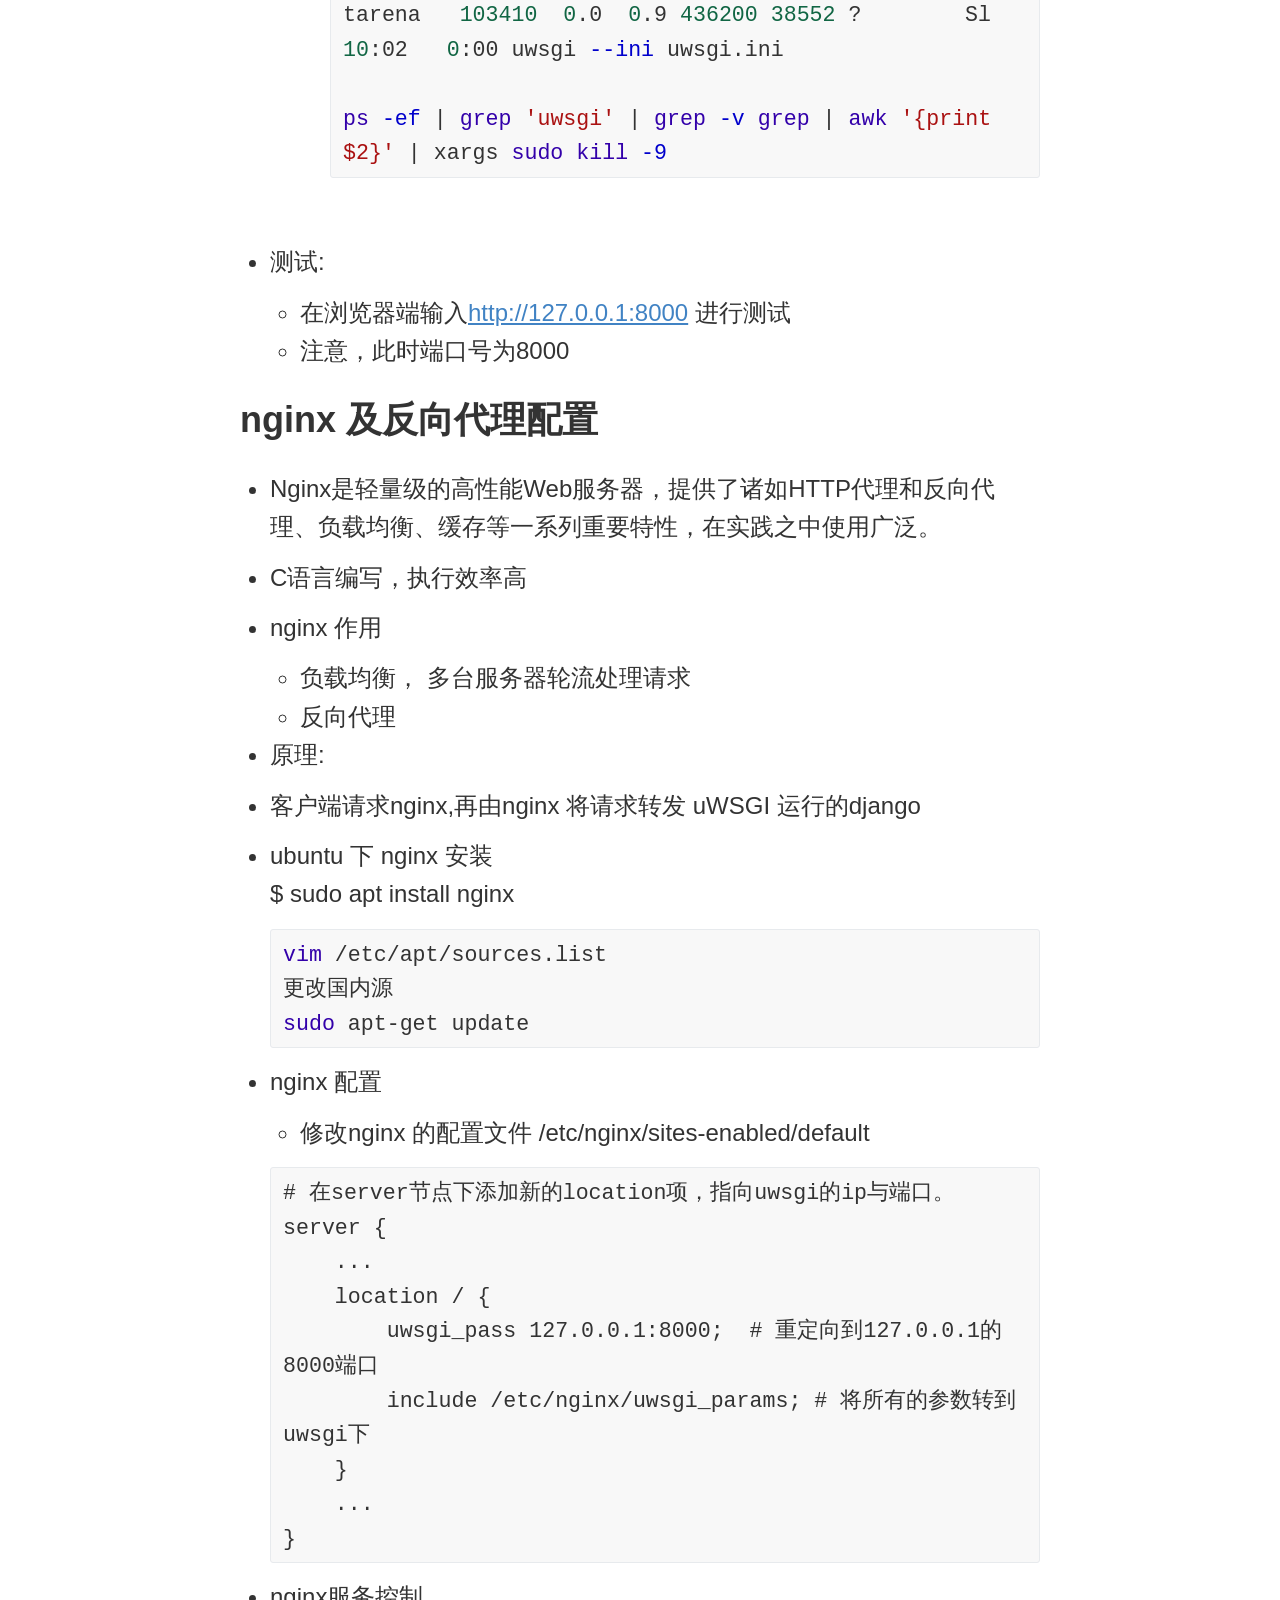
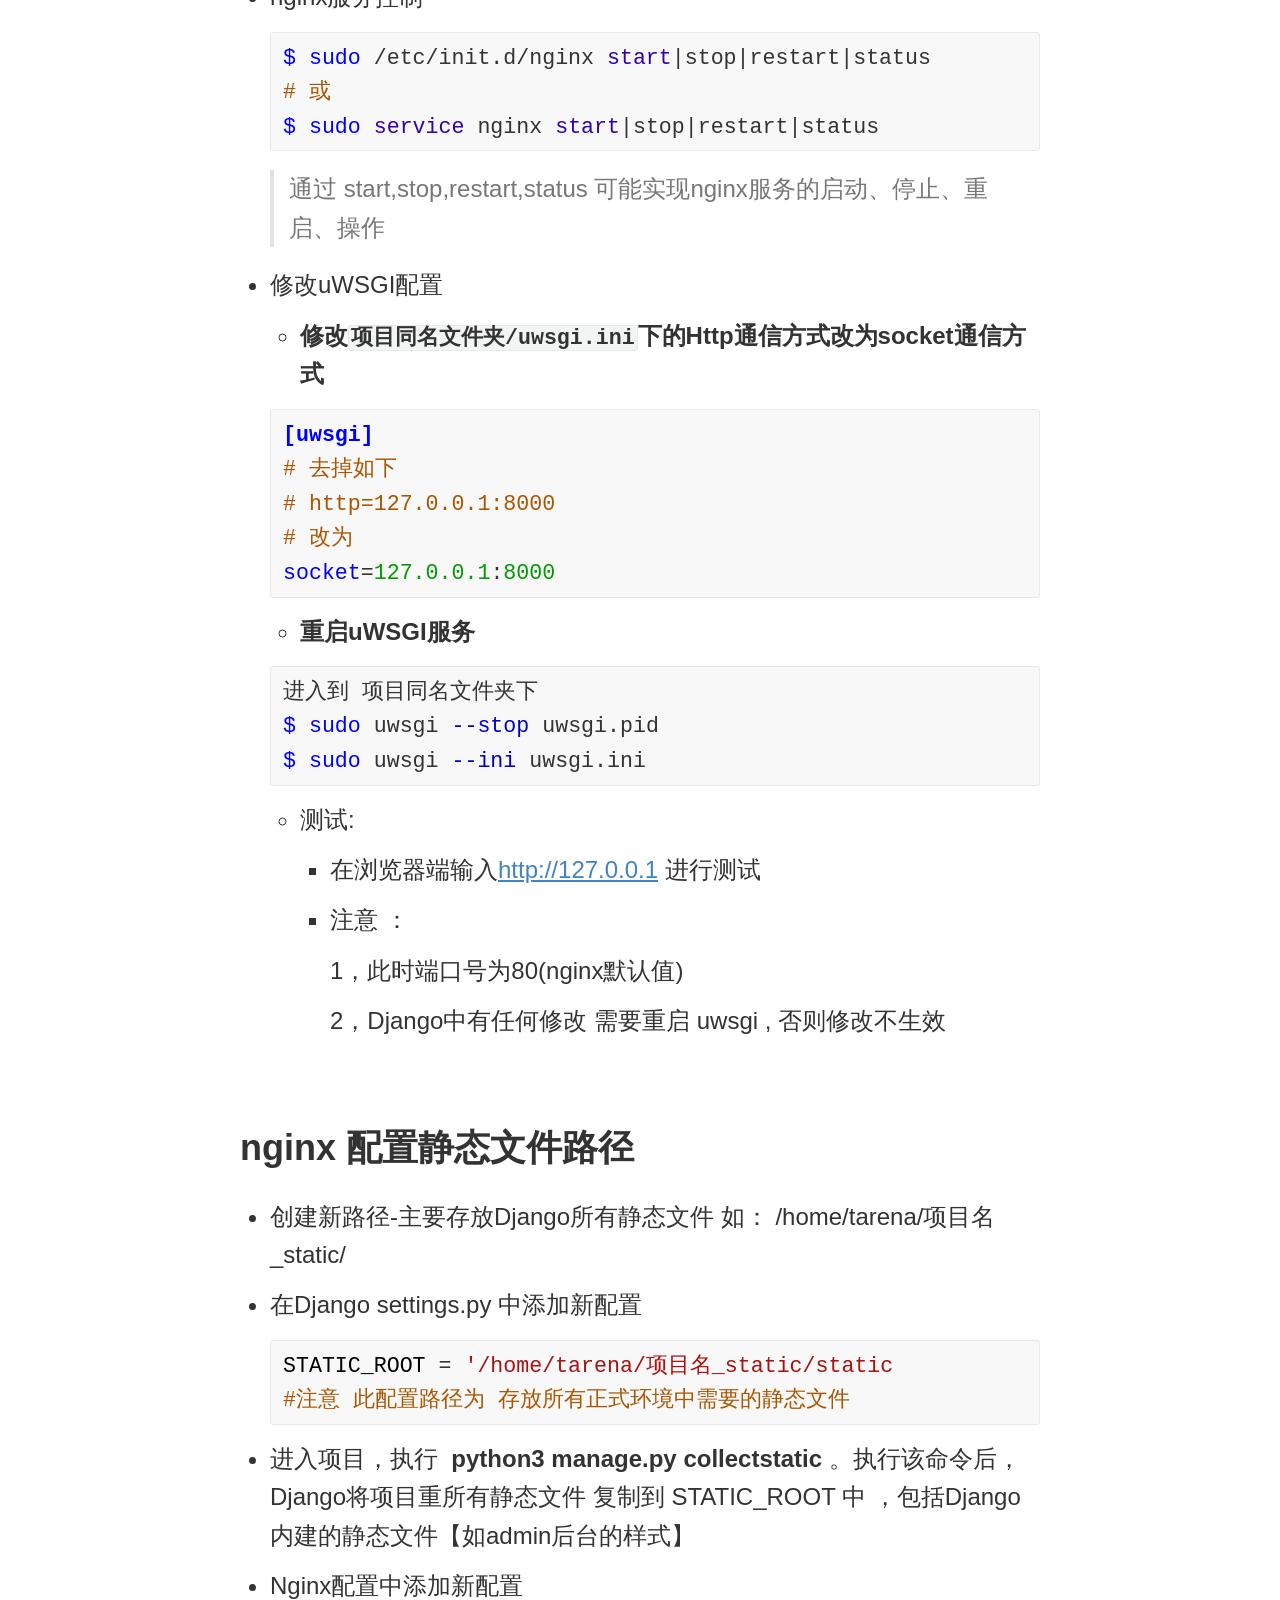
<file: day08/django教程day08.html>
<!doctype html>
<html style='font-size:24px !important'>
<head>
<meta charset='UTF-8'><meta name='viewport' content='width=device-width initial-scale=1'>
<title>django教程day08</title><style type='text/css'>html {overflow-x: initial !important;}:root { --bg-color:#ffffff; --text-color:#333333; --select-text-bg-color:#B5D6FC; --select-text-font-color:auto; --monospace:"Lucida Console",Consolas,"Courier",monospace; }
html { font-size: 14px; background-color: var(--bg-color); color: var(--text-color); font-family: "Helvetica Neue", Helvetica, Arial, sans-serif; -webkit-font-smoothing: antialiased; }
body { margin: 0px; padding: 0px; height: auto; bottom: 0px; top: 0px; left: 0px; right: 0px; font-size: 1rem; line-height: 1.42857; overflow-x: hidden; background: inherit; tab-size: 4; }
iframe { margin: auto; }
a.url { word-break: break-all; }
a:active, a:hover { outline: 0px; }
.in-text-selection, ::selection { text-shadow: none; background: var(--select-text-bg-color); color: var(--select-text-font-color); }
#write { margin: 0px auto; height: auto; width: inherit; word-break: normal; overflow-wrap: break-word; position: relative; white-space: normal; overflow-x: visible; padding-top: 40px; }
#write.first-line-indent p { text-indent: 2em; }
#write.first-line-indent li p, #write.first-line-indent p * { text-indent: 0px; }
#write.first-line-indent li { margin-left: 2em; }
.for-image #write { padding-left: 8px; padding-right: 8px; }
body.typora-export { padding-left: 30px; padding-right: 30px; }
.typora-export .footnote-line, .typora-export li, .typora-export p { white-space: pre-wrap; }
@media screen and (max-width: 500px) {
  body.typora-export { padding-left: 0px; padding-right: 0px; }
  #write { padding-left: 20px; padding-right: 20px; }
  .CodeMirror-sizer { margin-left: 0px !important; }
  .CodeMirror-gutters { display: none !important; }
}
#write li > figure:last-child { margin-bottom: 0.5rem; }
#write ol, #write ul { position: relative; }
img { max-width: 100%; vertical-align: middle; }
button, input, select, textarea { color: inherit; font: inherit; }
input[type="checkbox"], input[type="radio"] { line-height: normal; padding: 0px; }
*, ::after, ::before { box-sizing: border-box; }
#write h1, #write h2, #write h3, #write h4, #write h5, #write h6, #write p, #write pre { width: inherit; }
#write h1, #write h2, #write h3, #write h4, #write h5, #write h6, #write p { position: relative; }
p { line-height: inherit; }
h1, h2, h3, h4, h5, h6 { break-after: avoid-page; break-inside: avoid; orphans: 2; }
p { orphans: 4; }
h1 { font-size: 2rem; }
h2 { font-size: 1.8rem; }
h3 { font-size: 1.6rem; }
h4 { font-size: 1.4rem; }
h5 { font-size: 1.2rem; }
h6 { font-size: 1rem; }
.md-math-block, .md-rawblock, h1, h2, h3, h4, h5, h6, p { margin-top: 1rem; margin-bottom: 1rem; }
.hidden { display: none; }
.md-blockmeta { color: rgb(204, 204, 204); font-weight: 700; font-style: italic; }
a { cursor: pointer; }
sup.md-footnote { padding: 2px 4px; background-color: rgba(238, 238, 238, 0.7); color: rgb(85, 85, 85); border-radius: 4px; cursor: pointer; }
sup.md-footnote a, sup.md-footnote a:hover { color: inherit; text-transform: inherit; text-decoration: inherit; }
#write input[type="checkbox"] { cursor: pointer; width: inherit; height: inherit; }
figure { overflow-x: auto; margin: 1.2em 0px; max-width: calc(100% + 16px); padding: 0px; }
figure > table { margin: 0px !important; }
tr { break-inside: avoid; break-after: auto; }
thead { display: table-header-group; }
table { border-collapse: collapse; border-spacing: 0px; width: 100%; overflow: auto; break-inside: auto; text-align: left; }
table.md-table td { min-width: 32px; }
.CodeMirror-gutters { border-right: 0px; background-color: inherit; }
.CodeMirror-linenumber { user-select: none; }
.CodeMirror { text-align: left; }
.CodeMirror-placeholder { opacity: 0.3; }
.CodeMirror pre { padding: 0px 4px; }
.CodeMirror-lines { padding: 0px; }
div.hr:focus { cursor: none; }
#write pre { white-space: pre-wrap; }
#write.fences-no-line-wrapping pre { white-space: pre; }
#write pre.ty-contain-cm { white-space: normal; }
.CodeMirror-gutters { margin-right: 4px; }
.md-fences { font-size: 0.9rem; display: block; break-inside: avoid; text-align: left; overflow: visible; white-space: pre; background: inherit; position: relative !important; }
.md-diagram-panel { width: 100%; margin-top: 10px; text-align: center; padding-top: 0px; padding-bottom: 8px; overflow-x: auto; }
#write .md-fences.mock-cm { white-space: pre-wrap; }
.md-fences.md-fences-with-lineno { padding-left: 0px; }
#write.fences-no-line-wrapping .md-fences.mock-cm { white-space: pre; overflow-x: auto; }
.md-fences.mock-cm.md-fences-with-lineno { padding-left: 8px; }
.CodeMirror-line, twitterwidget { break-inside: avoid; }
.footnotes { opacity: 0.8; font-size: 0.9rem; margin-top: 1em; margin-bottom: 1em; }
.footnotes + .footnotes { margin-top: 0px; }
.md-reset { margin: 0px; padding: 0px; border: 0px; outline: 0px; vertical-align: top; background: 0px 0px; text-decoration: none; text-shadow: none; float: none; position: static; width: auto; height: auto; white-space: nowrap; cursor: inherit; -webkit-tap-highlight-color: transparent; line-height: normal; font-weight: 400; text-align: left; box-sizing: content-box; direction: ltr; }
li div { padding-top: 0px; }
blockquote { margin: 1rem 0px; }
li .mathjax-block, li p { margin: 0.5rem 0px; }
li { margin: 0px; position: relative; }
blockquote > :last-child { margin-bottom: 0px; }
blockquote > :first-child, li > :first-child { margin-top: 0px; }
.footnotes-area { color: rgb(136, 136, 136); margin-top: 0.714rem; padding-bottom: 0.143rem; white-space: normal; }
#write .footnote-line { white-space: pre-wrap; }
@media print {
  body, html { border: 1px solid transparent; height: 99%; break-after: avoid; break-before: avoid; }
  #write { margin-top: 0px; padding-top: 0px; border-color: transparent !important; }
  .typora-export * { -webkit-print-color-adjust: exact; }
  html.blink-to-pdf { font-size: 13px; }
  .typora-export #write { padding-left: 32px; padding-right: 32px; padding-bottom: 0px; break-after: avoid; }
  .typora-export #write::after { height: 0px; }
}
.footnote-line { margin-top: 0.714em; font-size: 0.7em; }
a img, img a { cursor: pointer; }
pre.md-meta-block { font-size: 0.8rem; min-height: 0.8rem; white-space: pre-wrap; background: rgb(204, 204, 204); display: block; overflow-x: hidden; }
p > .md-image:only-child:not(.md-img-error) img, p > img:only-child { display: block; margin: auto; }
p > .md-image:only-child { display: inline-block; width: 100%; }
#write .MathJax_Display { margin: 0.8em 0px 0px; }
.md-math-block { width: 100%; }
.md-math-block:not(:empty)::after { display: none; }
[contenteditable="true"]:active, [contenteditable="true"]:focus { outline: 0px; box-shadow: none; }
.md-task-list-item { position: relative; list-style-type: none; }
.task-list-item.md-task-list-item { padding-left: 0px; }
.md-task-list-item > input { position: absolute; top: 0px; left: 0px; margin-left: -1.2em; margin-top: calc(1em - 10px); border: none; }
.math { font-size: 1rem; }
.md-toc { min-height: 3.58rem; position: relative; font-size: 0.9rem; border-radius: 10px; }
.md-toc-content { position: relative; margin-left: 0px; }
.md-toc-content::after, .md-toc::after { display: none; }
.md-toc-item { display: block; color: rgb(65, 131, 196); }
.md-toc-item a { text-decoration: none; }
.md-toc-inner:hover { text-decoration: underline; }
.md-toc-inner { display: inline-block; cursor: pointer; }
.md-toc-h1 .md-toc-inner { margin-left: 0px; font-weight: 700; }
.md-toc-h2 .md-toc-inner { margin-left: 2em; }
.md-toc-h3 .md-toc-inner { margin-left: 4em; }
.md-toc-h4 .md-toc-inner { margin-left: 6em; }
.md-toc-h5 .md-toc-inner { margin-left: 8em; }
.md-toc-h6 .md-toc-inner { margin-left: 10em; }
@media screen and (max-width: 48em) {
  .md-toc-h3 .md-toc-inner { margin-left: 3.5em; }
  .md-toc-h4 .md-toc-inner { margin-left: 5em; }
  .md-toc-h5 .md-toc-inner { margin-left: 6.5em; }
  .md-toc-h6 .md-toc-inner { margin-left: 8em; }
}
a.md-toc-inner { font-size: inherit; font-style: inherit; font-weight: inherit; line-height: inherit; }
.footnote-line a:not(.reversefootnote) { color: inherit; }
.md-attr { display: none; }
.md-fn-count::after { content: "."; }
code, pre, samp, tt { font-family: var(--monospace); }
kbd { margin: 0px 0.1em; padding: 0.1em 0.6em; font-size: 0.8em; color: rgb(36, 39, 41); background: rgb(255, 255, 255); border: 1px solid rgb(173, 179, 185); border-radius: 3px; box-shadow: rgba(12, 13, 14, 0.2) 0px 1px 0px, rgb(255, 255, 255) 0px 0px 0px 2px inset; white-space: nowrap; vertical-align: middle; }
.md-comment { color: rgb(162, 127, 3); opacity: 0.8; font-family: var(--monospace); }
code { text-align: left; vertical-align: initial; }
a.md-print-anchor { white-space: pre !important; border-width: initial !important; border-style: none !important; border-color: initial !important; display: inline-block !important; position: absolute !important; width: 1px !important; right: 0px !important; outline: 0px !important; background: 0px 0px !important; text-decoration: initial !important; text-shadow: initial !important; }
.md-inline-math .MathJax_SVG .noError { display: none !important; }
.html-for-mac .inline-math-svg .MathJax_SVG { vertical-align: 0.2px; }
.md-math-block .MathJax_SVG_Display { text-align: center; margin: 0px; position: relative; text-indent: 0px; max-width: none; max-height: none; min-height: 0px; min-width: 100%; width: auto; overflow-y: hidden; display: block !important; }
.MathJax_SVG_Display, .md-inline-math .MathJax_SVG_Display { width: auto; margin: inherit; display: inline-block !important; }
.MathJax_SVG .MJX-monospace { font-family: var(--monospace); }
.MathJax_SVG .MJX-sans-serif { font-family: sans-serif; }
.MathJax_SVG { display: inline; font-style: normal; font-weight: 400; line-height: normal; zoom: 90%; text-indent: 0px; text-align: left; text-transform: none; letter-spacing: normal; word-spacing: normal; overflow-wrap: normal; white-space: nowrap; float: none; direction: ltr; max-width: none; max-height: none; min-width: 0px; min-height: 0px; border: 0px; padding: 0px; margin: 0px; }
.MathJax_SVG * { transition: none 0s ease 0s; }
.MathJax_SVG_Display svg { vertical-align: middle !important; margin-bottom: 0px !important; margin-top: 0px !important; }
.os-windows.monocolor-emoji .md-emoji { font-family: "Segoe UI Symbol", sans-serif; }
.md-diagram-panel > svg { max-width: 100%; }
[lang="mermaid"] svg, [lang="flow"] svg { max-width: 100%; height: auto; }
[lang="mermaid"] .node text { font-size: 1rem; }
table tr th { border-bottom: 0px; }
video { max-width: 100%; display: block; margin: 0px auto; }
iframe { max-width: 100%; width: 100%; border: none; }
.highlight td, .highlight tr { border: 0px; }


.CodeMirror { height: auto; }
.CodeMirror.cm-s-inner { background: inherit; }
.CodeMirror-scroll { overflow: auto hidden; z-index: 3; }
.CodeMirror-gutter-filler, .CodeMirror-scrollbar-filler { background-color: rgb(255, 255, 255); }
.CodeMirror-gutters { border-right: 1px solid rgb(221, 221, 221); background: inherit; white-space: nowrap; }
.CodeMirror-linenumber { padding: 0px 3px 0px 5px; text-align: right; color: rgb(153, 153, 153); }
.cm-s-inner .cm-keyword { color: rgb(119, 0, 136); }
.cm-s-inner .cm-atom, .cm-s-inner.cm-atom { color: rgb(34, 17, 153); }
.cm-s-inner .cm-number { color: rgb(17, 102, 68); }
.cm-s-inner .cm-def { color: rgb(0, 0, 255); }
.cm-s-inner .cm-variable { color: rgb(0, 0, 0); }
.cm-s-inner .cm-variable-2 { color: rgb(0, 85, 170); }
.cm-s-inner .cm-variable-3 { color: rgb(0, 136, 85); }
.cm-s-inner .cm-string { color: rgb(170, 17, 17); }
.cm-s-inner .cm-property { color: rgb(0, 0, 0); }
.cm-s-inner .cm-operator { color: rgb(152, 26, 26); }
.cm-s-inner .cm-comment, .cm-s-inner.cm-comment { color: rgb(170, 85, 0); }
.cm-s-inner .cm-string-2 { color: rgb(255, 85, 0); }
.cm-s-inner .cm-meta { color: rgb(85, 85, 85); }
.cm-s-inner .cm-qualifier { color: rgb(85, 85, 85); }
.cm-s-inner .cm-builtin { color: rgb(51, 0, 170); }
.cm-s-inner .cm-bracket { color: rgb(153, 153, 119); }
.cm-s-inner .cm-tag { color: rgb(17, 119, 0); }
.cm-s-inner .cm-attribute { color: rgb(0, 0, 204); }
.cm-s-inner .cm-header, .cm-s-inner.cm-header { color: rgb(0, 0, 255); }
.cm-s-inner .cm-quote, .cm-s-inner.cm-quote { color: rgb(0, 153, 0); }
.cm-s-inner .cm-hr, .cm-s-inner.cm-hr { color: rgb(153, 153, 153); }
.cm-s-inner .cm-link, .cm-s-inner.cm-link { color: rgb(0, 0, 204); }
.cm-negative { color: rgb(221, 68, 68); }
.cm-positive { color: rgb(34, 153, 34); }
.cm-header, .cm-strong { font-weight: 700; }
.cm-del { text-decoration: line-through; }
.cm-em { font-style: italic; }
.cm-link { text-decoration: underline; }
.cm-error { color: red; }
.cm-invalidchar { color: red; }
.cm-constant { color: rgb(38, 139, 210); }
.cm-defined { color: rgb(181, 137, 0); }
div.CodeMirror span.CodeMirror-matchingbracket { color: rgb(0, 255, 0); }
div.CodeMirror span.CodeMirror-nonmatchingbracket { color: rgb(255, 34, 34); }
.cm-s-inner .CodeMirror-activeline-background { background: inherit; }
.CodeMirror { position: relative; overflow: hidden; }
.CodeMirror-scroll { height: 100%; outline: 0px; position: relative; box-sizing: content-box; background: inherit; }
.CodeMirror-sizer { position: relative; }
.CodeMirror-gutter-filler, .CodeMirror-hscrollbar, .CodeMirror-scrollbar-filler, .CodeMirror-vscrollbar { position: absolute; z-index: 6; display: none; }
.CodeMirror-vscrollbar { right: 0px; top: 0px; overflow: hidden; }
.CodeMirror-hscrollbar { bottom: 0px; left: 0px; overflow: hidden; }
.CodeMirror-scrollbar-filler { right: 0px; bottom: 0px; }
.CodeMirror-gutter-filler { left: 0px; bottom: 0px; }
.CodeMirror-gutters { position: absolute; left: 0px; top: 0px; padding-bottom: 30px; z-index: 3; }
.CodeMirror-gutter { white-space: normal; height: 100%; box-sizing: content-box; padding-bottom: 30px; margin-bottom: -32px; display: inline-block; }
.CodeMirror-gutter-wrapper { position: absolute; z-index: 4; background: 0px 0px !important; border: none !important; }
.CodeMirror-gutter-background { position: absolute; top: 0px; bottom: 0px; z-index: 4; }
.CodeMirror-gutter-elt { position: absolute; cursor: default; z-index: 4; }
.CodeMirror-lines { cursor: text; }
.CodeMirror pre { border-radius: 0px; border-width: 0px; background: 0px 0px; font-family: inherit; font-size: inherit; margin: 0px; white-space: pre; overflow-wrap: normal; color: inherit; z-index: 2; position: relative; overflow: visible; }
.CodeMirror-wrap pre { overflow-wrap: break-word; white-space: pre-wrap; word-break: normal; }
.CodeMirror-code pre { border-right: 30px solid transparent; width: fit-content; }
.CodeMirror-wrap .CodeMirror-code pre { border-right: none; width: auto; }
.CodeMirror-linebackground { position: absolute; left: 0px; right: 0px; top: 0px; bottom: 0px; z-index: 0; }
.CodeMirror-linewidget { position: relative; z-index: 2; overflow: auto; }
.CodeMirror-wrap .CodeMirror-scroll { overflow-x: hidden; }
.CodeMirror-measure { position: absolute; width: 100%; height: 0px; overflow: hidden; visibility: hidden; }
.CodeMirror-measure pre { position: static; }
.CodeMirror div.CodeMirror-cursor { position: absolute; visibility: hidden; border-right: none; width: 0px; }
.CodeMirror div.CodeMirror-cursor { visibility: hidden; }
.CodeMirror-focused div.CodeMirror-cursor { visibility: inherit; }
.cm-searching { background: rgba(255, 255, 0, 0.4); }
@media print {
  .CodeMirror div.CodeMirror-cursor { visibility: hidden; }
}


:root { --side-bar-bg-color: #fafafa; --control-text-color: #777; }
html { font-size: 16px; }
body { font-family: "Open Sans", "Clear Sans", "Helvetica Neue", Helvetica, Arial, sans-serif; color: rgb(51, 51, 51); line-height: 1.6; }
#write { max-width: 860px; margin: 0px auto; padding: 30px 30px 100px; }
#write > ul:first-child, #write > ol:first-child { margin-top: 30px; }
a { color: rgb(65, 131, 196); }
h1, h2, h3, h4, h5, h6 { position: relative; margin-top: 1rem; margin-bottom: 1rem; font-weight: bold; line-height: 1.4; cursor: text; }
h1:hover a.anchor, h2:hover a.anchor, h3:hover a.anchor, h4:hover a.anchor, h5:hover a.anchor, h6:hover a.anchor { text-decoration: none; }
h1 tt, h1 code { font-size: inherit; }
h2 tt, h2 code { font-size: inherit; }
h3 tt, h3 code { font-size: inherit; }
h4 tt, h4 code { font-size: inherit; }
h5 tt, h5 code { font-size: inherit; }
h6 tt, h6 code { font-size: inherit; }
h1 { padding-bottom: 0.3em; font-size: 2.25em; line-height: 1.2; border-bottom: 1px solid rgb(238, 238, 238); }
h2 { padding-bottom: 0.3em; font-size: 1.75em; line-height: 1.225; border-bottom: 1px solid rgb(238, 238, 238); }
h3 { font-size: 1.5em; line-height: 1.43; }
h4 { font-size: 1.25em; }
h5 { font-size: 1em; }
h6 { font-size: 1em; color: rgb(119, 119, 119); }
p, blockquote, ul, ol, dl, table { margin: 0.8em 0px; }
li > ol, li > ul { margin: 0px; }
hr { height: 2px; padding: 0px; margin: 16px 0px; background-color: rgb(231, 231, 231); border: 0px none; overflow: hidden; box-sizing: content-box; }
li p.first { display: inline-block; }
ul, ol { padding-left: 30px; }
ul:first-child, ol:first-child { margin-top: 0px; }
ul:last-child, ol:last-child { margin-bottom: 0px; }
blockquote { border-left: 4px solid rgb(223, 226, 229); padding: 0px 15px; color: rgb(119, 119, 119); }
blockquote blockquote { padding-right: 0px; }
table { padding: 0px; word-break: initial; }
table tr { border-top: 1px solid rgb(223, 226, 229); margin: 0px; padding: 0px; }
table tr:nth-child(2n), thead { background-color: rgb(248, 248, 248); }
table tr th { font-weight: bold; border-width: 1px 1px 0px; border-top-style: solid; border-right-style: solid; border-left-style: solid; border-top-color: rgb(223, 226, 229); border-right-color: rgb(223, 226, 229); border-left-color: rgb(223, 226, 229); border-image: initial; border-bottom-style: initial; border-bottom-color: initial; text-align: left; margin: 0px; padding: 6px 13px; }
table tr td { border: 1px solid rgb(223, 226, 229); text-align: left; margin: 0px; padding: 6px 13px; }
table tr th:first-child, table tr td:first-child { margin-top: 0px; }
table tr th:last-child, table tr td:last-child { margin-bottom: 0px; }
.CodeMirror-lines { padding-left: 4px; }
.code-tooltip { box-shadow: rgba(0, 28, 36, 0.3) 0px 1px 1px 0px; border-top: 1px solid rgb(238, 242, 242); }
.md-fences, code, tt { border: 1px solid rgb(231, 234, 237); background-color: rgb(248, 248, 248); border-radius: 3px; padding: 2px 4px 0px; font-size: 0.9em; }
code { background-color: rgb(243, 244, 244); padding: 0px 2px; }
.md-fences { margin-bottom: 15px; margin-top: 15px; padding-top: 8px; padding-bottom: 6px; }
.md-task-list-item > input { margin-left: -1.3em; }
@media print {
  html { font-size: 13px; }
  table, pre { break-inside: avoid; }
  pre { overflow-wrap: break-word; }
}
.md-fences { background-color: rgb(248, 248, 248); }
#write pre.md-meta-block { padding: 1rem; font-size: 85%; line-height: 1.45; background-color: rgb(247, 247, 247); border: 0px; border-radius: 3px; color: rgb(119, 119, 119); margin-top: 0px !important; }
.mathjax-block > .code-tooltip { bottom: 0.375rem; }
.md-mathjax-midline { background: rgb(250, 250, 250); }
#write > h3.md-focus::before { left: -1.5625rem; top: 0.375rem; }
#write > h4.md-focus::before { left: -1.5625rem; top: 0.285714rem; }
#write > h5.md-focus::before { left: -1.5625rem; top: 0.285714rem; }
#write > h6.md-focus::before { left: -1.5625rem; top: 0.285714rem; }
.md-image > .md-meta { border-radius: 3px; padding: 2px 0px 0px 4px; font-size: 0.9em; color: inherit; }
.md-tag { color: rgb(167, 167, 167); opacity: 1; }
.md-toc { margin-top: 20px; padding-bottom: 20px; }
.sidebar-tabs { border-bottom: none; }
#typora-quick-open { border: 1px solid rgb(221, 221, 221); background-color: rgb(248, 248, 248); }
#typora-quick-open-item { background-color: rgb(250, 250, 250); border-color: rgb(254, 254, 254) rgb(229, 229, 229) rgb(229, 229, 229) rgb(238, 238, 238); border-style: solid; border-width: 1px; }
.on-focus-mode blockquote { border-left-color: rgba(85, 85, 85, 0.12); }
header, .context-menu, .megamenu-content, footer { font-family: "Segoe UI", Arial, sans-serif; }
.file-node-content:hover .file-node-icon, .file-node-content:hover .file-node-open-state { visibility: visible; }
.mac-seamless-mode #typora-sidebar { background-color: var(--side-bar-bg-color); }
.md-lang { color: rgb(180, 101, 77); }
.html-for-mac .context-menu { --item-hover-bg-color: #E6F0FE; }
#md-notification .btn { border: 0px; }
.dropdown-menu .divider { border-color: rgb(229, 229, 229); }
.ty-preferences .window-content { background-color: rgb(250, 250, 250); }
.ty-preferences .nav-group-item.active { color: white; background: rgb(153, 153, 153); }


</style>
</head>
<body class='typora-export os-windows' >
<div  id='write'  class = 'is-node'><h1><a name="《django-web框架教学笔记》" class="md-header-anchor"></a><span>《Django Web框架教学笔记》</span></h1><h2><a name="目录" class="md-header-anchor"></a><span>目录</span></h2><div class='md-toc' mdtype='toc'><p class="md-toc-content"><span class="md-toc-item md-toc-h1" data-ref="n0"><a class="md-toc-inner" href="#《django-web框架教学笔记》">《Django Web框架教学笔记》</a></span><span class="md-toc-item md-toc-h2" data-ref="n2"><a class="md-toc-inner" href="#目录">目录</a></span><span class="md-toc-item md-toc-h2" data-ref="n4"><a class="md-toc-inner" href="#文件上传">文件上传</a></span><span class="md-toc-item md-toc-h2" data-ref="n37"><a class="md-toc-inner" href="#django中的用户认证-(使用django认证系统)">Django中的用户认证 (使用Django认证系统)</a></span><span class="md-toc-item md-toc-h3" data-ref="n103"><a class="md-toc-inner" href="#auth基本模型操作:">auth基本模型操作:</a></span><span class="md-toc-item md-toc-h3" data-ref="n123"><a class="md-toc-inner" href="#auth扩展字段">auth扩展字段</a></span><span class="md-toc-item md-toc-h2" data-ref="n126"><a class="md-toc-inner" href="#电子邮件发送">电子邮件发送</a></span><span class="md-toc-item md-toc-h2" data-ref="n152"><a class="md-toc-inner" href="#项目部署">项目部署</a></span><span class="md-toc-item md-toc-h3" data-ref="n172"><a class="md-toc-inner" href="#uwsgi-网关接口配置-(ubuntu-18.04-配置)">uWSGI 网关接口配置 (ubuntu 18.04 配置)</a></span><span class="md-toc-item md-toc-h3" data-ref="n230"><a class="md-toc-inner" href="#nginx-及反向代理配置">nginx 及反向代理配置</a></span><span class="md-toc-item md-toc-h3" data-ref="n282"><a class="md-toc-inner" href="#nginx-配置静态文件路径">nginx 配置静态文件路径</a></span><span class="md-toc-item md-toc-h3" data-ref="n292"><a class="md-toc-inner" href="#404/500-界面">404/500 界面 </a></span><span class="md-toc-item md-toc-h3" data-ref="n303"><a class="md-toc-inner" href="#邮件告警">邮件告警</a></span></p></div><h2><a name="文件上传" class="md-header-anchor"></a><span>文件上传</span></h2><ul><li><p><span>文件上传必须为POST提交方式</span></p></li><li><p><span>表单</span><code>&lt;form&gt;</code><span>中文件上传时必须有带有</span><code>enctype=&quot;multipart/form-data&quot;</code><span> 时才会包含文件内容数据。</span></p></li><li><p><span>表单中用</span><code>&lt;input type=&quot;file&quot; name=&quot;xxx&quot;&gt;</code><span>标签上传文件</span></p><ul><li><span>名字</span><code>xxx</code><span>对应</span><code>request.FILES[&#39;xxx&#39;]</code><span> 对应的内存缓冲文件流对象。可通能过</span><code>request.FILES[&#39;xxx&#39;]</code><span> 返回的对象获取上传文件数据</span></li><li><code>file=request.FILES[&#39;xxx&#39;]</code><span> file 绑定文件流对象，可以通过文件流对象的如下信息获取文件数据</span>
<span>file.name 文件名</span>
<span>file.file 文件的字节流数据</span></li></ul></li><li><p><span>上传文件的表单书写方式</span></p><pre spellcheck="false" class="md-fences md-end-block ty-contain-cm modeLoaded" lang="html" style="break-inside: unset;"><div class="CodeMirror cm-s-inner CodeMirror-wrap" lang="html"><div style="overflow: hidden; position: relative; width: 3px; height: 0px; top: 0px; left: 8px;"><textarea autocorrect="off" autocapitalize="off" spellcheck="false" tabindex="0" style="position: absolute; bottom: -1em; padding: 0px; width: 1000px; height: 1em; outline: none;"></textarea></div><div class="CodeMirror-scrollbar-filler" cm-not-content="true"></div><div class="CodeMirror-gutter-filler" cm-not-content="true"></div><div class="CodeMirror-scroll" tabindex="-1"><div class="CodeMirror-sizer" style="margin-left: 0px; margin-bottom: 0px; border-right-width: 0px; padding-right: 0px; padding-bottom: 0px;"><div style="position: relative; top: 0px;"><div class="CodeMirror-lines" role="presentation"><div role="presentation" style="position: relative; outline: none;"><div class="CodeMirror-measure"></div><div class="CodeMirror-measure"></div><div style="position: relative; z-index: 1;"></div><div class="CodeMirror-code" role="presentation" style=""><div class="CodeMirror-activeline" style="position: relative;"><div class="CodeMirror-activeline-background CodeMirror-linebackground"></div><div class="CodeMirror-gutter-background CodeMirror-activeline-gutter" style="left: 0px; width: 0px;"></div><pre class=" CodeMirror-line " role="presentation"><span role="presentation" style="padding-right: 0.1px;"><span class="cm-comment">&lt;!-- file: index/templates/index/upload.html --&gt;</span></span></pre></div><pre class=" CodeMirror-line " role="presentation"><span role="presentation" style="padding-right: 0.1px;"><span class="cm-tag cm-bracket">&lt;</span><span class="cm-tag">html</span><span class="cm-tag cm-bracket">&gt;</span></span></pre><pre class=" CodeMirror-line " role="presentation"><span role="presentation" style="padding-right: 0.1px;"><span class="cm-tag cm-bracket">&lt;</span><span class="cm-tag">head</span><span class="cm-tag cm-bracket">&gt;</span></span></pre><pre class=" CodeMirror-line " role="presentation"><span role="presentation" style="padding-right: 0.1px;"> &nbsp; &nbsp;<span class="cm-tag cm-bracket">&lt;</span><span class="cm-tag">meta</span> <span class="cm-attribute">charset</span>=<span class="cm-string">"utf-8"</span><span class="cm-tag cm-bracket">&gt;</span></span></pre><pre class=" CodeMirror-line " role="presentation"><span role="presentation" style="padding-right: 0.1px;"> &nbsp; &nbsp;<span class="cm-tag cm-bracket">&lt;</span><span class="cm-tag">title</span><span class="cm-tag cm-bracket">&gt;</span>文件上传<span class="cm-tag cm-bracket">&lt;/</span><span class="cm-tag">title</span><span class="cm-tag cm-bracket">&gt;</span></span></pre><pre class=" CodeMirror-line " role="presentation"><span role="presentation" style="padding-right: 0.1px;"><span class="cm-tag cm-bracket">&lt;/</span><span class="cm-tag">head</span><span class="cm-tag cm-bracket">&gt;</span></span></pre><pre class=" CodeMirror-line " role="presentation"><span role="presentation" style="padding-right: 0.1px;"><span class="cm-tag cm-bracket">&lt;</span><span class="cm-tag">body</span><span class="cm-tag cm-bracket">&gt;</span></span></pre><pre class=" CodeMirror-line " role="presentation"><span role="presentation" style="padding-right: 0.1px;"> &nbsp; &nbsp;<span class="cm-tag cm-bracket">&lt;</span><span class="cm-tag">h3</span><span class="cm-tag cm-bracket">&gt;</span>上传文件<span class="cm-tag cm-bracket">&lt;/</span><span class="cm-tag">h3</span><span class="cm-tag cm-bracket">&gt;</span></span></pre><pre class=" CodeMirror-line " role="presentation"><span role="presentation" style="padding-right: 0.1px;"> &nbsp; &nbsp;<span class="cm-tag cm-bracket">&lt;</span><span class="cm-tag">form</span> <span class="cm-attribute">method</span>=<span class="cm-string">"post"</span> <span class="cm-attribute">action</span>=<span class="cm-string">"/test_upload"</span> <span class="cm-attribute">enctype</span>=<span class="cm-string">"multipart/form-data"</span><span class="cm-tag cm-bracket">&gt;</span></span></pre><pre class=" CodeMirror-line " role="presentation"><span role="presentation" style="padding-right: 0.1px;"> &nbsp; &nbsp; &nbsp; &nbsp;<span class="cm-tag cm-bracket">&lt;</span><span class="cm-tag">input</span> <span class="cm-attribute">type</span>=<span class="cm-string">"file"</span> <span class="cm-attribute">name</span>=<span class="cm-string">"myfile"</span><span class="cm-tag cm-bracket">/&gt;&lt;</span><span class="cm-tag">br</span><span class="cm-tag cm-bracket">&gt;</span></span></pre><pre class=" CodeMirror-line " role="presentation"><span role="presentation" style="padding-right: 0.1px;"> &nbsp; &nbsp; &nbsp; &nbsp;<span class="cm-tag cm-bracket">&lt;</span><span class="cm-tag">input</span> <span class="cm-attribute">type</span>=<span class="cm-string">"submit"</span> <span class="cm-attribute">value</span>=<span class="cm-string">"上传"</span><span class="cm-tag cm-bracket">&gt;</span></span></pre><pre class=" CodeMirror-line " role="presentation"><span role="presentation" style="padding-right: 0.1px;"> &nbsp; &nbsp;<span class="cm-tag cm-bracket">&lt;/</span><span class="cm-tag">form</span><span class="cm-tag cm-bracket">&gt;</span></span></pre><pre class=" CodeMirror-line " role="presentation"><span role="presentation" style="padding-right: 0.1px;"><span class="cm-tag cm-bracket">&lt;/</span><span class="cm-tag">body</span><span class="cm-tag cm-bracket">&gt;</span></span></pre><pre class=" CodeMirror-line " role="presentation"><span role="presentation" style="padding-right: 0.1px;"><span class="cm-tag cm-bracket">&lt;/</span><span class="cm-tag">html</span><span class="cm-tag cm-bracket">&gt;</span></span></pre></div></div></div></div></div><div style="position: absolute; height: 0px; width: 1px; border-bottom: 0px solid transparent; top: 510px;"></div><div class="CodeMirror-gutters" style="display: none; height: 510px;"></div></div></div></pre></li><li><p><span>在setting.py 中设置MEDIA相关配置；Django把用户上传的文件，统称为media资源</span></p><pre spellcheck="false" class="md-fences md-end-block ty-contain-cm modeLoaded" lang="python"><div class="CodeMirror cm-s-inner CodeMirror-wrap" lang="python"><div style="overflow: hidden; position: relative; width: 3px; height: 0px; top: 0px; left: 8px;"><textarea autocorrect="off" autocapitalize="off" spellcheck="false" tabindex="0" style="position: absolute; bottom: -1em; padding: 0px; width: 1000px; height: 1em; outline: none;"></textarea></div><div class="CodeMirror-scrollbar-filler" cm-not-content="true"></div><div class="CodeMirror-gutter-filler" cm-not-content="true"></div><div class="CodeMirror-scroll" tabindex="-1"><div class="CodeMirror-sizer" style="margin-left: 0px; margin-bottom: 0px; border-right-width: 0px; padding-right: 0px; padding-bottom: 0px;"><div style="position: relative; top: 0px;"><div class="CodeMirror-lines" role="presentation"><div role="presentation" style="position: relative; outline: none;"><div class="CodeMirror-measure"><pre><span>xxxxxxxxxx</span></pre></div><div class="CodeMirror-measure"></div><div style="position: relative; z-index: 1;"></div><div class="CodeMirror-code" role="presentation"><div class="CodeMirror-activeline" style="position: relative;"><div class="CodeMirror-activeline-background CodeMirror-linebackground"></div><div class="CodeMirror-gutter-background CodeMirror-activeline-gutter" style="left: 0px; width: 0px;"></div><pre class=" CodeMirror-line " role="presentation"><span role="presentation" style="padding-right: 0.1px;"><span class="cm-comment"># file : settings.py</span></span></pre></div><pre class=" CodeMirror-line " role="presentation"><span role="presentation" style="padding-right: 0.1px;"><span class="cm-variable">MEDIA_URL</span> = <span class="cm-string">'/media/'</span></span></pre><pre class=" CodeMirror-line " role="presentation"><span role="presentation" style="padding-right: 0.1px;"><span class="cm-variable">MEDIA_ROOT</span> = <span class="cm-variable">os</span>.<span class="cm-property">path</span>.<span class="cm-property">join</span>(<span class="cm-variable">BASE_DIR</span>, <span class="cm-string">'media'</span>)</span></pre></div></div></div></div></div><div style="position: absolute; height: 0px; width: 1px; border-bottom: 0px solid transparent; top: 102px;"></div><div class="CodeMirror-gutters" style="display: none; height: 102px;"></div></div></div></pre></li><li><p><span>在当前项目文件夹下创建 </span><code>media</code><span> 文件夹</span></p><pre spellcheck="false" class="md-fences md-end-block ty-contain-cm modeLoaded" lang="shell"><div class="CodeMirror cm-s-inner CodeMirror-wrap" lang="shell"><div style="overflow: hidden; position: relative; width: 3px; height: 0px; top: 0px; left: 8px;"><textarea autocorrect="off" autocapitalize="off" spellcheck="false" tabindex="0" style="position: absolute; bottom: -1em; padding: 0px; width: 1000px; height: 1em; outline: none;"></textarea></div><div class="CodeMirror-scrollbar-filler" cm-not-content="true"></div><div class="CodeMirror-gutter-filler" cm-not-content="true"></div><div class="CodeMirror-scroll" tabindex="-1"><div class="CodeMirror-sizer" style="margin-left: 0px; margin-bottom: 0px; border-right-width: 0px; padding-right: 0px; padding-bottom: 0px;"><div style="position: relative; top: 0px;"><div class="CodeMirror-lines" role="presentation"><div role="presentation" style="position: relative; outline: none;"><div class="CodeMirror-measure"><pre><span>xxxxxxxxxx</span></pre></div><div class="CodeMirror-measure"></div><div style="position: relative; z-index: 1;"></div><div class="CodeMirror-code" role="presentation"><div class="CodeMirror-activeline" style="position: relative;"><div class="CodeMirror-activeline-background CodeMirror-linebackground"></div><div class="CodeMirror-gutter-background CodeMirror-activeline-gutter" style="left: 0px; width: 0px;"></div><pre class=" CodeMirror-line " role="presentation"><span role="presentation" style="padding-right: 0.1px;"><span class="cm-def">$ mkdir</span> media</span></pre></div></div></div></div></div></div><div style="position: absolute; height: 0px; width: 1px; border-bottom: 0px solid transparent; top: 34px;"></div><div class="CodeMirror-gutters" style="display: none; height: 34px;"></div></div></div></pre></li><li><p><span>上传文件的视图处理函数  方案1 传统写入</span></p><pre spellcheck="false" class="md-fences md-end-block ty-contain-cm modeLoaded" lang="python" style="break-inside: unset;"><div class="CodeMirror cm-s-inner CodeMirror-wrap" lang="python"><div style="overflow: hidden; position: relative; width: 3px; height: 0px; top: 0px; left: 8px;"><textarea autocorrect="off" autocapitalize="off" spellcheck="false" tabindex="0" style="position: absolute; bottom: -1em; padding: 0px; width: 1000px; height: 1em; outline: none;"></textarea></div><div class="CodeMirror-scrollbar-filler" cm-not-content="true"></div><div class="CodeMirror-gutter-filler" cm-not-content="true"></div><div class="CodeMirror-scroll" tabindex="-1"><div class="CodeMirror-sizer" style="margin-left: 0px; margin-bottom: 0px; border-right-width: 0px; padding-right: 0px; padding-bottom: 0px;"><div style="position: relative; top: 0px;"><div class="CodeMirror-lines" role="presentation"><div role="presentation" style="position: relative; outline: none;"><div class="CodeMirror-measure"><span><span>​</span>x</span></div><div class="CodeMirror-measure"></div><div style="position: relative; z-index: 1;"></div><div class="CodeMirror-code" role="presentation" style=""><div class="CodeMirror-activeline" style="position: relative;"><div class="CodeMirror-activeline-background CodeMirror-linebackground"></div><div class="CodeMirror-gutter-background CodeMirror-activeline-gutter" style="left: 0px; width: 0px;"></div><pre class=" CodeMirror-line " role="presentation"><span role="presentation" style="padding-right: 0.1px;"><span class="cm-comment"># file views.py</span></span></pre></div><pre class=" CodeMirror-line " role="presentation"><span role="presentation" style="padding-right: 0.1px;"><span class="cm-keyword">from</span> <span class="cm-variable">django</span>.<span class="cm-property">http</span> <span class="cm-keyword">import</span> <span class="cm-variable">HttpResponse</span></span></pre><pre class=" CodeMirror-line " role="presentation"><span role="presentation" style="padding-right: 0.1px;"><span class="cm-keyword">from</span> <span class="cm-variable">django</span>.<span class="cm-property">conf</span> <span class="cm-keyword">import</span> <span class="cm-variable">settings</span></span></pre><pre class=" CodeMirror-line " role="presentation"><span role="presentation" style="padding-right: 0.1px;"><span class="cm-keyword">from</span> <span class="cm-variable">django</span>.<span class="cm-property">views</span>.<span class="cm-property">decorators</span>.<span class="cm-property">csrf</span> <span class="cm-keyword">import</span> <span class="cm-variable">csrf_exempt</span></span></pre><pre class=" CodeMirror-line " role="presentation"><span role="presentation" style="padding-right: 0.1px;"><span class="cm-keyword">import</span> <span class="cm-variable">os</span></span></pre><pre class=" CodeMirror-line " role="presentation"><span role="presentation" style="padding-right: 0.1px;"><span cm-text="">​</span></span></pre><pre class=" CodeMirror-line " role="presentation"><span role="presentation" style="padding-right: 0.1px;"><span class="cm-meta">@csrf_exempt</span></span></pre><pre class=" CodeMirror-line " role="presentation"><span role="presentation" style="padding-right: 0.1px;"><span class="cm-keyword">def</span> <span class="cm-def">upload_view</span>(<span class="cm-variable">request</span>):</span></pre><pre class=" CodeMirror-line " role="presentation"><span role="presentation" style="padding-right: 0.1px;"> &nbsp; &nbsp;<span class="cm-keyword">if</span> <span class="cm-variable">request</span>.<span class="cm-property">method</span> == <span class="cm-string">'GET'</span>:</span></pre><pre class=" CodeMirror-line " role="presentation"><span role="presentation" style="padding-right: 0.1px;"> &nbsp; &nbsp; &nbsp; &nbsp;<span class="cm-keyword">return</span> <span class="cm-variable">render</span>(<span class="cm-variable">request</span>, <span class="cm-string">'test_upload.html'</span>)</span></pre><pre class=" CodeMirror-line " role="presentation"><span role="presentation" style="padding-right: 0.1px;"> &nbsp; &nbsp;<span class="cm-keyword">elif</span> <span class="cm-variable">request</span>.<span class="cm-property">method</span> == <span class="cm-string">"POST"</span>:</span></pre><pre class=" CodeMirror-line " role="presentation"><span role="presentation" style="padding-right: 0.1px;"> &nbsp; &nbsp; &nbsp; &nbsp;<span class="cm-variable">a_file</span> = <span class="cm-variable">request</span>.<span class="cm-property">FILES</span>[<span class="cm-string">'myfile'</span>]</span></pre><pre class=" CodeMirror-line " role="presentation"><span role="presentation" style="padding-right: 0.1px;"> &nbsp; &nbsp; &nbsp; &nbsp;<span class="cm-builtin">print</span>(<span class="cm-string">"上传文件名是:"</span>, <span class="cm-variable">a_file</span>.<span class="cm-property">name</span>)</span></pre><pre class=" CodeMirror-line " role="presentation"><span role="presentation" style="padding-right: 0.1px;"> &nbsp; &nbsp; &nbsp; &nbsp;<span class="cm-variable">filename</span> =<span class="cm-variable">os</span>.<span class="cm-property">path</span>.<span class="cm-property">join</span>(<span class="cm-variable">settings</span>.<span class="cm-property">MEDIA_ROOT</span>, <span class="cm-variable">a_file</span>.<span class="cm-property">name</span>)</span></pre><pre class=" CodeMirror-line " role="presentation"><span role="presentation" style="padding-right: 0.1px;"> &nbsp; &nbsp; &nbsp; &nbsp;<span class="cm-keyword">with</span> <span class="cm-builtin">open</span>(<span class="cm-variable">filename</span>, <span class="cm-string">'wb'</span>) <span class="cm-keyword">as</span> <span class="cm-variable">f</span>:</span></pre><pre class=" CodeMirror-line " role="presentation"><span role="presentation" style="padding-right: 0.1px;"> &nbsp; &nbsp; &nbsp; &nbsp; &nbsp; &nbsp;<span class="cm-variable">data</span> = <span class="cm-variable">a_file</span>.<span class="cm-property">file</span>.<span class="cm-property">read</span>()</span></pre><pre class=" CodeMirror-line " role="presentation"><span role="presentation" style="padding-right: 0.1px;"> &nbsp; &nbsp; &nbsp; &nbsp; &nbsp; &nbsp;<span class="cm-variable">f</span>.<span class="cm-property">write</span>(<span class="cm-variable">data</span>) &nbsp;</span></pre><pre class=" CodeMirror-line " role="presentation"><span role="presentation" style="padding-right: 0.1px;"> &nbsp; &nbsp; &nbsp; &nbsp;<span class="cm-keyword">return</span> <span class="cm-variable">HttpResponse</span>(<span class="cm-string">"接收文件:"</span> <span class="cm-operator">+</span> <span class="cm-variable">a_file</span>.<span class="cm-property">name</span> <span class="cm-operator">+</span> <span class="cm-string">"成功"</span>)</span></pre><pre class=" CodeMirror-line " role="presentation"><span role="presentation" style="padding-right: 0.1px;"> &nbsp; &nbsp;</span></pre></div></div></div></div></div><div style="position: absolute; height: 0px; width: 1px; border-bottom: 0px solid transparent; top: 714px;"></div><div class="CodeMirror-gutters" style="display: none; height: 714px;"></div></div></div></pre></li><li><p><span>上传文件的视图处理函数  方案2  借助orm</span></p><pre spellcheck="false" class="md-fences md-end-block ty-contain-cm modeLoaded" lang="python" style="break-inside: unset;"><div class="CodeMirror cm-s-inner CodeMirror-wrap" lang="python"><div style="overflow: hidden; position: relative; width: 3px; height: 0px; top: 0px; left: 8px;"><textarea autocorrect="off" autocapitalize="off" spellcheck="false" tabindex="0" style="position: absolute; bottom: -1em; padding: 0px; width: 1000px; height: 1em; outline: none;"></textarea></div><div class="CodeMirror-scrollbar-filler" cm-not-content="true"></div><div class="CodeMirror-gutter-filler" cm-not-content="true"></div><div class="CodeMirror-scroll" tabindex="-1"><div class="CodeMirror-sizer" style="margin-left: 0px; margin-bottom: 0px; border-right-width: 0px; padding-right: 0px; padding-bottom: 0px;"><div style="position: relative; top: 0px;"><div class="CodeMirror-lines" role="presentation"><div role="presentation" style="position: relative; outline: none;"><div class="CodeMirror-measure"><pre><span>xxxxxxxxxx</span></pre></div><div class="CodeMirror-measure"></div><div style="position: relative; z-index: 1;"></div><div class="CodeMirror-code" role="presentation" style=""><div class="CodeMirror-activeline" style="position: relative;"><div class="CodeMirror-activeline-background CodeMirror-linebackground"></div><div class="CodeMirror-gutter-background CodeMirror-activeline-gutter" style="left: 0px; width: 0px;"></div><pre class=" CodeMirror-line " role="presentation"><span role="presentation" style="padding-right: 0.1px;"><span class="cm-comment">#test_upload/models.py</span></span></pre></div><pre class=" CodeMirror-line " role="presentation"><span role="presentation" style="padding-right: 0.1px;"><span class="cm-keyword">from</span> <span class="cm-variable">django</span>.<span class="cm-property">db</span> <span class="cm-keyword">import</span> <span class="cm-variable">models</span></span></pre><pre class=" CodeMirror-line " role="presentation"><span role="presentation" style="padding-right: 0.1px;"> &nbsp;</span></pre><pre class=" CodeMirror-line " role="presentation"><span role="presentation" style="padding-right: 0.1px;"><span class="cm-comment"># Create your models here.</span></span></pre><pre class=" CodeMirror-line " role="presentation"><span role="presentation" style="padding-right: 0.1px;"><span class="cm-keyword">class</span> <span class="cm-def">Content</span>(<span class="cm-variable">models</span>.<span class="cm-property">Model</span>):</span></pre><pre class=" CodeMirror-line " role="presentation"><span role="presentation" style="padding-right: 0.1px;"><span cm-text="">​</span></span></pre><pre class=" CodeMirror-line " role="presentation"><span role="presentation" style="padding-right: 0.1px;"> &nbsp; &nbsp;<span class="cm-variable">desc</span> = <span class="cm-variable">models</span>.<span class="cm-property">CharField</span>(<span class="cm-variable">max_length</span>=<span class="cm-number">100</span>)</span></pre><pre class=" CodeMirror-line " role="presentation"><span role="presentation" style="padding-right: 0.1px;"> &nbsp; &nbsp;<span class="cm-variable">myfile</span> = <span class="cm-variable">models</span>.<span class="cm-property">FileField</span>(<span class="cm-variable">upload_to</span>=<span class="cm-string">'myfiles'</span>)</span></pre><pre class=" CodeMirror-line " role="presentation"><span role="presentation" style="padding-right: 0.1px;"><span cm-text="">​</span></span></pre><pre class=" CodeMirror-line " role="presentation"><span role="presentation" style="padding-right: 0.1px;"><span class="cm-comment">#test_upload/views.py</span></span></pre><pre class=" CodeMirror-line " role="presentation"><span role="presentation" style="padding-right: 0.1px;"><span class="cm-keyword">from</span> <span class="cm-variable">test_upload</span>.<span class="cm-property">models</span> <span class="cm-keyword">import</span> <span class="cm-operator">*</span></span></pre><pre class=" CodeMirror-line " role="presentation"><span role="presentation" style="padding-right: 0.1px;"><span class="cm-keyword">from</span> <span class="cm-variable">django</span>.<span class="cm-property">views</span>.<span class="cm-property">decorators</span>.<span class="cm-property">csrf</span> <span class="cm-keyword">import</span> <span class="cm-variable">csrf_exempt</span></span></pre><pre class=" CodeMirror-line " role="presentation"><span role="presentation" style="padding-right: 0.1px;"><span cm-text="">​</span></span></pre><pre class=" CodeMirror-line " role="presentation"><span role="presentation" style="padding-right: 0.1px;"><span class="cm-meta">@csrf_exempt</span></span></pre><pre class=" CodeMirror-line " role="presentation"><span role="presentation" style="padding-right: 0.1px;"><span class="cm-keyword">def</span> <span class="cm-def">upload_view_dj</span>(<span class="cm-variable">request</span>):</span></pre><pre class=" CodeMirror-line " role="presentation"><span role="presentation" style="padding-right: 0.1px;"> &nbsp; &nbsp;<span class="cm-keyword">if</span> <span class="cm-variable">request</span>.<span class="cm-property">method</span> == <span class="cm-string">'GET'</span>:</span></pre><pre class=" CodeMirror-line " role="presentation"><span role="presentation" style="padding-right: 0.1px;"> &nbsp; &nbsp; &nbsp; &nbsp;<span class="cm-keyword">return</span> <span class="cm-variable">render</span>(<span class="cm-variable">request</span>, <span class="cm-string">'test_upload.html'</span>)</span></pre><pre class=" CodeMirror-line " role="presentation"><span role="presentation" style="padding-right: 0.1px;"> &nbsp; &nbsp;<span class="cm-keyword">elif</span> <span class="cm-variable">request</span>.<span class="cm-property">method</span> == <span class="cm-string">'POST'</span>:</span></pre><pre class=" CodeMirror-line " role="presentation"><span role="presentation" style="padding-right: 0.1px;"> &nbsp; &nbsp; &nbsp; &nbsp;<span class="cm-variable">title</span> = <span class="cm-variable">request</span>.<span class="cm-property">POST</span>[<span class="cm-string">'title'</span>]</span></pre><pre class=" CodeMirror-line " role="presentation"><span role="presentation" style="padding-right: 0.1px;"> &nbsp; &nbsp; &nbsp; &nbsp;<span class="cm-variable">a_file</span> = <span class="cm-variable">request</span>.<span class="cm-property">FILES</span>[<span class="cm-string">'myfile'</span>]</span></pre><pre class=" CodeMirror-line " role="presentation"><span role="presentation" style="padding-right: 0.1px;"> &nbsp; &nbsp; &nbsp; &nbsp;<span class="cm-variable">Content</span>.<span class="cm-property">objects</span>.<span class="cm-property">create</span>(<span class="cm-variable">desc</span>=<span class="cm-variable">title</span>,<span class="cm-variable">myfile</span>=<span class="cm-variable">a_file</span>)</span></pre><pre class=" CodeMirror-line " role="presentation"><span role="presentation" style="padding-right: 0.1px;"> &nbsp; &nbsp; &nbsp; &nbsp;<span class="cm-keyword">return</span> <span class="cm-variable">HttpResponse</span>(<span class="cm-string">'----upload is ok-----'</span>)</span></pre></div></div></div></div></div><div style="position: absolute; height: 0px; width: 1px; border-bottom: 0px solid transparent; top: 748px;"></div><div class="CodeMirror-gutters" style="display: none; height: 748px;"></div></div></div></pre></li><li><p><span>若要在浏览器中访问 上传的资源，runserver环境下，需要在项目得主路由下添加media路由的绑定</span></p><pre spellcheck="false" class="md-fences md-end-block ty-contain-cm modeLoaded" lang="python"><div class="CodeMirror cm-s-inner CodeMirror-wrap" lang="python"><div style="overflow: hidden; position: relative; width: 3px; height: 0px; top: 0px; left: 8px;"><textarea autocorrect="off" autocapitalize="off" spellcheck="false" tabindex="0" style="position: absolute; bottom: -1em; padding: 0px; width: 1000px; height: 1em; outline: none;"></textarea></div><div class="CodeMirror-scrollbar-filler" cm-not-content="true"></div><div class="CodeMirror-gutter-filler" cm-not-content="true"></div><div class="CodeMirror-scroll" tabindex="-1"><div class="CodeMirror-sizer" style="margin-left: 0px; margin-bottom: 0px; border-right-width: 0px; padding-right: 0px; padding-bottom: 0px;"><div style="position: relative; top: 0px;"><div class="CodeMirror-lines" role="presentation"><div role="presentation" style="position: relative; outline: none;"><div class="CodeMirror-measure"><pre><span>xxxxxxxxxx</span></pre></div><div class="CodeMirror-measure"></div><div style="position: relative; z-index: 1;"></div><div class="CodeMirror-code" role="presentation"><div class="CodeMirror-activeline" style="position: relative;"><div class="CodeMirror-activeline-background CodeMirror-linebackground"></div><div class="CodeMirror-gutter-background CodeMirror-activeline-gutter" style="left: 0px; width: 0px;"></div><pre class=" CodeMirror-line " role="presentation"><span role="presentation" style="padding-right: 0.1px;"><span class="cm-keyword">from</span> <span class="cm-variable">django</span>.<span class="cm-property">conf</span> <span class="cm-keyword">import</span> <span class="cm-variable">settings</span></span></pre></div><pre class=" CodeMirror-line " role="presentation"><span role="presentation" style="padding-right: 0.1px;"><span class="cm-keyword">from</span> <span class="cm-variable">django</span>.<span class="cm-property">conf</span>.<span class="cm-property">urls</span>.<span class="cm-property">static</span> <span class="cm-keyword">import</span> <span class="cm-variable">static</span></span></pre><pre class=" CodeMirror-line " role="presentation"><span role="presentation" style="padding-right: 0.1px;"><span class="cm-variable">urlpatterns</span> += <span class="cm-variable">static</span>(<span class="cm-variable">settings</span>.<span class="cm-property">MEDIA_URL</span>, <span class="cm-variable">document_root</span>=<span class="cm-variable">settings</span>.<span class="cm-property">MEDIA_ROOT</span>)</span></pre></div></div></div></div></div><div style="position: absolute; height: 0px; width: 1px; border-bottom: 0px solid transparent; top: 136px;"></div><div class="CodeMirror-gutters" style="display: none; height: 136px;"></div></div></div></pre><p><span>浏览器可以访问  </span><a href='http://127.0.0.1:8000/media/xxxx' target='_blank' class='url'>http://127.0.0.1:8000/media/xxxx</a></p></li></ul><p>&nbsp;</p><h2><a name="django中的用户认证-(使用django认证系统)" class="md-header-anchor"></a><span>Django中的用户认证 (使用Django认证系统)</span></h2><ul><li><p><span>Django带有一个用户认证系统。 它处理用户账号、组、权限以及基于cookie的用户会话。</span></p></li><li><p><span>作用:</span></p><ol start='' ><li><span>添加普通用户和超级用户</span></li><li><span>修改密码</span></li></ol></li><li><p><span>文档参见</span></p></li><li><p><a href='https://docs.djangoproject.com/en/2.2/topics/auth/' target='_blank' class='url'>https://docs.djangoproject.com/en/2.2/topics/auth/</a></p></li><li><p><span>User模型类</span></p></li><li><p><span>位置: </span><code>from django.contrib.auth.models import User</code></p></li><li><p><span>默认user的基本属性有：</span></p><figure><table><thead><tr><th><span>属性名</span></th><th><span>类型</span></th><th><span>是否必选</span></th></tr></thead><tbody><tr><td><span>username</span></td><td><span>用户名</span></td><td><span>是</span></td></tr><tr><td><span>password</span></td><td><span>密码</span></td><td><span>是</span></td></tr><tr><td><span>email</span></td><td><span>邮箱</span></td><td><span>可选</span></td></tr><tr><td><span>first_name</span></td><td><span>名</span></td><td>&nbsp;</td></tr><tr><td><span>last_name</span></td><td><span>姓</span></td><td>&nbsp;</td></tr><tr><td><span>is_superuser</span></td><td><span>是否是管理员帐号(/admin)</span></td><td>&nbsp;</td></tr><tr><td><span>is_staff</span></td><td><span>是否可以访问admin管理界面</span></td><td>&nbsp;</td></tr><tr><td><span>is_active</span></td><td><span>是否是活跃用户,默认True。一般不删除用户，而是将用户的is_active设为False。</span></td><td>&nbsp;</td></tr><tr><td><span>last_login</span></td><td><span>上一次的登录时间</span></td><td>&nbsp;</td></tr><tr><td><span>date_joined</span></td><td><span>用户创建的时间</span></td><td>&nbsp;</td></tr></tbody></table></figure></li></ul><h3><a name="auth基本模型操作:" class="md-header-anchor"></a><span>auth基本模型操作:</span></h3><ul><li><p><span>创建用户</span></p><ul><li><p><span>创建普通用户create_user</span></p><pre spellcheck="false" class="md-fences md-end-block ty-contain-cm modeLoaded" lang="python"><div class="CodeMirror cm-s-inner CodeMirror-wrap" lang="python"><div style="overflow: hidden; position: relative; width: 3px; height: 0px; top: 0px; left: 8px;"><textarea autocorrect="off" autocapitalize="off" spellcheck="false" tabindex="0" style="position: absolute; bottom: -1em; padding: 0px; width: 1000px; height: 1em; outline: none;"></textarea></div><div class="CodeMirror-scrollbar-filler" cm-not-content="true"></div><div class="CodeMirror-gutter-filler" cm-not-content="true"></div><div class="CodeMirror-scroll" tabindex="-1"><div class="CodeMirror-sizer" style="margin-left: 0px; margin-bottom: 0px; border-right-width: 0px; padding-right: 0px; padding-bottom: 0px;"><div style="position: relative; top: 0px;"><div class="CodeMirror-lines" role="presentation"><div role="presentation" style="position: relative; outline: none;"><div class="CodeMirror-measure"><pre><span>xxxxxxxxxx</span></pre></div><div class="CodeMirror-measure"></div><div style="position: relative; z-index: 1;"></div><div class="CodeMirror-code" role="presentation"><div class="CodeMirror-activeline" style="position: relative;"><div class="CodeMirror-activeline-background CodeMirror-linebackground"></div><div class="CodeMirror-gutter-background CodeMirror-activeline-gutter" style="left: 0px; width: 0px;"></div><pre class=" CodeMirror-line " role="presentation"><span role="presentation" style="padding-right: 0.1px;"><span class="cm-keyword">from</span> <span class="cm-variable">django</span>.<span class="cm-property">contrib</span>.<span class="cm-property">auth</span>.<span class="cm-property">models</span> <span class="cm-keyword">import</span> <span class="cm-variable">User</span></span></pre></div><pre class=" CodeMirror-line " role="presentation"><span role="presentation" style="padding-right: 0.1px;"><span class="cm-variable">user</span> = <span class="cm-variable">User</span>.<span class="cm-property">objects</span>.<span class="cm-property">create_user</span>(<span class="cm-variable">username</span>=<span class="cm-string">'用户名'</span>, <span class="cm-variable">password</span>=<span class="cm-string">'密码'</span>, <span class="cm-variable">email</span>=<span class="cm-string">'邮箱'</span>,...)</span></pre><pre class=" CodeMirror-line " role="presentation"><span role="presentation" style="padding-right: 0.1px;"><span cm-text="">​</span></span></pre></div></div></div></div></div><div style="position: absolute; height: 0px; width: 1px; border-bottom: 0px solid transparent; top: 136px;"></div><div class="CodeMirror-gutters" style="display: none; height: 136px;"></div></div></div></pre></li><li><p><span>创建超级用户create_superuser</span></p><pre spellcheck="false" class="md-fences md-end-block ty-contain-cm modeLoaded" lang="python"><div class="CodeMirror cm-s-inner CodeMirror-wrap" lang="python"><div style="overflow: hidden; position: relative; width: 3px; height: 0px; top: 0px; left: 8px;"><textarea autocorrect="off" autocapitalize="off" spellcheck="false" tabindex="0" style="position: absolute; bottom: -1em; padding: 0px; width: 1000px; height: 1em; outline: none;"></textarea></div><div class="CodeMirror-scrollbar-filler" cm-not-content="true"></div><div class="CodeMirror-gutter-filler" cm-not-content="true"></div><div class="CodeMirror-scroll" tabindex="-1"><div class="CodeMirror-sizer" style="margin-left: 0px; margin-bottom: 0px; border-right-width: 0px; padding-right: 0px; padding-bottom: 0px;"><div style="position: relative; top: 0px;"><div class="CodeMirror-lines" role="presentation"><div role="presentation" style="position: relative; outline: none;"><div class="CodeMirror-measure"><pre><span>xxxxxxxxxx</span></pre></div><div class="CodeMirror-measure"></div><div style="position: relative; z-index: 1;"></div><div class="CodeMirror-code" role="presentation"><div class="CodeMirror-activeline" style="position: relative;"><div class="CodeMirror-activeline-background CodeMirror-linebackground"></div><div class="CodeMirror-gutter-background CodeMirror-activeline-gutter" style="left: 0px; width: 0px;"></div><pre class=" CodeMirror-line " role="presentation"><span role="presentation" style="padding-right: 0.1px;"><span class="cm-keyword">from</span> <span class="cm-variable">django</span>.<span class="cm-property">contrib</span>.<span class="cm-property">auth</span>.<span class="cm-property">models</span> <span class="cm-keyword">import</span> <span class="cm-variable">User</span></span></pre></div><pre class=" CodeMirror-line " role="presentation"><span role="presentation" style="padding-right: 0.1px;"><span class="cm-variable">user</span> = <span class="cm-variable">User</span>.<span class="cm-property">objects</span>.<span class="cm-property">create_superuser</span>(<span class="cm-variable">username</span>=<span class="cm-string">'用户名'</span>, <span class="cm-variable">password</span>=<span class="cm-string">'密码'</span>, <span class="cm-variable">email</span>=<span class="cm-string">'邮箱'</span>,...)</span></pre></div></div></div></div></div><div style="position: absolute; height: 0px; width: 1px; border-bottom: 0px solid transparent; top: 102px;"></div><div class="CodeMirror-gutters" style="display: none; height: 102px;"></div></div></div></pre></li></ul></li><li><p><span>删除用户</span></p><pre spellcheck="false" class="md-fences md-end-block ty-contain-cm modeLoaded" lang="python"><div class="CodeMirror cm-s-inner CodeMirror-wrap" lang="python"><div style="overflow: hidden; position: relative; width: 3px; height: 0px; top: 0px; left: 8px;"><textarea autocorrect="off" autocapitalize="off" spellcheck="false" tabindex="0" style="position: absolute; bottom: -1em; padding: 0px; width: 1000px; height: 1em; outline: none;"></textarea></div><div class="CodeMirror-scrollbar-filler" cm-not-content="true"></div><div class="CodeMirror-gutter-filler" cm-not-content="true"></div><div class="CodeMirror-scroll" tabindex="-1"><div class="CodeMirror-sizer" style="margin-left: 0px; margin-bottom: 0px; border-right-width: 0px; padding-right: 0px; padding-bottom: 0px;"><div style="position: relative; top: 0px;"><div class="CodeMirror-lines" role="presentation"><div role="presentation" style="position: relative; outline: none;"><div class="CodeMirror-measure"><pre><span>xxxxxxxxxx</span></pre></div><div class="CodeMirror-measure"></div><div style="position: relative; z-index: 1;"></div><div class="CodeMirror-code" role="presentation" style=""><div class="CodeMirror-activeline" style="position: relative;"><div class="CodeMirror-activeline-background CodeMirror-linebackground"></div><div class="CodeMirror-gutter-background CodeMirror-activeline-gutter" style="left: 0px; width: 0px;"></div><pre class=" CodeMirror-line " role="presentation"><span role="presentation" style="padding-right: 0.1px;"><span class="cm-keyword">from</span> <span class="cm-variable">django</span>.<span class="cm-property">contrib</span>.<span class="cm-property">auth</span>.<span class="cm-property">models</span> <span class="cm-keyword">import</span> <span class="cm-variable">User</span></span></pre></div><pre class=" CodeMirror-line " role="presentation"><span role="presentation" style="padding-right: 0.1px;"><span class="cm-keyword">try</span>:</span></pre><pre class=" CodeMirror-line " role="presentation"><span role="presentation" style="padding-right: 0.1px;"> &nbsp; &nbsp;<span class="cm-variable">user</span> = <span class="cm-variable">User</span>.<span class="cm-property">objects</span>.<span class="cm-property">get</span>(<span class="cm-variable">username</span>=<span class="cm-string">'用户名'</span>)</span></pre><pre class=" CodeMirror-line " role="presentation"><span role="presentation" style="padding-right: 0.1px;"> &nbsp; &nbsp;<span class="cm-variable">user</span>.<span class="cm-property">is_active</span> = <span class="cm-keyword">False</span> &nbsp;<span class="cm-comment"># 记当前用户无效</span></span></pre><pre class=" CodeMirror-line " role="presentation"><span role="presentation" style="padding-right: 0.1px;"> &nbsp; &nbsp;<span class="cm-variable">user</span>.<span class="cm-property">save</span>()</span></pre><pre class=" CodeMirror-line " role="presentation"><span role="presentation" style="padding-right: 0.1px;"> &nbsp; &nbsp;<span class="cm-builtin">print</span>(<span class="cm-string">"删除普通用户成功！"</span>)</span></pre><pre class=" CodeMirror-line " role="presentation"><span role="presentation" style="padding-right: 0.1px;"><span class="cm-keyword">except</span>:</span></pre><pre class=" CodeMirror-line " role="presentation"><span role="presentation" style="padding-right: 0.1px;"> &nbsp; &nbsp;<span class="cm-builtin">print</span>(<span class="cm-string">"删除普通用户失败"</span>)</span></pre><pre class=" CodeMirror-line " role="presentation"><span role="presentation" style="padding-right: 0.1px;"><span cm-text="">​</span></span></pre></div></div></div></div></div><div style="position: absolute; height: 0px; width: 1px; border-bottom: 0px solid transparent; top: 306px;"></div><div class="CodeMirror-gutters" style="display: none; height: 306px;"></div></div></div></pre></li><li><p><span>修改密码set_password</span></p><pre spellcheck="false" class="md-fences md-end-block ty-contain-cm modeLoaded" lang="python"><div class="CodeMirror cm-s-inner CodeMirror-wrap" lang="python"><div style="overflow: hidden; position: relative; width: 3px; height: 0px; top: 0px; left: 8px;"><textarea autocorrect="off" autocapitalize="off" spellcheck="false" tabindex="0" style="position: absolute; bottom: -1em; padding: 0px; width: 1000px; height: 1em; outline: none;"></textarea></div><div class="CodeMirror-scrollbar-filler" cm-not-content="true"></div><div class="CodeMirror-gutter-filler" cm-not-content="true"></div><div class="CodeMirror-scroll" tabindex="-1"><div class="CodeMirror-sizer" style="margin-left: 0px; margin-bottom: 0px; border-right-width: 0px; padding-right: 0px; padding-bottom: 0px;"><div style="position: relative; top: 0px;"><div class="CodeMirror-lines" role="presentation"><div role="presentation" style="position: relative; outline: none;"><div class="CodeMirror-measure"><pre><span>xxxxxxxxxx</span></pre></div><div class="CodeMirror-measure"></div><div style="position: relative; z-index: 1;"></div><div class="CodeMirror-code" role="presentation" style=""><div class="CodeMirror-activeline" style="position: relative;"><div class="CodeMirror-activeline-background CodeMirror-linebackground"></div><div class="CodeMirror-gutter-background CodeMirror-activeline-gutter" style="left: 0px; width: 0px;"></div><pre class=" CodeMirror-line " role="presentation"><span role="presentation" style="padding-right: 0.1px;"><span class="cm-keyword">from</span> <span class="cm-variable">django</span>.<span class="cm-property">contrib</span>.<span class="cm-property">auth</span>.<span class="cm-property">models</span> <span class="cm-keyword">import</span> <span class="cm-variable">User</span></span></pre></div><pre class=" CodeMirror-line " role="presentation"><span role="presentation" style="padding-right: 0.1px;"><span class="cm-keyword">try</span>:</span></pre><pre class=" CodeMirror-line " role="presentation"><span role="presentation" style="padding-right: 0.1px;"> &nbsp; &nbsp;<span class="cm-variable">user</span> = <span class="cm-variable">User</span>.<span class="cm-property">objects</span>.<span class="cm-property">get</span>(<span class="cm-variable">username</span>=<span class="cm-string">'xiaonao'</span>)</span></pre><pre class=" CodeMirror-line " role="presentation"><span role="presentation" style="padding-right: 0.1px;"> &nbsp; &nbsp;<span class="cm-variable">user</span>.<span class="cm-property">set_password</span>(<span class="cm-string">'654321'</span>)</span></pre><pre class=" CodeMirror-line " role="presentation"><span role="presentation" style="padding-right: 0.1px;"> &nbsp; &nbsp;<span class="cm-variable">user</span>.<span class="cm-property">save</span>()</span></pre><pre class=" CodeMirror-line " role="presentation"><span role="presentation" style="padding-right: 0.1px;"> &nbsp; &nbsp;<span class="cm-keyword">return</span> <span class="cm-variable">HttpResponse</span>(<span class="cm-string">"修改密码成功！"</span>)</span></pre><pre class=" CodeMirror-line " role="presentation"><span role="presentation" style="padding-right: 0.1px;"><span class="cm-keyword">except</span>:</span></pre><pre class=" CodeMirror-line " role="presentation"><span role="presentation" style="padding-right: 0.1px;"> &nbsp; &nbsp;<span class="cm-keyword">return</span> <span class="cm-variable">HttpResponse</span>(<span class="cm-string">"修改密码失败！"</span>)</span></pre></div></div></div></div></div><div style="position: absolute; height: 0px; width: 1px; border-bottom: 0px solid transparent; top: 272px;"></div><div class="CodeMirror-gutters" style="display: none; height: 272px;"></div></div></div></pre></li><li><p><span>检查密码是否正确check_password</span></p><pre spellcheck="false" class="md-fences md-end-block ty-contain-cm modeLoaded" lang="python"><div class="CodeMirror cm-s-inner CodeMirror-wrap" lang="python"><div style="overflow: hidden; position: relative; width: 3px; height: 0px; top: 0px; left: 8px;"><textarea autocorrect="off" autocapitalize="off" spellcheck="false" tabindex="0" style="position: absolute; bottom: -1em; padding: 0px; width: 1000px; height: 1em; outline: none;"></textarea></div><div class="CodeMirror-scrollbar-filler" cm-not-content="true"></div><div class="CodeMirror-gutter-filler" cm-not-content="true"></div><div class="CodeMirror-scroll" tabindex="-1"><div class="CodeMirror-sizer" style="margin-left: 0px; margin-bottom: 0px; border-right-width: 0px; padding-right: 0px; padding-bottom: 0px;"><div style="position: relative; top: 0px;"><div class="CodeMirror-lines" role="presentation"><div role="presentation" style="position: relative; outline: none;"><div class="CodeMirror-measure"><pre><span>xxxxxxxxxx</span></pre></div><div class="CodeMirror-measure"></div><div style="position: relative; z-index: 1;"></div><div class="CodeMirror-code" role="presentation" style=""><div class="CodeMirror-activeline" style="position: relative;"><div class="CodeMirror-activeline-background CodeMirror-linebackground"></div><div class="CodeMirror-gutter-background CodeMirror-activeline-gutter" style="left: 0px; width: 0px;"></div><pre class=" CodeMirror-line " role="presentation"><span role="presentation" style="padding-right: 0.1px;"><span class="cm-keyword">from</span> <span class="cm-variable">django</span>.<span class="cm-property">contrib</span>.<span class="cm-property">auth</span>.<span class="cm-property">models</span> <span class="cm-keyword">import</span> <span class="cm-variable">User</span></span></pre></div><pre class=" CodeMirror-line " role="presentation"><span role="presentation" style="padding-right: 0.1px;"><span class="cm-keyword">try</span>:</span></pre><pre class=" CodeMirror-line " role="presentation"><span role="presentation" style="padding-right: 0.1px;"> &nbsp; &nbsp;<span class="cm-variable">user</span> = <span class="cm-variable">User</span>.<span class="cm-property">objects</span>.<span class="cm-property">get</span>(<span class="cm-variable">username</span>=<span class="cm-string">'xiaonao'</span>)</span></pre><pre class=" CodeMirror-line " role="presentation"><span role="presentation" style="padding-right: 0.1px;"> &nbsp; &nbsp;<span class="cm-keyword">if</span> <span class="cm-variable">user</span>.<span class="cm-property">check_password</span>(<span class="cm-string">'654321'</span>): &nbsp;<span class="cm-comment"># 成功返回True,失败返回False</span></span></pre><pre class=" CodeMirror-line " role="presentation"><span role="presentation" style="padding-right: 0.1px;"> &nbsp; &nbsp; &nbsp; &nbsp;<span class="cm-keyword">return</span> <span class="cm-variable">HttpResponse</span>(<span class="cm-string">"密码正确"</span>)</span></pre><pre class=" CodeMirror-line " role="presentation"><span role="presentation" style="padding-right: 0.1px;"> &nbsp; &nbsp;<span class="cm-keyword">else</span>:</span></pre><pre class=" CodeMirror-line " role="presentation"><span role="presentation" style="padding-right: 0.1px;"> &nbsp; &nbsp; &nbsp; &nbsp;<span class="cm-keyword">return</span> <span class="cm-variable">HttpResponse</span>(<span class="cm-string">"密码错误"</span>)</span></pre><pre class=" CodeMirror-line " role="presentation"><span role="presentation" style="padding-right: 0.1px;"><span class="cm-keyword">except</span>: </span></pre><pre class=" CodeMirror-line " role="presentation"><span role="presentation" style="padding-right: 0.1px;"> &nbsp; &nbsp;<span class="cm-keyword">return</span> <span class="cm-variable">HttpResponse</span>(<span class="cm-string">"没有此用户！"</span>)</span></pre></div></div></div></div></div><div style="position: absolute; height: 0px; width: 1px; border-bottom: 0px solid transparent; top: 340px;"></div><div class="CodeMirror-gutters" style="display: none; height: 340px;"></div></div></div></pre></li></ul><h3><a name="auth扩展字段" class="md-header-anchor"></a><span>auth扩展字段</span></h3><pre spellcheck="false" class="md-fences md-end-block ty-contain-cm modeLoaded" lang="python" style="break-inside: unset;"><div class="CodeMirror cm-s-inner CodeMirror-wrap" lang="python"><div style="overflow: hidden; position: relative; width: 3px; height: 0px; top: 0px; left: 8px;"><textarea autocorrect="off" autocapitalize="off" spellcheck="false" tabindex="0" style="position: absolute; bottom: -1em; padding: 0px; width: 1000px; height: 1em; outline: none;"></textarea></div><div class="CodeMirror-scrollbar-filler" cm-not-content="true"></div><div class="CodeMirror-gutter-filler" cm-not-content="true"></div><div class="CodeMirror-scroll" tabindex="-1"><div class="CodeMirror-sizer" style="margin-left: 0px; margin-bottom: 0px; border-right-width: 0px; padding-right: 0px; padding-bottom: 0px;"><div style="position: relative; top: 0px;"><div class="CodeMirror-lines" role="presentation"><div role="presentation" style="position: relative; outline: none;"><div class="CodeMirror-measure"><pre><span>xxxxxxxxxx</span></pre></div><div class="CodeMirror-measure"></div><div style="position: relative; z-index: 1;"></div><div class="CodeMirror-code" role="presentation" style=""><div class="CodeMirror-activeline" style="position: relative;"><div class="CodeMirror-activeline-background CodeMirror-linebackground"></div><div class="CodeMirror-gutter-background CodeMirror-activeline-gutter" style="left: 0px; width: 0px;"></div><pre class=" CodeMirror-line " role="presentation"><span role="presentation" style="padding-right: 0.1px;"><span class="cm-variable">如果需要在默认auth表上扩展新的字段，如phone</span></span></pre></div><pre class=" CodeMirror-line " role="presentation"><span role="presentation" style="padding-right: 0.1px;"><span class="cm-number">1</span><span class="cm-variable">，添加新的应用</span></span></pre><pre class=" CodeMirror-line " role="presentation"><span role="presentation" style="padding-right: 0.1px;"><span class="cm-number">2</span><span class="cm-variable">，定义模型类</span> <span class="cm-variable">继承</span> <span class="cm-variable">AbstractUser</span></span></pre><pre class=" CodeMirror-line " role="presentation"><span role="presentation" style="padding-right: 0.1px;"><span class="cm-number">3</span><span class="cm-variable">，settings</span>.<span class="cm-property">py中</span> <span class="cm-variable">指明</span> <span class="cm-variable">AUTH_USER_MODEL</span> = <span class="cm-string">'应用名.类名'</span></span></pre><pre class=" CodeMirror-line " role="presentation"><span role="presentation" style="padding-right: 0.1px;"><span cm-text="">​</span></span></pre><pre class=" CodeMirror-line " role="presentation"><span role="presentation" style="padding-right: 0.1px;"><span class="cm-comment">#models.py案例</span></span></pre><pre class=" CodeMirror-line " role="presentation"><span role="presentation" style="padding-right: 0.1px;"><span class="cm-keyword">from</span> <span class="cm-variable">django</span>.<span class="cm-property">db</span> <span class="cm-keyword">import</span> <span class="cm-variable">models</span></span></pre><pre class=" CodeMirror-line " role="presentation"><span role="presentation" style="padding-right: 0.1px;"><span class="cm-keyword">from</span> <span class="cm-variable">django</span>.<span class="cm-property">contrib</span>.<span class="cm-property">auth</span>.<span class="cm-property">models</span> <span class="cm-keyword">import</span> <span class="cm-variable">AbstractUser</span></span></pre><pre class=" CodeMirror-line " role="presentation"><span role="presentation" style="padding-right: 0.1px;"><span cm-text="">​</span></span></pre><pre class=" CodeMirror-line " role="presentation"><span role="presentation" style="padding-right: 0.1px;"><span class="cm-comment"># Create your models here.</span></span></pre><pre class=" CodeMirror-line " role="presentation"><span role="presentation" style="padding-right: 0.1px;"><span class="cm-keyword">class</span> <span class="cm-def">UserInfo</span>(<span class="cm-variable">AbstractUser</span>):</span></pre><pre class=" CodeMirror-line " role="presentation"><span role="presentation" style="padding-right: 0.1px;"><span cm-text="">​</span></span></pre><pre class=" CodeMirror-line " role="presentation"><span role="presentation" style="padding-right: 0.1px;"> &nbsp; &nbsp;<span class="cm-variable">phone</span> = <span class="cm-variable">models</span>.<span class="cm-property">CharField</span>(<span class="cm-variable">max_length</span>=<span class="cm-number">11</span>, <span class="cm-variable">default</span>=<span class="cm-string">''</span>)</span></pre><pre class=" CodeMirror-line " role="presentation"><span role="presentation" style="padding-right: 0.1px;"> &nbsp; &nbsp;</span></pre><pre class=" CodeMirror-line " role="presentation"><span role="presentation" style="padding-right: 0.1px;"><span class="cm-comment">#settings.py添加配置</span></span></pre><pre class=" CodeMirror-line " role="presentation"><span role="presentation" style="padding-right: 0.1px;"><span class="cm-variable">AUTH_USER_MODEL</span> = <span class="cm-string">'user.UserInfo'</span></span></pre><pre class=" CodeMirror-line " role="presentation"><span role="presentation" style="padding-right: 0.1px;"><span cm-text="">​</span></span></pre><pre class=" CodeMirror-line " role="presentation"><span role="presentation" style="padding-right: 0.1px;"><span class="cm-comment">#添加用户</span></span></pre><pre class=" CodeMirror-line " role="presentation"><span role="presentation" style="padding-right: 0.1px;"><span class="cm-keyword">from</span> <span class="cm-variable">user</span>.<span class="cm-property">models</span> <span class="cm-keyword">import</span> <span class="cm-variable">UserInfo</span></span></pre><pre class=" CodeMirror-line " role="presentation"><span role="presentation" style="padding-right: 0.1px;"><span class="cm-variable">UserInfo</span>.<span class="cm-property">objects</span>.<span class="cm-property">create_user</span>(<span class="cm-variable">username</span>=<span class="cm-string">'guoxiao'</span>, <span class="cm-variable">password</span>=<span class="cm-string">'123456'</span>, <span class="cm-variable">phone</span>=<span class="cm-string">'13488871101'</span>)</span></pre><pre class=" CodeMirror-line " role="presentation"><span role="presentation" style="padding-right: 0.1px;"><span cm-text="">​</span></span></pre></div></div></div></div></div><div style="position: absolute; height: 0px; width: 1px; border-bottom: 0px solid transparent; top: 748px;"></div><div class="CodeMirror-gutters" style="display: none; height: 748px;"></div></div></div></pre><p>&nbsp;</p><h2><a name="电子邮件发送" class="md-header-anchor"></a><span>电子邮件发送</span></h2><ul><li><p><span>利用QQ邮箱发送电子邮件</span></p></li><li><p><span>django.core.mail 子包封装了 电子邮件的自动发送SMTP协议</span></p></li><li><p><span>前其准备:</span></p><ol start='' ><li><p><span>申请QQ号</span></p></li><li><p><span>用QQ号登陆QQ邮箱并修改设置</span></p><ul><li><span>用申请到的QQ号和密码登陆到 </span><a href='https://mail.qq.com/' target='_blank' class='url'>https://mail.qq.com/</a></li><li><span>修改 </span><code>QQ邮箱-&gt;设置-&gt;帐户-&gt;“POP3/IMAP......服务”</code></li></ul></li><li><p><span>设置Django服务器端的，用简单邮件传输协议SMTP(Simple Mail Transfer Protocol) 发送电子邮件</span></p></li></ol></li><li><p><span>settings.py 设置</span></p></li></ul><pre spellcheck="false" class="md-fences md-end-block ty-contain-cm modeLoaded" lang="python"><div class="CodeMirror cm-s-inner CodeMirror-wrap" lang="python"><div style="overflow: hidden; position: relative; width: 3px; height: 0px; top: 0px; left: 8px;"><textarea autocorrect="off" autocapitalize="off" spellcheck="false" tabindex="0" style="position: absolute; bottom: -1em; padding: 0px; width: 1000px; height: 1em; outline: none;"></textarea></div><div class="CodeMirror-scrollbar-filler" cm-not-content="true"></div><div class="CodeMirror-gutter-filler" cm-not-content="true"></div><div class="CodeMirror-scroll" tabindex="-1"><div class="CodeMirror-sizer" style="margin-left: 0px; margin-bottom: 0px; border-right-width: 0px; padding-right: 0px; padding-bottom: 0px;"><div style="position: relative; top: 0px;"><div class="CodeMirror-lines" role="presentation"><div role="presentation" style="position: relative; outline: none;"><div class="CodeMirror-measure"><pre><span>xxxxxxxxxx</span></pre></div><div class="CodeMirror-measure"></div><div style="position: relative; z-index: 1;"></div><div class="CodeMirror-code" role="presentation" style=""><div class="CodeMirror-activeline" style="position: relative;"><div class="CodeMirror-activeline-background CodeMirror-linebackground"></div><div class="CodeMirror-gutter-background CodeMirror-activeline-gutter" style="left: 0px; width: 0px;"></div><pre class=" CodeMirror-line " role="presentation"><span role="presentation" style="padding-right: 0.1px;"><span class="cm-comment"># 发送邮件设置</span></span></pre></div><pre class=" CodeMirror-line " role="presentation"><span role="presentation" style="padding-right: 0.1px;"><span class="cm-variable">EMAIL_BACKEND</span> = <span class="cm-string">'django.core.mail.backends.smtp.EmailBackend'</span> <span class="cm-comment"># 固定写法</span></span></pre><pre class=" CodeMirror-line " role="presentation"><span role="presentation" style="padding-right: 0.1px;"><span class="cm-variable">EMAIL_HOST</span> = <span class="cm-string">'smtp.qq.com'</span> <span class="cm-comment"># 腾讯QQ邮箱 SMTP 服务器地址</span></span></pre><pre class=" CodeMirror-line " role="presentation"><span role="presentation" style="padding-right: 0.1px;"><span class="cm-variable">EMAIL_PORT</span> = <span class="cm-number">25</span> &nbsp;<span class="cm-comment"># SMTP服务的端口号</span></span></pre><pre class=" CodeMirror-line " role="presentation"><span role="presentation" style="padding-right: 0.1px;"><span class="cm-variable">EMAIL_HOST_USER</span> = <span class="cm-string">'xxxx@qq.com'</span> &nbsp;<span class="cm-comment"># 发送邮件的QQ邮箱</span></span></pre><pre class=" CodeMirror-line " role="presentation"><span role="presentation" style="padding-right: 0.1px;"><span class="cm-variable">EMAIL_HOST_PASSWORD</span> = <span class="cm-string">'******'</span> &nbsp;<span class="cm-comment"># 在QQ邮箱-&gt;设置-&gt;帐户-&gt;“POP3/IMAP......服务” 里得到的在第三方登录QQ邮箱授权码</span></span></pre><pre class=" CodeMirror-line " role="presentation"><span role="presentation" style="padding-right: 0.1px;"><span class="cm-variable">EMAIL_USE_TLS</span> = <span class="cm-keyword">True</span> &nbsp;<span class="cm-comment"># 与SMTP服务器通信时，是否启动TLS链接(安全链接)默认false</span></span></pre></div></div></div></div></div><div style="position: absolute; height: 0px; width: 1px; border-bottom: 0px solid transparent; top: 340px;"></div><div class="CodeMirror-gutters" style="display: none; height: 340px;"></div></div></div></pre><p><span>视图函数中</span></p><pre spellcheck="false" class="md-fences md-end-block ty-contain-cm modeLoaded" lang="python"><div class="CodeMirror cm-s-inner CodeMirror-wrap" lang="python"><div style="overflow: hidden; position: relative; width: 3px; height: 0px; top: 0px; left: 8px;"><textarea autocorrect="off" autocapitalize="off" spellcheck="false" tabindex="0" style="position: absolute; bottom: -1em; padding: 0px; width: 1000px; height: 1em; outline: none;"></textarea></div><div class="CodeMirror-scrollbar-filler" cm-not-content="true"></div><div class="CodeMirror-gutter-filler" cm-not-content="true"></div><div class="CodeMirror-scroll" tabindex="-1"><div class="CodeMirror-sizer" style="margin-left: 0px; margin-bottom: 0px; border-right-width: 0px; padding-right: 0px; padding-bottom: 0px;"><div style="position: relative; top: 0px;"><div class="CodeMirror-lines" role="presentation"><div role="presentation" style="position: relative; outline: none;"><div class="CodeMirror-measure"><pre><span>xxxxxxxxxx</span></pre></div><div class="CodeMirror-measure"></div><div style="position: relative; z-index: 1;"></div><div class="CodeMirror-code" role="presentation" style=""><div class="CodeMirror-activeline" style="position: relative;"><div class="CodeMirror-activeline-background CodeMirror-linebackground"></div><div class="CodeMirror-gutter-background CodeMirror-activeline-gutter" style="left: 0px; width: 0px;"></div><pre class=" CodeMirror-line " role="presentation"><span role="presentation" style="padding-right: 0.1px;"><span class="cm-keyword">from</span> <span class="cm-variable">django</span>.<span class="cm-property">core</span> <span class="cm-keyword">import</span> <span class="cm-variable">mail</span></span></pre></div><pre class=" CodeMirror-line " role="presentation"><span role="presentation" style="padding-right: 0.1px;"><span class="cm-variable">mail</span>.<span class="cm-property">send_mail</span>(</span></pre><pre class=" CodeMirror-line " role="presentation"><span role="presentation" style="padding-right: 0.1px;"> &nbsp; &nbsp; &nbsp; &nbsp; &nbsp; &nbsp;<span class="cm-variable">subject</span>, &nbsp;<span class="cm-comment">#题目</span></span></pre><pre class=" CodeMirror-line " role="presentation"><span role="presentation" style="padding-right: 0.1px;"> &nbsp; &nbsp; &nbsp; &nbsp; &nbsp; &nbsp;<span class="cm-variable">message</span>, &nbsp;<span class="cm-comment"># 消息内容</span></span></pre><pre class=" CodeMirror-line " role="presentation"><span role="presentation" style="padding-right: 0.1px;"> &nbsp; &nbsp; &nbsp; &nbsp; &nbsp; &nbsp;<span class="cm-variable">from_email</span>, &nbsp;<span class="cm-comment"># 发送者[当前配置邮箱]</span></span></pre><pre class=" CodeMirror-line " role="presentation"><span role="presentation" style="padding-right: 0.1px;"> &nbsp; &nbsp; &nbsp; &nbsp; &nbsp; &nbsp;<span class="cm-variable">recipient_list</span>=[<span class="cm-string">'xxx@qq.com'</span>], &nbsp;<span class="cm-comment"># 接收者邮件列表</span></span></pre><pre class=" CodeMirror-line " role="presentation"><span role="presentation" style="padding-right: 0.1px;"> &nbsp; &nbsp; &nbsp; &nbsp; &nbsp;  )</span></pre></div></div></div></div></div><div style="position: absolute; height: 0px; width: 1px; border-bottom: 0px solid transparent; top: 238px;"></div><div class="CodeMirror-gutters" style="display: none; height: 238px;"></div></div></div></pre><p>&nbsp;</p><h2><a name="项目部署" class="md-header-anchor"></a><span>项目部署</span></h2><ul><li><p><span>项目部署是指在软件开发完毕后，将开发机器上运行的开发板软件实际安装到服务器上进行长期运行</span></p></li><li><p><span>部署要分以下几个步骤进行</span></p><ol start='' ><li><p><span>在安装机器上安装和配置同版本的环境</span></p></li><li><p><span>django 项目迁移 </span></p><p><span>$ sudo scp 当前项目源代码 远程主机地址和文件夹</span></p><pre spellcheck="false" class="md-fences md-end-block ty-contain-cm modeLoaded" lang="shell"><div class="CodeMirror cm-s-inner CodeMirror-wrap" lang="shell"><div style="overflow: hidden; position: relative; width: 3px; height: 0px; top: 0px; left: 8px;"><textarea autocorrect="off" autocapitalize="off" spellcheck="false" tabindex="0" style="position: absolute; bottom: -1em; padding: 0px; width: 1000px; height: 1em; outline: none;"></textarea></div><div class="CodeMirror-scrollbar-filler" cm-not-content="true"></div><div class="CodeMirror-gutter-filler" cm-not-content="true"></div><div class="CodeMirror-scroll" tabindex="-1"><div class="CodeMirror-sizer" style="margin-left: 0px; margin-bottom: 0px; border-right-width: 0px; padding-right: 0px; padding-bottom: 0px;"><div style="position: relative; top: 0px;"><div class="CodeMirror-lines" role="presentation"><div role="presentation" style="position: relative; outline: none;"><div class="CodeMirror-measure"><pre><span>xxxxxxxxxx</span></pre></div><div class="CodeMirror-measure"></div><div style="position: relative; z-index: 1;"></div><div class="CodeMirror-code" role="presentation"><div class="CodeMirror-activeline" style="position: relative;"><div class="CodeMirror-activeline-background CodeMirror-linebackground"></div><div class="CodeMirror-gutter-background CodeMirror-activeline-gutter" style="left: 0px; width: 0px;"></div><pre class=" CodeMirror-line " role="presentation"><span role="presentation" style="padding-right: 0.1px;"><span class="cm-builtin">sudo</span> scp /home/tarena/django/mysite1 root@88.77.66.55:/home/root/xxx</span></pre></div><pre class=" CodeMirror-line " role="presentation"><span role="presentation" style="padding-right: 0.1px;">请输入root密码：</span></pre></div></div></div></div></div><div style="position: absolute; height: 0px; width: 1px; border-bottom: 0px solid transparent; top: 102px;"></div><div class="CodeMirror-gutters" style="display: none; height: 102px;"></div></div></div></pre></li><li><p><span>用 uwsgi 替代</span><code>python3 manage.py runserver</code><span> 方法启动服务器</span></p></li><li><p><span>配置 nginx 反向代理服务器</span></p></li><li><p><span>用nginx 配置静态文件路径,解决静态路径问题</span></p></li></ol></li></ul><p>&nbsp;</p><h3><a name="uwsgi-网关接口配置-(ubuntu-18.04-配置)" class="md-header-anchor"></a><span>uWSGI 网关接口配置 (ubuntu 18.04 配置)</span></h3><ul><li><p><span>WSGI (Web Server Gateway Interface)Web服务器网关接口，是Python应用程序或框架和Web服务器之间的一种接口，被广泛使用</span></p></li><li><p><span>使用 </span><code>python manage.py runserver</code><span> 通常只在开发和测试环境中使用。</span></p></li><li><p><span>当开发结束后，完善的项目代码需要在一个高效稳定的环境中运行，这时可以使用WSGI</span></p></li><li><p><span>uWSGI是WSGI的一种, 它实现了 http协议 WSGI协议 以及 uwsgi协议</span></p></li><li><p><span>安装uWSGI</span></p><ul><li><p><span>终端输入如下命令</span></p><pre spellcheck="false" class="md-fences md-end-block ty-contain-cm modeLoaded" lang="shell"><div class="CodeMirror cm-s-inner CodeMirror-wrap" lang="shell"><div style="overflow: hidden; position: relative; width: 3px; height: 0px; top: 0px; left: 8px;"><textarea autocorrect="off" autocapitalize="off" spellcheck="false" tabindex="0" style="position: absolute; bottom: -1em; padding: 0px; width: 1000px; height: 1em; outline: none;"></textarea></div><div class="CodeMirror-scrollbar-filler" cm-not-content="true"></div><div class="CodeMirror-gutter-filler" cm-not-content="true"></div><div class="CodeMirror-scroll" tabindex="-1"><div class="CodeMirror-sizer" style="margin-left: 0px; margin-bottom: 0px; border-right-width: 0px; padding-right: 0px; padding-bottom: 0px;"><div style="position: relative; top: 0px;"><div class="CodeMirror-lines" role="presentation"><div role="presentation" style="position: relative; outline: none;"><div class="CodeMirror-measure"><pre><span>xxxxxxxxxx</span></pre></div><div class="CodeMirror-measure"></div><div style="position: relative; z-index: 1;"></div><div class="CodeMirror-code" role="presentation"><div class="CodeMirror-activeline" style="position: relative;"><div class="CodeMirror-activeline-background CodeMirror-linebackground"></div><div class="CodeMirror-gutter-background CodeMirror-activeline-gutter" style="left: 0px; width: 0px;"></div><pre class=" CodeMirror-line " role="presentation"><span role="presentation" style="padding-right: 0.1px;"><span class="cm-builtin">sudo</span> pip3 install <span class="cm-def">uwsgi</span><span class="cm-operator">==</span><span class="cm-number">2</span>.0.18 <span class="cm-attribute">-i</span> https://pypi.tuna.tsinghua.edu.cn/simple/</span></pre></div></div></div></div></div></div><div style="position: absolute; height: 0px; width: 1px; border-bottom: 0px solid transparent; top: 68px;"></div><div class="CodeMirror-gutters" style="display: none; height: 68px;"></div></div></div></pre></li><li><p><span>检查是否安装成功</span></p><pre spellcheck="false" class="md-fences md-end-block ty-contain-cm modeLoaded" lang="shell"><div class="CodeMirror cm-s-inner CodeMirror-wrap" lang="shell"><div style="overflow: hidden; position: relative; width: 3px; height: 0px; top: 0px; left: 8px;"><textarea autocorrect="off" autocapitalize="off" spellcheck="false" tabindex="0" style="position: absolute; bottom: -1em; padding: 0px; width: 1000px; height: 1em; outline: none;"></textarea></div><div class="CodeMirror-scrollbar-filler" cm-not-content="true"></div><div class="CodeMirror-gutter-filler" cm-not-content="true"></div><div class="CodeMirror-scroll" tabindex="-1"><div class="CodeMirror-sizer" style="margin-left: 0px; margin-bottom: 0px; border-right-width: 0px; padding-right: 0px; padding-bottom: 0px;"><div style="position: relative; top: 0px;"><div class="CodeMirror-lines" role="presentation"><div role="presentation" style="position: relative; outline: none;"><div class="CodeMirror-measure"><pre><span>xxxxxxxxxx</span></pre></div><div class="CodeMirror-measure"></div><div style="position: relative; z-index: 1;"></div><div class="CodeMirror-code" role="presentation"><div class="CodeMirror-activeline" style="position: relative;"><div class="CodeMirror-activeline-background CodeMirror-linebackground"></div><div class="CodeMirror-gutter-background CodeMirror-activeline-gutter" style="left: 0px; width: 0px;"></div><pre class=" CodeMirror-line " role="presentation"><span role="presentation" style="padding-right: 0.1px;"><span class="cm-builtin">sudo</span> pip3 freeze|grep <span class="cm-attribute">-i</span> <span class="cm-string">'uwsgi'</span></span></pre></div><pre class=" CodeMirror-line " role="presentation"><span role="presentation" style="padding-right: 0.1px;"><span class="cm-comment">#如果成功安装，则会输出</span></span></pre><pre class=" CodeMirror-line " role="presentation"><span role="presentation" style="padding-right: 0.1px;"><span class="cm-def">uWSGI</span><span class="cm-operator">==</span><span class="cm-number">2</span>.0.18</span></pre></div></div></div></div></div><div style="position: absolute; height: 0px; width: 1px; border-bottom: 0px solid transparent; top: 102px;"></div><div class="CodeMirror-gutters" style="display: none; height: 102px;"></div></div></div></pre><p>&nbsp;</p></li></ul></li><li><p><span>配置uWSGI</span></p><ul><li><p><span>添加配置文件 </span><code>项目同名文件夹/uwsgi.ini</code></p><ul><li><span>如: mysite1/mysite1/uwsgi.ini</span></li></ul><pre spellcheck="false" class="md-fences md-end-block ty-contain-cm modeLoaded" lang="ini" style="break-inside: unset;"><div class="CodeMirror cm-s-inner CodeMirror-wrap" lang="ini"><div style="overflow: hidden; position: relative; width: 3px; height: 0px; top: 0px; left: 8px;"><textarea autocorrect="off" autocapitalize="off" spellcheck="false" tabindex="0" style="position: absolute; bottom: -1em; padding: 0px; width: 1000px; height: 1em; outline: none;"></textarea></div><div class="CodeMirror-scrollbar-filler" cm-not-content="true"></div><div class="CodeMirror-gutter-filler" cm-not-content="true"></div><div class="CodeMirror-scroll" tabindex="-1"><div class="CodeMirror-sizer" style="margin-left: 0px; margin-bottom: 0px; border-right-width: 0px; padding-right: 0px; padding-bottom: 0px;"><div style="position: relative; top: 0px;"><div class="CodeMirror-lines" role="presentation"><div role="presentation" style="position: relative; outline: none;"><div class="CodeMirror-measure"><pre><span>xxxxxxxxxx</span></pre></div><div class="CodeMirror-measure"></div><div style="position: relative; z-index: 1;"></div><div class="CodeMirror-code" role="presentation" style=""><div class="CodeMirror-activeline" style="position: relative;"><div class="CodeMirror-activeline-background CodeMirror-linebackground"></div><div class="CodeMirror-gutter-background CodeMirror-activeline-gutter" style="left: 0px; width: 0px;"></div><pre class=" CodeMirror-line " role="presentation"><span role="presentation" style="padding-right: 0.1px;"><span class="cm-header">[uwsgi]</span></span></pre></div><pre class=" CodeMirror-line " role="presentation"><span role="presentation" style="padding-right: 0.1px;"><span class="cm-comment"># 套接字方式的 IP地址:端口号</span></span></pre><pre class=" CodeMirror-line " role="presentation"><span role="presentation" style="padding-right: 0.1px;"><span class="cm-comment"># socket=127.0.0.1:8000</span></span></pre><pre class=" CodeMirror-line " role="presentation"><span role="presentation" style="padding-right: 0.1px;"><span class="cm-comment"># Http通信方式的 IP地址:端口号</span></span></pre><pre class=" CodeMirror-line " role="presentation"><span role="presentation" style="padding-right: 0.1px;"><span class="cm-def">http</span>=<span class="cm-quote">127.0.0.1</span>:<span class="cm-quote">8000</span></span></pre><pre class=" CodeMirror-line " role="presentation"><span role="presentation" style="padding-right: 0.1px;"><span class="cm-comment"># 项目当前工作目录</span></span></pre><pre class=" CodeMirror-line " role="presentation"><span role="presentation" style="padding-right: 0.1px;"><span class="cm-def">chdir</span>=<span class="cm-quote">/home/tarena/.../my_project 这里需要换为项目文件夹的绝对路径</span></span></pre><pre class=" CodeMirror-line " role="presentation"><span role="presentation" style="padding-right: 0.1px;"><span class="cm-comment"># 项目中wsgi.py文件的目录，相对于当前工作目录</span></span></pre><pre class=" CodeMirror-line " role="presentation"><span role="presentation" style="padding-right: 0.1px;"><span class="cm-def">wsgi-file</span>=<span class="cm-quote">my_project/wsgi.py</span></span></pre><pre class=" CodeMirror-line " role="presentation"><span role="presentation" style="padding-right: 0.1px;"><span class="cm-comment"># 进程个数</span></span></pre><pre class=" CodeMirror-line " role="presentation"><span role="presentation" style="padding-right: 0.1px;"><span class="cm-def">process</span>=<span class="cm-quote">4</span></span></pre><pre class=" CodeMirror-line " role="presentation"><span role="presentation" style="padding-right: 0.1px;"><span class="cm-comment"># 每个进程的线程个数</span></span></pre><pre class=" CodeMirror-line " role="presentation"><span role="presentation" style="padding-right: 0.1px;"><span class="cm-def">threads</span>=<span class="cm-quote">2</span></span></pre><pre class=" CodeMirror-line " role="presentation"><span role="presentation" style="padding-right: 0.1px;"><span class="cm-comment"># 服务的pid记录文件</span></span></pre><pre class=" CodeMirror-line " role="presentation"><span role="presentation" style="padding-right: 0.1px;"><span class="cm-def">pidfile</span>=<span class="cm-quote">uwsgi.pid</span></span></pre><pre class=" CodeMirror-line " role="presentation"><span role="presentation" style="padding-right: 0.1px;"><span class="cm-comment"># 服务的目志文件位置</span></span></pre><pre class=" CodeMirror-line " role="presentation"><span role="presentation" style="padding-right: 0.1px;"><span class="cm-def">daemonize</span>=<span class="cm-quote">uwsgi.log</span></span></pre><pre class=" CodeMirror-line " role="presentation"><span role="presentation" style="padding-right: 0.1px;"><span class="cm-comment"># 开启主进程管理模式</span></span></pre><pre class=" CodeMirror-line " role="presentation"><span role="presentation" style="padding-right: 0.1px;"><span class="cm-def">master</span>=<span class="cm-quote">true</span></span></pre></div></div></div></div></div><div style="position: absolute; height: 0px; width: 1px; border-bottom: 0px solid transparent; top: 680px;"></div><div class="CodeMirror-gutters" style="display: none; height: 680px;"></div></div></div></pre></li><li><p><span>修改settings.py将 DEBUG=True 改为DEBUG=False</span></p></li><li><p><span>修改settings.py 将ALLOWED_HOSTS = [] 改为ALLOWED_HOSTS = [&#39;网站域名&#39;] 或者 [&#39;服务监听的ip地址&#39;]</span></p></li></ul></li><li><p><span>uWSGI的运行管理</span></p><ul><li><p><span>启动 uwsgi</span></p><pre spellcheck="false" class="md-fences md-end-block ty-contain-cm modeLoaded" lang="shell"><div class="CodeMirror cm-s-inner CodeMirror-wrap" lang="shell"><div style="overflow: hidden; position: relative; width: 3px; height: 0px; top: 0px; left: 8px;"><textarea autocorrect="off" autocapitalize="off" spellcheck="false" tabindex="0" style="position: absolute; bottom: -1em; padding: 0px; width: 1000px; height: 1em; outline: none;"></textarea></div><div class="CodeMirror-scrollbar-filler" cm-not-content="true"></div><div class="CodeMirror-gutter-filler" cm-not-content="true"></div><div class="CodeMirror-scroll" tabindex="-1"><div class="CodeMirror-sizer" style="margin-left: 0px; margin-bottom: 0px; border-right-width: 0px; padding-right: 0px; padding-bottom: 0px;"><div style="position: relative; top: 0px;"><div class="CodeMirror-lines" role="presentation"><div role="presentation" style="position: relative; outline: none;"><div class="CodeMirror-measure"><pre><span>xxxxxxxxxx</span></pre></div><div class="CodeMirror-measure"></div><div style="position: relative; z-index: 1;"></div><div class="CodeMirror-code" role="presentation"><div class="CodeMirror-activeline" style="position: relative;"><div class="CodeMirror-activeline-background CodeMirror-linebackground"></div><div class="CodeMirror-gutter-background CodeMirror-activeline-gutter" style="left: 0px; width: 0px;"></div><pre class=" CodeMirror-line " role="presentation"><span role="presentation" style="padding-right: 0.1px;"><span class="cm-def">$ </span>进入到项目同名文件夹下 【即settings.py所在目录】</span></pre></div><pre class=" CodeMirror-line " role="presentation"><span role="presentation" style="padding-right: 0.1px;"><span class="cm-def">$ sudo</span> uwsgi <span class="cm-attribute">--ini</span> uwsgi.ini</span></pre></div></div></div></div></div><div style="position: absolute; height: 0px; width: 1px; border-bottom: 0px solid transparent; top: 68px;"></div><div class="CodeMirror-gutters" style="display: none; height: 68px;"></div></div></div></pre></li><li><p><span>停止 uwsgi</span></p><pre spellcheck="false" class="md-fences md-end-block ty-contain-cm modeLoaded" lang="shell"><div class="CodeMirror cm-s-inner CodeMirror-wrap" lang="shell"><div style="overflow: hidden; position: relative; width: 3px; height: 0px; top: 0px; left: 8px;"><textarea autocorrect="off" autocapitalize="off" spellcheck="false" tabindex="0" style="position: absolute; bottom: -1em; padding: 0px; width: 1000px; height: 1em; outline: none;"></textarea></div><div class="CodeMirror-scrollbar-filler" cm-not-content="true"></div><div class="CodeMirror-gutter-filler" cm-not-content="true"></div><div class="CodeMirror-scroll" tabindex="-1"><div class="CodeMirror-sizer" style="margin-left: 0px; margin-bottom: 0px; border-right-width: 0px; padding-right: 0px; padding-bottom: 0px;"><div style="position: relative; top: 0px;"><div class="CodeMirror-lines" role="presentation"><div role="presentation" style="position: relative; outline: none;"><div class="CodeMirror-measure"><pre><span>xxxxxxxxxx</span></pre></div><div class="CodeMirror-measure"></div><div style="position: relative; z-index: 1;"></div><div class="CodeMirror-code" role="presentation"><div class="CodeMirror-activeline" style="position: relative;"><div class="CodeMirror-activeline-background CodeMirror-linebackground"></div><div class="CodeMirror-gutter-background CodeMirror-activeline-gutter" style="left: 0px; width: 0px;"></div><pre class=" CodeMirror-line " role="presentation"><span role="presentation" style="padding-right: 0.1px;"><span class="cm-def">$ </span>进入到项目同名文件夹下 【即settings.py所在目录】</span></pre></div><pre class=" CodeMirror-line " role="presentation"><span role="presentation" style="padding-right: 0.1px;"><span class="cm-def">$ sudo</span> uwsgi <span class="cm-attribute">--stop</span> uwsgi.pid</span></pre></div></div></div></div></div><div style="position: absolute; height: 0px; width: 1px; border-bottom: 0px solid transparent; top: 68px;"></div><div class="CodeMirror-gutters" style="display: none; height: 68px;"></div></div></div></pre></li><li><p><span>说明:</span></p><ul><li><p><span>当uwsgi 启动后,当前django项目的程序已变成后台守护进程,在关闭当前终端时此进程也不会停止。</span></p></li><li><p><span>若执行 stop 操作失败，则需要执行如下操作杀死进程</span></p><pre spellcheck="false" class="md-fences md-end-block ty-contain-cm modeLoaded" lang="shell"><div class="CodeMirror cm-s-inner CodeMirror-wrap" lang="shell"><div style="overflow: hidden; position: relative; width: 3px; height: 0px; top: 0px; left: 8px;"><textarea autocorrect="off" autocapitalize="off" spellcheck="false" tabindex="0" style="position: absolute; bottom: -1em; padding: 0px; width: 1000px; height: 1em; outline: none;"></textarea></div><div class="CodeMirror-scrollbar-filler" cm-not-content="true"></div><div class="CodeMirror-gutter-filler" cm-not-content="true"></div><div class="CodeMirror-scroll" tabindex="-1"><div class="CodeMirror-sizer" style="margin-left: 0px; margin-bottom: 0px; border-right-width: 0px; padding-right: 0px; padding-bottom: 0px;"><div style="position: relative; top: 0px;"><div class="CodeMirror-lines" role="presentation"><div role="presentation" style="position: relative; outline: none;"><div class="CodeMirror-measure"><pre><span>xxxxxxxxxx</span></pre></div><div class="CodeMirror-measure"></div><div style="position: relative; z-index: 1;"></div><div class="CodeMirror-code" role="presentation" style=""><div class="CodeMirror-activeline" style="position: relative;"><div class="CodeMirror-activeline-background CodeMirror-linebackground"></div><div class="CodeMirror-gutter-background CodeMirror-activeline-gutter" style="left: 0px; width: 0px;"></div><pre class=" CodeMirror-line " role="presentation"><span role="presentation" style="padding-right: 0.1px;"><span class="cm-builtin">ps</span> aux|grep <span class="cm-string">'uwsgi'</span> &nbsp;<span class="cm-attribute">-</span>&gt; 查看uwsgi进程</span></pre></div><pre class=" CodeMirror-line " role="presentation"><span role="presentation" style="padding-right: 0.1px;"><span cm-text="">​</span></span></pre><pre class=" CodeMirror-line " role="presentation"><span role="presentation" style="padding-right: 0.1px;">tarena &nbsp; <span class="cm-number">103408</span> &nbsp;<span class="cm-number">0</span>.0 &nbsp;<span class="cm-number">0</span>.9 <span class="cm-number">137172</span> <span class="cm-number">39984</span> ? &nbsp; &nbsp; &nbsp;  S &nbsp; &nbsp;<span class="cm-number">10</span>:02 &nbsp; <span class="cm-number">0</span>:01 uwsgi <span class="cm-attribute">--ini</span> uwsgi.ini</span></pre><pre class=" CodeMirror-line " role="presentation"><span role="presentation" style="padding-right: 0.1px;">tarena &nbsp; <span class="cm-number">103410</span> &nbsp;<span class="cm-number">0</span>.0 &nbsp;<span class="cm-number">0</span>.9 <span class="cm-number">436200</span> <span class="cm-number">38552</span> ? &nbsp; &nbsp; &nbsp;  Sl &nbsp; <span class="cm-number">10</span>:02 &nbsp; <span class="cm-number">0</span>:00 uwsgi <span class="cm-attribute">--ini</span> uwsgi.ini</span></pre><pre class=" CodeMirror-line " role="presentation"><span role="presentation" style="padding-right: 0.1px;"><span cm-text="">​</span></span></pre><pre class=" CodeMirror-line " role="presentation"><span role="presentation" style="padding-right: 0.1px;"><span class="cm-builtin">ps</span> <span class="cm-attribute">-ef</span> | <span class="cm-builtin">grep</span> <span class="cm-string">'uwsgi'</span> | <span class="cm-builtin">grep</span> <span class="cm-attribute">-v</span> <span class="cm-builtin">grep</span> | <span class="cm-builtin">awk</span> <span class="cm-string">'{print $2}'</span> | xargs <span class="cm-builtin">sudo</span> <span class="cm-builtin">kill</span> <span class="cm-attribute">-9</span></span></pre></div></div></div></div></div><div style="position: absolute; height: 0px; width: 1px; border-bottom: 0px solid transparent; top: 306px;"></div><div class="CodeMirror-gutters" style="display: none; height: 306px;"></div></div></div></pre><p>&nbsp;</p></li></ul></li></ul></li><li><p><span>测试:</span></p><ul><li><span>在浏览器端输入</span><a href='http://127.0.0.1:8000' target='_blank' class='url'>http://127.0.0.1:8000</a><span> 进行测试</span></li><li><span>注意，此时端口号为8000</span></li></ul></li></ul><h3><a name="nginx-及反向代理配置" class="md-header-anchor"></a><span>nginx 及反向代理配置</span></h3><ul><li><p><span>Nginx是轻量级的高性能Web服务器，提供了诸如HTTP代理和反向代理、负载均衡、缓存等一系列重要特性，在实践之中使用广泛。</span></p></li><li><p><span>C语言编写，执行效率高</span></p></li><li><p><span>nginx 作用</span></p><ul><li><span>负载均衡， 多台服务器轮流处理请求</span></li><li><span>反向代理</span></li></ul></li><li><p><span>原理:</span></p></li><li><p><span>客户端请求nginx,再由nginx 将请求转发 uWSGI 运行的django</span></p></li><li><p><span>ubuntu 下 nginx 安装</span>
<span>$ sudo apt install nginx</span></p><pre spellcheck="false" class="md-fences md-end-block ty-contain-cm modeLoaded" lang="shell"><div class="CodeMirror cm-s-inner CodeMirror-wrap" lang="shell"><div style="overflow: hidden; position: relative; width: 3px; height: 0px; top: 0px; left: 8px;"><textarea autocorrect="off" autocapitalize="off" spellcheck="false" tabindex="0" style="position: absolute; bottom: -1em; padding: 0px; width: 1000px; height: 1em; outline: none;"></textarea></div><div class="CodeMirror-scrollbar-filler" cm-not-content="true"></div><div class="CodeMirror-gutter-filler" cm-not-content="true"></div><div class="CodeMirror-scroll" tabindex="-1"><div class="CodeMirror-sizer" style="margin-left: 0px; margin-bottom: 0px; border-right-width: 0px; padding-right: 0px; padding-bottom: 0px;"><div style="position: relative; top: 0px;"><div class="CodeMirror-lines" role="presentation"><div role="presentation" style="position: relative; outline: none;"><div class="CodeMirror-measure"><pre><span>xxxxxxxxxx</span></pre></div><div class="CodeMirror-measure"></div><div style="position: relative; z-index: 1;"></div><div class="CodeMirror-code" role="presentation"><div class="CodeMirror-activeline" style="position: relative;"><div class="CodeMirror-activeline-background CodeMirror-linebackground"></div><div class="CodeMirror-gutter-background CodeMirror-activeline-gutter" style="left: 0px; width: 0px;"></div><pre class=" CodeMirror-line " role="presentation"><span role="presentation" style="padding-right: 0.1px;"><span class="cm-builtin">vim</span> /etc/apt/sources.list</span></pre></div><pre class=" CodeMirror-line " role="presentation"><span role="presentation" style="padding-right: 0.1px;">更改国内源</span></pre><pre class=" CodeMirror-line " role="presentation"><span role="presentation" style="padding-right: 0.1px;"><span class="cm-builtin">sudo</span> apt-get update</span></pre></div></div></div></div></div><div style="position: absolute; height: 0px; width: 1px; border-bottom: 0px solid transparent; top: 102px;"></div><div class="CodeMirror-gutters" style="display: none; height: 102px;"></div></div></div></pre></li><li><p><span>nginx 配置 </span></p><ul><li><span>修改nginx 的配置文件 /etc/nginx/sites-enabled/default</span></li></ul><pre spellcheck="false" class="md-fences md-end-block ty-contain-cm modeLoaded" lang=""><div class="CodeMirror cm-s-inner CodeMirror-wrap" lang=""><div style="overflow: hidden; position: relative; width: 3px; height: 0px; top: 0px; left: 8px;"><textarea autocorrect="off" autocapitalize="off" spellcheck="false" tabindex="0" style="position: absolute; bottom: -1em; padding: 0px; width: 1000px; height: 1em; outline: none;"></textarea></div><div class="CodeMirror-scrollbar-filler" cm-not-content="true"></div><div class="CodeMirror-gutter-filler" cm-not-content="true"></div><div class="CodeMirror-scroll" tabindex="-1"><div class="CodeMirror-sizer" style="margin-left: 0px; margin-bottom: 0px; border-right-width: 0px; padding-right: 0px; padding-bottom: 0px;"><div style="position: relative; top: 0px;"><div class="CodeMirror-lines" role="presentation"><div role="presentation" style="position: relative; outline: none;"><div class="CodeMirror-measure"><pre><span>xxxxxxxxxx</span></pre></div><div class="CodeMirror-measure"></div><div style="position: relative; z-index: 1;"></div><div class="CodeMirror-code" role="presentation" style=""><div class="CodeMirror-activeline" style="position: relative;"><div class="CodeMirror-activeline-background CodeMirror-linebackground"></div><div class="CodeMirror-gutter-background CodeMirror-activeline-gutter" style="left: 0px; width: 0px;"></div><pre class=" CodeMirror-line " role="presentation"><span role="presentation" style="padding-right: 0.1px;"># 在server节点下添加新的location项，指向uwsgi的ip与端口。</span></pre></div><pre class=" CodeMirror-line " role="presentation"><span role="presentation" style="padding-right: 0.1px;">server {</span></pre><pre class=" CodeMirror-line " role="presentation"><span role="presentation" style="padding-right: 0.1px;"> &nbsp;  ...</span></pre><pre class=" CodeMirror-line " role="presentation"><span role="presentation" style="padding-right: 0.1px;"> &nbsp;  location / {</span></pre><pre class=" CodeMirror-line " role="presentation"><span role="presentation" style="padding-right: 0.1px;"> &nbsp; &nbsp; &nbsp;  uwsgi_pass 127.0.0.1:8000;  # 重定向到127.0.0.1的8000端口</span></pre><pre class=" CodeMirror-line " role="presentation"><span role="presentation" style="padding-right: 0.1px;"> &nbsp; &nbsp; &nbsp;  include /etc/nginx/uwsgi_params; # 将所有的参数转到uwsgi下</span></pre><pre class=" CodeMirror-line " role="presentation"><span role="presentation" style="padding-right: 0.1px;"> &nbsp;  }</span></pre><pre class=" CodeMirror-line " role="presentation"><span role="presentation" style="padding-right: 0.1px;"> &nbsp;  ...</span></pre><pre class=" CodeMirror-line " role="presentation"><span role="presentation" style="padding-right: 0.1px;">}</span></pre></div></div></div></div></div><div style="position: absolute; height: 0px; width: 1px; border-bottom: 0px solid transparent; top: 374px;"></div><div class="CodeMirror-gutters" style="display: none; height: 374px;"></div></div></div></pre></li><li><p><span>nginx服务控制</span></p><pre spellcheck="false" class="md-fences md-end-block ty-contain-cm modeLoaded" lang="shell"><div class="CodeMirror cm-s-inner CodeMirror-wrap" lang="shell"><div style="overflow: hidden; position: relative; width: 3px; height: 0px; top: 0px; left: 8px;"><textarea autocorrect="off" autocapitalize="off" spellcheck="false" tabindex="0" style="position: absolute; bottom: -1em; padding: 0px; width: 1000px; height: 1em; outline: none;"></textarea></div><div class="CodeMirror-scrollbar-filler" cm-not-content="true"></div><div class="CodeMirror-gutter-filler" cm-not-content="true"></div><div class="CodeMirror-scroll" tabindex="-1"><div class="CodeMirror-sizer" style="margin-left: 0px; margin-bottom: 0px; border-right-width: 0px; padding-right: 0px; padding-bottom: 0px;"><div style="position: relative; top: 0px;"><div class="CodeMirror-lines" role="presentation"><div role="presentation" style="position: relative; outline: none;"><div class="CodeMirror-measure"><pre><span>xxxxxxxxxx</span></pre></div><div class="CodeMirror-measure"></div><div style="position: relative; z-index: 1;"></div><div class="CodeMirror-code" role="presentation"><div class="CodeMirror-activeline" style="position: relative;"><div class="CodeMirror-activeline-background CodeMirror-linebackground"></div><div class="CodeMirror-gutter-background CodeMirror-activeline-gutter" style="left: 0px; width: 0px;"></div><pre class=" CodeMirror-line " role="presentation"><span role="presentation" style="padding-right: 0.1px;"><span class="cm-def">$ sudo</span> /etc/init.d/nginx <span class="cm-builtin">start</span>|stop|restart|status</span></pre></div><pre class=" CodeMirror-line " role="presentation"><span role="presentation" style="padding-right: 0.1px;"><span class="cm-comment"># 或</span></span></pre><pre class=" CodeMirror-line " role="presentation"><span role="presentation" style="padding-right: 0.1px;"><span class="cm-def">$ sudo</span> <span class="cm-builtin">service</span> nginx <span class="cm-builtin">start</span>|stop|restart|status</span></pre></div></div></div></div></div><div style="position: absolute; height: 0px; width: 1px; border-bottom: 0px solid transparent; top: 102px;"></div><div class="CodeMirror-gutters" style="display: none; height: 102px;"></div></div></div></pre><blockquote><p><span>通过 start,stop,restart,status 可能实现nginx服务的启动、停止、重启、操作</span></p></blockquote></li><li><p><span>修改uWSGI配置 </span></p><ul><li><strong><span>修改</span><code>项目同名文件夹/uwsgi.ini</code><span>下的Http通信方式改为socket通信方式</span></strong></li></ul><pre spellcheck="false" class="md-fences md-end-block ty-contain-cm modeLoaded" lang="ini"><div class="CodeMirror cm-s-inner CodeMirror-wrap" lang="ini"><div style="overflow: hidden; position: relative; width: 3px; height: 0px; top: 0px; left: 8px;"><textarea autocorrect="off" autocapitalize="off" spellcheck="false" tabindex="0" style="position: absolute; bottom: -1em; padding: 0px; width: 1000px; height: 1em; outline: none;"></textarea></div><div class="CodeMirror-scrollbar-filler" cm-not-content="true"></div><div class="CodeMirror-gutter-filler" cm-not-content="true"></div><div class="CodeMirror-scroll" tabindex="-1"><div class="CodeMirror-sizer" style="margin-left: 0px; margin-bottom: 0px; border-right-width: 0px; padding-right: 0px; padding-bottom: 0px;"><div style="position: relative; top: 0px;"><div class="CodeMirror-lines" role="presentation"><div role="presentation" style="position: relative; outline: none;"><div class="CodeMirror-measure"><pre><span>xxxxxxxxxx</span></pre></div><div class="CodeMirror-measure"></div><div style="position: relative; z-index: 1;"></div><div class="CodeMirror-code" role="presentation" style=""><div class="CodeMirror-activeline" style="position: relative;"><div class="CodeMirror-activeline-background CodeMirror-linebackground"></div><div class="CodeMirror-gutter-background CodeMirror-activeline-gutter" style="left: 0px; width: 0px;"></div><pre class=" CodeMirror-line " role="presentation"><span role="presentation" style="padding-right: 0.1px;"><span class="cm-header">[uwsgi]</span></span></pre></div><pre class=" CodeMirror-line " role="presentation"><span role="presentation" style="padding-right: 0.1px;"><span class="cm-comment"># 去掉如下</span></span></pre><pre class=" CodeMirror-line " role="presentation"><span role="presentation" style="padding-right: 0.1px;"><span class="cm-comment"># http=127.0.0.1:8000</span></span></pre><pre class=" CodeMirror-line " role="presentation"><span role="presentation" style="padding-right: 0.1px;"><span class="cm-comment"># 改为</span></span></pre><pre class=" CodeMirror-line " role="presentation"><span role="presentation" style="padding-right: 0.1px;"><span class="cm-def">socket</span>=<span class="cm-quote">127.0.0.1</span>:<span class="cm-quote">8000</span></span></pre></div></div></div></div></div><div style="position: absolute; height: 0px; width: 1px; border-bottom: 0px solid transparent; top: 170px;"></div><div class="CodeMirror-gutters" style="display: none; height: 170px;"></div></div></div></pre><ul><li><strong><span>重启uWSGI服务</span></strong></li></ul><pre spellcheck="false" class="md-fences md-end-block ty-contain-cm modeLoaded" lang="shell"><div class="CodeMirror cm-s-inner CodeMirror-wrap" lang="shell"><div style="overflow: hidden; position: relative; width: 3px; height: 0px; top: 0px; left: 8px;"><textarea autocorrect="off" autocapitalize="off" spellcheck="false" tabindex="0" style="position: absolute; bottom: -1em; padding: 0px; width: 1000px; height: 1em; outline: none;"></textarea></div><div class="CodeMirror-scrollbar-filler" cm-not-content="true"></div><div class="CodeMirror-gutter-filler" cm-not-content="true"></div><div class="CodeMirror-scroll" tabindex="-1"><div class="CodeMirror-sizer" style="margin-left: 0px; margin-bottom: 0px; border-right-width: 0px; padding-right: 0px; padding-bottom: 0px;"><div style="position: relative; top: 0px;"><div class="CodeMirror-lines" role="presentation"><div role="presentation" style="position: relative; outline: none;"><div class="CodeMirror-measure"><pre><span>xxxxxxxxxx</span></pre></div><div class="CodeMirror-measure"></div><div style="position: relative; z-index: 1;"></div><div class="CodeMirror-code" role="presentation"><div class="CodeMirror-activeline" style="position: relative;"><div class="CodeMirror-activeline-background CodeMirror-linebackground"></div><div class="CodeMirror-gutter-background CodeMirror-activeline-gutter" style="left: 0px; width: 0px;"></div><pre class=" CodeMirror-line " role="presentation"><span role="presentation" style="padding-right: 0.1px;">进入到 项目同名文件夹下</span></pre></div><pre class=" CodeMirror-line " role="presentation"><span role="presentation" style="padding-right: 0.1px;"><span class="cm-def">$ sudo</span> uwsgi <span class="cm-attribute">--stop</span> uwsgi.pid</span></pre><pre class=" CodeMirror-line " role="presentation"><span role="presentation" style="padding-right: 0.1px;"><span class="cm-def">$ sudo</span> uwsgi <span class="cm-attribute">--ini</span> uwsgi.ini</span></pre></div></div></div></div></div><div style="position: absolute; height: 0px; width: 1px; border-bottom: 0px solid transparent; top: 102px;"></div><div class="CodeMirror-gutters" style="display: none; height: 102px;"></div></div></div></pre><ul><li><p><span>测试:</span></p><ul><li><p><span>在浏览器端输入</span><a href='http://127.0.0.1' target='_blank' class='url'>http://127.0.0.1</a><span> 进行测试</span></p></li><li><p><span>注意 ：</span></p><p><span>1，此时端口号为80(nginx默认值)</span></p><p><span>2，Django中有任何修改 需要重启 uwsgi , 否则修改不生效</span></p></li></ul></li></ul></li></ul><p>&nbsp;</p><h3><a name="nginx-配置静态文件路径" class="md-header-anchor"></a><span>nginx 配置静态文件路径</span></h3><ul><li><p><span>创建新路径-主要存放Django所有静态文件 如： /home/tarena/项目名_static/</span></p></li><li><p><span>在Django settings.py 中添加新配置</span></p><pre spellcheck="false" class="md-fences md-end-block ty-contain-cm modeLoaded" lang="python"><div class="CodeMirror cm-s-inner CodeMirror-wrap" lang="python"><div style="overflow: hidden; position: relative; width: 3px; height: 0px; top: 0px; left: 8px;"><textarea autocorrect="off" autocapitalize="off" spellcheck="false" tabindex="0" style="position: absolute; bottom: -1em; padding: 0px; width: 1000px; height: 1em; outline: none;"></textarea></div><div class="CodeMirror-scrollbar-filler" cm-not-content="true"></div><div class="CodeMirror-gutter-filler" cm-not-content="true"></div><div class="CodeMirror-scroll" tabindex="-1"><div class="CodeMirror-sizer" style="margin-left: 0px; margin-bottom: 0px; border-right-width: 0px; padding-right: 0px; padding-bottom: 0px;"><div style="position: relative; top: 0px;"><div class="CodeMirror-lines" role="presentation"><div role="presentation" style="position: relative; outline: none;"><div class="CodeMirror-measure"><pre><span>xxxxxxxxxx</span></pre></div><div class="CodeMirror-measure"></div><div style="position: relative; z-index: 1;"></div><div class="CodeMirror-code" role="presentation"><div class="CodeMirror-activeline" style="position: relative;"><div class="CodeMirror-activeline-background CodeMirror-linebackground"></div><div class="CodeMirror-gutter-background CodeMirror-activeline-gutter" style="left: 0px; width: 0px;"></div><pre class=" CodeMirror-line " role="presentation"><span role="presentation" style="padding-right: 0.1px;"><span class="cm-variable">STATIC_ROOT</span> = <span class="cm-string">'/home/tarena/项目名_static/static &nbsp;</span></span></pre></div><pre class=" CodeMirror-line " role="presentation"><span role="presentation" style="padding-right: 0.1px;"><span class="cm-comment">#注意 此配置路径为 存放所有正式环境中需要的静态文件</span></span></pre></div></div></div></div></div><div style="position: absolute; height: 0px; width: 1px; border-bottom: 0px solid transparent; top: 68px;"></div><div class="CodeMirror-gutters" style="display: none; height: 68px;"></div></div></div></pre></li><li><p><span>进入项目，执行  </span><strong><span>python3 manage.py collectstatic</span></strong><span> 。执行该命令后，Django将项目重所有静态文件 复制到 STATIC_ROOT 中 ，包括Django内建的静态文件【如admin后台的样式】</span></p></li><li><p><span>Nginx配置中添加新配置</span></p><pre spellcheck="false" class="md-fences md-end-block ty-contain-cm modeLoaded" lang="nginx"><div class="CodeMirror cm-s-inner CodeMirror-wrap" lang="nginx"><div style="overflow: hidden; position: relative; width: 3px; height: 0px; top: 0px; left: 8px;"><textarea autocorrect="off" autocapitalize="off" spellcheck="false" tabindex="0" style="position: absolute; bottom: -1em; padding: 0px; width: 1000px; height: 1em; outline: none;"></textarea></div><div class="CodeMirror-scrollbar-filler" cm-not-content="true"></div><div class="CodeMirror-gutter-filler" cm-not-content="true"></div><div class="CodeMirror-scroll" tabindex="-1"><div class="CodeMirror-sizer" style="margin-left: 0px; margin-bottom: 0px; border-right-width: 0px; padding-right: 0px; padding-bottom: 0px;"><div style="position: relative; top: 0px;"><div class="CodeMirror-lines" role="presentation"><div role="presentation" style="position: relative; outline: none;"><div class="CodeMirror-measure"><pre><span>xxxxxxxxxx</span></pre></div><div class="CodeMirror-measure"></div><div style="position: relative; z-index: 1;"></div><div class="CodeMirror-code" role="presentation" style=""><div class="CodeMirror-activeline" style="position: relative;"><div class="CodeMirror-activeline-background CodeMirror-linebackground"></div><div class="CodeMirror-gutter-background CodeMirror-activeline-gutter" style="left: 0px; width: 0px;"></div><pre class=" CodeMirror-line " role="presentation"><span role="presentation" style="padding-right: 0.1px;"><span class="cm-comment"># file : /etc/nginx/sites-enabled/default</span></span></pre></div><pre class=" CodeMirror-line " role="presentation"><span role="presentation" style="padding-right: 0.1px;"><span class="cm-comment"># 新添加location /static 路由配置，重定向到指定的 第一步创建的路径即可</span></span></pre><pre class=" CodeMirror-line " role="presentation"><span role="presentation" style="padding-right: 0.1px;"><span class="cm-variable-2">server</span> {</span></pre><pre class=" CodeMirror-line " role="presentation"><span role="presentation" style="padding-right: 0.1px;"> &nbsp;  ...</span></pre><pre class=" CodeMirror-line " role="presentation"><span role="presentation" style="padding-right: 0.1px;"> &nbsp; &nbsp;<span class="cm-variable-2">location</span> /<span class="cm-number">static </span>{</span></pre><pre class=" CodeMirror-line " role="presentation"><span role="presentation" style="padding-right: 0.1px;"> &nbsp; &nbsp; &nbsp; &nbsp;<span class="cm-comment"># root 第一步创建文件夹的绝对路径,如:</span></span></pre><pre class=" CodeMirror-line " role="presentation"><span role="presentation" style="padding-right: 0.1px;"> &nbsp; &nbsp; &nbsp; &nbsp; <span class="cm-string-2">root</span> /home/tarena/<span class="cm-number">项目名_static</span>; &nbsp; &nbsp; &nbsp; &nbsp; &nbsp;</span></pre><pre class=" CodeMirror-line " role="presentation"><span role="presentation" style="padding-right: 0.1px;"> &nbsp;  }</span></pre><pre class=" CodeMirror-line " role="presentation"><span role="presentation" style="padding-right: 0.1px;"> &nbsp;  ... &nbsp; &nbsp; &nbsp;</span></pre><pre class=" CodeMirror-line " role="presentation"><span role="presentation" style="padding-right: 0.1px;">}</span></pre></div></div></div></div></div><div style="position: absolute; height: 0px; width: 1px; border-bottom: 0px solid transparent; top: 374px;"></div><div class="CodeMirror-gutters" style="display: none; height: 374px;"></div></div></div></pre></li></ul><h3><a name="404/500-界面" class="md-header-anchor"></a><span>404/500 界面 </span></h3><ul><li><span>在模板文件夹内添加 404.html 模版，当视图触发Http404 异常时将会被显示</span></li><li><span>404.html 仅在发布版中(即setting.py 中的 DEBUG=False时) 才起作用</span></li><li><span>当向应处理函数触发Http404异常时就会跳转到404界面</span></li></ul><pre spellcheck="false" class="md-fences md-end-block ty-contain-cm modeLoaded" lang="python"><div class="CodeMirror cm-s-inner CodeMirror-wrap" lang="python"><div style="overflow: hidden; position: relative; width: 3px; height: 0px; top: 0px; left: 8px;"><textarea autocorrect="off" autocapitalize="off" spellcheck="false" tabindex="0" style="position: absolute; bottom: -1em; padding: 0px; width: 1000px; height: 1em; outline: none;"></textarea></div><div class="CodeMirror-scrollbar-filler" cm-not-content="true"></div><div class="CodeMirror-gutter-filler" cm-not-content="true"></div><div class="CodeMirror-scroll" tabindex="-1"><div class="CodeMirror-sizer" style="margin-left: 0px; margin-bottom: 0px; border-right-width: 0px; padding-right: 0px; padding-bottom: 0px;"><div style="position: relative; top: 0px;"><div class="CodeMirror-lines" role="presentation"><div role="presentation" style="position: relative; outline: none;"><div class="CodeMirror-measure"><pre><span>xxxxxxxxxx</span></pre></div><div class="CodeMirror-measure"></div><div style="position: relative; z-index: 1;"></div><div class="CodeMirror-code" role="presentation"><div class="CodeMirror-activeline" style="position: relative;"><div class="CodeMirror-activeline-background CodeMirror-linebackground"></div><div class="CodeMirror-gutter-background CodeMirror-activeline-gutter" style="left: 0px; width: 0px;"></div><pre class=" CodeMirror-line " role="presentation"><span role="presentation" style="padding-right: 0.1px;"><span class="cm-keyword">from</span> <span class="cm-variable">django</span>.<span class="cm-property">http</span> <span class="cm-keyword">import</span> <span class="cm-variable">Http404</span></span></pre></div><pre class=" CodeMirror-line " role="presentation"><span role="presentation" style="padding-right: 0.1px;"><span class="cm-keyword">def</span> <span class="cm-def">xxx_view</span>( ):</span></pre><pre class=" CodeMirror-line " role="presentation"><span role="presentation" style="padding-right: 0.1px;"> &nbsp; &nbsp;<span class="cm-keyword">raise</span> <span class="cm-variable">Http404</span> &nbsp;<span class="cm-comment"># 直接返回404</span></span></pre></div></div></div></div></div><div style="position: absolute; height: 0px; width: 1px; border-bottom: 0px solid transparent; top: 102px;"></div><div class="CodeMirror-gutters" style="display: none; height: 102px;"></div></div></div></pre><h3><a name="邮件告警" class="md-header-anchor"></a><span>邮件告警</span></h3><ul><li><p><span>当正式服务器上代码运行有报错时，可将错误追溯信息发至指定的邮箱</span></p></li><li><p><span>配置如下 settings.py中</span></p><pre spellcheck="false" class="md-fences md-end-block ty-contain-cm modeLoaded" lang="python"><div class="CodeMirror cm-s-inner CodeMirror-wrap" lang="python"><div style="overflow: hidden; position: relative; width: 3px; height: 0px; top: 0px; left: 8px;"><textarea autocorrect="off" autocapitalize="off" spellcheck="false" tabindex="0" style="position: absolute; bottom: -1em; padding: 0px; width: 1000px; height: 1em; outline: none;"></textarea></div><div class="CodeMirror-scrollbar-filler" cm-not-content="true"></div><div class="CodeMirror-gutter-filler" cm-not-content="true"></div><div class="CodeMirror-scroll" tabindex="-1"><div class="CodeMirror-sizer" style="margin-left: 0px; margin-bottom: 0px; border-right-width: 0px; padding-right: 0px; padding-bottom: 0px;"><div style="position: relative; top: 0px;"><div class="CodeMirror-lines" role="presentation"><div role="presentation" style="position: relative; outline: none;"><div class="CodeMirror-measure"><pre><span>xxxxxxxxxx</span></pre></div><div class="CodeMirror-measure"></div><div style="position: relative; z-index: 1;"></div><div class="CodeMirror-code" role="presentation" style=""><div class="CodeMirror-activeline" style="position: relative;"><div class="CodeMirror-activeline-background CodeMirror-linebackground"></div><div class="CodeMirror-gutter-background CodeMirror-activeline-gutter" style="left: 0px; width: 0px;"></div><pre class=" CodeMirror-line " role="presentation"><span role="presentation" style="padding-right: 0.1px;"><span class="cm-comment">#在基础邮件配置之后 添加如下</span></span></pre></div><pre class=" CodeMirror-line " role="presentation"><span role="presentation" style="padding-right: 0.1px;"><span cm-text="">​</span></span></pre><pre class=" CodeMirror-line " role="presentation"><span role="presentation" style="padding-right: 0.1px;"><span class="cm-comment">#关闭调试模式</span></span></pre><pre class=" CodeMirror-line " role="presentation"><span role="presentation" style="padding-right: 0.1px;"><span class="cm-variable">DEBUG</span> = <span class="cm-keyword">False</span> &nbsp;</span></pre><pre class=" CodeMirror-line " role="presentation"><span role="presentation" style="padding-right: 0.1px;"><span cm-text="">​</span></span></pre><pre class=" CodeMirror-line " role="presentation"><span role="presentation" style="padding-right: 0.1px;"><span class="cm-comment">#错误报告接收方</span></span></pre><pre class=" CodeMirror-line " role="presentation"><span role="presentation" style="padding-right: 0.1px;"><span class="cm-variable">ADMINS</span> = [(<span class="cm-string">'guoxiaonao'</span>, <span class="cm-string">'xxxx@example.com'</span>), (<span class="cm-string">'wanglaoshi'</span>, <span class="cm-string">'xxxx@example.com'</span>)]</span></pre><pre class=" CodeMirror-line " role="presentation"><span role="presentation" style="padding-right: 0.1px;"><span cm-text="">​</span></span></pre><pre class=" CodeMirror-line " role="presentation"><span role="presentation" style="padding-right: 0.1px;"><span class="cm-comment">#发送错误报告方，默认为 root@localhost账户，多数邮件服务器会拒绝</span></span></pre><pre class=" CodeMirror-line " role="presentation"><span role="presentation" style="padding-right: 0.1px;"><span class="cm-variable">SERVER_EMAIL</span> = <span class="cm-string">'email配置中的邮箱'</span></span></pre><pre class=" CodeMirror-line " role="presentation"><span role="presentation" style="padding-right: 0.1px;"><span cm-text="">​</span></span></pre><pre class=" CodeMirror-line " role="presentation"><span role="presentation" style="padding-right: 0.1px;"><span cm-text="">​</span></span></pre></div></div></div></div></div><div style="position: absolute; height: 0px; width: 1px; border-bottom: 0px solid transparent; top: 442px;"></div><div class="CodeMirror-gutters" style="display: none; height: 442px;"></div></div></div></pre></li><li><p><span>过滤敏感信息</span></p></li></ul><p><span>报错邮件中会显示一些错误的追踪，这些错误追踪中会出现如 password等敏感信息，Django已经将配置文件中的敏感信息 过滤修改为   多个星号，但是用户自定义的视图函数需要用户手动过滤敏感信息</span></p><p><span>1，视图函数中的局部变量</span></p><pre spellcheck="false" class="md-fences md-end-block ty-contain-cm modeLoaded" lang="python"><div class="CodeMirror cm-s-inner CodeMirror-wrap" lang="python"><div style="overflow: hidden; position: relative; width: 3px; height: 0px; top: 0px; left: 8px;"><textarea autocorrect="off" autocapitalize="off" spellcheck="false" tabindex="0" style="position: absolute; bottom: -1em; padding: 0px; width: 1000px; height: 1em; outline: none;"></textarea></div><div class="CodeMirror-scrollbar-filler" cm-not-content="true"></div><div class="CodeMirror-gutter-filler" cm-not-content="true"></div><div class="CodeMirror-scroll" tabindex="-1"><div class="CodeMirror-sizer" style="margin-left: 0px; margin-bottom: 0px; border-right-width: 0px; padding-right: 0px; padding-bottom: 0px;"><div style="position: relative; top: 0px;"><div class="CodeMirror-lines" role="presentation"><div role="presentation" style="position: relative; outline: none;"><div class="CodeMirror-measure"><pre><span>xxxxxxxxxx</span></pre></div><div class="CodeMirror-measure"></div><div style="position: relative; z-index: 1;"></div><div class="CodeMirror-code" role="presentation" style=""><div class="CodeMirror-activeline" style="position: relative;"><div class="CodeMirror-activeline-background CodeMirror-linebackground"></div><div class="CodeMirror-gutter-background CodeMirror-activeline-gutter" style="left: 0px; width: 0px;"></div><pre class=" CodeMirror-line " role="presentation"><span role="presentation" style="padding-right: 0.1px;"><span class="cm-keyword">from</span> <span class="cm-variable">django</span>.<span class="cm-property">views</span>.<span class="cm-property">decorators</span>.<span class="cm-property">debug</span> <span class="cm-keyword">import</span> <span class="cm-variable">sensitive_variables</span></span></pre></div><pre class=" CodeMirror-line " role="presentation"><span role="presentation" style="padding-right: 0.1px;"><span cm-text="">​</span></span></pre><pre class=" CodeMirror-line " role="presentation"><span role="presentation" style="padding-right: 0.1px;"><span class="cm-meta">@sensitive_variables</span>(<span class="cm-string">'user'</span>, <span class="cm-string">'pw'</span>, <span class="cm-string">'cc'</span>)</span></pre><pre class=" CodeMirror-line " role="presentation"><span role="presentation" style="padding-right: 0.1px;"><span class="cm-keyword">def</span> <span class="cm-def">process_info</span>(<span class="cm-variable">user</span>):</span></pre><pre class=" CodeMirror-line " role="presentation"><span role="presentation" style="padding-right: 0.1px;"> &nbsp; &nbsp;<span class="cm-variable">pw</span> = <span class="cm-variable">user</span>.<span class="cm-property">pass_word</span></span></pre><pre class=" CodeMirror-line " role="presentation"><span role="presentation" style="padding-right: 0.1px;"> &nbsp; &nbsp;<span class="cm-variable">cc</span> = <span class="cm-variable">user</span>.<span class="cm-property">credit_card_number</span></span></pre><pre class=" CodeMirror-line " role="presentation"><span role="presentation" style="padding-right: 0.1px;"> &nbsp; &nbsp;<span class="cm-variable">name</span> = <span class="cm-variable">user</span>.<span class="cm-property">name</span></span></pre><pre class=" CodeMirror-line " role="presentation"><span role="presentation" style="padding-right: 0.1px;"> &nbsp;  ...</span></pre><pre class=" CodeMirror-line " role="presentation"><span role="presentation" style="padding-right: 0.1px;"><span class="cm-comment">#注意：</span></span></pre><pre class=" CodeMirror-line " role="presentation"><span role="presentation" style="padding-right: 0.1px;"><span class="cm-comment">#1 若报错邮件中牵扯到user,pw,cc等局部变量的值，则会将其替换成  *****, 而 name 变量还显示其真实值</span></span></pre><pre class=" CodeMirror-line " role="presentation"><span role="presentation" style="padding-right: 0.1px;"><span class="cm-comment">#2 多个装饰器时，需要将其放在最顶部</span></span></pre><pre class=" CodeMirror-line " role="presentation"><span role="presentation" style="padding-right: 0.1px;"><span class="cm-comment">#3 若不传参数，则过滤所有局部变量的值</span></span></pre><pre class=" CodeMirror-line " role="presentation"><span role="presentation" style="padding-right: 0.1px;"><span cm-text="">​</span></span></pre></div></div></div></div></div><div style="position: absolute; height: 0px; width: 1px; border-bottom: 0px solid transparent; top: 510px;"></div><div class="CodeMirror-gutters" style="display: none; height: 510px;"></div></div></div></pre><p><span>2，POST提交中的数据</span></p><pre spellcheck="false" class="md-fences md-end-block ty-contain-cm modeLoaded" lang="python"><div class="CodeMirror cm-s-inner CodeMirror-wrap" lang="python"><div style="overflow: hidden; position: relative; width: 3px; height: 0px; top: 0px; left: 8px;"><textarea autocorrect="off" autocapitalize="off" spellcheck="false" tabindex="0" style="position: absolute; bottom: -1em; padding: 0px; width: 1000px; height: 1em; outline: none;"></textarea></div><div class="CodeMirror-scrollbar-filler" cm-not-content="true"></div><div class="CodeMirror-gutter-filler" cm-not-content="true"></div><div class="CodeMirror-scroll" tabindex="-1"><div class="CodeMirror-sizer" style="margin-left: 0px; margin-bottom: 0px; border-right-width: 0px; padding-right: 0px; padding-bottom: 0px;"><div style="position: relative; top: 0px;"><div class="CodeMirror-lines" role="presentation"><div role="presentation" style="position: relative; outline: none;"><div class="CodeMirror-measure"><pre><span>xxxxxxxxxx</span></pre></div><div class="CodeMirror-measure"></div><div style="position: relative; z-index: 1;"></div><div class="CodeMirror-code" role="presentation" style=""><div class="CodeMirror-activeline" style="position: relative;"><div class="CodeMirror-activeline-background CodeMirror-linebackground"></div><div class="CodeMirror-gutter-background CodeMirror-activeline-gutter" style="left: 0px; width: 0px;"></div><pre class=" CodeMirror-line " role="presentation"><span role="presentation" style="padding-right: 0.1px;"><span class="cm-keyword">from</span> <span class="cm-variable">django</span>.<span class="cm-property">views</span>.<span class="cm-property">decorators</span>.<span class="cm-property">debug</span> <span class="cm-keyword">import</span> <span class="cm-variable">sensitive_post_parameters</span></span></pre></div><pre class=" CodeMirror-line " role="presentation"><span role="presentation" style="padding-right: 0.1px;"><span cm-text="">​</span></span></pre><pre class=" CodeMirror-line " role="presentation"><span role="presentation" style="padding-right: 0.1px;"><span class="cm-meta">@sensitive_post_parameters</span>(<span class="cm-string">'password'</span>, <span class="cm-string">'username'</span>)</span></pre><pre class=" CodeMirror-line " role="presentation"><span role="presentation" style="padding-right: 0.1px;"><span class="cm-keyword">def</span> <span class="cm-def">index</span>(<span class="cm-variable">request</span>):</span></pre><pre class=" CodeMirror-line " role="presentation"><span role="presentation" style="padding-right: 0.1px;"> &nbsp; &nbsp;<span class="cm-variable">s</span> = <span class="cm-variable">request</span>.<span class="cm-property">POST</span>[<span class="cm-string">'username'</span>] <span class="cm-operator">+</span> <span class="cm-variable">request</span>.<span class="cm-property">POST</span>[<span class="cm-string">'abcd'</span>]</span></pre><pre class=" CodeMirror-line " role="presentation"><span role="presentation" style="padding-right: 0.1px;"><span class="cm-tab" role="presentation" cm-text="	">    </span><span class="cm-comment">#'abcd' 并不存在，此时引发error</span></span></pre><pre class=" CodeMirror-line " role="presentation"><span role="presentation" style="padding-right: 0.1px;"><span class="cm-comment">#POST中 username 及 password的值会被替换成  ******</span></span></pre></div></div></div></div></div><div style="position: absolute; height: 0px; width: 1px; border-bottom: 0px solid transparent; top: 272px;"></div><div class="CodeMirror-gutters" style="display: none; height: 272px;"></div></div></div></pre><p>&nbsp;</p></div>
</body>
</html>
</file>
